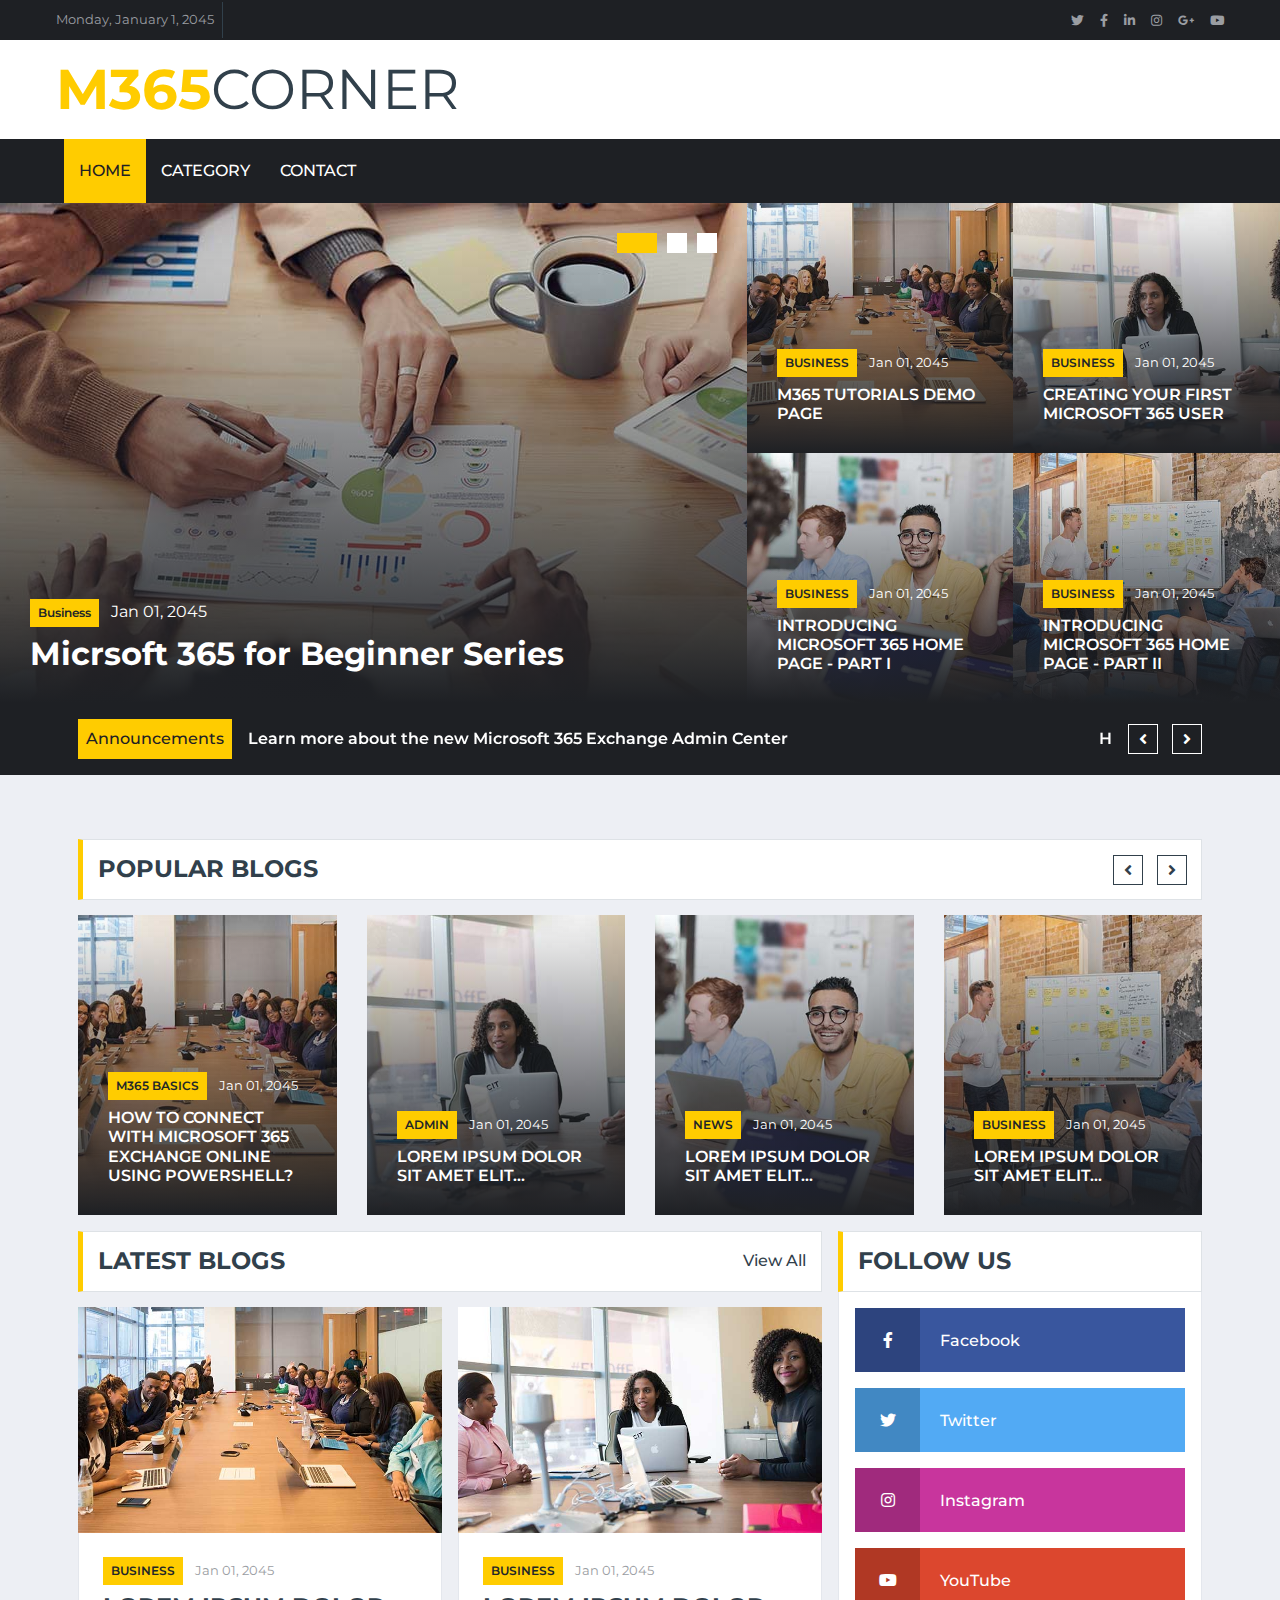
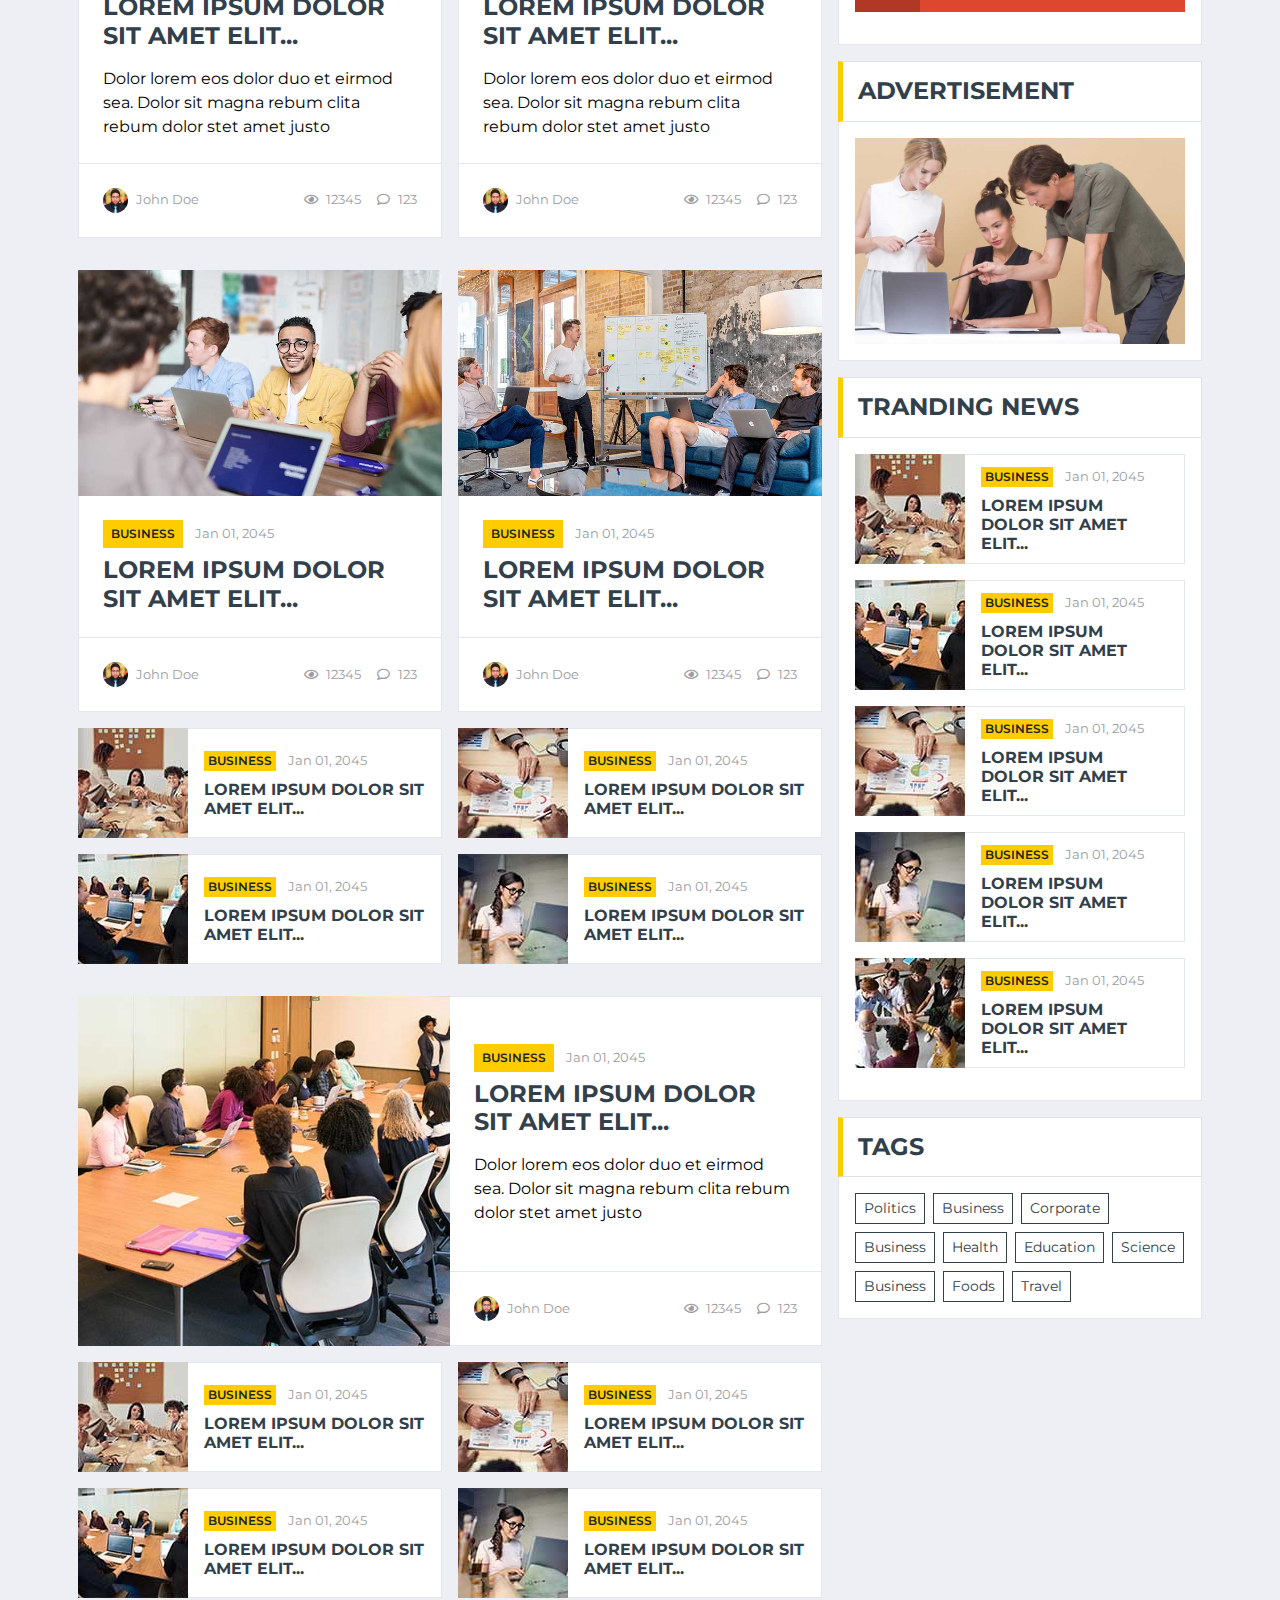
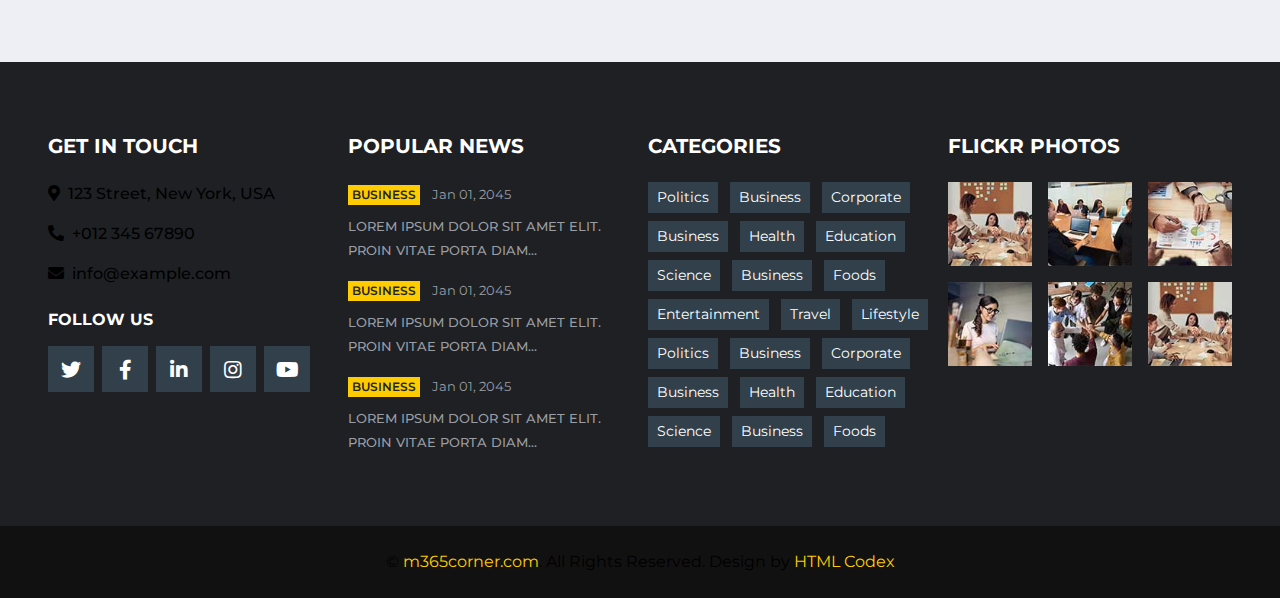
<file: index.html>
﻿<!DOCTYPE html>
<html lang="en">

<head>
    <meta charset="utf-8">
    <title>BizNews - Free News Website Template</title>
    <meta content="width=device-width, initial-scale=1.0" name="viewport">
    <meta content="Free HTML Templates" name="keywords">
    <meta content="Free HTML Templates" name="description">

    <!-- Favicon -->
    <link href="img/favicon.ico" rel="icon">

    <!-- Google Web Fonts -->
    <link rel="preconnect" href="https://fonts.gstatic.com">
    <link href="https://fonts.googleapis.com/css2?family=Montserrat:wght@400;500;600;700&display=swap" rel="stylesheet">  

    <!-- Font Awesome -->
    <link href="https://cdnjs.cloudflare.com/ajax/libs/font-awesome/5.15.0/css/all.min.css" rel="stylesheet">

    <!-- Libraries Stylesheet -->
    <link href="lib/owlcarousel/assets/owl.carousel.min.css" rel="stylesheet">

    <!-- Customized Bootstrap Stylesheet -->
    <link href="css/style.css" rel="stylesheet">
</head>

<body>
    <!-- Topbar Start -->
    <div class="container-fluid d-none d-lg-block">
        <div class="row align-items-center bg-dark px-lg-5">
            <div class="col-lg-9">
                <nav class="navbar navbar-expand-sm bg-dark p-0">
                    <ul class="navbar-nav ml-n2">
                        <li class="nav-item border-right border-secondary">
                            <a class="nav-link text-body small" href="#">Monday, January 1, 2045</a>
                        </li>
                        
                    </ul>
                </nav>
            </div>
            <div class="col-lg-3 text-right d-none d-md-block">
                <nav class="navbar navbar-expand-sm bg-dark p-0">
                    <ul class="navbar-nav ml-auto mr-n2">
                        <li class="nav-item">
                            <a class="nav-link text-body" href="#"><small class="fab fa-twitter"></small></a>
                        </li>
                        <li class="nav-item">
                            <a class="nav-link text-body" href="#"><small class="fab fa-facebook-f"></small></a>
                        </li>
                        <li class="nav-item">
                            <a class="nav-link text-body" href="#"><small class="fab fa-linkedin-in"></small></a>
                        </li>
                        <li class="nav-item">
                            <a class="nav-link text-body" href="#"><small class="fab fa-instagram"></small></a>
                        </li>
                        <li class="nav-item">
                            <a class="nav-link text-body" href="#"><small class="fab fa-google-plus-g"></small></a>
                        </li>
                        <li class="nav-item">
                            <a class="nav-link text-body" href="#"><small class="fab fa-youtube"></small></a>
                        </li>
                    </ul>
                </nav>
            </div>
        </div>
        <div class="row align-items-center bg-white py-3 px-lg-5">
            <div class="col-lg-4">
                <a href="index.html" class="navbar-brand p-0 d-none d-lg-block">
                    <h1 class="m-0 display-4 text-uppercase text-primary">m365<span class="text-secondary font-weight-normal">Corner</span></h1>
                </a>
            </div>
            <div class="col-lg-8 text-center text-lg-right">
                
            </div>
        </div>
    </div>
    <!-- Topbar End -->


    <!-- Navbar Start -->
    <div class="container-fluid p-0">
        <nav class="navbar navbar-expand-lg bg-dark navbar-dark py-2 py-lg-0 px-lg-5">
            <a href="index.html" class="navbar-brand d-block d-lg-none">
                <h1 class="m-0 display-4 text-uppercase text-primary">m365<span class="text-white font-weight-normal">Corner</span></h1>
            </a>
            <button type="button" class="navbar-toggler" data-toggle="collapse" data-target="#navbarCollapse">
                <span class="navbar-toggler-icon"></span>
            </button>
            <div class="collapse navbar-collapse justify-content-between px-0 px-lg-3" id="navbarCollapse">
                <div class="navbar-nav mr-auto py-0">
                    <a href="index.html" class="nav-item nav-link active">Home</a>
                    <a href="category.html" class="nav-item nav-link">Category</a>
                    
                    
                    <a href="contact.html" class="nav-item nav-link">Contact</a>
                </div>
                <div class="input-group ml-auto d-none d-lg-flex" style="width: 100%; max-width: 300px;">
                    
                </div>
            </div>
        </nav>
    </div>
    <!-- Navbar End -->


    <!-- Main News Slider Start -->
    <div class="container-fluid">
        <div class="row">
            <div class="col-lg-7 px-0">
                <div class="owl-carousel main-carousel position-relative">
                    <div class="position-relative overflow-hidden" style="height: 500px;">
                        <img class="img-fluid h-100" src="img/news-800x500-1.jpg" style="object-fit: cover;">
                        <div class="overlay">
                            <div class="mb-2">
                                <a class="badge badge-primary font-weight-semi-bold p-2 mr-2"
                                    href="">Business</a>
                                <a class="text-white" href="">Jan 01, 2045</a>
                            </div>
                            <a class="h2 m-0 text-white font-weight-bold" href="microsoft-365-beginner-series-overview.html">Micrsoft 365 for Beginner Series</a>
                        </div>
                    </div>
                    <div class="position-relative overflow-hidden" style="height: 500px;">
                        <img class="img-fluid h-100" src="img/news-800x500-2.jpg" style="object-fit: cover;">
                        <div class="overlay">
                            <div class="mb-2">
                                <a class="badge badge-primary text-uppercase font-weight-semi-bold p-2 mr-2"
                                    href="">Business</a>
                                <a class="text-white" href="">Jan 01, 2045</a>
                            </div>
                            <a class="h2 m-0 text-white font-weight-bold" href="single.html">How to connect with Microsoft 365 Exchange Online Using PowerShell</a>
                        </div>
                    </div>
                    <div class="position-relative overflow-hidden" style="height: 500px;">
                        <img class="img-fluid h-100" src="img/news-800x500-3.jpg" style="object-fit: cover;">
                        <div class="overlay">
                            <div class="mb-2">
                                <a class="badge badge-primary text-uppercase font-weight-semi-bold p-2 mr-2"
                                    href="">Business</a>
                                <a class="text-white" href="">Jan 01, 2045</a>
                            </div>
                            <a class="h2 m-0 text-white font-weight-bold" href="single.html">Microsoft 365 Apps - A-Z Covered</a>
                        </div>
                    </div>
                </div>
            </div>
            <div class="col-lg-5 px-0">
                <div class="row mx-0">
                    <div class="col-md-6 px-0">
                        <div class="position-relative overflow-hidden" style="height: 250px;">
                            <img class="img-fluid w-100 h-100" src="img/news-700x435-1.jpg" style="object-fit: cover;">
                            <div class="overlay">
                                <div class="mb-2">
                                    <a class="badge badge-primary text-uppercase font-weight-semi-bold p-2 mr-2"
                                        href="">Business</a>
                                    <a class="text-white" href=""><small>Jan 01, 2045</small></a>
                                </div>
                                <a class="h6 m-0 text-white text-uppercase font-weight-semi-bold" href="for-m365-tutorials-site.html">M365 Tutorials Demo Page</a>
                            </div>
                        </div>
                    </div>
                    <div class="col-md-6 px-0">
                        <div class="position-relative overflow-hidden" style="height: 250px;">
                            <img class="img-fluid w-100 h-100" src="img/news-700x435-2.jpg" style="object-fit: cover;">
                            <div class="overlay">
                                <div class="mb-2">
                                    <a class="badge badge-primary text-uppercase font-weight-semi-bold p-2 mr-2"
                                        href="">Business</a>
                                    <a class="text-white" href=""><small>Jan 01, 2045</small></a>
                                </div>
                                <a class="h6 m-0 text-white text-uppercase font-weight-semi-bold" href="single.html">Creating your first Microsoft 365 User</a>
                            </div>
                        </div>
                    </div>
                    <div class="col-md-6 px-0">
                        <div class="position-relative overflow-hidden" style="height: 250px;">
                            <img class="img-fluid w-100 h-100" src="img/news-700x435-3.jpg" style="object-fit: cover;">
                            <div class="overlay">
                                <div class="mb-2">
                                    <a class="badge badge-primary text-uppercase font-weight-semi-bold p-2 mr-2"
                                        href="">Business</a>
                                    <a class="text-white" href=""><small>Jan 01, 2045</small></a>
                                </div>
                                <a class="h6 m-0 text-white text-uppercase font-weight-semi-bold" href="single.html">Introducing Microsoft 365 Home Page - Part I</a>
                            </div>
                        </div>
                    </div>
                    <div class="col-md-6 px-0">
                        <div class="position-relative overflow-hidden" style="height: 250px;">
                            <img class="img-fluid w-100 h-100" src="img/news-700x435-4.jpg" style="object-fit: cover;">
                            <div class="overlay">
                                <div class="mb-2">
                                    <a class="badge badge-primary text-uppercase font-weight-semi-bold p-2 mr-2"
                                        href="">Business</a>
                                    <a class="text-white" href=""><small>Jan 01, 2045</small></a>
                                </div>
                                <a class="h6 m-0 text-white text-uppercase font-weight-semi-bold" href="single.html">Introducing Microsoft 365 Home Page - Part II</a>
                            </div>
                        </div>
                    </div>
                </div>
            </div>
        </div>
    </div>
    <!-- Main News Slider End -->


    <!-- Breaking News Start -->
    <div class="container-fluid bg-dark py-3 mb-3">
        <div class="container">
            <div class="row align-items-center bg-dark">
                <div class="col-12">
                    <div class="d-flex justify-content-between">
                        <div class="bg-primary text-dark text-center font-weight-medium py-2" style="width: 170px;">Announcements</div>
                        <div class="owl-carousel tranding-carousel position-relative d-inline-flex align-items-center ml-3"
                            style="width: calc(100% - 170px); padding-right: 90px;">
                            <div class="text-truncate"><a class="text-white  font-weight-semi-bold" href="single.html">Learn more about the new Microsoft 365 Exchange Admin Center</a></div>
                            <div class="text-truncate"><a class="text-white font-weight-semi-bold" href="single.html">How to use PowerShell for Microsoft 365 management tasks?</a></div>
                        </div>
                    </div>
                </div>
            </div>
        </div>
    </div>
    <!-- Breaking News End -->


    <!-- Featured News Slider Start -->
    <div class="container-fluid pt-5 mb-3">
        <div class="container">
            <div class="section-title">
                <h4 class="m-0 text-uppercase font-weight-bold">Popular Blogs</h4>
            </div>
            <div class="owl-carousel news-carousel carousel-item-4 position-relative">
                <div class="position-relative overflow-hidden" style="height: 300px;">
                    <img class="img-fluid h-100" src="img/news-700x435-1.jpg" style="object-fit: cover;">
                    <div class="overlay">
                        <div class="mb-2">
                            <a class="badge badge-primary text-uppercase font-weight-semi-bold p-2 mr-2"
                                href="">m365 Basics</a>
                            <a class="text-white" href=""><small>Jan 01, 2045</small></a>
                        </div>
                        <a class="h6 m-0 text-white text-uppercase font-weight-semi-bold" href="single.html">How to connect with Microsoft 365 Exchange Online Using PowerShell?</a>
                    </div>
                </div>
                <div class="position-relative overflow-hidden" style="height: 300px;">
                    <img class="img-fluid h-100" src="img/news-700x435-2.jpg" style="object-fit: cover;">
                    <div class="overlay">
                        <div class="mb-2">
                            <a class="badge badge-primary text-uppercase font-weight-semi-bold p-2 mr-2"
                                href="">Admin</a>
                            <a class="text-white" href=""><small>Jan 01, 2045</small></a>
                        </div>
                        <a class="h6 m-0 text-white text-uppercase font-weight-semi-bold" href="single.html">Lorem ipsum dolor sit amet elit...</a>
                    </div>
                </div>
                <div class="position-relative overflow-hidden" style="height: 300px;">
                    <img class="img-fluid h-100" src="img/news-700x435-3.jpg" style="object-fit: cover;">
                    <div class="overlay">
                        <div class="mb-2">
                            <a class="badge badge-primary text-uppercase font-weight-semi-bold p-2 mr-2"
                                href="">News</a>
                            <a class="text-white" href=""><small>Jan 01, 2045</small></a>
                        </div>
                        <a class="h6 m-0 text-white text-uppercase font-weight-semi-bold" href="single.html">Lorem ipsum dolor sit amet elit...</a>
                    </div>
                </div>
                <div class="position-relative overflow-hidden" style="height: 300px;">
                    <img class="img-fluid h-100" src="img/news-700x435-4.jpg" style="object-fit: cover;">
                    <div class="overlay">
                        <div class="mb-2">
                            <a class="badge badge-primary text-uppercase font-weight-semi-bold p-2 mr-2"
                                href="">Business</a>
                            <a class="text-white" href=""><small>Jan 01, 2045</small></a>
                        </div>
                        <a class="h6 m-0 text-white text-uppercase font-weight-semi-bold" href="single.html">Lorem ipsum dolor sit amet elit...</a>
                    </div>
                </div>
                <div class="position-relative overflow-hidden" style="height: 300px;">
                    <img class="img-fluid h-100" src="img/news-700x435-5.jpg" style="object-fit: cover;">
                    <div class="overlay">
                        <div class="mb-2">
                            <a class="badge badge-primary text-uppercase font-weight-semi-bold p-2 mr-2"
                                href="">Business</a>
                            <a class="text-white" href=""><small>Jan 01, 2045</small></a>
                        </div>
                        <a class="h6 m-0 text-white text-uppercase font-weight-semi-bold" href="single.html">Lorem ipsum dolor sit amet elit...</a>
                    </div>
                </div>
            </div>
        </div>
    </div>
    <!-- Featured News Slider End -->


    <!-- News With Sidebar Start -->
    <div class="container-fluid">
        <div class="container">
            <div class="row">
                <div class="col-lg-8">
                    <div class="row">
                        <div class="col-12">
                            <div class="section-title">
                                <h4 class="m-0 text-uppercase font-weight-bold">Latest Blogs</h4>
                                <a class="text-secondary font-weight-medium text-decoration-none" href="">View All</a>
                            </div>
                        </div>
                        <div class="col-lg-6">
                            <div class="position-relative mb-3">
                                <img class="img-fluid w-100" src="img/news-700x435-1.jpg" style="object-fit: cover;">
                                <div class="bg-white border border-top-0 p-4">
                                    <div class="mb-2">
                                        <a class="badge badge-primary text-uppercase font-weight-semi-bold p-2 mr-2"
                                            href="">Business</a>
                                        <a class="text-body" href=""><small>Jan 01, 2045</small></a>
                                    </div>
                                    <a class="h4 d-block mb-3 text-secondary text-uppercase font-weight-bold" href="single.html">Lorem ipsum dolor sit amet elit...</a>
                                    <p class="m-0">Dolor lorem eos dolor duo et eirmod sea. Dolor sit magna
                                        rebum clita rebum dolor stet amet justo</p>
                                </div>
                                <div class="d-flex justify-content-between bg-white border border-top-0 p-4">
                                    <div class="d-flex align-items-center">
                                        <img class="rounded-circle mr-2" src="img/user.jpg" width="25" height="25" alt="">
                                        <small>John Doe</small>
                                    </div>
                                    <div class="d-flex align-items-center">
                                        <small class="ml-3"><i class="far fa-eye mr-2"></i>12345</small>
                                        <small class="ml-3"><i class="far fa-comment mr-2"></i>123</small>
                                    </div>
                                </div>
                            </div>
                        </div>
                        <div class="col-lg-6">
                            <div class="position-relative mb-3">
                                <img class="img-fluid w-100" src="img/news-700x435-2.jpg" style="object-fit: cover;">
                                <div class="bg-white border border-top-0 p-4">
                                    <div class="mb-2">
                                        <a class="badge badge-primary text-uppercase font-weight-semi-bold p-2 mr-2"
                                            href="">Business</a>
                                        <a class="text-body" href=""><small>Jan 01, 2045</small></a>
                                    </div>
                                    <a class="h4 d-block mb-3 text-secondary text-uppercase font-weight-bold" href="single.html">Lorem ipsum dolor sit amet elit...</a>
                                    <p class="m-0">Dolor lorem eos dolor duo et eirmod sea. Dolor sit magna
                                        rebum clita rebum dolor stet amet justo</p>
                                </div>
                                <div class="d-flex justify-content-between bg-white border border-top-0 p-4">
                                    <div class="d-flex align-items-center">
                                        <img class="rounded-circle mr-2" src="img/user.jpg" width="25" height="25" alt="">
                                        <small>John Doe</small>
                                    </div>
                                    <div class="d-flex align-items-center">
                                        <small class="ml-3"><i class="far fa-eye mr-2"></i>12345</small>
                                        <small class="ml-3"><i class="far fa-comment mr-2"></i>123</small>
                                    </div>
                                </div>
                            </div>
                        </div>
                        <div class="col-lg-12 mb-3">
                            
                        </div>
                        <div class="col-lg-6">
                            <div class="position-relative mb-3">
                                <img class="img-fluid w-100" src="img/news-700x435-3.jpg" style="object-fit: cover;">
                                <div class="bg-white border border-top-0 p-4">
                                    <div class="mb-2">
                                        <a class="badge badge-primary text-uppercase font-weight-semi-bold p-2 mr-2"
                                            href="">Business</a>
                                        <a class="text-body" href=""><small>Jan 01, 2045</small></a>
                                    </div>
                                    <a class="h4 d-block mb-0 text-secondary text-uppercase font-weight-bold" href="single.html">Lorem ipsum dolor sit amet elit...</a>
                                </div>
                                <div class="d-flex justify-content-between bg-white border border-top-0 p-4">
                                    <div class="d-flex align-items-center">
                                        <img class="rounded-circle mr-2" src="img/user.jpg" width="25" height="25" alt="">
                                        <small>John Doe</small>
                                    </div>
                                    <div class="d-flex align-items-center">
                                        <small class="ml-3"><i class="far fa-eye mr-2"></i>12345</small>
                                        <small class="ml-3"><i class="far fa-comment mr-2"></i>123</small>
                                    </div>
                                </div>
                            </div>
                        </div>
                        <div class="col-lg-6">
                            <div class="position-relative mb-3">
                                <img class="img-fluid w-100" src="img/news-700x435-4.jpg" style="object-fit: cover;">
                                <div class="bg-white border border-top-0 p-4">
                                    <div class="mb-2">
                                        <a class="badge badge-primary text-uppercase font-weight-semi-bold p-2 mr-2"
                                            href="">Business</a>
                                        <a class="text-body" href=""><small>Jan 01, 2045</small></a>
                                    </div>
                                    <a class="h4 d-block mb-0 text-secondary text-uppercase font-weight-bold" href="single.html">Lorem ipsum dolor sit amet elit...</a>
                                </div>
                                <div class="d-flex justify-content-between bg-white border border-top-0 p-4">
                                    <div class="d-flex align-items-center">
                                        <img class="rounded-circle mr-2" src="img/user.jpg" width="25" height="25" alt="">
                                        <small>John Doe</small>
                                    </div>
                                    <div class="d-flex align-items-center">
                                        <small class="ml-3"><i class="far fa-eye mr-2"></i>12345</small>
                                        <small class="ml-3"><i class="far fa-comment mr-2"></i>123</small>
                                    </div>
                                </div>
                            </div>
                        </div>
                        <div class="col-lg-6">
                            <div class="d-flex align-items-center bg-white mb-3" style="height: 110px;">
                                <img class="img-fluid" src="img/news-110x110-1.jpg" alt="">
                                <div class="w-100 h-100 px-3 d-flex flex-column justify-content-center border border-left-0">
                                    <div class="mb-2">
                                        <a class="badge badge-primary text-uppercase font-weight-semi-bold p-1 mr-2" href="single.html">Business</a>
                                        <a class="text-body" href=""><small>Jan 01, 2045</small></a>
                                    </div>
                                    <a class="h6 m-0 text-secondary text-uppercase font-weight-bold" href="single.html">Lorem ipsum dolor sit amet elit...</a>
                                </div>
                            </div>
                            <div class="d-flex align-items-center bg-white mb-3" style="height: 110px;">
                                <img class="img-fluid" src="img/news-110x110-2.jpg" alt="">
                                <div class="w-100 h-100 px-3 d-flex flex-column justify-content-center border border-left-0">
                                    <div class="mb-2">
                                        <a class="badge badge-primary text-uppercase font-weight-semi-bold p-1 mr-2" href="single.html">Business</a>
                                        <a class="text-body" href=""><small>Jan 01, 2045</small></a>
                                    </div>
                                    <a class="h6 m-0 text-secondary text-uppercase font-weight-bold" href="single.html">Lorem ipsum dolor sit amet elit...</a>
                                </div>
                            </div>
                        </div>
                        <div class="col-lg-6">
                            <div class="d-flex align-items-center bg-white mb-3" style="height: 110px;">
                                <img class="img-fluid" src="img/news-110x110-3.jpg" alt="">
                                <div class="w-100 h-100 px-3 d-flex flex-column justify-content-center border border-left-0">
                                    <div class="mb-2">
                                        <a class="badge badge-primary text-uppercase font-weight-semi-bold p-1 mr-2" href="">Business</a>
                                        <a class="text-body" href=""><small>Jan 01, 2045</small></a>
                                    </div>
                                    <a class="h6 m-0 text-secondary text-uppercase font-weight-bold" href="single.html">Lorem ipsum dolor sit amet elit...</a>
                                </div>
                            </div>
                            <div class="d-flex align-items-center bg-white mb-3" style="height: 110px;">
                                <img class="img-fluid" src="img/news-110x110-4.jpg" alt="">
                                <div class="w-100 h-100 px-3 d-flex flex-column justify-content-center border border-left-0">
                                    <div class="mb-2">
                                        <a class="badge badge-primary text-uppercase font-weight-semi-bold p-1 mr-2" href="">Business</a>
                                        <a class="text-body" href=""><small>Jan 01, 2045</small></a>
                                    </div>
                                    <a class="h6 m-0 text-secondary text-uppercase font-weight-bold" href="single.html">Lorem ipsum dolor sit amet elit...</a>
                                </div>
                            </div>
                        </div>
                        <div class="col-lg-12 mb-3">
                            
                        </div>
                        <div class="col-lg-12">
                            <div class="row news-lg mx-0 mb-3">
                                <div class="col-md-6 h-100 px-0">
                                    <img class="img-fluid h-100" src="img/news-700x435-5.jpg" style="object-fit: cover;">
                                </div>
                                <div class="col-md-6 d-flex flex-column border bg-white h-100 px-0">
                                    <div class="mt-auto p-4">
                                        <div class="mb-2">
                                            <a class="badge badge-primary text-uppercase font-weight-semi-bold p-2 mr-2"
                                                href="">Business</a>
                                            <a class="text-body" href="single.html"><small>Jan 01, 2045</small></a>
                                        </div>
                                        <a class="h4 d-block mb-3 text-secondary text-uppercase font-weight-bold" href="single.html">Lorem ipsum dolor sit amet elit...</a>
                                        <p class="m-0">Dolor lorem eos dolor duo et eirmod sea. Dolor sit magna
                                            rebum clita rebum dolor stet amet justo</p>
                                    </div>
                                    <div class="d-flex justify-content-between bg-white border-top mt-auto p-4">
                                        <div class="d-flex align-items-center">
                                            <img class="rounded-circle mr-2" src="img/user.jpg" width="25" height="25" alt="">
                                            <small>John Doe</small>
                                        </div>
                                        <div class="d-flex align-items-center">
                                            <small class="ml-3"><i class="far fa-eye mr-2"></i>12345</small>
                                            <small class="ml-3"><i class="far fa-comment mr-2"></i>123</small>
                                        </div>
                                    </div>
                                </div>
                            </div>
                        </div>
                        <div class="col-lg-6">
                            <div class="d-flex align-items-center bg-white mb-3" style="height: 110px;">
                                <img class="img-fluid" src="img/news-110x110-1.jpg" alt="">
                                <div class="w-100 h-100 px-3 d-flex flex-column justify-content-center border border-left-0">
                                    <div class="mb-2">
                                        <a class="badge badge-primary text-uppercase font-weight-semi-bold p-1 mr-2" href="single.html">Business</a>
                                        <a class="text-body" href=""><small>Jan 01, 2045</small></a>
                                    </div>
                                    <a class="h6 m-0 text-secondary text-uppercase font-weight-bold" href="single.html">Lorem ipsum dolor sit amet elit...</a>
                                </div>
                            </div>
                            <div class="d-flex align-items-center bg-white mb-3" style="height: 110px;">
                                <img class="img-fluid" src="img/news-110x110-2.jpg" alt="">
                                <div class="w-100 h-100 px-3 d-flex flex-column justify-content-center border border-left-0">
                                    <div class="mb-2">
                                        <a class="badge badge-primary text-uppercase font-weight-semi-bold p-1 mr-2" href="">Business</a>
                                        <a class="text-body" href="single.html"><small>Jan 01, 2045</small></a>
                                    </div>
                                    <a class="h6 m-0 text-secondary text-uppercase font-weight-bold" href="single.html">Lorem ipsum dolor sit amet elit...</a>
                                </div>
                            </div>
                        </div>
                        <div class="col-lg-6">
                            <div class="d-flex align-items-center bg-white mb-3" style="height: 110px;">
                                <img class="img-fluid" src="img/news-110x110-3.jpg" alt="">
                                <div class="w-100 h-100 px-3 d-flex flex-column justify-content-center border border-left-0">
                                    <div class="mb-2">
                                        <a class="badge badge-primary text-uppercase font-weight-semi-bold p-1 mr-2" href="">Business</a>
                                        <a class="text-body" href="single.html"><small>Jan 01, 2045</small></a>
                                    </div>
                                    <a class="h6 m-0 text-secondary text-uppercase font-weight-bold" href="single.html">Lorem ipsum dolor sit amet elit...</a>
                                </div>
                            </div>
                            <div class="d-flex align-items-center bg-white mb-3" style="height: 110px;">
                                <img class="img-fluid" src="img/news-110x110-4.jpg" alt="">
                                <div class="w-100 h-100 px-3 d-flex flex-column justify-content-center border border-left-0">
                                    <div class="mb-2">
                                        <a class="badge badge-primary text-uppercase font-weight-semi-bold p-1 mr-2" href="">Business</a>
                                        <a class="text-body" href="single.html"><small>Jan 01, 2045</small></a>
                                    </div>
                                    <a class="h6 m-0 text-secondary text-uppercase font-weight-bold" href="single.html">Lorem ipsum dolor sit amet elit...</a>
                                </div>
                            </div>
                        </div>
                    </div>
                </div>
                
                <div class="col-lg-4">
                    <!-- Social Follow Start -->
                    <div class="mb-3">
                        <div class="section-title mb-0">
                            <h4 class="m-0 text-uppercase font-weight-bold">Follow Us</h4>
                        </div>
                        <div class="bg-white border border-top-0 p-3">
                            <a href="" class="d-block w-100 text-white text-decoration-none mb-3" style="background: #39569E;">
                                <i class="fab fa-facebook-f text-center py-4 mr-3" style="width: 65px; background: rgba(0, 0, 0, .2);"></i>
                                <span class="font-weight-medium">Facebook</span>
                            </a>
                            <a href="" class="d-block w-100 text-white text-decoration-none mb-3" style="background: #52AAF4;">
                                <i class="fab fa-twitter text-center py-4 mr-3" style="width: 65px; background: rgba(0, 0, 0, .2);"></i>
                                <span class="font-weight-medium">Twitter</span>
                            </a>
                            
                            <a href="" class="d-block w-100 text-white text-decoration-none mb-3" style="background: #C8359D;">
                                <i class="fab fa-instagram text-center py-4 mr-3" style="width: 65px; background: rgba(0, 0, 0, .2);"></i>
                                <span class="font-weight-medium">Instagram</span>
                            </a>
                            <a href="" class="d-block w-100 text-white text-decoration-none mb-3" style="background: #DC472E;">
                                <i class="fab fa-youtube text-center py-4 mr-3" style="width: 65px; background: rgba(0, 0, 0, .2);"></i>
                                <span class="font-weight-medium">YouTube</span>
                            </a>
                            
                        </div>
                    </div>
                    <!-- Social Follow End -->

                    <!-- Ads Start -->
                    <div class="mb-3">
                        <div class="section-title mb-0">
                            <h4 class="m-0 text-uppercase font-weight-bold">Advertisement</h4>
                        </div>
                        <div class="bg-white text-center border border-top-0 p-3">
                            <a href=""><img class="img-fluid" src="img/news-800x500-2.jpg" alt=""></a>
                        </div>
                    </div>
                    <!-- Ads End -->

                    <!-- Popular News Start -->
                    <div class="mb-3">
                        <div class="section-title mb-0">
                            <h4 class="m-0 text-uppercase font-weight-bold">Tranding News</h4>
                        </div>
                        <div class="bg-white border border-top-0 p-3">
                            <div class="d-flex align-items-center bg-white mb-3" style="height: 110px;">
                                <img class="img-fluid" src="img/news-110x110-1.jpg" alt="">
                                <div class="w-100 h-100 px-3 d-flex flex-column justify-content-center border border-left-0">
                                    <div class="mb-2">
                                        <a class="badge badge-primary text-uppercase font-weight-semi-bold p-1 mr-2" href="">Business</a>
                                        <a class="text-body" href=""><small>Jan 01, 2045</small></a>
                                    </div>
                                    <a class="h6 m-0 text-secondary text-uppercase font-weight-bold" href="single.html">Lorem ipsum dolor sit amet elit...</a>
                                </div>
                            </div>
                            <div class="d-flex align-items-center bg-white mb-3" style="height: 110px;">
                                <img class="img-fluid" src="img/news-110x110-2.jpg" alt="">
                                <div class="w-100 h-100 px-3 d-flex flex-column justify-content-center border border-left-0">
                                    <div class="mb-2">
                                        <a class="badge badge-primary text-uppercase font-weight-semi-bold p-1 mr-2" href="">Business</a>
                                        <a class="text-body" href=""><small>Jan 01, 2045</small></a>
                                    </div>
                                    <a class="h6 m-0 text-secondary text-uppercase font-weight-bold" href="single.html">Lorem ipsum dolor sit amet elit...</a>
                                </div>
                            </div>
                            <div class="d-flex align-items-center bg-white mb-3" style="height: 110px;">
                                <img class="img-fluid" src="img/news-110x110-3.jpg" alt="">
                                <div class="w-100 h-100 px-3 d-flex flex-column justify-content-center border border-left-0">
                                    <div class="mb-2">
                                        <a class="badge badge-primary text-uppercase font-weight-semi-bold p-1 mr-2" href="">Business</a>
                                        <a class="text-body" href=""><small>Jan 01, 2045</small></a>
                                    </div>
                                    <a class="h6 m-0 text-secondary text-uppercase font-weight-bold" href="single.html">Lorem ipsum dolor sit amet elit...</a>
                                </div>
                            </div>
                            <div class="d-flex align-items-center bg-white mb-3" style="height: 110px;">
                                <img class="img-fluid" src="img/news-110x110-4.jpg" alt="">
                                <div class="w-100 h-100 px-3 d-flex flex-column justify-content-center border border-left-0">
                                    <div class="mb-2">
                                        <a class="badge badge-primary text-uppercase font-weight-semi-bold p-1 mr-2" href="">Business</a>
                                        <a class="text-body" href=""><small>Jan 01, 2045</small></a>
                                    </div>
                                    <a class="h6 m-0 text-secondary text-uppercase font-weight-bold" href="single.html">Lorem ipsum dolor sit amet elit...</a>
                                </div>
                            </div>
                            <div class="d-flex align-items-center bg-white mb-3" style="height: 110px;">
                                <img class="img-fluid" src="img/news-110x110-5.jpg" alt="">
                                <div class="w-100 h-100 px-3 d-flex flex-column justify-content-center border border-left-0">
                                    <div class="mb-2">
                                        <a class="badge badge-primary text-uppercase font-weight-semi-bold p-1 mr-2" href="">Business</a>
                                        <a class="text-body" href=""><small>Jan 01, 2045</small></a>
                                    </div>
                                    <a class="h6 m-0 text-secondary text-uppercase font-weight-bold" href="single.html">Lorem ipsum dolor sit amet elit...</a>
                                </div>
                            </div>
                        </div>
                    </div>
                    <!-- Popular News End -->

                    

                    <!-- Tags Start -->
                    <div class="mb-3">
                        <div class="section-title mb-0">
                            <h4 class="m-0 text-uppercase font-weight-bold">Tags</h4>
                        </div>
                        <div class="bg-white border border-top-0 p-3">
                            <div class="d-flex flex-wrap m-n1">
                                <a href="" class="btn btn-sm btn-outline-secondary m-1">Politics</a>
                                <a href="" class="btn btn-sm btn-outline-secondary m-1">Business</a>
                                <a href="" class="btn btn-sm btn-outline-secondary m-1">Corporate</a>
                                <a href="" class="btn btn-sm btn-outline-secondary m-1">Business</a>
                                <a href="" class="btn btn-sm btn-outline-secondary m-1">Health</a>
                                <a href="" class="btn btn-sm btn-outline-secondary m-1">Education</a>
                                <a href="" class="btn btn-sm btn-outline-secondary m-1">Science</a>
                                <a href="" class="btn btn-sm btn-outline-secondary m-1">Business</a>
                                <a href="" class="btn btn-sm btn-outline-secondary m-1">Foods</a>
                                <a href="" class="btn btn-sm btn-outline-secondary m-1">Travel</a>
                            </div>
                        </div>
                    </div>
                    <!-- Tags End -->
                </div>
            </div>
        </div>
    </div>
    <!-- News With Sidebar End -->


    <!-- Footer Start -->
    <div class="container-fluid bg-dark pt-5 px-sm-3 px-md-5 mt-5">
        <div class="row py-4">
            <div class="col-lg-3 col-md-6 mb-5">
                <h5 class="mb-4 text-white text-uppercase font-weight-bold">Get In Touch</h5>
                <p class="font-weight-medium"><i class="fa fa-map-marker-alt mr-2"></i>123 Street, New York, USA</p>
                <p class="font-weight-medium"><i class="fa fa-phone-alt mr-2"></i>+012 345 67890</p>
                <p class="font-weight-medium"><i class="fa fa-envelope mr-2"></i>info@example.com</p>
                <h6 class="mt-4 mb-3 text-white text-uppercase font-weight-bold">Follow Us</h6>
                <div class="d-flex justify-content-start">
                    <a class="btn btn-lg btn-secondary btn-lg-square mr-2" href="#"><i class="fab fa-twitter"></i></a>
                    <a class="btn btn-lg btn-secondary btn-lg-square mr-2" href="#"><i class="fab fa-facebook-f"></i></a>
                    <a class="btn btn-lg btn-secondary btn-lg-square mr-2" href="#"><i class="fab fa-linkedin-in"></i></a>
                    <a class="btn btn-lg btn-secondary btn-lg-square mr-2" href="#"><i class="fab fa-instagram"></i></a>
                    <a class="btn btn-lg btn-secondary btn-lg-square" href="#"><i class="fab fa-youtube"></i></a>
                </div>
            </div>
            <div class="col-lg-3 col-md-6 mb-5">
                <h5 class="mb-4 text-white text-uppercase font-weight-bold">Popular News</h5>
                <div class="mb-3">
                    <div class="mb-2">
                        <a class="badge badge-primary text-uppercase font-weight-semi-bold p-1 mr-2" href="">Business</a>
                        <a class="text-body" href=""><small>Jan 01, 2045</small></a>
                    </div>
                    <a class="small text-body text-uppercase font-weight-medium" href="single.html">Lorem ipsum dolor sit amet elit. Proin vitae porta diam...</a>
                </div>
                <div class="mb-3">
                    <div class="mb-2">
                        <a class="badge badge-primary text-uppercase font-weight-semi-bold p-1 mr-2" href="">Business</a>
                        <a class="text-body" href=""><small>Jan 01, 2045</small></a>
                    </div>
                    <a class="small text-body text-uppercase font-weight-medium" href="single.html">Lorem ipsum dolor sit amet elit. Proin vitae porta diam...</a>
                </div>
                <div class="">
                    <div class="mb-2">
                        <a class="badge badge-primary text-uppercase font-weight-semi-bold p-1 mr-2" href="">Business</a>
                        <a class="text-body" href=""><small>Jan 01, 2045</small></a>
                    </div>
                    <a class="small text-body text-uppercase font-weight-medium" href="single.html">Lorem ipsum dolor sit amet elit. Proin vitae porta diam...</a>
                </div>
            </div>
            <div class="col-lg-3 col-md-6 mb-5">
                <h5 class="mb-4 text-white text-uppercase font-weight-bold">Categories</h5>
                <div class="m-n1">
                    <a href="" class="btn btn-sm btn-secondary m-1">Politics</a>
                    <a href="" class="btn btn-sm btn-secondary m-1">Business</a>
                    <a href="" class="btn btn-sm btn-secondary m-1">Corporate</a>
                    <a href="" class="btn btn-sm btn-secondary m-1">Business</a>
                    <a href="" class="btn btn-sm btn-secondary m-1">Health</a>
                    <a href="" class="btn btn-sm btn-secondary m-1">Education</a>
                    <a href="" class="btn btn-sm btn-secondary m-1">Science</a>
                    <a href="" class="btn btn-sm btn-secondary m-1">Business</a>
                    <a href="" class="btn btn-sm btn-secondary m-1">Foods</a>
                    <a href="" class="btn btn-sm btn-secondary m-1">Entertainment</a>
                    <a href="" class="btn btn-sm btn-secondary m-1">Travel</a>
                    <a href="" class="btn btn-sm btn-secondary m-1">Lifestyle</a>
                    <a href="" class="btn btn-sm btn-secondary m-1">Politics</a>
                    <a href="" class="btn btn-sm btn-secondary m-1">Business</a>
                    <a href="" class="btn btn-sm btn-secondary m-1">Corporate</a>
                    <a href="" class="btn btn-sm btn-secondary m-1">Business</a>
                    <a href="" class="btn btn-sm btn-secondary m-1">Health</a>
                    <a href="" class="btn btn-sm btn-secondary m-1">Education</a>
                    <a href="" class="btn btn-sm btn-secondary m-1">Science</a>
                    <a href="" class="btn btn-sm btn-secondary m-1">Business</a>
                    <a href="" class="btn btn-sm btn-secondary m-1">Foods</a>
                </div>
            </div>
            <div class="col-lg-3 col-md-6 mb-5">
                <h5 class="mb-4 text-white text-uppercase font-weight-bold">Flickr Photos</h5>
                <div class="row">
                    <div class="col-4 mb-3">
                        <a href=""><img class="w-100" src="img/news-110x110-1.jpg" alt=""></a>
                    </div>
                    <div class="col-4 mb-3">
                        <a href=""><img class="w-100" src="img/news-110x110-2.jpg" alt=""></a>
                    </div>
                    <div class="col-4 mb-3">
                        <a href=""><img class="w-100" src="img/news-110x110-3.jpg" alt=""></a>
                    </div>
                    <div class="col-4 mb-3">
                        <a href=""><img class="w-100" src="img/news-110x110-4.jpg" alt=""></a>
                    </div>
                    <div class="col-4 mb-3">
                        <a href=""><img class="w-100" src="img/news-110x110-5.jpg" alt=""></a>
                    </div>
                    <div class="col-4 mb-3">
                        <a href=""><img class="w-100" src="img/news-110x110-1.jpg" alt=""></a>
                    </div>
                </div>
            </div>
        </div>
    </div>
    <div class="container-fluid py-4 px-sm-3 px-md-5" style="background: #111111;">
        <p class="m-0 text-center">&copy; <a href="#">m365corner.com</a>. All Rights Reserved. 
		
		<!--/*** This template is free as long as you keep the footer author’s credit link/attribution link/backlink. If you'd like to use the template without the footer author’s credit link/attribution link/backlink, you can purchase the Credit Removal License from "https://htmlcodex.com/credit-removal". Thank you for your support. ***/-->
		Design by <a href="https://htmlcodex.com">HTML Codex</a></p>
    </div>
    <!-- Footer End -->


    <!-- Back to Top -->
    <a href="#" class="btn btn-primary btn-square back-to-top"><i class="fa fa-arrow-up"></i></a>


    <!-- JavaScript Libraries -->
    <script src="https://code.jquery.com/jquery-3.4.1.min.js"></script>
    <script src="https://stackpath.bootstrapcdn.com/bootstrap/4.4.1/js/bootstrap.bundle.min.js"></script>
    <script src="lib/easing/easing.min.js"></script>
    <script src="lib/owlcarousel/owl.carousel.min.js"></script>

    <!-- Template Javascript -->
    <script src="js/main.js"></script>
</body>

</html>
</file>
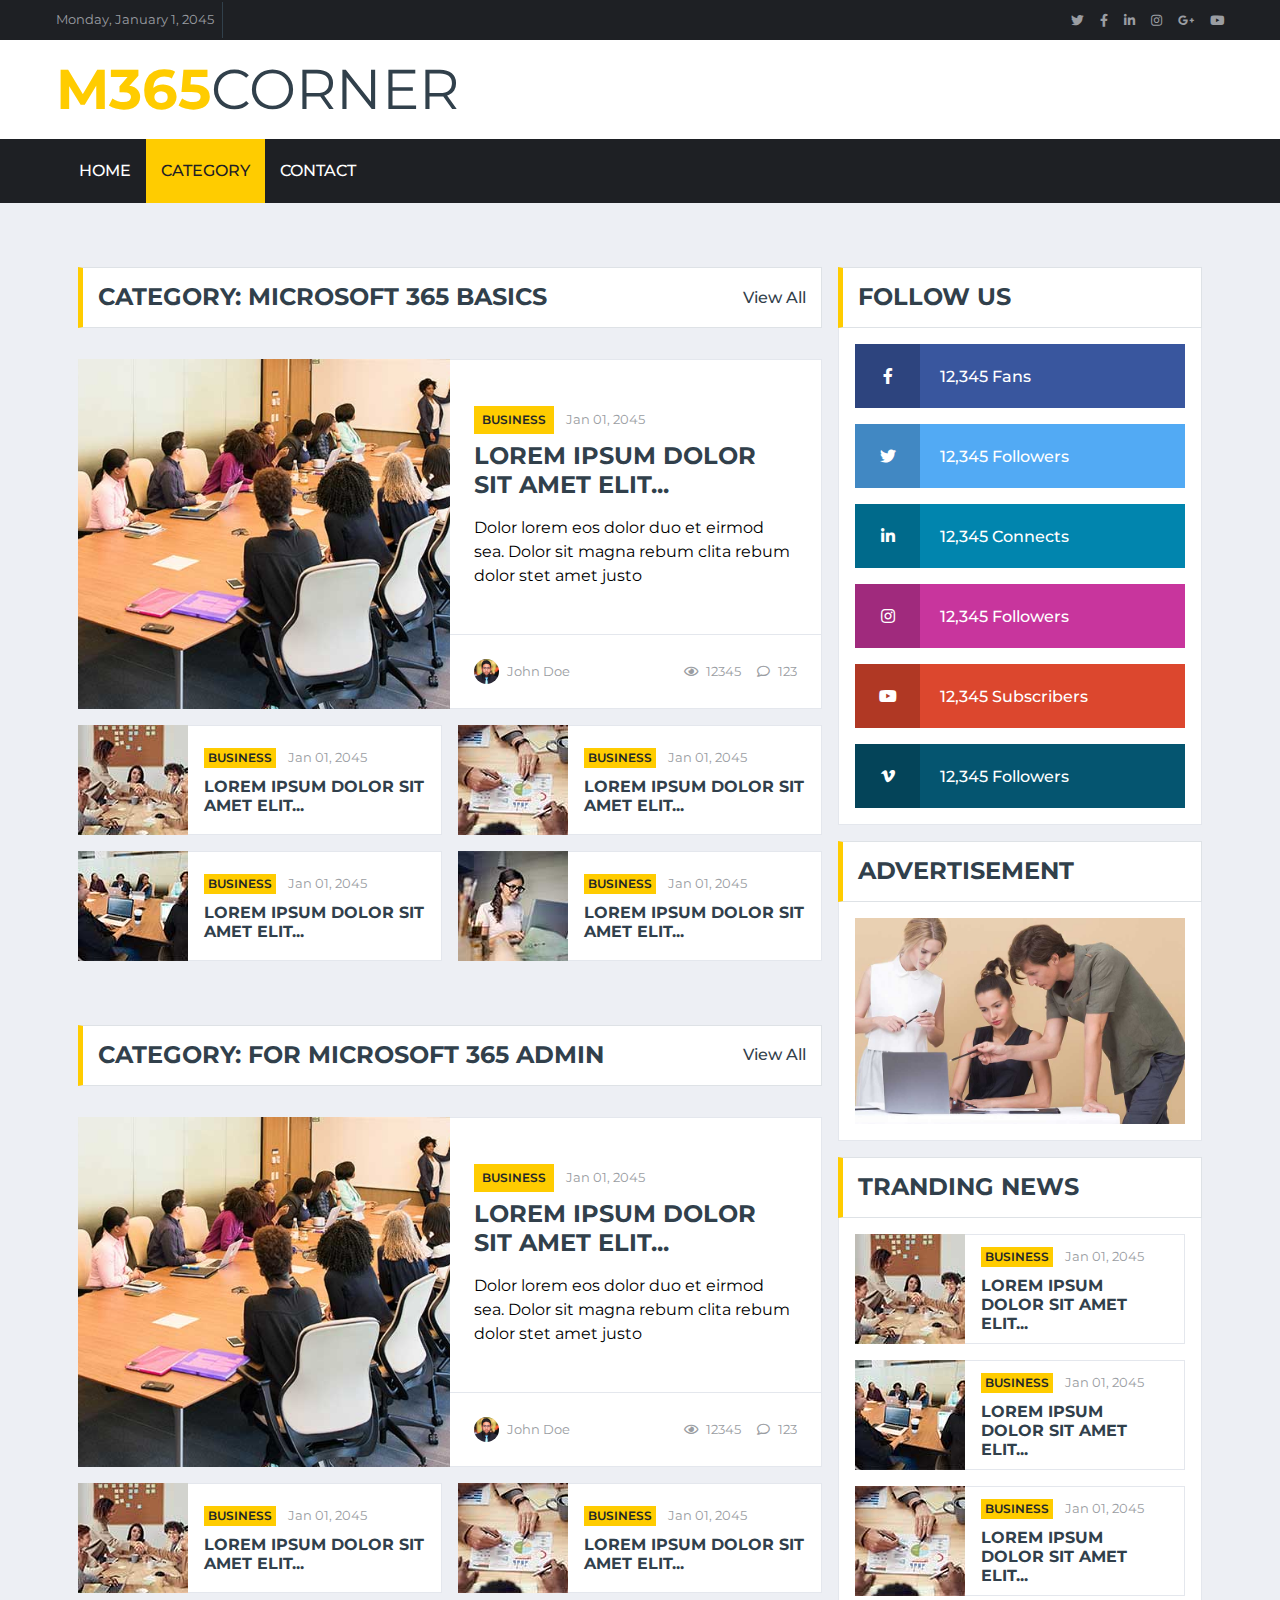
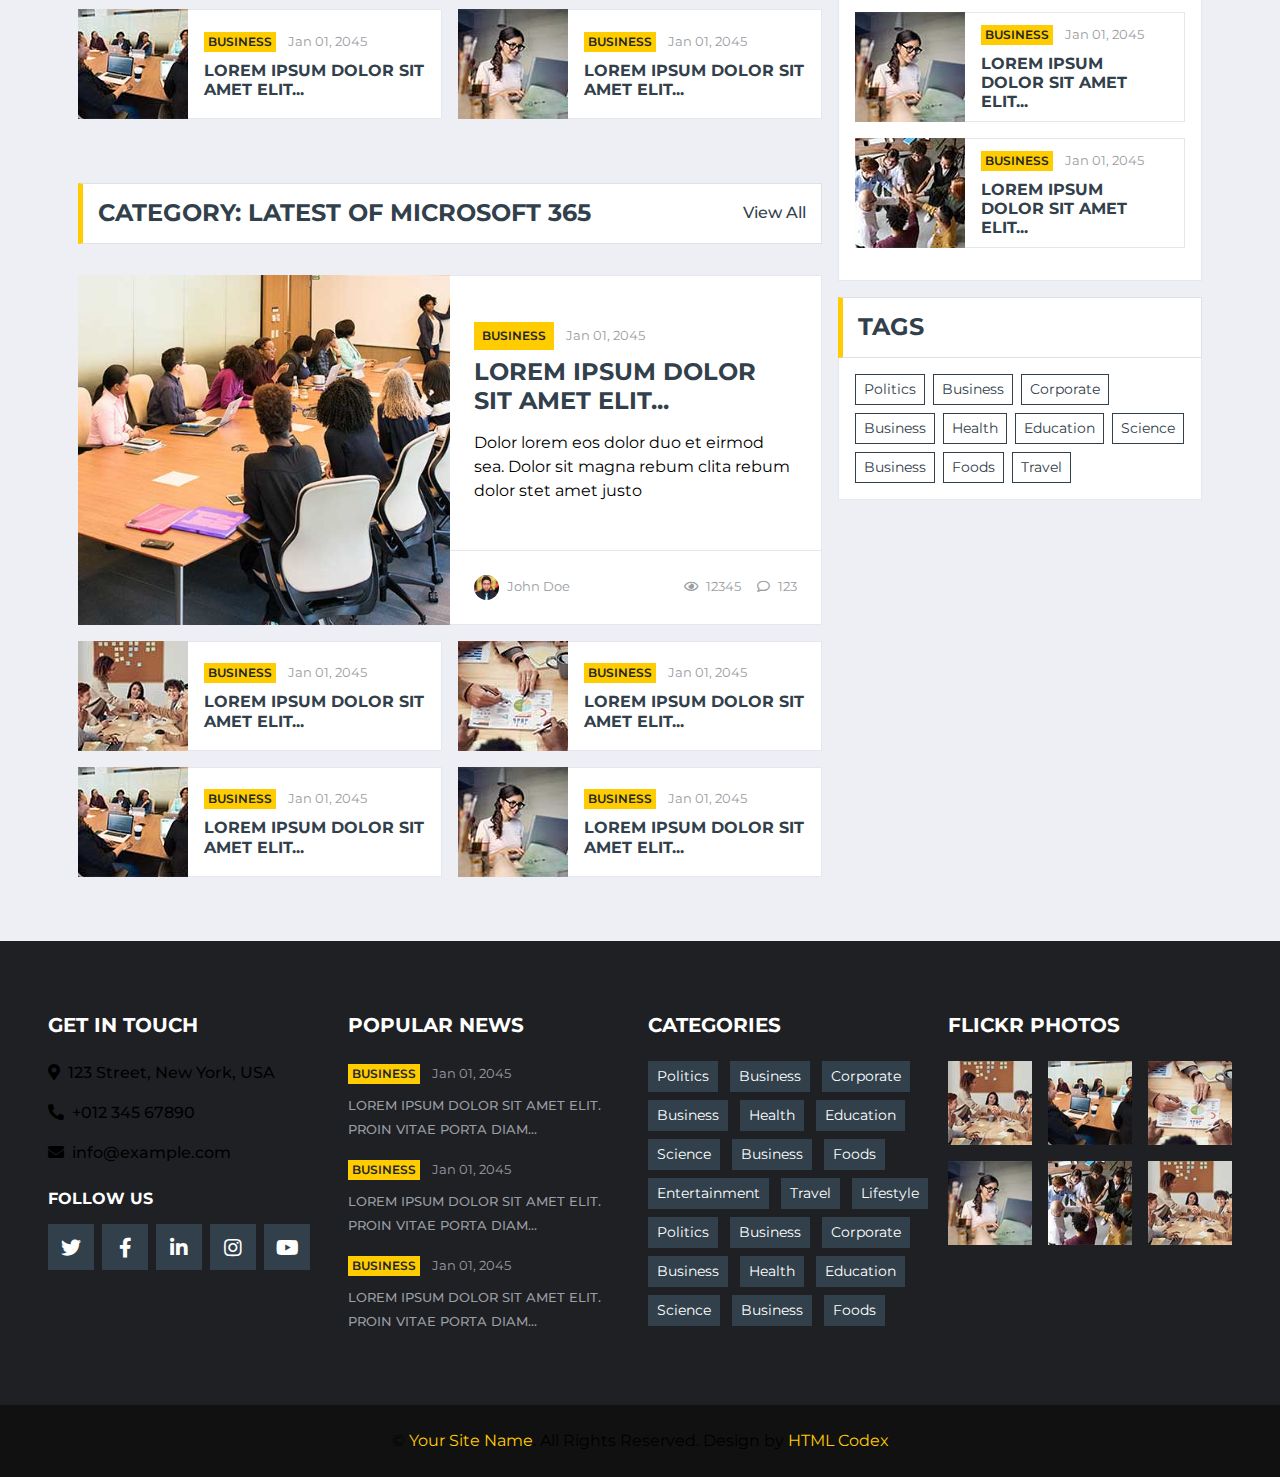
<file: category.html>
﻿<!DOCTYPE html>
<html lang="en">

<head>
    <meta charset="utf-8">
    <title>BizNews - Free News Website Template</title>
    <meta content="width=device-width, initial-scale=1.0" name="viewport">
    <meta content="Free HTML Templates" name="keywords">
    <meta content="Free HTML Templates" name="description">

    <!-- Favicon -->
    <link href="img/favicon.ico" rel="icon">

    <!-- Google Web Fonts -->
    <link rel="preconnect" href="https://fonts.gstatic.com">
    <link href="https://fonts.googleapis.com/css2?family=Montserrat:wght@400;500;600;700&display=swap" rel="stylesheet">  

    <!-- Font Awesome -->
    <link href="https://cdnjs.cloudflare.com/ajax/libs/font-awesome/5.15.0/css/all.min.css" rel="stylesheet">

    <!-- Libraries Stylesheet -->
    <link href="lib/owlcarousel/assets/owl.carousel.min.css" rel="stylesheet">

    <!-- Customized Bootstrap Stylesheet -->
    <link href="css/style.css" rel="stylesheet">
</head>

<body>
    <!-- Topbar Start -->
    <div class="container-fluid d-none d-lg-block">
        <div class="row align-items-center bg-dark px-lg-5">
            <div class="col-lg-9">
                <nav class="navbar navbar-expand-sm bg-dark p-0">
                    <ul class="navbar-nav ml-n2">
                        <li class="nav-item border-right border-secondary">
                            <a class="nav-link text-body small" href="#">Monday, January 1, 2045</a>
                        </li>
                        
                    </ul>
                </nav>
            </div>
            <div class="col-lg-3 text-right d-none d-md-block">
                <nav class="navbar navbar-expand-sm bg-dark p-0">
                    <ul class="navbar-nav ml-auto mr-n2">
                        <li class="nav-item">
                            <a class="nav-link text-body" href="#"><small class="fab fa-twitter"></small></a>
                        </li>
                        <li class="nav-item">
                            <a class="nav-link text-body" href="#"><small class="fab fa-facebook-f"></small></a>
                        </li>
                        <li class="nav-item">
                            <a class="nav-link text-body" href="#"><small class="fab fa-linkedin-in"></small></a>
                        </li>
                        <li class="nav-item">
                            <a class="nav-link text-body" href="#"><small class="fab fa-instagram"></small></a>
                        </li>
                        <li class="nav-item">
                            <a class="nav-link text-body" href="#"><small class="fab fa-google-plus-g"></small></a>
                        </li>
                        <li class="nav-item">
                            <a class="nav-link text-body" href="#"><small class="fab fa-youtube"></small></a>
                        </li>
                    </ul>
                </nav>
            </div>
        </div>
        <div class="row align-items-center bg-white py-3 px-lg-5">
            <div class="col-lg-4">
                <a href="index.html" class="navbar-brand p-0 d-none d-lg-block">
                    <h1 class="m-0 display-4 text-uppercase text-primary">m365<span class="text-secondary font-weight-normal">Corner</span></h1>
                </a>
            </div>
            <div class="col-lg-8 text-center text-lg-right">
                
            </div>
        </div>
    </div>
    <!-- Topbar End -->


    <!-- Navbar Start -->
    <div class="container-fluid p-0">
        <nav class="navbar navbar-expand-lg bg-dark navbar-dark py-2 py-lg-0 px-lg-5">
            <a href="index.html" class="navbar-brand d-block d-lg-none">
                <h1 class="m-0 display-4 text-uppercase text-primary">Biz<span class="text-white font-weight-normal">News</span></h1>
            </a>
            <button type="button" class="navbar-toggler" data-toggle="collapse" data-target="#navbarCollapse">
                <span class="navbar-toggler-icon"></span>
            </button>
            <div class="collapse navbar-collapse justify-content-between px-0 px-lg-3" id="navbarCollapse">
                <div class="navbar-nav mr-auto py-0">
                    <a href="index.html" class="nav-item nav-link">Home</a>
                    <a href="category.html" class="nav-item nav-link active">Category</a>
                    <a href="contact.html" class="nav-item nav-link">Contact</a>
                </div>
                <div class="input-group ml-auto d-none d-lg-flex" style="width: 100%; max-width: 300px;">
                    
                </div>
            </div>
        </nav>
    </div>
    <!-- Navbar End -->


    <!-- News With Sidebar Start -->
    <div class="container-fluid mt-5 pt-3">
        <div class="container">
            <div class="row">
                <div class="col-lg-8">
                    <div class="row">
                        <div class="col-12">
                            <div class="section-title">
                                <h4 class="m-0 text-uppercase font-weight-bold">Category: Microsoft 365 Basics</h4>
                                <a class="text-secondary font-weight-medium text-decoration-none" href="">View All</a>
                            </div>
                        </div>
                        <div class="col-lg-12 mb-3">

                        </div>
                        <div class="col-lg-12">
                            <div class="row news-lg mx-0 mb-3">
                                <div class="col-md-6 h-100 px-0">
                                    <img class="img-fluid h-100" src="img/news-700x435-5.jpg" style="object-fit: cover;">
                                </div>
                                <div class="col-md-6 d-flex flex-column border bg-white h-100 px-0">
                                    <div class="mt-auto p-4">
                                        <div class="mb-2">
                                            <a class="badge badge-primary text-uppercase font-weight-semi-bold p-2 mr-2"
                                               href="">Business</a>
                                            <a class="text-body" href=""><small>Jan 01, 2045</small></a>
                                        </div>
                                        <a class="h4 d-block mb-3 text-secondary text-uppercase font-weight-bold" href="">Lorem ipsum dolor sit amet elit...</a>
                                        <p class="m-0">
                                            Dolor lorem eos dolor duo et eirmod sea. Dolor sit magna
                                            rebum clita rebum dolor stet amet justo
                                        </p>
                                    </div>
                                    <div class="d-flex justify-content-between bg-white border-top mt-auto p-4">
                                        <div class="d-flex align-items-center">
                                            <img class="rounded-circle mr-2" src="img/user.jpg" width="25" height="25" alt="">
                                            <small>John Doe</small>
                                        </div>
                                        <div class="d-flex align-items-center">
                                            <small class="ml-3"><i class="far fa-eye mr-2"></i>12345</small>
                                            <small class="ml-3"><i class="far fa-comment mr-2"></i>123</small>
                                        </div>
                                    </div>
                                </div>
                            </div>
                        </div>
                        <div class="col-lg-6">
                            <div class="d-flex align-items-center bg-white mb-3" style="height: 110px;">
                                <img class="img-fluid" src="img/news-110x110-1.jpg" alt="">
                                <div class="w-100 h-100 px-3 d-flex flex-column justify-content-center border border-left-0">
                                    <div class="mb-2">
                                        <a class="badge badge-primary text-uppercase font-weight-semi-bold p-1 mr-2" href="">Business</a>
                                        <a class="text-body" href=""><small>Jan 01, 2045</small></a>
                                    </div>
                                    <a class="h6 m-0 text-secondary text-uppercase font-weight-bold" href="">Lorem ipsum dolor sit amet elit...</a>
                                </div>
                            </div>
                            <div class="d-flex align-items-center bg-white mb-3" style="height: 110px;">
                                <img class="img-fluid" src="img/news-110x110-2.jpg" alt="">
                                <div class="w-100 h-100 px-3 d-flex flex-column justify-content-center border border-left-0">
                                    <div class="mb-2">
                                        <a class="badge badge-primary text-uppercase font-weight-semi-bold p-1 mr-2" href="">Business</a>
                                        <a class="text-body" href=""><small>Jan 01, 2045</small></a>
                                    </div>
                                    <a class="h6 m-0 text-secondary text-uppercase font-weight-bold" href="">Lorem ipsum dolor sit amet elit...</a>
                                </div>
                            </div>
                        </div>
                        <div class="col-lg-6">
                            <div class="d-flex align-items-center bg-white mb-3" style="height: 110px;">
                                <img class="img-fluid" src="img/news-110x110-3.jpg" alt="">
                                <div class="w-100 h-100 px-3 d-flex flex-column justify-content-center border border-left-0">
                                    <div class="mb-2">
                                        <a class="badge badge-primary text-uppercase font-weight-semi-bold p-1 mr-2" href="">Business</a>
                                        <a class="text-body" href=""><small>Jan 01, 2045</small></a>
                                    </div>
                                    <a class="h6 m-0 text-secondary text-uppercase font-weight-bold" href="">Lorem ipsum dolor sit amet elit...</a>
                                </div>
                            </div>
                            <div class="d-flex align-items-center bg-white mb-3" style="height: 110px;">
                                <img class="img-fluid" src="img/news-110x110-4.jpg" alt="">
                                <div class="w-100 h-100 px-3 d-flex flex-column justify-content-center border border-left-0">
                                    <div class="mb-2">
                                        <a class="badge badge-primary text-uppercase font-weight-semi-bold p-1 mr-2" href="">Business</a>
                                        <a class="text-body" href=""><small>Jan 01, 2045</small></a>
                                    </div>
                                    <a class="h6 m-0 text-secondary text-uppercase font-weight-bold" href="">Lorem ipsum dolor sit amet elit...</a>
                                </div>
                            </div>
                        </div>
                    </div>
                    <br /><br />
                    <div class="row">
                        <div class="col-12">
                            <div class="section-title">
                                <h4 class="m-0 text-uppercase font-weight-bold">Category: For Microsoft 365 Admin</h4>
                                <a class="text-secondary font-weight-medium text-decoration-none" href="">View All</a>
                            </div>
                        </div>
                        <div class="col-lg-12 mb-3">

                        </div>
                        <div class="col-lg-12">
                            <div class="row news-lg mx-0 mb-3">
                                <div class="col-md-6 h-100 px-0">
                                    <img class="img-fluid h-100" src="img/news-700x435-5.jpg" style="object-fit: cover;">
                                </div>
                                <div class="col-md-6 d-flex flex-column border bg-white h-100 px-0">
                                    <div class="mt-auto p-4">
                                        <div class="mb-2">
                                            <a class="badge badge-primary text-uppercase font-weight-semi-bold p-2 mr-2"
                                               href="">Business</a>
                                            <a class="text-body" href=""><small>Jan 01, 2045</small></a>
                                        </div>
                                        <a class="h4 d-block mb-3 text-secondary text-uppercase font-weight-bold" href="">Lorem ipsum dolor sit amet elit...</a>
                                        <p class="m-0">
                                            Dolor lorem eos dolor duo et eirmod sea. Dolor sit magna
                                            rebum clita rebum dolor stet amet justo
                                        </p>
                                    </div>
                                    <div class="d-flex justify-content-between bg-white border-top mt-auto p-4">
                                        <div class="d-flex align-items-center">
                                            <img class="rounded-circle mr-2" src="img/user.jpg" width="25" height="25" alt="">
                                            <small>John Doe</small>
                                        </div>
                                        <div class="d-flex align-items-center">
                                            <small class="ml-3"><i class="far fa-eye mr-2"></i>12345</small>
                                            <small class="ml-3"><i class="far fa-comment mr-2"></i>123</small>
                                        </div>
                                    </div>
                                </div>
                            </div>
                        </div>
                        <div class="col-lg-6">
                            <div class="d-flex align-items-center bg-white mb-3" style="height: 110px;">
                                <img class="img-fluid" src="img/news-110x110-1.jpg" alt="">
                                <div class="w-100 h-100 px-3 d-flex flex-column justify-content-center border border-left-0">
                                    <div class="mb-2">
                                        <a class="badge badge-primary text-uppercase font-weight-semi-bold p-1 mr-2" href="">Business</a>
                                        <a class="text-body" href=""><small>Jan 01, 2045</small></a>
                                    </div>
                                    <a class="h6 m-0 text-secondary text-uppercase font-weight-bold" href="">Lorem ipsum dolor sit amet elit...</a>
                                </div>
                            </div>
                            <div class="d-flex align-items-center bg-white mb-3" style="height: 110px;">
                                <img class="img-fluid" src="img/news-110x110-2.jpg" alt="">
                                <div class="w-100 h-100 px-3 d-flex flex-column justify-content-center border border-left-0">
                                    <div class="mb-2">
                                        <a class="badge badge-primary text-uppercase font-weight-semi-bold p-1 mr-2" href="">Business</a>
                                        <a class="text-body" href=""><small>Jan 01, 2045</small></a>
                                    </div>
                                    <a class="h6 m-0 text-secondary text-uppercase font-weight-bold" href="">Lorem ipsum dolor sit amet elit...</a>
                                </div>
                            </div>
                        </div>
                        <div class="col-lg-6">
                            <div class="d-flex align-items-center bg-white mb-3" style="height: 110px;">
                                <img class="img-fluid" src="img/news-110x110-3.jpg" alt="">
                                <div class="w-100 h-100 px-3 d-flex flex-column justify-content-center border border-left-0">
                                    <div class="mb-2">
                                        <a class="badge badge-primary text-uppercase font-weight-semi-bold p-1 mr-2" href="">Business</a>
                                        <a class="text-body" href=""><small>Jan 01, 2045</small></a>
                                    </div>
                                    <a class="h6 m-0 text-secondary text-uppercase font-weight-bold" href="">Lorem ipsum dolor sit amet elit...</a>
                                </div>
                            </div>
                            <div class="d-flex align-items-center bg-white mb-3" style="height: 110px;">
                                <img class="img-fluid" src="img/news-110x110-4.jpg" alt="">
                                <div class="w-100 h-100 px-3 d-flex flex-column justify-content-center border border-left-0">
                                    <div class="mb-2">
                                        <a class="badge badge-primary text-uppercase font-weight-semi-bold p-1 mr-2" href="">Business</a>
                                        <a class="text-body" href=""><small>Jan 01, 2045</small></a>
                                    </div>
                                    <a class="h6 m-0 text-secondary text-uppercase font-weight-bold" href="">Lorem ipsum dolor sit amet elit...</a>
                                </div>
                            </div>
                        </div>
                    </div>
                    <br /><br />
                    <div class="row">
                        <div class="col-12">
                            <div class="section-title">
                                <h4 class="m-0 text-uppercase font-weight-bold">Category: Latest of Microsoft 365</h4>
                                <a class="text-secondary font-weight-medium text-decoration-none" href="">View All</a>
                            </div>
                        </div>
                        <div class="col-lg-12 mb-3">

                        </div>
                        <div class="col-lg-12">
                            <div class="row news-lg mx-0 mb-3">
                                <div class="col-md-6 h-100 px-0">
                                    <img class="img-fluid h-100" src="img/news-700x435-5.jpg" style="object-fit: cover;">
                                </div>
                                <div class="col-md-6 d-flex flex-column border bg-white h-100 px-0">
                                    <div class="mt-auto p-4">
                                        <div class="mb-2">
                                            <a class="badge badge-primary text-uppercase font-weight-semi-bold p-2 mr-2"
                                               href="">Business</a>
                                            <a class="text-body" href=""><small>Jan 01, 2045</small></a>
                                        </div>
                                        <a class="h4 d-block mb-3 text-secondary text-uppercase font-weight-bold" href="">Lorem ipsum dolor sit amet elit...</a>
                                        <p class="m-0">
                                            Dolor lorem eos dolor duo et eirmod sea. Dolor sit magna
                                            rebum clita rebum dolor stet amet justo
                                        </p>
                                    </div>
                                    <div class="d-flex justify-content-between bg-white border-top mt-auto p-4">
                                        <div class="d-flex align-items-center">
                                            <img class="rounded-circle mr-2" src="img/user.jpg" width="25" height="25" alt="">
                                            <small>John Doe</small>
                                        </div>
                                        <div class="d-flex align-items-center">
                                            <small class="ml-3"><i class="far fa-eye mr-2"></i>12345</small>
                                            <small class="ml-3"><i class="far fa-comment mr-2"></i>123</small>
                                        </div>
                                    </div>
                                </div>
                            </div>
                        </div>
                        <div class="col-lg-6">
                            <div class="d-flex align-items-center bg-white mb-3" style="height: 110px;">
                                <img class="img-fluid" src="img/news-110x110-1.jpg" alt="">
                                <div class="w-100 h-100 px-3 d-flex flex-column justify-content-center border border-left-0">
                                    <div class="mb-2">
                                        <a class="badge badge-primary text-uppercase font-weight-semi-bold p-1 mr-2" href="">Business</a>
                                        <a class="text-body" href=""><small>Jan 01, 2045</small></a>
                                    </div>
                                    <a class="h6 m-0 text-secondary text-uppercase font-weight-bold" href="">Lorem ipsum dolor sit amet elit...</a>
                                </div>
                            </div>
                            <div class="d-flex align-items-center bg-white mb-3" style="height: 110px;">
                                <img class="img-fluid" src="img/news-110x110-2.jpg" alt="">
                                <div class="w-100 h-100 px-3 d-flex flex-column justify-content-center border border-left-0">
                                    <div class="mb-2">
                                        <a class="badge badge-primary text-uppercase font-weight-semi-bold p-1 mr-2" href="">Business</a>
                                        <a class="text-body" href=""><small>Jan 01, 2045</small></a>
                                    </div>
                                    <a class="h6 m-0 text-secondary text-uppercase font-weight-bold" href="">Lorem ipsum dolor sit amet elit...</a>
                                </div>
                            </div>
                        </div>
                        <div class="col-lg-6">
                            <div class="d-flex align-items-center bg-white mb-3" style="height: 110px;">
                                <img class="img-fluid" src="img/news-110x110-3.jpg" alt="">
                                <div class="w-100 h-100 px-3 d-flex flex-column justify-content-center border border-left-0">
                                    <div class="mb-2">
                                        <a class="badge badge-primary text-uppercase font-weight-semi-bold p-1 mr-2" href="">Business</a>
                                        <a class="text-body" href=""><small>Jan 01, 2045</small></a>
                                    </div>
                                    <a class="h6 m-0 text-secondary text-uppercase font-weight-bold" href="">Lorem ipsum dolor sit amet elit...</a>
                                </div>
                            </div>
                            <div class="d-flex align-items-center bg-white mb-3" style="height: 110px;">
                                <img class="img-fluid" src="img/news-110x110-4.jpg" alt="">
                                <div class="w-100 h-100 px-3 d-flex flex-column justify-content-center border border-left-0">
                                    <div class="mb-2">
                                        <a class="badge badge-primary text-uppercase font-weight-semi-bold p-1 mr-2" href="">Business</a>
                                        <a class="text-body" href=""><small>Jan 01, 2045</small></a>
                                    </div>
                                    <a class="h6 m-0 text-secondary text-uppercase font-weight-bold" href="">Lorem ipsum dolor sit amet elit...</a>
                                </div>
                            </div>
                        </div>
                    </div>
                </div>
                
                <div class="col-lg-4">
                    <!-- Social Follow Start -->
                    <div class="mb-3">
                        <div class="section-title mb-0">
                            <h4 class="m-0 text-uppercase font-weight-bold">Follow Us</h4>
                        </div>
                        <div class="bg-white border border-top-0 p-3">
                            <a href="" class="d-block w-100 text-white text-decoration-none mb-3" style="background: #39569E;">
                                <i class="fab fa-facebook-f text-center py-4 mr-3" style="width: 65px; background: rgba(0, 0, 0, .2);"></i>
                                <span class="font-weight-medium">12,345 Fans</span>
                            </a>
                            <a href="" class="d-block w-100 text-white text-decoration-none mb-3" style="background: #52AAF4;">
                                <i class="fab fa-twitter text-center py-4 mr-3" style="width: 65px; background: rgba(0, 0, 0, .2);"></i>
                                <span class="font-weight-medium">12,345 Followers</span>
                            </a>
                            <a href="" class="d-block w-100 text-white text-decoration-none mb-3" style="background: #0185AE;">
                                <i class="fab fa-linkedin-in text-center py-4 mr-3" style="width: 65px; background: rgba(0, 0, 0, .2);"></i>
                                <span class="font-weight-medium">12,345 Connects</span>
                            </a>
                            <a href="" class="d-block w-100 text-white text-decoration-none mb-3" style="background: #C8359D;">
                                <i class="fab fa-instagram text-center py-4 mr-3" style="width: 65px; background: rgba(0, 0, 0, .2);"></i>
                                <span class="font-weight-medium">12,345 Followers</span>
                            </a>
                            <a href="" class="d-block w-100 text-white text-decoration-none mb-3" style="background: #DC472E;">
                                <i class="fab fa-youtube text-center py-4 mr-3" style="width: 65px; background: rgba(0, 0, 0, .2);"></i>
                                <span class="font-weight-medium">12,345 Subscribers</span>
                            </a>
                            <a href="" class="d-block w-100 text-white text-decoration-none" style="background: #055570;">
                                <i class="fab fa-vimeo-v text-center py-4 mr-3" style="width: 65px; background: rgba(0, 0, 0, .2);"></i>
                                <span class="font-weight-medium">12,345 Followers</span>
                            </a>
                        </div>
                    </div>
                    <!-- Social Follow End -->

                    <!-- Ads Start -->
                    <div class="mb-3">
                        <div class="section-title mb-0">
                            <h4 class="m-0 text-uppercase font-weight-bold">Advertisement</h4>
                        </div>
                        <div class="bg-white text-center border border-top-0 p-3">
                            <a href=""><img class="img-fluid" src="img/news-800x500-2.jpg" alt=""></a>
                        </div>
                    </div>
                    <!-- Ads End -->

                    <!-- Popular News Start -->
                    <div class="mb-3">
                        <div class="section-title mb-0">
                            <h4 class="m-0 text-uppercase font-weight-bold">Tranding News</h4>
                        </div>
                        <div class="bg-white border border-top-0 p-3">
                            <div class="d-flex align-items-center bg-white mb-3" style="height: 110px;">
                                <img class="img-fluid" src="img/news-110x110-1.jpg" alt="">
                                <div class="w-100 h-100 px-3 d-flex flex-column justify-content-center border border-left-0">
                                    <div class="mb-2">
                                        <a class="badge badge-primary text-uppercase font-weight-semi-bold p-1 mr-2" href="">Business</a>
                                        <a class="text-body" href=""><small>Jan 01, 2045</small></a>
                                    </div>
                                    <a class="h6 m-0 text-secondary text-uppercase font-weight-bold" href="">Lorem ipsum dolor sit amet elit...</a>
                                </div>
                            </div>
                            <div class="d-flex align-items-center bg-white mb-3" style="height: 110px;">
                                <img class="img-fluid" src="img/news-110x110-2.jpg" alt="">
                                <div class="w-100 h-100 px-3 d-flex flex-column justify-content-center border border-left-0">
                                    <div class="mb-2">
                                        <a class="badge badge-primary text-uppercase font-weight-semi-bold p-1 mr-2" href="">Business</a>
                                        <a class="text-body" href=""><small>Jan 01, 2045</small></a>
                                    </div>
                                    <a class="h6 m-0 text-secondary text-uppercase font-weight-bold" href="">Lorem ipsum dolor sit amet elit...</a>
                                </div>
                            </div>
                            <div class="d-flex align-items-center bg-white mb-3" style="height: 110px;">
                                <img class="img-fluid" src="img/news-110x110-3.jpg" alt="">
                                <div class="w-100 h-100 px-3 d-flex flex-column justify-content-center border border-left-0">
                                    <div class="mb-2">
                                        <a class="badge badge-primary text-uppercase font-weight-semi-bold p-1 mr-2" href="">Business</a>
                                        <a class="text-body" href=""><small>Jan 01, 2045</small></a>
                                    </div>
                                    <a class="h6 m-0 text-secondary text-uppercase font-weight-bold" href="">Lorem ipsum dolor sit amet elit...</a>
                                </div>
                            </div>
                            <div class="d-flex align-items-center bg-white mb-3" style="height: 110px;">
                                <img class="img-fluid" src="img/news-110x110-4.jpg" alt="">
                                <div class="w-100 h-100 px-3 d-flex flex-column justify-content-center border border-left-0">
                                    <div class="mb-2">
                                        <a class="badge badge-primary text-uppercase font-weight-semi-bold p-1 mr-2" href="">Business</a>
                                        <a class="text-body" href=""><small>Jan 01, 2045</small></a>
                                    </div>
                                    <a class="h6 m-0 text-secondary text-uppercase font-weight-bold" href="">Lorem ipsum dolor sit amet elit...</a>
                                </div>
                            </div>
                            <div class="d-flex align-items-center bg-white mb-3" style="height: 110px;">
                                <img class="img-fluid" src="img/news-110x110-5.jpg" alt="">
                                <div class="w-100 h-100 px-3 d-flex flex-column justify-content-center border border-left-0">
                                    <div class="mb-2">
                                        <a class="badge badge-primary text-uppercase font-weight-semi-bold p-1 mr-2" href="">Business</a>
                                        <a class="text-body" href=""><small>Jan 01, 2045</small></a>
                                    </div>
                                    <a class="h6 m-0 text-secondary text-uppercase font-weight-bold" href="">Lorem ipsum dolor sit amet elit...</a>
                                </div>
                            </div>
                        </div>
                    </div>
                    <!-- Popular News End -->

                    

                    <!-- Tags Start -->
                    <div class="mb-3">
                        <div class="section-title mb-0">
                            <h4 class="m-0 text-uppercase font-weight-bold">Tags</h4>
                        </div>
                        <div class="bg-white border border-top-0 p-3">
                            <div class="d-flex flex-wrap m-n1">
                                <a href="" class="btn btn-sm btn-outline-secondary m-1">Politics</a>
                                <a href="" class="btn btn-sm btn-outline-secondary m-1">Business</a>
                                <a href="" class="btn btn-sm btn-outline-secondary m-1">Corporate</a>
                                <a href="" class="btn btn-sm btn-outline-secondary m-1">Business</a>
                                <a href="" class="btn btn-sm btn-outline-secondary m-1">Health</a>
                                <a href="" class="btn btn-sm btn-outline-secondary m-1">Education</a>
                                <a href="" class="btn btn-sm btn-outline-secondary m-1">Science</a>
                                <a href="" class="btn btn-sm btn-outline-secondary m-1">Business</a>
                                <a href="" class="btn btn-sm btn-outline-secondary m-1">Foods</a>
                                <a href="" class="btn btn-sm btn-outline-secondary m-1">Travel</a>
                            </div>
                        </div>
                    </div>
                    <!-- Tags End -->
                </div>
            </div>
        </div>
    </div>
    <!-- News With Sidebar End -->


    <!-- Footer Start -->
    <div class="container-fluid bg-dark pt-5 px-sm-3 px-md-5 mt-5">
        <div class="row py-4">
            <div class="col-lg-3 col-md-6 mb-5">
                <h5 class="mb-4 text-white text-uppercase font-weight-bold">Get In Touch</h5>
                <p class="font-weight-medium"><i class="fa fa-map-marker-alt mr-2"></i>123 Street, New York, USA</p>
                <p class="font-weight-medium"><i class="fa fa-phone-alt mr-2"></i>+012 345 67890</p>
                <p class="font-weight-medium"><i class="fa fa-envelope mr-2"></i>info@example.com</p>
                <h6 class="mt-4 mb-3 text-white text-uppercase font-weight-bold">Follow Us</h6>
                <div class="d-flex justify-content-start">
                    <a class="btn btn-lg btn-secondary btn-lg-square mr-2" href="#"><i class="fab fa-twitter"></i></a>
                    <a class="btn btn-lg btn-secondary btn-lg-square mr-2" href="#"><i class="fab fa-facebook-f"></i></a>
                    <a class="btn btn-lg btn-secondary btn-lg-square mr-2" href="#"><i class="fab fa-linkedin-in"></i></a>
                    <a class="btn btn-lg btn-secondary btn-lg-square mr-2" href="#"><i class="fab fa-instagram"></i></a>
                    <a class="btn btn-lg btn-secondary btn-lg-square" href="#"><i class="fab fa-youtube"></i></a>
                </div>
            </div>
            <div class="col-lg-3 col-md-6 mb-5">
                <h5 class="mb-4 text-white text-uppercase font-weight-bold">Popular News</h5>
                <div class="mb-3">
                    <div class="mb-2">
                        <a class="badge badge-primary text-uppercase font-weight-semi-bold p-1 mr-2" href="">Business</a>
                        <a class="text-body" href=""><small>Jan 01, 2045</small></a>
                    </div>
                    <a class="small text-body text-uppercase font-weight-medium" href="">Lorem ipsum dolor sit amet elit. Proin vitae porta diam...</a>
                </div>
                <div class="mb-3">
                    <div class="mb-2">
                        <a class="badge badge-primary text-uppercase font-weight-semi-bold p-1 mr-2" href="">Business</a>
                        <a class="text-body" href=""><small>Jan 01, 2045</small></a>
                    </div>
                    <a class="small text-body text-uppercase font-weight-medium" href="">Lorem ipsum dolor sit amet elit. Proin vitae porta diam...</a>
                </div>
                <div class="">
                    <div class="mb-2">
                        <a class="badge badge-primary text-uppercase font-weight-semi-bold p-1 mr-2" href="">Business</a>
                        <a class="text-body" href=""><small>Jan 01, 2045</small></a>
                    </div>
                    <a class="small text-body text-uppercase font-weight-medium" href="">Lorem ipsum dolor sit amet elit. Proin vitae porta diam...</a>
                </div>
            </div>
            <div class="col-lg-3 col-md-6 mb-5">
                <h5 class="mb-4 text-white text-uppercase font-weight-bold">Categories</h5>
                <div class="m-n1">
                    <a href="" class="btn btn-sm btn-secondary m-1">Politics</a>
                    <a href="" class="btn btn-sm btn-secondary m-1">Business</a>
                    <a href="" class="btn btn-sm btn-secondary m-1">Corporate</a>
                    <a href="" class="btn btn-sm btn-secondary m-1">Business</a>
                    <a href="" class="btn btn-sm btn-secondary m-1">Health</a>
                    <a href="" class="btn btn-sm btn-secondary m-1">Education</a>
                    <a href="" class="btn btn-sm btn-secondary m-1">Science</a>
                    <a href="" class="btn btn-sm btn-secondary m-1">Business</a>
                    <a href="" class="btn btn-sm btn-secondary m-1">Foods</a>
                    <a href="" class="btn btn-sm btn-secondary m-1">Entertainment</a>
                    <a href="" class="btn btn-sm btn-secondary m-1">Travel</a>
                    <a href="" class="btn btn-sm btn-secondary m-1">Lifestyle</a>
                    <a href="" class="btn btn-sm btn-secondary m-1">Politics</a>
                    <a href="" class="btn btn-sm btn-secondary m-1">Business</a>
                    <a href="" class="btn btn-sm btn-secondary m-1">Corporate</a>
                    <a href="" class="btn btn-sm btn-secondary m-1">Business</a>
                    <a href="" class="btn btn-sm btn-secondary m-1">Health</a>
                    <a href="" class="btn btn-sm btn-secondary m-1">Education</a>
                    <a href="" class="btn btn-sm btn-secondary m-1">Science</a>
                    <a href="" class="btn btn-sm btn-secondary m-1">Business</a>
                    <a href="" class="btn btn-sm btn-secondary m-1">Foods</a>
                </div>
            </div>
            <div class="col-lg-3 col-md-6 mb-5">
                <h5 class="mb-4 text-white text-uppercase font-weight-bold">Flickr Photos</h5>
                <div class="row">
                    <div class="col-4 mb-3">
                        <a href=""><img class="w-100" src="img/news-110x110-1.jpg" alt=""></a>
                    </div>
                    <div class="col-4 mb-3">
                        <a href=""><img class="w-100" src="img/news-110x110-2.jpg" alt=""></a>
                    </div>
                    <div class="col-4 mb-3">
                        <a href=""><img class="w-100" src="img/news-110x110-3.jpg" alt=""></a>
                    </div>
                    <div class="col-4 mb-3">
                        <a href=""><img class="w-100" src="img/news-110x110-4.jpg" alt=""></a>
                    </div>
                    <div class="col-4 mb-3">
                        <a href=""><img class="w-100" src="img/news-110x110-5.jpg" alt=""></a>
                    </div>
                    <div class="col-4 mb-3">
                        <a href=""><img class="w-100" src="img/news-110x110-1.jpg" alt=""></a>
                    </div>
                </div>
            </div>
        </div>
    </div>
    <div class="container-fluid py-4 px-sm-3 px-md-5" style="background: #111111;">
        <p class="m-0 text-center">&copy; <a href="#">Your Site Name</a>. All Rights Reserved. 
		
		<!--/*** This template is free as long as you keep the footer author’s credit link/attribution link/backlink. If you'd like to use the template without the footer author’s credit link/attribution link/backlink, you can purchase the Credit Removal License from "https://htmlcodex.com/credit-removal". Thank you for your support. ***/-->
		Design by <a href="https://htmlcodex.com">HTML Codex</a></p>
    </div>
    <!-- Footer End -->


    <!-- Back to Top -->
    <a href="#" class="btn btn-primary btn-square back-to-top"><i class="fa fa-arrow-up"></i></a>


    <!-- JavaScript Libraries -->
    <script src="https://code.jquery.com/jquery-3.4.1.min.js"></script>
    <script src="https://stackpath.bootstrapcdn.com/bootstrap/4.4.1/js/bootstrap.bundle.min.js"></script>
    <script src="lib/easing/easing.min.js"></script>
    <script src="lib/owlcarousel/owl.carousel.min.js"></script>

    <!-- Template Javascript -->
    <script src="js/main.js"></script>
</body>

</html>
</file>
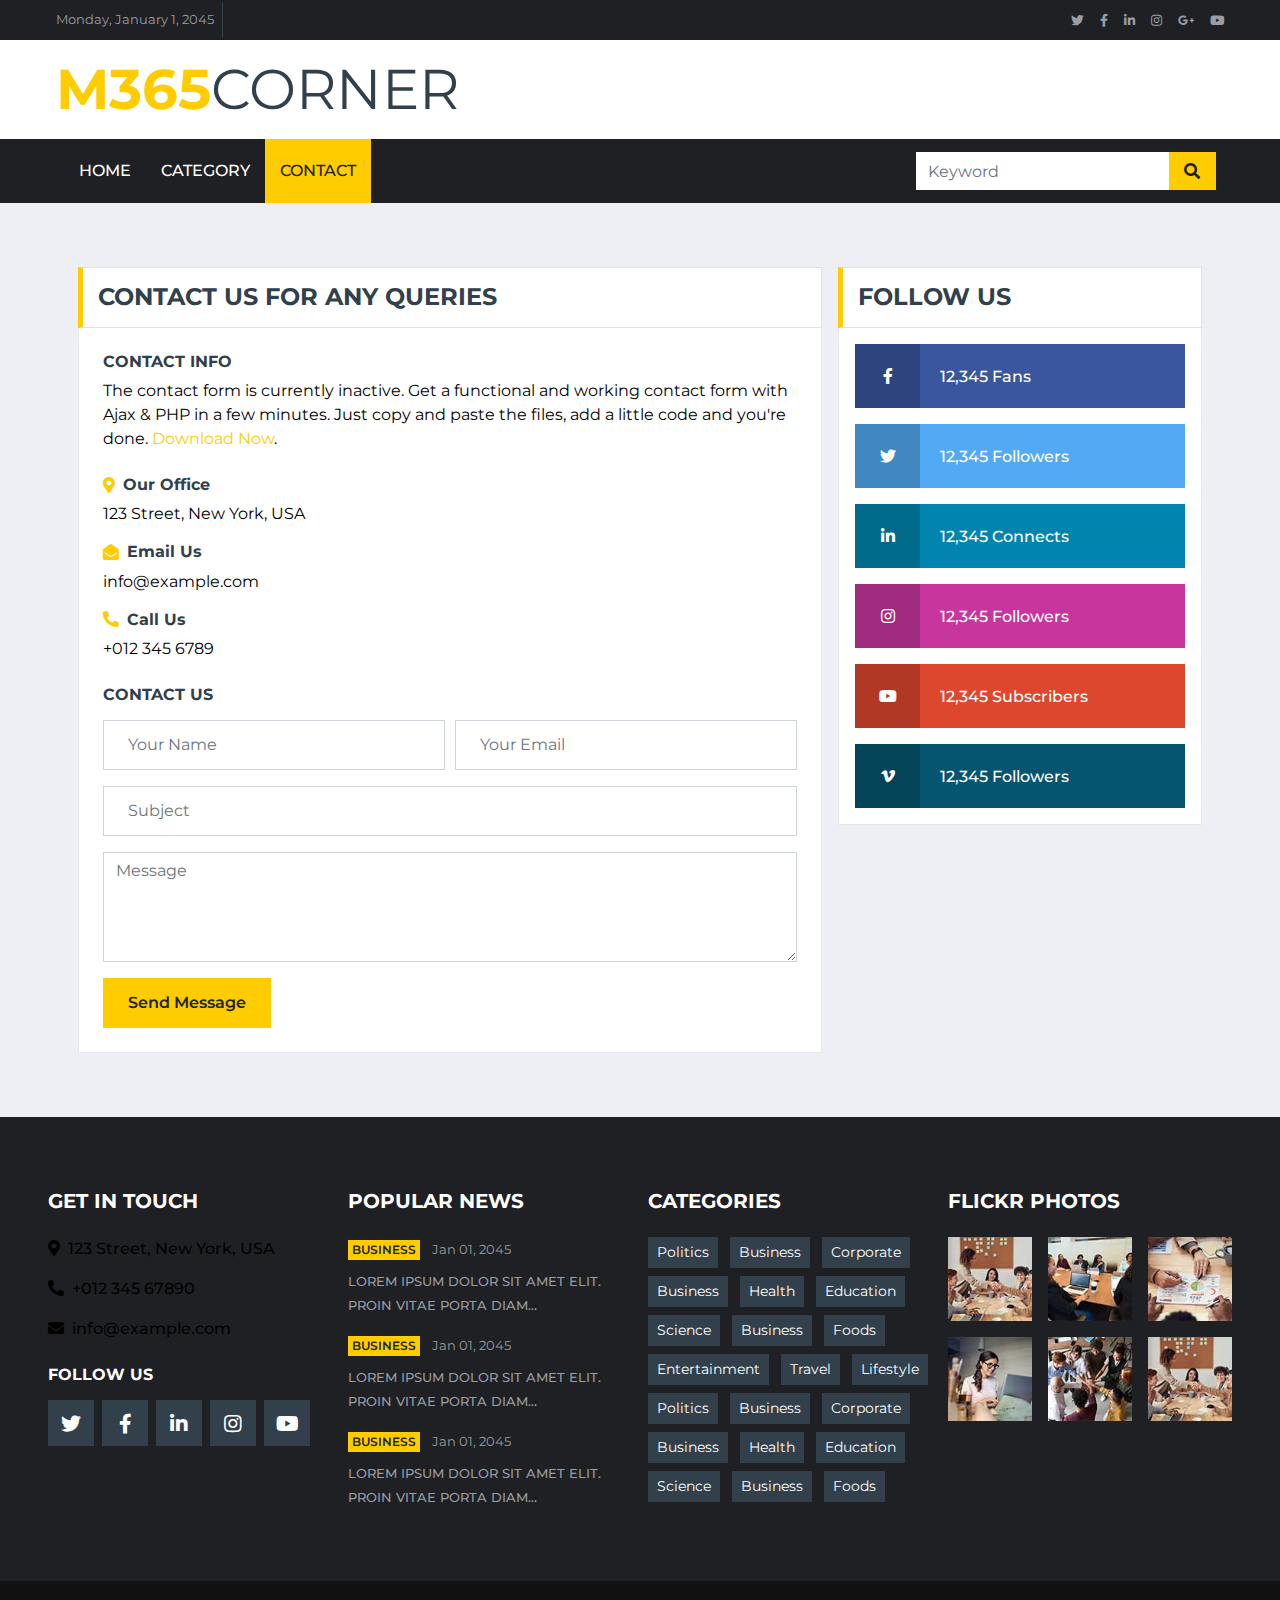
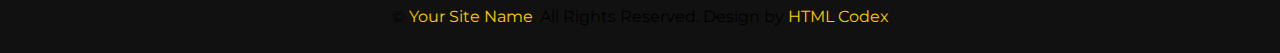
<file: contact.html>
﻿<!DOCTYPE html>
<html lang="en">

<head>
    <meta charset="utf-8">
    <title>BizNews - Free News Website Template</title>
    <meta content="width=device-width, initial-scale=1.0" name="viewport">
    <meta content="Free HTML Templates" name="keywords">
    <meta content="Free HTML Templates" name="description">

    <!-- Favicon -->
    <link href="img/favicon.ico" rel="icon">

    <!-- Google Web Fonts -->
    <link rel="preconnect" href="https://fonts.gstatic.com">
    <link href="https://fonts.googleapis.com/css2?family=Montserrat:wght@400;500;600;700&display=swap" rel="stylesheet">  

    <!-- Font Awesome -->
    <link href="https://cdnjs.cloudflare.com/ajax/libs/font-awesome/5.15.0/css/all.min.css" rel="stylesheet">

    <!-- Libraries Stylesheet -->
    <link href="lib/owlcarousel/assets/owl.carousel.min.css" rel="stylesheet">

    <!-- Customized Bootstrap Stylesheet -->
    <link href="css/style.css" rel="stylesheet">
</head>

<body>
    <!-- Topbar Start -->
    <div class="container-fluid d-none d-lg-block">
        <div class="row align-items-center bg-dark px-lg-5">
            <div class="col-lg-9">
                <nav class="navbar navbar-expand-sm bg-dark p-0">
                    <ul class="navbar-nav ml-n2">
                        <li class="nav-item border-right border-secondary">
                            <a class="nav-link text-body small" href="#">Monday, January 1, 2045</a>
                        </li>
                        
                    </ul>
                </nav>
            </div>
            <div class="col-lg-3 text-right d-none d-md-block">
                <nav class="navbar navbar-expand-sm bg-dark p-0">
                    <ul class="navbar-nav ml-auto mr-n2">
                        <li class="nav-item">
                            <a class="nav-link text-body" href="#"><small class="fab fa-twitter"></small></a>
                        </li>
                        <li class="nav-item">
                            <a class="nav-link text-body" href="#"><small class="fab fa-facebook-f"></small></a>
                        </li>
                        <li class="nav-item">
                            <a class="nav-link text-body" href="#"><small class="fab fa-linkedin-in"></small></a>
                        </li>
                        <li class="nav-item">
                            <a class="nav-link text-body" href="#"><small class="fab fa-instagram"></small></a>
                        </li>
                        <li class="nav-item">
                            <a class="nav-link text-body" href="#"><small class="fab fa-google-plus-g"></small></a>
                        </li>
                        <li class="nav-item">
                            <a class="nav-link text-body" href="#"><small class="fab fa-youtube"></small></a>
                        </li>
                    </ul>
                </nav>
            </div>
        </div>
        <div class="row align-items-center bg-white py-3 px-lg-5">
            <div class="col-lg-4">
                <a href="index.html" class="navbar-brand p-0 d-none d-lg-block">
                    <h1 class="m-0 display-4 text-uppercase text-primary">m365<span class="text-secondary font-weight-normal">Corner</span></h1>
                </a>
            </div>
            <div class="col-lg-8 text-center text-lg-right">
                
            </div>
        </div>
    </div>
    <!-- Topbar End -->


    <!-- Navbar Start -->
    <div class="container-fluid p-0">
        <nav class="navbar navbar-expand-lg bg-dark navbar-dark py-2 py-lg-0 px-lg-5">
            <a href="index.html" class="navbar-brand d-block d-lg-none">
                <h1 class="m-0 display-4 text-uppercase text-primary">Biz<span class="text-white font-weight-normal">News</span></h1>
            </a>
            <button type="button" class="navbar-toggler" data-toggle="collapse" data-target="#navbarCollapse">
                <span class="navbar-toggler-icon"></span>
            </button>
            <div class="collapse navbar-collapse justify-content-between px-0 px-lg-3" id="navbarCollapse">
                <div class="navbar-nav mr-auto py-0">
                    <a href="index.html" class="nav-item nav-link">Home</a>
                    <a href="category.html" class="nav-item nav-link">Category</a>
                    
                    <a href="contact.html" class="nav-item nav-link active">Contact</a>
                </div>
                <div class="input-group ml-auto d-none d-lg-flex" style="width: 100%; max-width: 300px;">
                    <input type="text" class="form-control border-0" placeholder="Keyword">
                    <div class="input-group-append">
                        <button class="input-group-text bg-primary text-dark border-0 px-3"><i
                                class="fa fa-search"></i></button>
                    </div>
                </div>
            </div>
        </nav>
    </div>
    <!-- Navbar End -->


    <!-- Contact Start -->
    <div class="container-fluid mt-5 pt-3">
        <div class="container">
            <div class="row">
                <div class="col-lg-8">
                    <div class="section-title mb-0">
                        <h4 class="m-0 text-uppercase font-weight-bold">Contact Us For Any Queries</h4>
                    </div>
                    <div class="bg-white border border-top-0 p-4 mb-3">
                        <div class="mb-4">
                            <h6 class="text-uppercase font-weight-bold">Contact Info</h6>
                            <p class="mb-4">The contact form is currently inactive. Get a functional and working contact form with Ajax & PHP in a few minutes. Just copy and paste the files, add a little code and you're done. <a href="https://htmlcodex.com/contact-form">Download Now</a>.</p>
							<div class="mb-3">
                                <div class="d-flex align-items-center mb-2">
                                    <i class="fa fa-map-marker-alt text-primary mr-2"></i>
                                    <h6 class="font-weight-bold mb-0">Our Office</h6>
                                </div>
                                <p class="m-0">123 Street, New York, USA</p>
                            </div>
                            <div class="mb-3">
                                <div class="d-flex align-items-center mb-2">
                                    <i class="fa fa-envelope-open text-primary mr-2"></i>
                                    <h6 class="font-weight-bold mb-0">Email Us</h6>
                                </div>
                                <p class="m-0">info@example.com</p>
                            </div>
                            <div class="mb-3">
                                <div class="d-flex align-items-center mb-2">
                                    <i class="fa fa-phone-alt text-primary mr-2"></i>
                                    <h6 class="font-weight-bold mb-0">Call Us</h6>
                                </div>
                                <p class="m-0">+012 345 6789</p>
                            </div>
                        </div>
                        <h6 class="text-uppercase font-weight-bold mb-3">Contact Us</h6>
                        <form>
                            <div class="form-row">
                                <div class="col-md-6">
                                    <div class="form-group">
                                        <input type="text" class="form-control p-4" placeholder="Your Name" required="required"/>
                                    </div>
                                </div>
                                <div class="col-md-6">
                                    <div class="form-group">
                                        <input type="email" class="form-control p-4" placeholder="Your Email" required="required"/>
                                    </div>
                                </div>
                            </div>
                            <div class="form-group">
                                <input type="text" class="form-control p-4" placeholder="Subject" required="required"/>
                            </div>
                            <div class="form-group">
                                <textarea class="form-control" rows="4" placeholder="Message" required="required"></textarea>
                            </div>
                            <div>
                                <button class="btn btn-primary font-weight-semi-bold px-4" style="height: 50px;"
                                    type="submit">Send Message</button>
                            </div>
                        </form>
                    </div>
                </div>
                <div class="col-lg-4">
                    <!-- Social Follow Start -->
                    <div class="mb-3">
                        <div class="section-title mb-0">
                            <h4 class="m-0 text-uppercase font-weight-bold">Follow Us</h4>
                        </div>
                        <div class="bg-white border border-top-0 p-3">
                            <a href="" class="d-block w-100 text-white text-decoration-none mb-3" style="background: #39569E;">
                                <i class="fab fa-facebook-f text-center py-4 mr-3" style="width: 65px; background: rgba(0, 0, 0, .2);"></i>
                                <span class="font-weight-medium">12,345 Fans</span>
                            </a>
                            <a href="" class="d-block w-100 text-white text-decoration-none mb-3" style="background: #52AAF4;">
                                <i class="fab fa-twitter text-center py-4 mr-3" style="width: 65px; background: rgba(0, 0, 0, .2);"></i>
                                <span class="font-weight-medium">12,345 Followers</span>
                            </a>
                            <a href="" class="d-block w-100 text-white text-decoration-none mb-3" style="background: #0185AE;">
                                <i class="fab fa-linkedin-in text-center py-4 mr-3" style="width: 65px; background: rgba(0, 0, 0, .2);"></i>
                                <span class="font-weight-medium">12,345 Connects</span>
                            </a>
                            <a href="" class="d-block w-100 text-white text-decoration-none mb-3" style="background: #C8359D;">
                                <i class="fab fa-instagram text-center py-4 mr-3" style="width: 65px; background: rgba(0, 0, 0, .2);"></i>
                                <span class="font-weight-medium">12,345 Followers</span>
                            </a>
                            <a href="" class="d-block w-100 text-white text-decoration-none mb-3" style="background: #DC472E;">
                                <i class="fab fa-youtube text-center py-4 mr-3" style="width: 65px; background: rgba(0, 0, 0, .2);"></i>
                                <span class="font-weight-medium">12,345 Subscribers</span>
                            </a>
                            <a href="" class="d-block w-100 text-white text-decoration-none" style="background: #055570;">
                                <i class="fab fa-vimeo-v text-center py-4 mr-3" style="width: 65px; background: rgba(0, 0, 0, .2);"></i>
                                <span class="font-weight-medium">12,345 Followers</span>
                            </a>
                        </div>
                    </div>
                    <!-- Social Follow End -->

                    
                </div>
            </div>
        </div>
    </div>
    <!-- Contact End -->

    <!-- Footer Start -->
    <div class="container-fluid bg-dark pt-5 px-sm-3 px-md-5 mt-5">
        <div class="row py-4">
            <div class="col-lg-3 col-md-6 mb-5">
                <h5 class="mb-4 text-white text-uppercase font-weight-bold">Get In Touch</h5>
                <p class="font-weight-medium"><i class="fa fa-map-marker-alt mr-2"></i>123 Street, New York, USA</p>
                <p class="font-weight-medium"><i class="fa fa-phone-alt mr-2"></i>+012 345 67890</p>
                <p class="font-weight-medium"><i class="fa fa-envelope mr-2"></i>info@example.com</p>
                <h6 class="mt-4 mb-3 text-white text-uppercase font-weight-bold">Follow Us</h6>
                <div class="d-flex justify-content-start">
                    <a class="btn btn-lg btn-secondary btn-lg-square mr-2" href="#"><i class="fab fa-twitter"></i></a>
                    <a class="btn btn-lg btn-secondary btn-lg-square mr-2" href="#"><i class="fab fa-facebook-f"></i></a>
                    <a class="btn btn-lg btn-secondary btn-lg-square mr-2" href="#"><i class="fab fa-linkedin-in"></i></a>
                    <a class="btn btn-lg btn-secondary btn-lg-square mr-2" href="#"><i class="fab fa-instagram"></i></a>
                    <a class="btn btn-lg btn-secondary btn-lg-square" href="#"><i class="fab fa-youtube"></i></a>
                </div>
            </div>
            <div class="col-lg-3 col-md-6 mb-5">
                <h5 class="mb-4 text-white text-uppercase font-weight-bold">Popular News</h5>
                <div class="mb-3">
                    <div class="mb-2">
                        <a class="badge badge-primary text-uppercase font-weight-semi-bold p-1 mr-2" href="">Business</a>
                        <a class="text-body" href=""><small>Jan 01, 2045</small></a>
                    </div>
                    <a class="small text-body text-uppercase font-weight-medium" href="">Lorem ipsum dolor sit amet elit. Proin vitae porta diam...</a>
                </div>
                <div class="mb-3">
                    <div class="mb-2">
                        <a class="badge badge-primary text-uppercase font-weight-semi-bold p-1 mr-2" href="">Business</a>
                        <a class="text-body" href=""><small>Jan 01, 2045</small></a>
                    </div>
                    <a class="small text-body text-uppercase font-weight-medium" href="">Lorem ipsum dolor sit amet elit. Proin vitae porta diam...</a>
                </div>
                <div class="">
                    <div class="mb-2">
                        <a class="badge badge-primary text-uppercase font-weight-semi-bold p-1 mr-2" href="">Business</a>
                        <a class="text-body" href=""><small>Jan 01, 2045</small></a>
                    </div>
                    <a class="small text-body text-uppercase font-weight-medium" href="">Lorem ipsum dolor sit amet elit. Proin vitae porta diam...</a>
                </div>
            </div>
            <div class="col-lg-3 col-md-6 mb-5">
                <h5 class="mb-4 text-white text-uppercase font-weight-bold">Categories</h5>
                <div class="m-n1">
                    <a href="" class="btn btn-sm btn-secondary m-1">Politics</a>
                    <a href="" class="btn btn-sm btn-secondary m-1">Business</a>
                    <a href="" class="btn btn-sm btn-secondary m-1">Corporate</a>
                    <a href="" class="btn btn-sm btn-secondary m-1">Business</a>
                    <a href="" class="btn btn-sm btn-secondary m-1">Health</a>
                    <a href="" class="btn btn-sm btn-secondary m-1">Education</a>
                    <a href="" class="btn btn-sm btn-secondary m-1">Science</a>
                    <a href="" class="btn btn-sm btn-secondary m-1">Business</a>
                    <a href="" class="btn btn-sm btn-secondary m-1">Foods</a>
                    <a href="" class="btn btn-sm btn-secondary m-1">Entertainment</a>
                    <a href="" class="btn btn-sm btn-secondary m-1">Travel</a>
                    <a href="" class="btn btn-sm btn-secondary m-1">Lifestyle</a>
                    <a href="" class="btn btn-sm btn-secondary m-1">Politics</a>
                    <a href="" class="btn btn-sm btn-secondary m-1">Business</a>
                    <a href="" class="btn btn-sm btn-secondary m-1">Corporate</a>
                    <a href="" class="btn btn-sm btn-secondary m-1">Business</a>
                    <a href="" class="btn btn-sm btn-secondary m-1">Health</a>
                    <a href="" class="btn btn-sm btn-secondary m-1">Education</a>
                    <a href="" class="btn btn-sm btn-secondary m-1">Science</a>
                    <a href="" class="btn btn-sm btn-secondary m-1">Business</a>
                    <a href="" class="btn btn-sm btn-secondary m-1">Foods</a>
                </div>
            </div>
            <div class="col-lg-3 col-md-6 mb-5">
                <h5 class="mb-4 text-white text-uppercase font-weight-bold">Flickr Photos</h5>
                <div class="row">
                    <div class="col-4 mb-3">
                        <a href=""><img class="w-100" src="img/news-110x110-1.jpg" alt=""></a>
                    </div>
                    <div class="col-4 mb-3">
                        <a href=""><img class="w-100" src="img/news-110x110-2.jpg" alt=""></a>
                    </div>
                    <div class="col-4 mb-3">
                        <a href=""><img class="w-100" src="img/news-110x110-3.jpg" alt=""></a>
                    </div>
                    <div class="col-4 mb-3">
                        <a href=""><img class="w-100" src="img/news-110x110-4.jpg" alt=""></a>
                    </div>
                    <div class="col-4 mb-3">
                        <a href=""><img class="w-100" src="img/news-110x110-5.jpg" alt=""></a>
                    </div>
                    <div class="col-4 mb-3">
                        <a href=""><img class="w-100" src="img/news-110x110-1.jpg" alt=""></a>
                    </div>
                </div>
            </div>
        </div>
    </div>
    <div class="container-fluid py-4 px-sm-3 px-md-5" style="background: #111111;">
        <p class="m-0 text-center">&copy; <a href="#">Your Site Name</a>. All Rights Reserved. 
		
		<!--/*** This template is free as long as you keep the footer author’s credit link/attribution link/backlink. If you'd like to use the template without the footer author’s credit link/attribution link/backlink, you can purchase the Credit Removal License from "https://htmlcodex.com/credit-removal". Thank you for your support. ***/-->
		Design by <a href="https://htmlcodex.com">HTML Codex</a></p>
    </div>
    <!-- Footer End -->


    <!-- Back to Top -->
    <a href="#" class="btn btn-primary btn-square back-to-top"><i class="fa fa-arrow-up"></i></a>


    <!-- JavaScript Libraries -->
    <script src="https://code.jquery.com/jquery-3.4.1.min.js"></script>
    <script src="https://stackpath.bootstrapcdn.com/bootstrap/4.4.1/js/bootstrap.bundle.min.js"></script>
    <script src="lib/easing/easing.min.js"></script>
    <script src="lib/owlcarousel/owl.carousel.min.js"></script>

    <!-- Template Javascript -->
    <script src="js/main.js"></script>
</body>

</html>
</file>
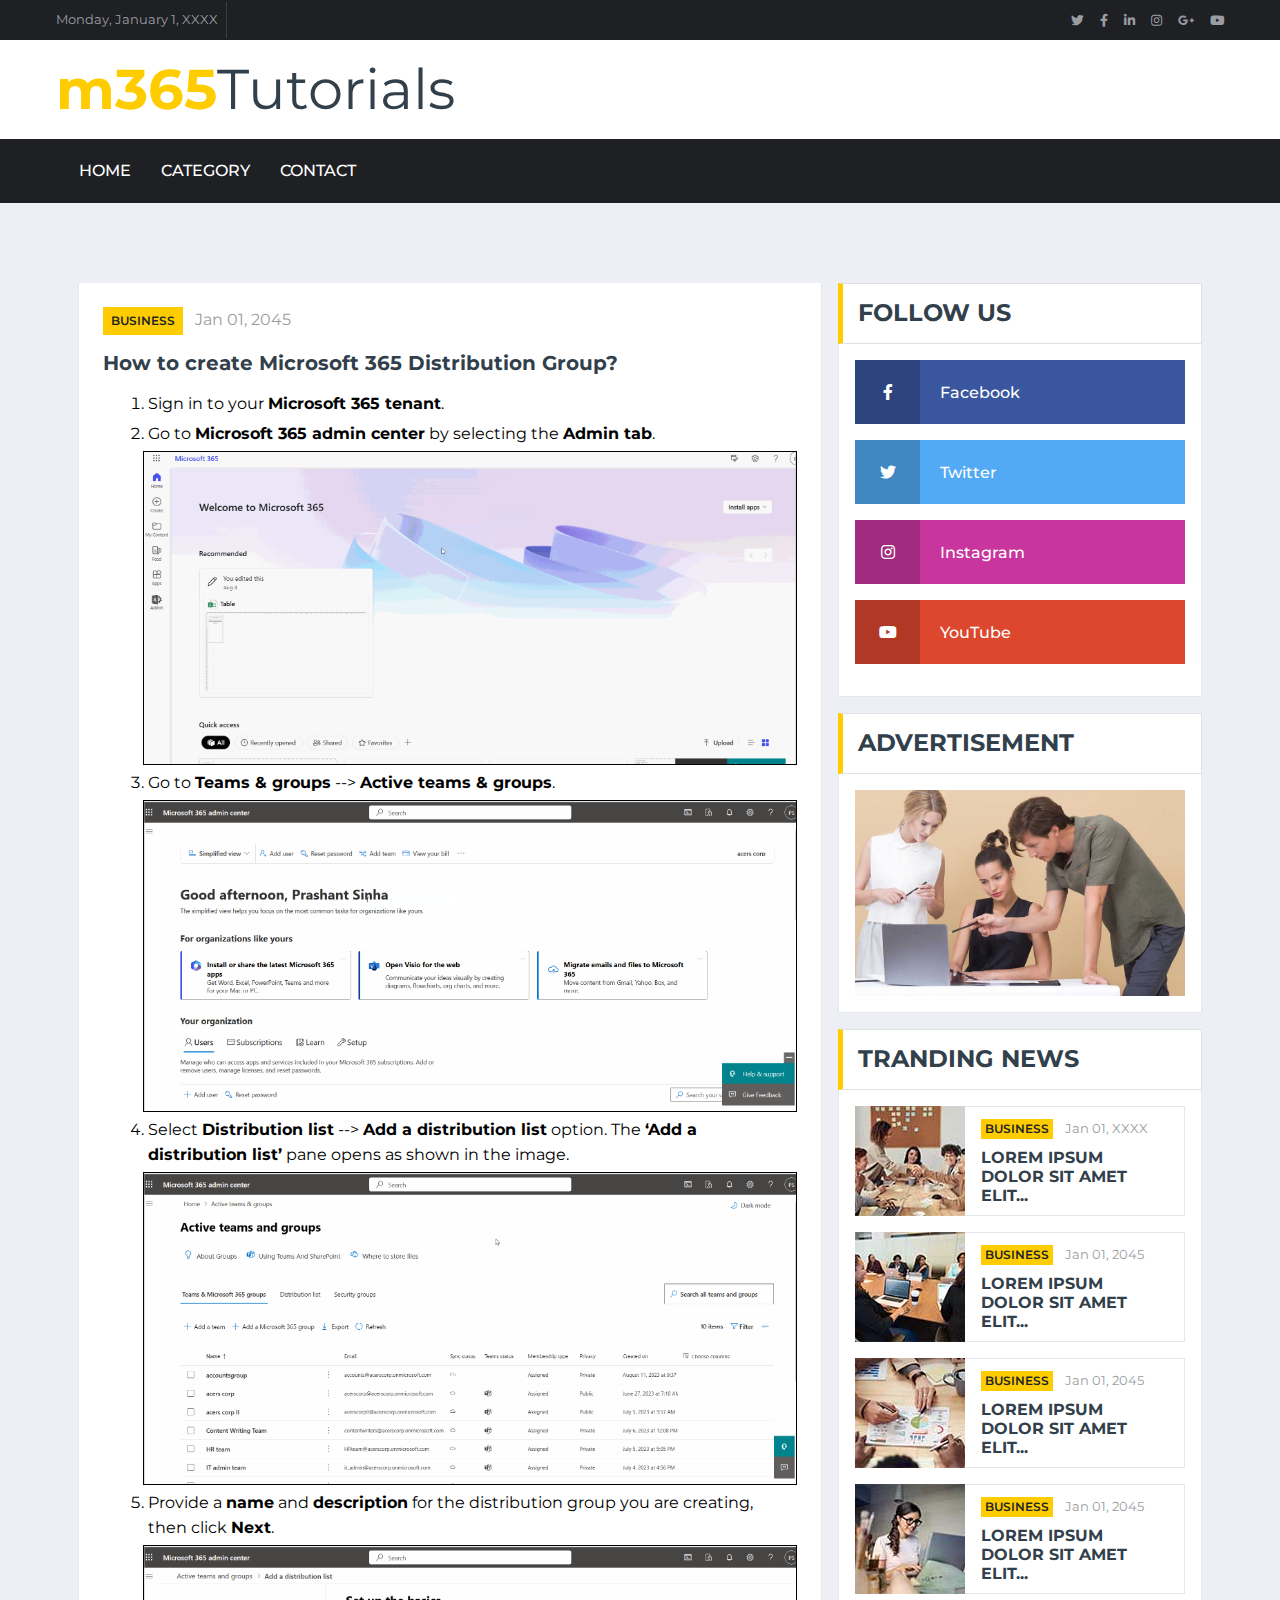
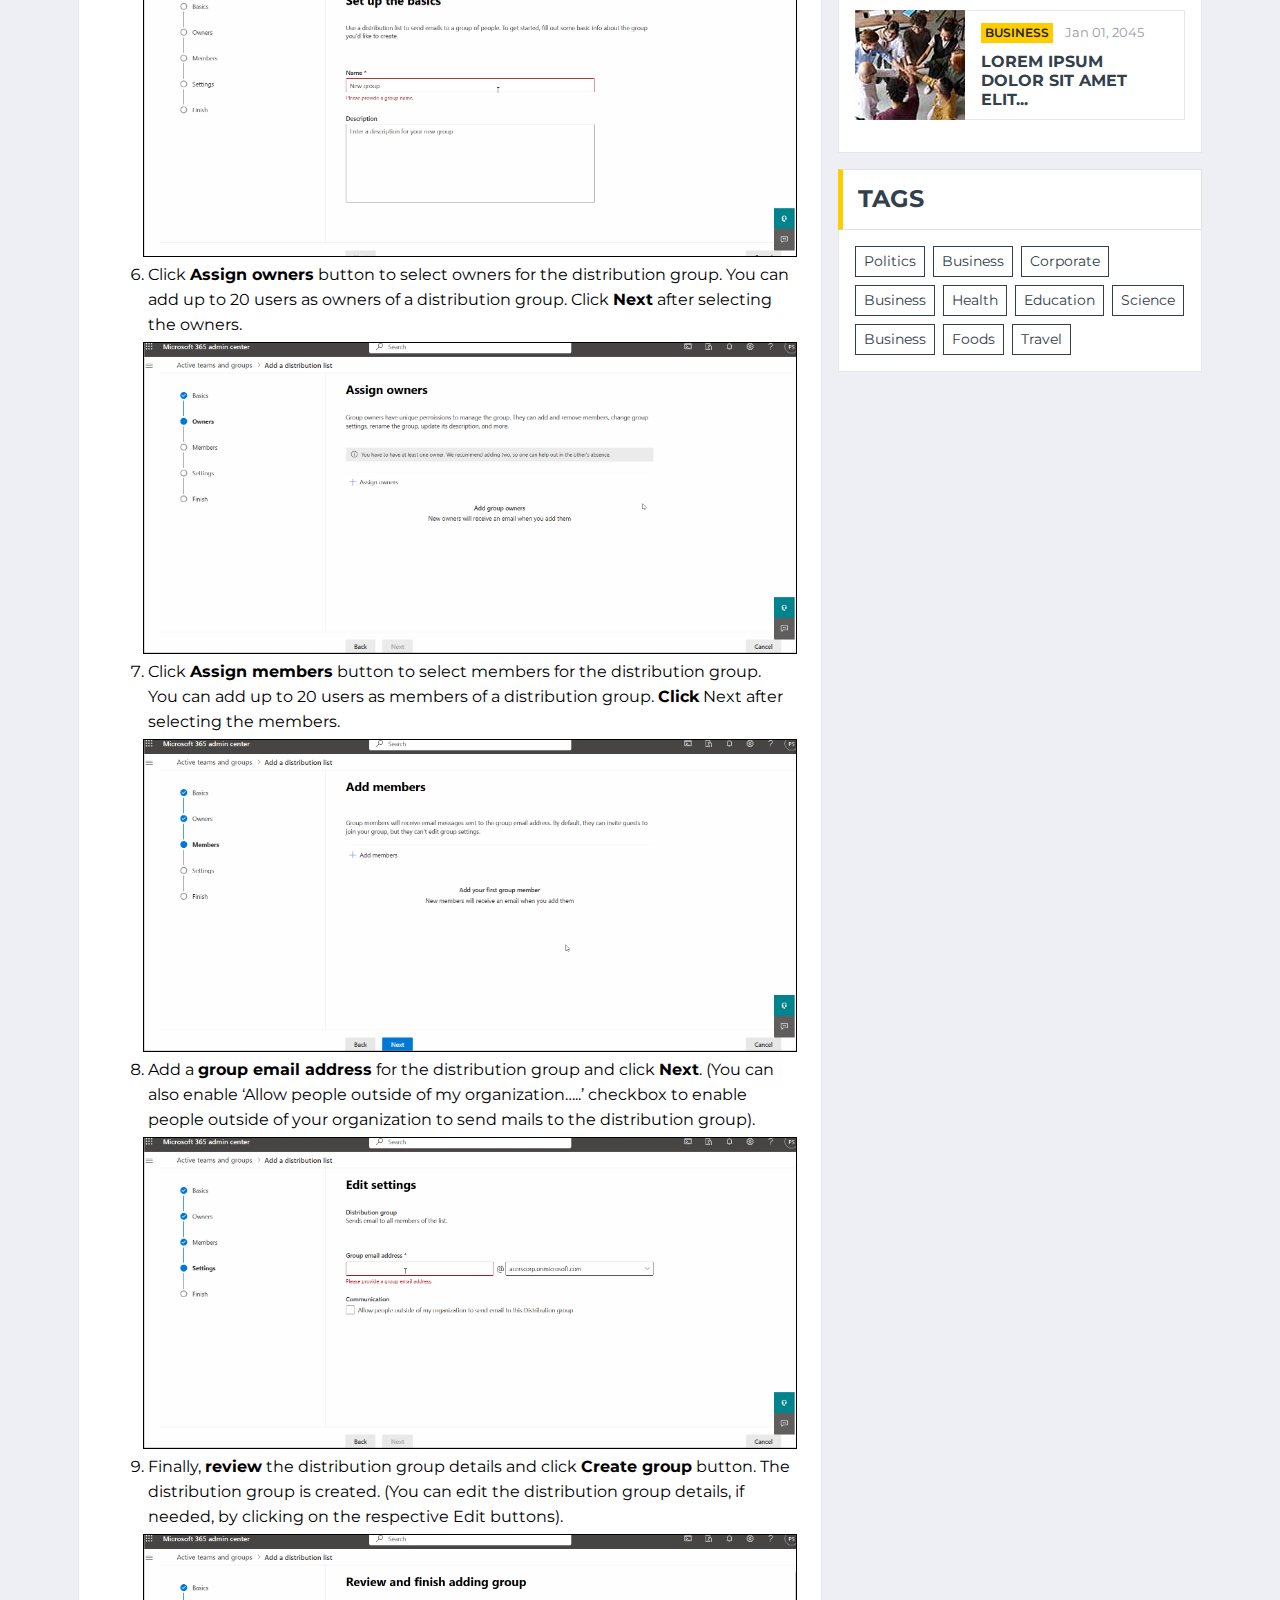
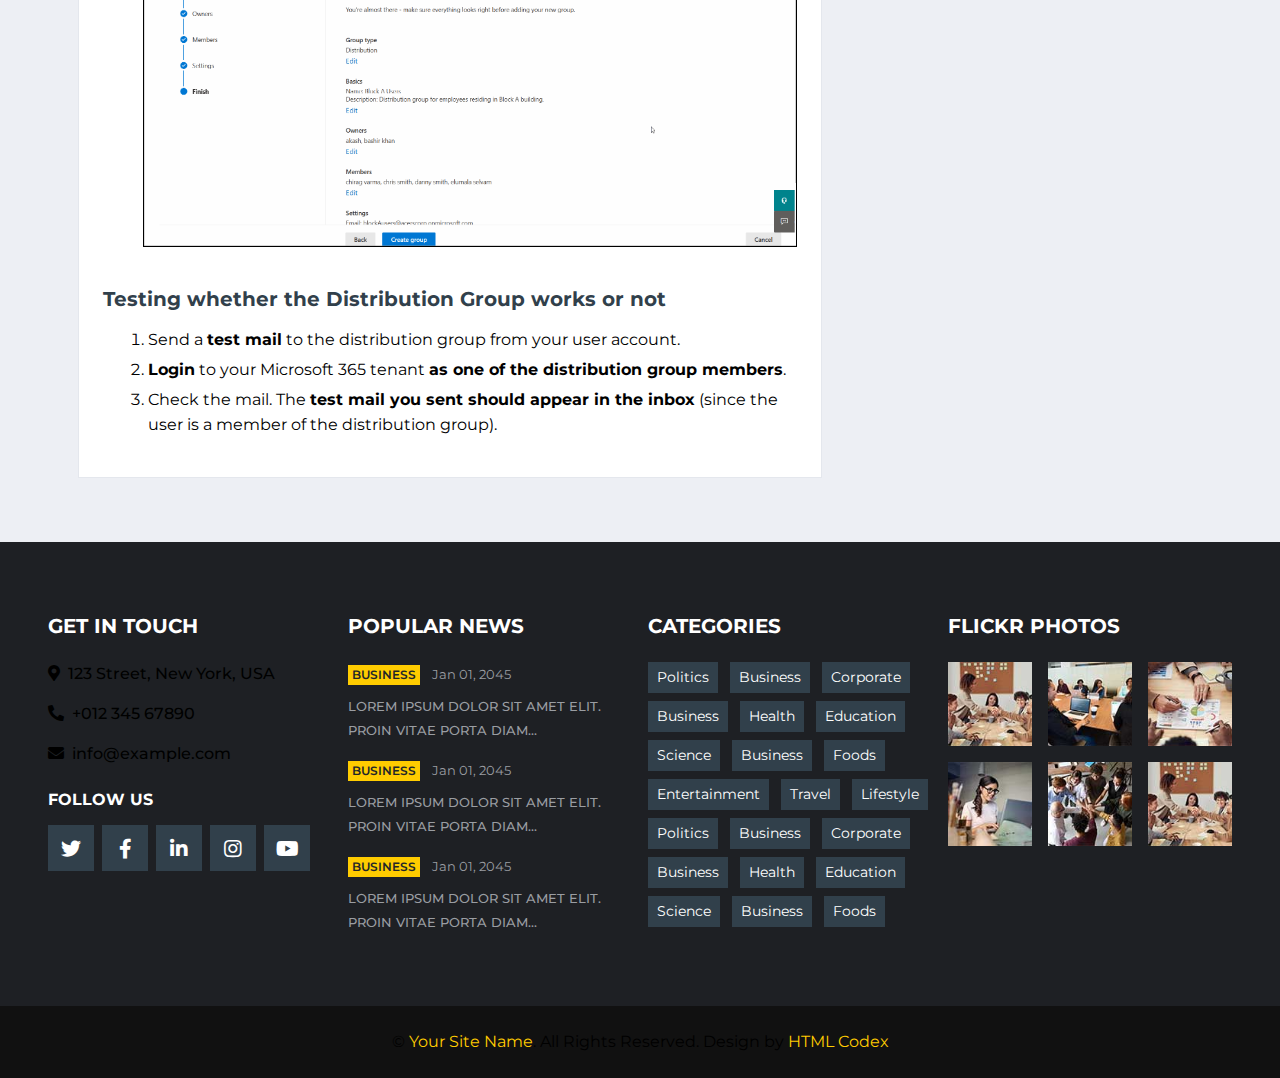
<file: for-m365-tutorials-site.html>
﻿<!DOCTYPE html>
<html lang="en">

<head>
    <meta charset="utf-8">
    <title>M365 tutorials -- how to create a distribution group?</title>
    <meta content="width=device-width, initial-scale=1.0" name="viewport">
    <meta content="Free HTML Templates" name="keywords">
    <meta content="Free HTML Templates" name="description">

    <!-- Favicon -->
    <link href="img/favicon.ico" rel="icon">

    <!-- Google Web Fonts -->
    <link rel="preconnect" href="https://fonts.gstatic.com">
    <link href="https://fonts.googleapis.com/css2?family=Montserrat:wght@400;500;600;700&display=swap" rel="stylesheet">  

    <!-- Font Awesome -->
    <link href="https://cdnjs.cloudflare.com/ajax/libs/font-awesome/5.15.0/css/all.min.css" rel="stylesheet">

    <!-- Libraries Stylesheet -->
    <link href="lib/owlcarousel/assets/owl.carousel.min.css" rel="stylesheet">

    <!-- Customized Bootstrap Stylesheet -->
    <link href="css/style.css" rel="stylesheet">
    <style>
        thead td{
            border:2px solid black;
            text-align:center;
        }
        thead{
            font-weight:900;
        }

        td {
            border: 1px solid black;
            text-align: center;
        }
        ol li{
            margin:5px;
            line-height:25px;
        }
    </style>
</head>

<body>
    <!-- Topbar Start -->
    <div class="container-fluid d-none d-lg-block">
        <div class="row align-items-center bg-dark px-lg-5">
            <div class="col-lg-9">
                <nav class="navbar navbar-expand-sm bg-dark p-0">
                    <ul class="navbar-nav ml-n2">
                        <li class="nav-item border-right border-secondary">
                            <a class="nav-link text-body small" href="#">Monday, January 1, XXXX</a>
                        </li>
                        
                    </ul>
                </nav>
            </div>
            <div class="col-lg-3 text-right d-none d-md-block">
                <nav class="navbar navbar-expand-sm bg-dark p-0">
                    <ul class="navbar-nav ml-auto mr-n2">
                        <li class="nav-item">
                            <a class="nav-link text-body" href="#"><small class="fab fa-twitter"></small></a>
                        </li>
                        <li class="nav-item">
                            <a class="nav-link text-body" href="#"><small class="fab fa-facebook-f"></small></a>
                        </li>
                        <li class="nav-item">
                            <a class="nav-link text-body" href="#"><small class="fab fa-linkedin-in"></small></a>
                        </li>
                        <li class="nav-item">
                            <a class="nav-link text-body" href="#"><small class="fab fa-instagram"></small></a>
                        </li>
                        <li class="nav-item">
                            <a class="nav-link text-body" href="#"><small class="fab fa-google-plus-g"></small></a>
                        </li>
                        <li class="nav-item">
                            <a class="nav-link text-body" href="#"><small class="fab fa-youtube"></small></a>
                        </li>
                    </ul>
                </nav>
            </div>
        </div>
        <div class="row align-items-center bg-white py-3 px-lg-5">
            <div class="col-lg-4">
                <a href="index.html" class="navbar-brand p-0 d-none d-lg-block">
                    <h1 class="m-0 display-4  text-primary">m365<span class="text-secondary font-weight-normal">Tutorials</span></h1>
                </a>
            </div>
            <div class="col-lg-8 text-center text-lg-right">
                
            </div>
        </div>
    </div>
    <!-- Topbar End -->


    <!-- Navbar Start -->
    <div class="container-fluid p-0">
        <nav class="navbar navbar-expand-lg bg-dark navbar-dark py-2 py-lg-0 px-lg-5">
            <a href="index.html" class="navbar-brand d-block d-lg-none">
                <h1 class="m-0 display-4 text-primary">m365<span class="text-white font-weight-normal">Tutorials</span></h1>
            </a>
            <button type="button" class="navbar-toggler" data-toggle="collapse" data-target="#navbarCollapse">
                <span class="navbar-toggler-icon"></span>
            </button>
            <div class="collapse navbar-collapse justify-content-between px-0 px-lg-3" id="navbarCollapse">
                <div class="navbar-nav mr-auto py-0">
                    <a href="index.html" class="nav-item nav-link">Home</a>
                    <a href="category.html" class="nav-item nav-link">Category</a>
                    
                    <a href="contact.html" class="nav-item nav-link">Contact</a>
                </div>
                <div class="input-group ml-auto d-none d-lg-flex" style="width: 100%; max-width: 300px;">
                    
                </div>
            </div>
        </nav>
    </div>
    <!-- Navbar End -->


    <!-- Breaking News Start -->
    <div class="container-fluid mt-5 mb-3 pt-3">
        
    </div>
    <!-- Breaking News End -->


    <!-- News With Sidebar Start -->
    <div class="container-fluid">
        <div class="container">
            <div class="row">
                <div class="col-lg-8">
                    <!-- News Detail Start -->
                    <div class="position-relative mb-3">

                        <div class="bg-white border border-top-0 p-4">
                            <div class="mb-3">
                                <a class="badge badge-primary text-uppercase font-weight-semi-bold p-2 mr-2"
                                   href="">Business</a>
                                <a class="text-body" href="">Jan 01, 2045</a>
                            </div>
                            
                            <h5 class="mb-3 text-secondary font-weight-bold">
                                How to create Microsoft 365 Distribution Group?
                            </h5>
                            <ol>
                                <li>Sign in to your <b>Microsoft 365 tenant</b>. </li>
                                <li>Go to <b>Microsoft 365 admin center</b> by selecting the <b>Admin tab</b>. </li>
                                <img class="img-fluid" src="img/exchange/access-microsoft-admin-center.gif" style="border:1px solid black;" alt="">
                                <li>Go to <b>Teams & groups</b> --> <b>Active teams & groups</b>.</li>
                                <img class="img-fluid" src="img/exchange/accessing-distribution-groups.gif" style="border:1px solid black;" alt="">
                                <li>Select <b>Distribution list</b> --> <b>Add a distribution list</b> option. The <b>‘Add a distribution list’</b> pane opens as shown in the image. </li>
                                <img class="img-fluid" src="img/exchange/adding-distribution-group.gif" style="border:1px solid black;" alt="">
                                <li>Provide a <b>name</b> and <b>description</b> for the distribution group you are creating, then click <b>Next</b>. </li>
                                <img class="img-fluid" src="img/exchange/distribution-group-basic-details.gif" style="border:1px solid black;" alt="">
                                <li>Click <b>Assign owners</b> button to select owners for the distribution group. You can add up to 20 users as owners of a distribution group. Click <b>Next</b> after selecting the owners.</li>
                                <img class="img-fluid" src="img/exchange/adding-distribution-group-owners.gif" style="border:1px solid black;" alt="">
                                <li>Click <b>Assign members</b> button to select members for the distribution group. You can add up to 20 users as members of a distribution group. <b>Click</b> Next after selecting the members.  </li>
                                <img class="img-fluid" src="img/exchange/adding-distribution-group-members.gif" style="border:1px solid black;" alt="">
                                <li>Add a <b>group email address</b> for the distribution group and click <b>Next</b>. (You can also enable ‘Allow people outside of my organization…..’ checkbox to enable people outside of your organization to send mails to the distribution group). </li>
                                <img class="img-fluid" src="img/exchange/adding-distribution-group-mail-address.gif" style="border:1px solid black;" alt="">

                                <li>Finally, <b>review</b> the distribution group details and click <b>Create group</b> button. The distribution group is created. (You can edit the distribution group details, if needed, by clicking on the respective Edit buttons).  </li>

                                <img class="img-fluid" src="img/exchange/review-distribution-group-details.gif" style="border:1px solid black;" alt="">
                                

                            </ol>
                            <br/>
                            <h5 class="mb-3 text-secondary font-weight-bold">

                                Testing whether the Distribution Group works or not

                            </h5>
                            <ol>
                                <li>Send a <b>test mail</b> to the distribution group from your user account.  </li>
                                <li><b>Login</b> to your Microsoft 365 tenant <b>as one of the distribution group members</b>.   </li>
                                <li>Check the mail. The <b>test mail you sent should appear in the inbox</b> (since the user is a member of the distribution group).</li>
                            </ol>
</div>

                        
                        
                    </div>
                    <!-- News Detail End -->

                    

                    
                </div>

                <div class="col-lg-4">
                    <!-- Social Follow Start -->
                    <div class="mb-3">
                        <div class="section-title mb-0">
                            <h4 class="m-0 text-uppercase font-weight-bold">Follow Us</h4>
                        </div>
                        <div class="bg-white border border-top-0 p-3">
                            <a href="" class="d-block w-100 text-white text-decoration-none mb-3" style="background: #39569E;">
                                <i class="fab fa-facebook-f text-center py-4 mr-3" style="width: 65px; background: rgba(0, 0, 0, .2);"></i>
                                <span class="font-weight-medium">Facebook</span>
                            </a>
                            <a href="" class="d-block w-100 text-white text-decoration-none mb-3" style="background: #52AAF4;">
                                <i class="fab fa-twitter text-center py-4 mr-3" style="width: 65px; background: rgba(0, 0, 0, .2);"></i>
                                <span class="font-weight-medium">Twitter</span>
                            </a>
                            
                            <a href="" class="d-block w-100 text-white text-decoration-none mb-3" style="background: #C8359D;">
                                <i class="fab fa-instagram text-center py-4 mr-3" style="width: 65px; background: rgba(0, 0, 0, .2);"></i>
                                <span class="font-weight-medium">Instagram</span>
                            </a>
                            <a href="" class="d-block w-100 text-white text-decoration-none mb-3" style="background: #DC472E;">
                                <i class="fab fa-youtube text-center py-4 mr-3" style="width: 65px; background: rgba(0, 0, 0, .2);"></i>
                                <span class="font-weight-medium">YouTube</span>
                            </a>
                            
                        </div>
                    </div>
                    <!-- Social Follow End -->

                    <!-- Ads Start -->
                    <div class="mb-3">
                        <div class="section-title mb-0">
                            <h4 class="m-0 text-uppercase font-weight-bold">Advertisement</h4>
                        </div>
                        <div class="bg-white text-center border border-top-0 p-3">
                            <a href=""><img class="img-fluid" src="img/news-800x500-2.jpg" alt=""></a>
                        </div>
                    </div>
                    <!-- Ads End -->

                    <!-- Popular News Start -->
                    <div class="mb-3">
                        <div class="section-title mb-0">
                            <h4 class="m-0 text-uppercase font-weight-bold">Tranding News</h4>
                        </div>
                        <div class="bg-white border border-top-0 p-3">
                            <div class="d-flex align-items-center bg-white mb-3" style="height: 110px;">
                                <img class="img-fluid" src="img/news-110x110-1.jpg" alt="">
                                <div class="w-100 h-100 px-3 d-flex flex-column justify-content-center border border-left-0">
                                    <div class="mb-2">
                                        <a class="badge badge-primary text-uppercase font-weight-semi-bold p-1 mr-2" href="">Business</a>
                                        <a class="text-body" href=""><small>Jan 01, XXXX</small></a>
                                    </div>
                                    <a class="h6 m-0 text-secondary text-uppercase font-weight-bold" href="">Lorem ipsum dolor sit amet elit...</a>
                                </div>
                            </div>
                            <div class="d-flex align-items-center bg-white mb-3" style="height: 110px;">
                                <img class="img-fluid" src="img/news-110x110-2.jpg" alt="">
                                <div class="w-100 h-100 px-3 d-flex flex-column justify-content-center border border-left-0">
                                    <div class="mb-2">
                                        <a class="badge badge-primary text-uppercase font-weight-semi-bold p-1 mr-2" href="">Business</a>
                                        <a class="text-body" href=""><small>Jan 01, 2045</small></a>
                                    </div>
                                    <a class="h6 m-0 text-secondary text-uppercase font-weight-bold" href="">Lorem ipsum dolor sit amet elit...</a>
                                </div>
                            </div>
                            <div class="d-flex align-items-center bg-white mb-3" style="height: 110px;">
                                <img class="img-fluid" src="img/news-110x110-3.jpg" alt="">
                                <div class="w-100 h-100 px-3 d-flex flex-column justify-content-center border border-left-0">
                                    <div class="mb-2">
                                        <a class="badge badge-primary text-uppercase font-weight-semi-bold p-1 mr-2" href="">Business</a>
                                        <a class="text-body" href=""><small>Jan 01, 2045</small></a>
                                    </div>
                                    <a class="h6 m-0 text-secondary text-uppercase font-weight-bold" href="">Lorem ipsum dolor sit amet elit...</a>
                                </div>
                            </div>
                            <div class="d-flex align-items-center bg-white mb-3" style="height: 110px;">
                                <img class="img-fluid" src="img/news-110x110-4.jpg" alt="">
                                <div class="w-100 h-100 px-3 d-flex flex-column justify-content-center border border-left-0">
                                    <div class="mb-2">
                                        <a class="badge badge-primary text-uppercase font-weight-semi-bold p-1 mr-2" href="">Business</a>
                                        <a class="text-body" href=""><small>Jan 01, 2045</small></a>
                                    </div>
                                    <a class="h6 m-0 text-secondary text-uppercase font-weight-bold" href="">Lorem ipsum dolor sit amet elit...</a>
                                </div>
                            </div>
                            <div class="d-flex align-items-center bg-white mb-3" style="height: 110px;">
                                <img class="img-fluid" src="img/news-110x110-5.jpg" alt="">
                                <div class="w-100 h-100 px-3 d-flex flex-column justify-content-center border border-left-0">
                                    <div class="mb-2">
                                        <a class="badge badge-primary text-uppercase font-weight-semi-bold p-1 mr-2" href="">Business</a>
                                        <a class="text-body" href=""><small>Jan 01, 2045</small></a>
                                    </div>
                                    <a class="h6 m-0 text-secondary text-uppercase font-weight-bold" href="">Lorem ipsum dolor sit amet elit...</a>
                                </div>
                            </div>
                        </div>
                    </div>
                    <!-- Popular News End -->

                    

                    <!-- Tags Start -->
                    <div class="mb-3">
                        <div class="section-title mb-0">
                            <h4 class="m-0 text-uppercase font-weight-bold">Tags</h4>
                        </div>
                        <div class="bg-white border border-top-0 p-3">
                            <div class="d-flex flex-wrap m-n1">
                                <a href="" class="btn btn-sm btn-outline-secondary m-1">Politics</a>
                                <a href="" class="btn btn-sm btn-outline-secondary m-1">Business</a>
                                <a href="" class="btn btn-sm btn-outline-secondary m-1">Corporate</a>
                                <a href="" class="btn btn-sm btn-outline-secondary m-1">Business</a>
                                <a href="" class="btn btn-sm btn-outline-secondary m-1">Health</a>
                                <a href="" class="btn btn-sm btn-outline-secondary m-1">Education</a>
                                <a href="" class="btn btn-sm btn-outline-secondary m-1">Science</a>
                                <a href="" class="btn btn-sm btn-outline-secondary m-1">Business</a>
                                <a href="" class="btn btn-sm btn-outline-secondary m-1">Foods</a>
                                <a href="" class="btn btn-sm btn-outline-secondary m-1">Travel</a>
                            </div>
                        </div>
                    </div>
                    <!-- Tags End -->
                </div>
            </div>
        </div>
    </div>
    <!-- News With Sidebar End -->


    <!-- Footer Start -->
    <div class="container-fluid bg-dark pt-5 px-sm-3 px-md-5 mt-5">
        <div class="row py-4">
            <div class="col-lg-3 col-md-6 mb-5">
                <h5 class="mb-4 text-white text-uppercase font-weight-bold">Get In Touch</h5>
                <p class="font-weight-medium"><i class="fa fa-map-marker-alt mr-2"></i>123 Street, New York, USA</p>
                <p class="font-weight-medium"><i class="fa fa-phone-alt mr-2"></i>+012 345 67890</p>
                <p class="font-weight-medium"><i class="fa fa-envelope mr-2"></i>info@example.com</p>
                <h6 class="mt-4 mb-3 text-white text-uppercase font-weight-bold">Follow Us</h6>
                <div class="d-flex justify-content-start">
                    <a class="btn btn-lg btn-secondary btn-lg-square mr-2" href="#"><i class="fab fa-twitter"></i></a>
                    <a class="btn btn-lg btn-secondary btn-lg-square mr-2" href="#"><i class="fab fa-facebook-f"></i></a>
                    <a class="btn btn-lg btn-secondary btn-lg-square mr-2" href="#"><i class="fab fa-linkedin-in"></i></a>
                    <a class="btn btn-lg btn-secondary btn-lg-square mr-2" href="#"><i class="fab fa-instagram"></i></a>
                    <a class="btn btn-lg btn-secondary btn-lg-square" href="#"><i class="fab fa-youtube"></i></a>
                </div>
            </div>
            <div class="col-lg-3 col-md-6 mb-5">
                <h5 class="mb-4 text-white text-uppercase font-weight-bold">Popular News</h5>
                <div class="mb-3">
                    <div class="mb-2">
                        <a class="badge badge-primary text-uppercase font-weight-semi-bold p-1 mr-2" href="">Business</a>
                        <a class="text-body" href=""><small>Jan 01, 2045</small></a>
                    </div>
                    <a class="small text-body text-uppercase font-weight-medium" href="">Lorem ipsum dolor sit amet elit. Proin vitae porta diam...</a>
                </div>
                <div class="mb-3">
                    <div class="mb-2">
                        <a class="badge badge-primary text-uppercase font-weight-semi-bold p-1 mr-2" href="">Business</a>
                        <a class="text-body" href=""><small>Jan 01, 2045</small></a>
                    </div>
                    <a class="small text-body text-uppercase font-weight-medium" href="">Lorem ipsum dolor sit amet elit. Proin vitae porta diam...</a>
                </div>
                <div class="">
                    <div class="mb-2">
                        <a class="badge badge-primary text-uppercase font-weight-semi-bold p-1 mr-2" href="">Business</a>
                        <a class="text-body" href=""><small>Jan 01, 2045</small></a>
                    </div>
                    <a class="small text-body text-uppercase font-weight-medium" href="">Lorem ipsum dolor sit amet elit. Proin vitae porta diam...</a>
                </div>
            </div>
            <div class="col-lg-3 col-md-6 mb-5">
                <h5 class="mb-4 text-white text-uppercase font-weight-bold">Categories</h5>
                <div class="m-n1">
                    <a href="" class="btn btn-sm btn-secondary m-1">Politics</a>
                    <a href="" class="btn btn-sm btn-secondary m-1">Business</a>
                    <a href="" class="btn btn-sm btn-secondary m-1">Corporate</a>
                    <a href="" class="btn btn-sm btn-secondary m-1">Business</a>
                    <a href="" class="btn btn-sm btn-secondary m-1">Health</a>
                    <a href="" class="btn btn-sm btn-secondary m-1">Education</a>
                    <a href="" class="btn btn-sm btn-secondary m-1">Science</a>
                    <a href="" class="btn btn-sm btn-secondary m-1">Business</a>
                    <a href="" class="btn btn-sm btn-secondary m-1">Foods</a>
                    <a href="" class="btn btn-sm btn-secondary m-1">Entertainment</a>
                    <a href="" class="btn btn-sm btn-secondary m-1">Travel</a>
                    <a href="" class="btn btn-sm btn-secondary m-1">Lifestyle</a>
                    <a href="" class="btn btn-sm btn-secondary m-1">Politics</a>
                    <a href="" class="btn btn-sm btn-secondary m-1">Business</a>
                    <a href="" class="btn btn-sm btn-secondary m-1">Corporate</a>
                    <a href="" class="btn btn-sm btn-secondary m-1">Business</a>
                    <a href="" class="btn btn-sm btn-secondary m-1">Health</a>
                    <a href="" class="btn btn-sm btn-secondary m-1">Education</a>
                    <a href="" class="btn btn-sm btn-secondary m-1">Science</a>
                    <a href="" class="btn btn-sm btn-secondary m-1">Business</a>
                    <a href="" class="btn btn-sm btn-secondary m-1">Foods</a>
                </div>
            </div>
            <div class="col-lg-3 col-md-6 mb-5">
                <h5 class="mb-4 text-white text-uppercase font-weight-bold">Flickr Photos</h5>
                <div class="row">
                    <div class="col-4 mb-3">
                        <a href=""><img class="w-100" src="img/news-110x110-1.jpg" alt=""></a>
                    </div>
                    <div class="col-4 mb-3">
                        <a href=""><img class="w-100" src="img/news-110x110-2.jpg" alt=""></a>
                    </div>
                    <div class="col-4 mb-3">
                        <a href=""><img class="w-100" src="img/news-110x110-3.jpg" alt=""></a>
                    </div>
                    <div class="col-4 mb-3">
                        <a href=""><img class="w-100" src="img/news-110x110-4.jpg" alt=""></a>
                    </div>
                    <div class="col-4 mb-3">
                        <a href=""><img class="w-100" src="img/news-110x110-5.jpg" alt=""></a>
                    </div>
                    <div class="col-4 mb-3">
                        <a href=""><img class="w-100" src="img/news-110x110-1.jpg" alt=""></a>
                    </div>
                </div>
            </div>
        </div>
    </div>
    <div class="container-fluid py-4 px-sm-3 px-md-5" style="background: #111111;">
        <p class="m-0 text-center">&copy; <a href="#">Your Site Name</a>. All Rights Reserved. 
		
		<!--/*** This template is free as long as you keep the footer author’s credit link/attribution link/backlink. If you'd like to use the template without the footer author’s credit link/attribution link/backlink, you can purchase the Credit Removal License from "https://htmlcodex.com/credit-removal". Thank you for your support. ***/-->
		Design by <a href="https://htmlcodex.com">HTML Codex</a></p>
    </div>
    <!-- Footer End -->


    <!-- Back to Top -->
    <a href="#" class="btn btn-primary btn-square back-to-top"><i class="fa fa-arrow-up"></i></a>


    <!-- JavaScript Libraries -->
    <script src="https://code.jquery.com/jquery-3.4.1.min.js"></script>
    <script src="https://stackpath.bootstrapcdn.com/bootstrap/4.4.1/js/bootstrap.bundle.min.js"></script>
    <script src="lib/easing/easing.min.js"></script>
    <script src="lib/owlcarousel/owl.carousel.min.js"></script>

    <!-- Template Javascript -->
    <script src="js/main.js"></script>
</body>

</html>
</file>
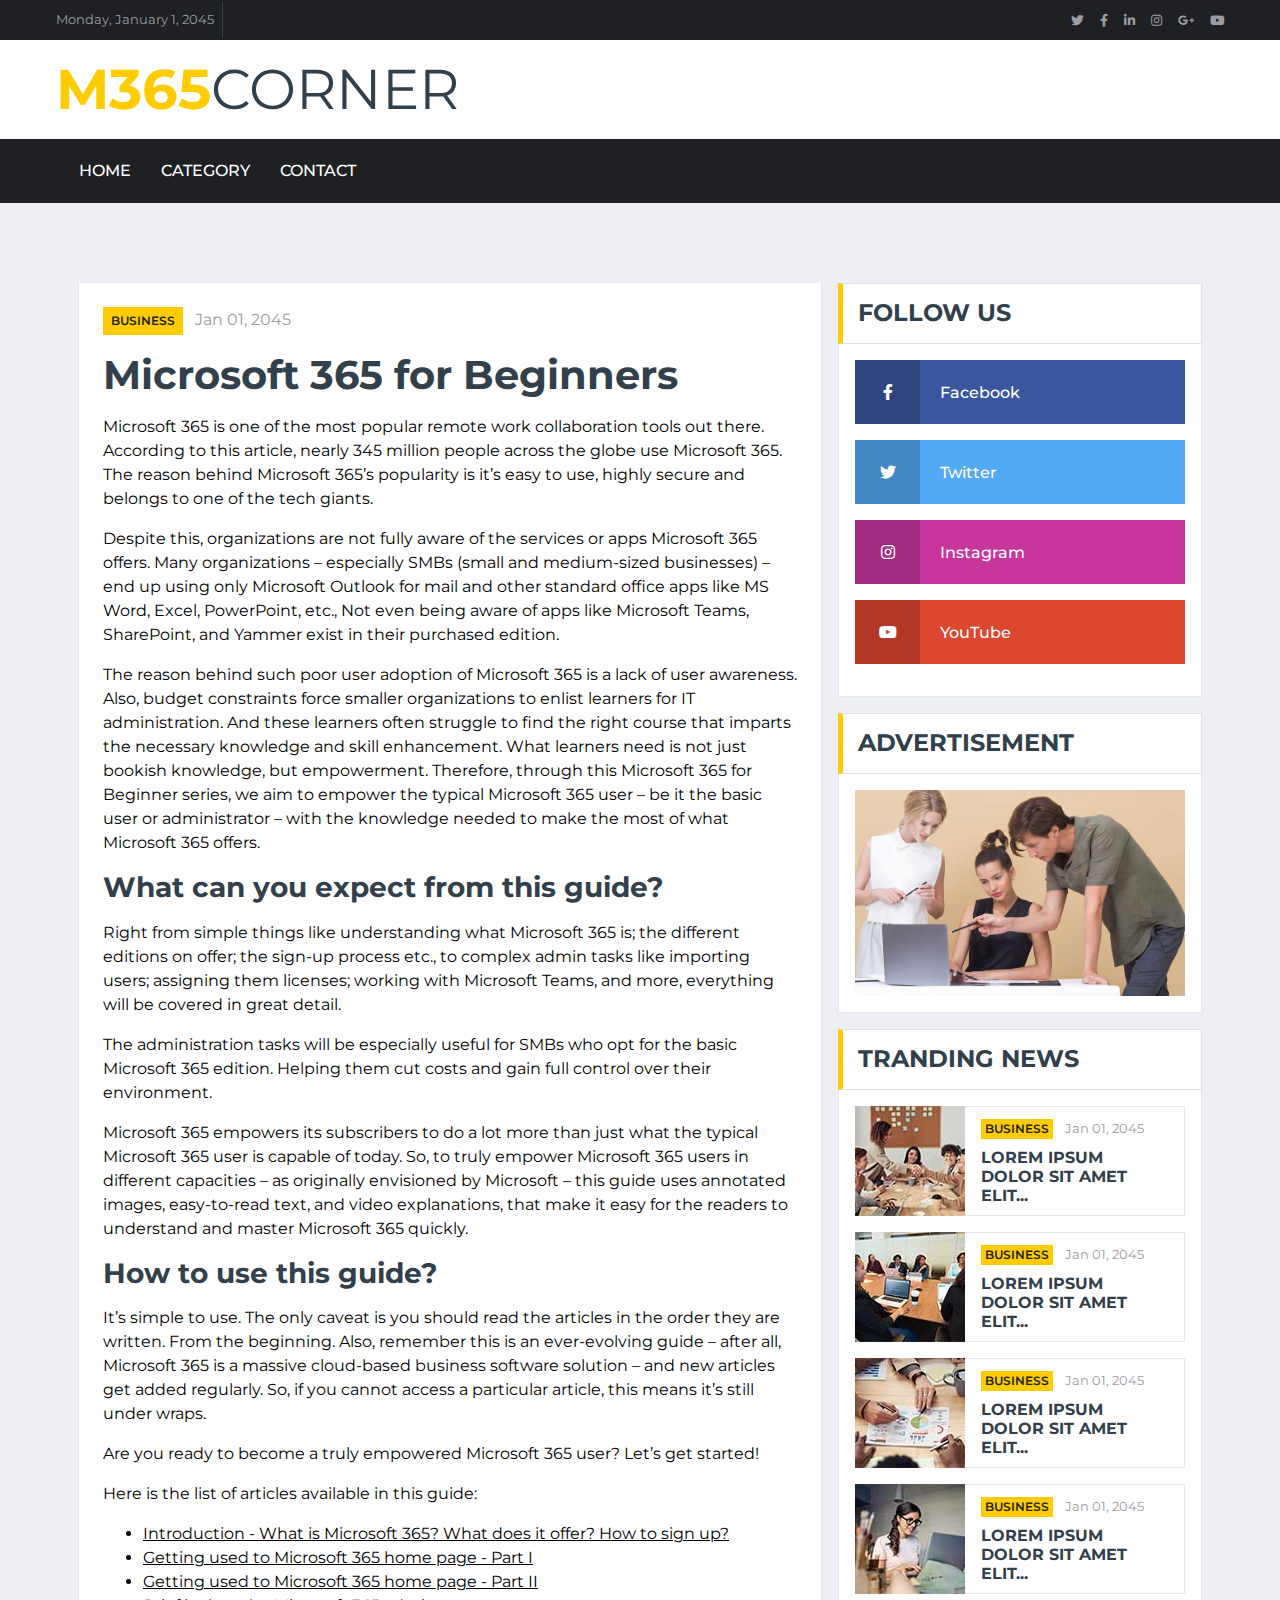
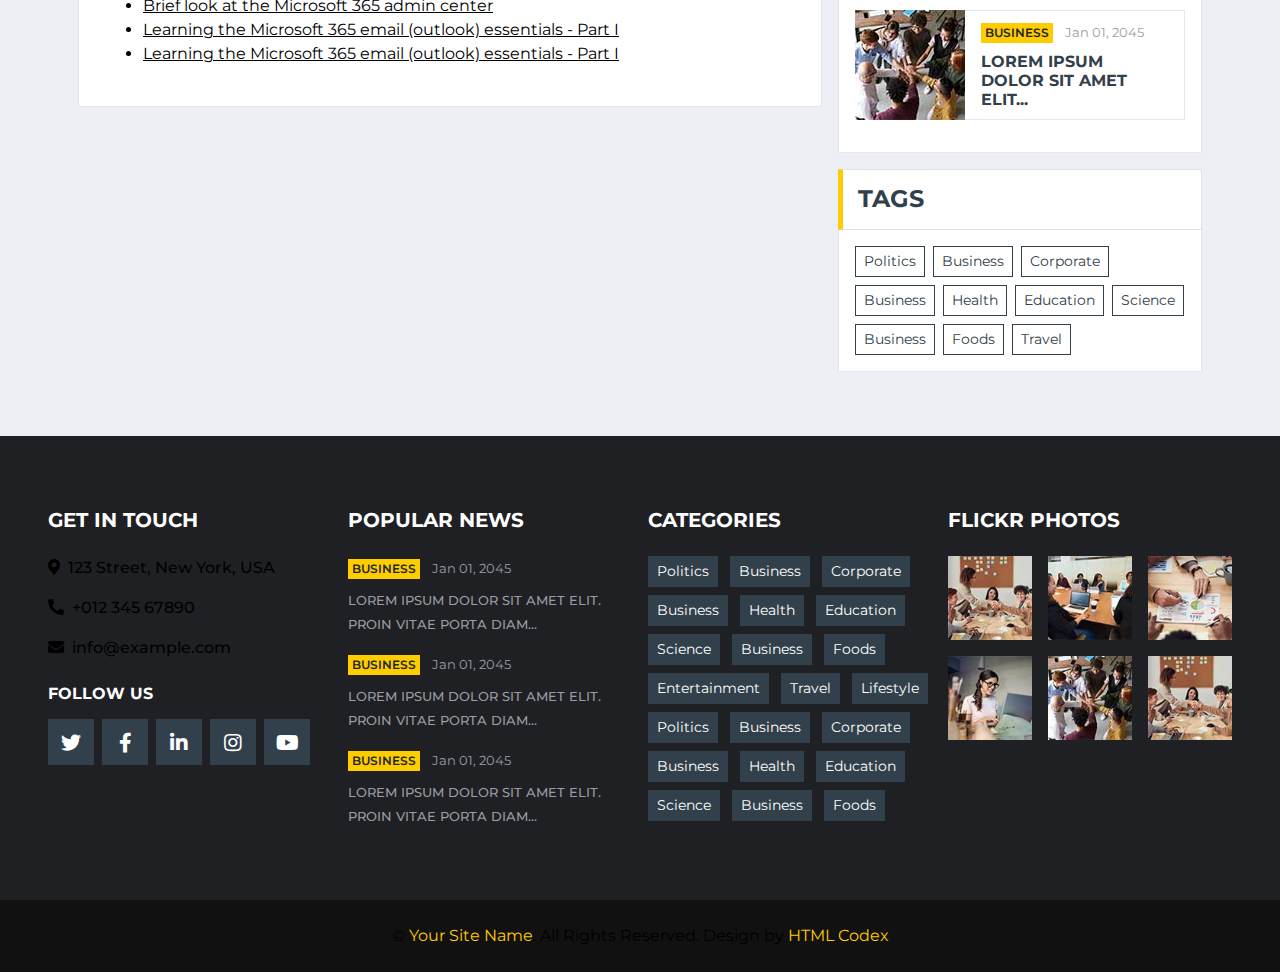
<file: microsoft-365-beginner-series-overview.html>
﻿<!DOCTYPE html>
<html lang="en">

<head>
    <meta charset="utf-8">
    <title>M365 Corner - Beginner Series</title>
    <meta content="width=device-width, initial-scale=1.0" name="viewport">
    <meta content="Free HTML Templates" name="keywords">
    <meta content="Free HTML Templates" name="description">

    <!-- Favicon -->
    <link href="img/favicon.ico" rel="icon">

    <!-- Google Web Fonts -->
    <link rel="preconnect" href="https://fonts.gstatic.com">
    <link href="https://fonts.googleapis.com/css2?family=Montserrat:wght@400;500;600;700&display=swap" rel="stylesheet">  

    <!-- Font Awesome -->
    <link href="https://cdnjs.cloudflare.com/ajax/libs/font-awesome/5.15.0/css/all.min.css" rel="stylesheet">

    <!-- Libraries Stylesheet -->
    <link href="lib/owlcarousel/assets/owl.carousel.min.css" rel="stylesheet">

    <!-- Customized Bootstrap Stylesheet -->
    <link href="css/style.css" rel="stylesheet">
</head>

<body>
    <!-- Topbar Start -->
    <div class="container-fluid d-none d-lg-block">
        <div class="row align-items-center bg-dark px-lg-5">
            <div class="col-lg-9">
                <nav class="navbar navbar-expand-sm bg-dark p-0">
                    <ul class="navbar-nav ml-n2">
                        <li class="nav-item border-right border-secondary">
                            <a class="nav-link text-body small" href="#">Monday, January 1, 2045</a>
                        </li>
                        
                    </ul>
                </nav>
            </div>
            <div class="col-lg-3 text-right d-none d-md-block">
                <nav class="navbar navbar-expand-sm bg-dark p-0">
                    <ul class="navbar-nav ml-auto mr-n2">
                        <li class="nav-item">
                            <a class="nav-link text-body" href="#"><small class="fab fa-twitter"></small></a>
                        </li>
                        <li class="nav-item">
                            <a class="nav-link text-body" href="#"><small class="fab fa-facebook-f"></small></a>
                        </li>
                        <li class="nav-item">
                            <a class="nav-link text-body" href="#"><small class="fab fa-linkedin-in"></small></a>
                        </li>
                        <li class="nav-item">
                            <a class="nav-link text-body" href="#"><small class="fab fa-instagram"></small></a>
                        </li>
                        <li class="nav-item">
                            <a class="nav-link text-body" href="#"><small class="fab fa-google-plus-g"></small></a>
                        </li>
                        <li class="nav-item">
                            <a class="nav-link text-body" href="#"><small class="fab fa-youtube"></small></a>
                        </li>
                    </ul>
                </nav>
            </div>
        </div>
        <div class="row align-items-center bg-white py-3 px-lg-5">
            <div class="col-lg-4">
                <a href="index.html" class="navbar-brand p-0 d-none d-lg-block">
                    <h1 class="m-0 display-4 text-uppercase text-primary">m365<span class="text-secondary font-weight-normal">Corner</span></h1>
                </a>
            </div>
            <div class="col-lg-8 text-center text-lg-right">
                
            </div>
        </div>
    </div>
    <!-- Topbar End -->


    <!-- Navbar Start -->
    <div class="container-fluid p-0">
        <nav class="navbar navbar-expand-lg bg-dark navbar-dark py-2 py-lg-0 px-lg-5">
            <a href="index.html" class="navbar-brand d-block d-lg-none">
                <h1 class="m-0 display-4 text-uppercase text-primary">m365<span class="text-white font-weight-normal">Corner</span></h1>
            </a>
            <button type="button" class="navbar-toggler" data-toggle="collapse" data-target="#navbarCollapse">
                <span class="navbar-toggler-icon"></span>
            </button>
            <div class="collapse navbar-collapse justify-content-between px-0 px-lg-3" id="navbarCollapse">
                <div class="navbar-nav mr-auto py-0">
                    <a href="index.html" class="nav-item nav-link">Home</a>
                    <a href="category.html" class="nav-item nav-link">Category</a>
                    
                    <a href="contact.html" class="nav-item nav-link">Contact</a>
                </div>
                <div class="input-group ml-auto d-none d-lg-flex" style="width: 100%; max-width: 300px;">
                    
                </div>
            </div>
        </nav>
    </div>
    <!-- Navbar End -->


    <!-- Breaking News Start -->
    <div class="container-fluid mt-5 mb-3 pt-3">
        
    </div>
    <!-- Breaking News End -->


    <!-- News With Sidebar Start -->
    <div class="container-fluid">
        <div class="container">
            <div class="row">
                <div class="col-lg-8">
                    <!-- News Detail Start -->
                    <div class="position-relative mb-3">
          
                        <div class="bg-white border border-top-0 p-4">
                            <div class="mb-3">
                                <a class="badge badge-primary text-uppercase font-weight-semi-bold p-2 mr-2"
                                    href="">Business</a>
                                <a class="text-body" href="">Jan 01, 2045</a>
                            </div>
                            <h1 class="mb-3 text-secondary font-weight-bold">Microsoft 365 for Beginners</h1>
                            <p>Microsoft 365 is one of the most popular remote work collaboration tools out there. According to this article, nearly 345 million people across the globe use Microsoft 365. The reason behind Microsoft 365’s popularity is it’s easy to use, highly secure and belongs to one of the tech giants. </p>
                            <p>Despite this, organizations are not fully aware of the services or apps Microsoft 365 offers. Many organizations – especially SMBs (small and medium-sized businesses) – end up using only Microsoft Outlook for mail and other standard office apps like MS Word, Excel, PowerPoint, etc., Not even being aware of apps like Microsoft Teams, SharePoint, and Yammer exist in their purchased edition. </p>
                            <p>The reason behind such poor user adoption of Microsoft 365 is a lack of user awareness. Also, budget constraints force smaller organizations to enlist learners for IT administration. And these learners often struggle to find the right course that imparts the necessary knowledge and skill enhancement. What learners need is not just bookish knowledge, but empowerment. Therefore, through this Microsoft 365 for Beginner series, we aim to empower the typical Microsoft 365 user – be it the basic user or administrator – with the knowledge needed to make the most of what Microsoft 365 offers. </p>
                            
                            <h3 class=" font-weight-bold mb-3">What can you expect from this guide? </h3>
                            
                            <p>Right from simple things like understanding what Microsoft 365 is; the different editions on offer; the sign-up process etc., to complex admin tasks like importing users; assigning them licenses; working with Microsoft Teams, and more, everything will be covered in great detail. </p>
                            <p>The administration tasks will be especially useful for SMBs who opt for the basic Microsoft 365 edition. Helping them cut costs and gain full control over their environment.</p>
                            <p>Microsoft 365 empowers its subscribers to do a lot more than just what the typical Microsoft 365 user is capable of today. So, to truly empower Microsoft 365 users in different capacities – as originally envisioned by Microsoft – this guide uses annotated images, easy-to-read text, and video explanations, that make it easy for the readers to understand and master Microsoft 365 quickly. </p>
                            <h3 class=" font-weight-bold mb-3">How to use this guide? </h3>
                            
                            <p>It’s simple to use. The only caveat is you should read the articles in the order they are written. From the beginning. Also, remember this is an ever-evolving guide – after all, Microsoft 365 is a massive cloud-based business software solution – and new articles get added regularly. So, if you cannot access a particular article, this means it’s still under wraps. </p>
                        
                            <p>Are you ready to become a truly empowered Microsoft 365 user? Let’s get started! </p>
                            <p>Here is the list of articles available in this guide: </p>
                            <ul>
                                
                                <li><a href="microsoft-365-beginner-series-sign-up-process.html" style="color:black;text-decoration:underline;">Introduction - What is Microsoft 365? What does it offer? How to sign up?</a> </li>
                                <li><a href="#" style="color:black;text-decoration:underline;">Getting used to Microsoft 365 home page - Part I</a> </li>
                                <li><a href="#" style="color:black;text-decoration:underline;">Getting used to Microsoft 365 home page - Part II </a></li>
                                <li><a href="#" style="color:black;text-decoration:underline;">Brief look at the Microsoft 365 admin center </a></li>
                                <li><a href="#" style="color:black;text-decoration:underline;">Learning the Microsoft 365 email (outlook) essentials - Part I </a></li>
                                <li><a href="#" style="color:black;text-decoration:underline;">Learning the Microsoft 365 email (outlook) essentials - Part I </a></li>

                            </ul>





                        </div>
                        
                    </div>
                    <!-- News Detail End -->

                    

                    
                </div>

                <div class="col-lg-4">
                    <!-- Social Follow Start -->
                    <div class="mb-3">
                        <div class="section-title mb-0">
                            <h4 class="m-0 text-uppercase font-weight-bold">Follow Us</h4>
                        </div>
                        <div class="bg-white border border-top-0 p-3">
                            <a href="" class="d-block w-100 text-white text-decoration-none mb-3" style="background: #39569E;">
                                <i class="fab fa-facebook-f text-center py-4 mr-3" style="width: 65px; background: rgba(0, 0, 0, .2);"></i>
                                <span class="font-weight-medium">Facebook</span>
                            </a>
                            <a href="" class="d-block w-100 text-white text-decoration-none mb-3" style="background: #52AAF4;">
                                <i class="fab fa-twitter text-center py-4 mr-3" style="width: 65px; background: rgba(0, 0, 0, .2);"></i>
                                <span class="font-weight-medium">Twitter</span>
                            </a>
                            
                            <a href="" class="d-block w-100 text-white text-decoration-none mb-3" style="background: #C8359D;">
                                <i class="fab fa-instagram text-center py-4 mr-3" style="width: 65px; background: rgba(0, 0, 0, .2);"></i>
                                <span class="font-weight-medium">Instagram</span>
                            </a>
                            <a href="" class="d-block w-100 text-white text-decoration-none mb-3" style="background: #DC472E;">
                                <i class="fab fa-youtube text-center py-4 mr-3" style="width: 65px; background: rgba(0, 0, 0, .2);"></i>
                                <span class="font-weight-medium">YouTube</span>
                            </a>
                            
                        </div>
                    </div>
                    <!-- Social Follow End -->

                    <!-- Ads Start -->
                    <div class="mb-3">
                        <div class="section-title mb-0">
                            <h4 class="m-0 text-uppercase font-weight-bold">Advertisement</h4>
                        </div>
                        <div class="bg-white text-center border border-top-0 p-3">
                            <a href=""><img class="img-fluid" src="img/news-800x500-2.jpg" alt=""></a>
                        </div>
                    </div>
                    <!-- Ads End -->

                    <!-- Popular News Start -->
                    <div class="mb-3">
                        <div class="section-title mb-0">
                            <h4 class="m-0 text-uppercase font-weight-bold">Tranding News</h4>
                        </div>
                        <div class="bg-white border border-top-0 p-3">
                            <div class="d-flex align-items-center bg-white mb-3" style="height: 110px;">
                                <img class="img-fluid" src="img/news-110x110-1.jpg" alt="">
                                <div class="w-100 h-100 px-3 d-flex flex-column justify-content-center border border-left-0">
                                    <div class="mb-2">
                                        <a class="badge badge-primary text-uppercase font-weight-semi-bold p-1 mr-2" href="">Business</a>
                                        <a class="text-body" href=""><small>Jan 01, 2045</small></a>
                                    </div>
                                    <a class="h6 m-0 text-secondary text-uppercase font-weight-bold" href="">Lorem ipsum dolor sit amet elit...</a>
                                </div>
                            </div>
                            <div class="d-flex align-items-center bg-white mb-3" style="height: 110px;">
                                <img class="img-fluid" src="img/news-110x110-2.jpg" alt="">
                                <div class="w-100 h-100 px-3 d-flex flex-column justify-content-center border border-left-0">
                                    <div class="mb-2">
                                        <a class="badge badge-primary text-uppercase font-weight-semi-bold p-1 mr-2" href="">Business</a>
                                        <a class="text-body" href=""><small>Jan 01, 2045</small></a>
                                    </div>
                                    <a class="h6 m-0 text-secondary text-uppercase font-weight-bold" href="">Lorem ipsum dolor sit amet elit...</a>
                                </div>
                            </div>
                            <div class="d-flex align-items-center bg-white mb-3" style="height: 110px;">
                                <img class="img-fluid" src="img/news-110x110-3.jpg" alt="">
                                <div class="w-100 h-100 px-3 d-flex flex-column justify-content-center border border-left-0">
                                    <div class="mb-2">
                                        <a class="badge badge-primary text-uppercase font-weight-semi-bold p-1 mr-2" href="">Business</a>
                                        <a class="text-body" href=""><small>Jan 01, 2045</small></a>
                                    </div>
                                    <a class="h6 m-0 text-secondary text-uppercase font-weight-bold" href="">Lorem ipsum dolor sit amet elit...</a>
                                </div>
                            </div>
                            <div class="d-flex align-items-center bg-white mb-3" style="height: 110px;">
                                <img class="img-fluid" src="img/news-110x110-4.jpg" alt="">
                                <div class="w-100 h-100 px-3 d-flex flex-column justify-content-center border border-left-0">
                                    <div class="mb-2">
                                        <a class="badge badge-primary text-uppercase font-weight-semi-bold p-1 mr-2" href="">Business</a>
                                        <a class="text-body" href=""><small>Jan 01, 2045</small></a>
                                    </div>
                                    <a class="h6 m-0 text-secondary text-uppercase font-weight-bold" href="">Lorem ipsum dolor sit amet elit...</a>
                                </div>
                            </div>
                            <div class="d-flex align-items-center bg-white mb-3" style="height: 110px;">
                                <img class="img-fluid" src="img/news-110x110-5.jpg" alt="">
                                <div class="w-100 h-100 px-3 d-flex flex-column justify-content-center border border-left-0">
                                    <div class="mb-2">
                                        <a class="badge badge-primary text-uppercase font-weight-semi-bold p-1 mr-2" href="">Business</a>
                                        <a class="text-body" href=""><small>Jan 01, 2045</small></a>
                                    </div>
                                    <a class="h6 m-0 text-secondary text-uppercase font-weight-bold" href="">Lorem ipsum dolor sit amet elit...</a>
                                </div>
                            </div>
                        </div>
                    </div>
                    <!-- Popular News End -->

                    

                    <!-- Tags Start -->
                    <div class="mb-3">
                        <div class="section-title mb-0">
                            <h4 class="m-0 text-uppercase font-weight-bold">Tags</h4>
                        </div>
                        <div class="bg-white border border-top-0 p-3">
                            <div class="d-flex flex-wrap m-n1">
                                <a href="" class="btn btn-sm btn-outline-secondary m-1">Politics</a>
                                <a href="" class="btn btn-sm btn-outline-secondary m-1">Business</a>
                                <a href="" class="btn btn-sm btn-outline-secondary m-1">Corporate</a>
                                <a href="" class="btn btn-sm btn-outline-secondary m-1">Business</a>
                                <a href="" class="btn btn-sm btn-outline-secondary m-1">Health</a>
                                <a href="" class="btn btn-sm btn-outline-secondary m-1">Education</a>
                                <a href="" class="btn btn-sm btn-outline-secondary m-1">Science</a>
                                <a href="" class="btn btn-sm btn-outline-secondary m-1">Business</a>
                                <a href="" class="btn btn-sm btn-outline-secondary m-1">Foods</a>
                                <a href="" class="btn btn-sm btn-outline-secondary m-1">Travel</a>
                            </div>
                        </div>
                    </div>
                    <!-- Tags End -->
                </div>
            </div>
        </div>
    </div>
    <!-- News With Sidebar End -->


    <!-- Footer Start -->
    <div class="container-fluid bg-dark pt-5 px-sm-3 px-md-5 mt-5">
        <div class="row py-4">
            <div class="col-lg-3 col-md-6 mb-5">
                <h5 class="mb-4 text-white text-uppercase font-weight-bold">Get In Touch</h5>
                <p class="font-weight-medium"><i class="fa fa-map-marker-alt mr-2"></i>123 Street, New York, USA</p>
                <p class="font-weight-medium"><i class="fa fa-phone-alt mr-2"></i>+012 345 67890</p>
                <p class="font-weight-medium"><i class="fa fa-envelope mr-2"></i>info@example.com</p>
                <h6 class="mt-4 mb-3 text-white text-uppercase font-weight-bold">Follow Us</h6>
                <div class="d-flex justify-content-start">
                    <a class="btn btn-lg btn-secondary btn-lg-square mr-2" href="#"><i class="fab fa-twitter"></i></a>
                    <a class="btn btn-lg btn-secondary btn-lg-square mr-2" href="#"><i class="fab fa-facebook-f"></i></a>
                    <a class="btn btn-lg btn-secondary btn-lg-square mr-2" href="#"><i class="fab fa-linkedin-in"></i></a>
                    <a class="btn btn-lg btn-secondary btn-lg-square mr-2" href="#"><i class="fab fa-instagram"></i></a>
                    <a class="btn btn-lg btn-secondary btn-lg-square" href="#"><i class="fab fa-youtube"></i></a>
                </div>
            </div>
            <div class="col-lg-3 col-md-6 mb-5">
                <h5 class="mb-4 text-white text-uppercase font-weight-bold">Popular News</h5>
                <div class="mb-3">
                    <div class="mb-2">
                        <a class="badge badge-primary text-uppercase font-weight-semi-bold p-1 mr-2" href="">Business</a>
                        <a class="text-body" href=""><small>Jan 01, 2045</small></a>
                    </div>
                    <a class="small text-body text-uppercase font-weight-medium" href="">Lorem ipsum dolor sit amet elit. Proin vitae porta diam...</a>
                </div>
                <div class="mb-3">
                    <div class="mb-2">
                        <a class="badge badge-primary text-uppercase font-weight-semi-bold p-1 mr-2" href="">Business</a>
                        <a class="text-body" href=""><small>Jan 01, 2045</small></a>
                    </div>
                    <a class="small text-body text-uppercase font-weight-medium" href="">Lorem ipsum dolor sit amet elit. Proin vitae porta diam...</a>
                </div>
                <div class="">
                    <div class="mb-2">
                        <a class="badge badge-primary text-uppercase font-weight-semi-bold p-1 mr-2" href="">Business</a>
                        <a class="text-body" href=""><small>Jan 01, 2045</small></a>
                    </div>
                    <a class="small text-body text-uppercase font-weight-medium" href="">Lorem ipsum dolor sit amet elit. Proin vitae porta diam...</a>
                </div>
            </div>
            <div class="col-lg-3 col-md-6 mb-5">
                <h5 class="mb-4 text-white text-uppercase font-weight-bold">Categories</h5>
                <div class="m-n1">
                    <a href="" class="btn btn-sm btn-secondary m-1">Politics</a>
                    <a href="" class="btn btn-sm btn-secondary m-1">Business</a>
                    <a href="" class="btn btn-sm btn-secondary m-1">Corporate</a>
                    <a href="" class="btn btn-sm btn-secondary m-1">Business</a>
                    <a href="" class="btn btn-sm btn-secondary m-1">Health</a>
                    <a href="" class="btn btn-sm btn-secondary m-1">Education</a>
                    <a href="" class="btn btn-sm btn-secondary m-1">Science</a>
                    <a href="" class="btn btn-sm btn-secondary m-1">Business</a>
                    <a href="" class="btn btn-sm btn-secondary m-1">Foods</a>
                    <a href="" class="btn btn-sm btn-secondary m-1">Entertainment</a>
                    <a href="" class="btn btn-sm btn-secondary m-1">Travel</a>
                    <a href="" class="btn btn-sm btn-secondary m-1">Lifestyle</a>
                    <a href="" class="btn btn-sm btn-secondary m-1">Politics</a>
                    <a href="" class="btn btn-sm btn-secondary m-1">Business</a>
                    <a href="" class="btn btn-sm btn-secondary m-1">Corporate</a>
                    <a href="" class="btn btn-sm btn-secondary m-1">Business</a>
                    <a href="" class="btn btn-sm btn-secondary m-1">Health</a>
                    <a href="" class="btn btn-sm btn-secondary m-1">Education</a>
                    <a href="" class="btn btn-sm btn-secondary m-1">Science</a>
                    <a href="" class="btn btn-sm btn-secondary m-1">Business</a>
                    <a href="" class="btn btn-sm btn-secondary m-1">Foods</a>
                </div>
            </div>
            <div class="col-lg-3 col-md-6 mb-5">
                <h5 class="mb-4 text-white text-uppercase font-weight-bold">Flickr Photos</h5>
                <div class="row">
                    <div class="col-4 mb-3">
                        <a href=""><img class="w-100" src="img/news-110x110-1.jpg" alt=""></a>
                    </div>
                    <div class="col-4 mb-3">
                        <a href=""><img class="w-100" src="img/news-110x110-2.jpg" alt=""></a>
                    </div>
                    <div class="col-4 mb-3">
                        <a href=""><img class="w-100" src="img/news-110x110-3.jpg" alt=""></a>
                    </div>
                    <div class="col-4 mb-3">
                        <a href=""><img class="w-100" src="img/news-110x110-4.jpg" alt=""></a>
                    </div>
                    <div class="col-4 mb-3">
                        <a href=""><img class="w-100" src="img/news-110x110-5.jpg" alt=""></a>
                    </div>
                    <div class="col-4 mb-3">
                        <a href=""><img class="w-100" src="img/news-110x110-1.jpg" alt=""></a>
                    </div>
                </div>
            </div>
        </div>
    </div>
    <div class="container-fluid py-4 px-sm-3 px-md-5" style="background: #111111;">
        <p class="m-0 text-center">&copy; <a href="#">Your Site Name</a>. All Rights Reserved. 
		
		<!--/*** This template is free as long as you keep the footer author’s credit link/attribution link/backlink. If you'd like to use the template without the footer author’s credit link/attribution link/backlink, you can purchase the Credit Removal License from "https://htmlcodex.com/credit-removal". Thank you for your support. ***/-->
		Design by <a href="https://htmlcodex.com">HTML Codex</a></p>
    </div>
    <!-- Footer End -->


    <!-- Back to Top -->
    <a href="#" class="btn btn-primary btn-square back-to-top"><i class="fa fa-arrow-up"></i></a>


    <!-- JavaScript Libraries -->
    <script src="https://code.jquery.com/jquery-3.4.1.min.js"></script>
    <script src="https://stackpath.bootstrapcdn.com/bootstrap/4.4.1/js/bootstrap.bundle.min.js"></script>
    <script src="lib/easing/easing.min.js"></script>
    <script src="lib/owlcarousel/owl.carousel.min.js"></script>

    <!-- Template Javascript -->
    <script src="js/main.js"></script>
</body>

</html>
</file>
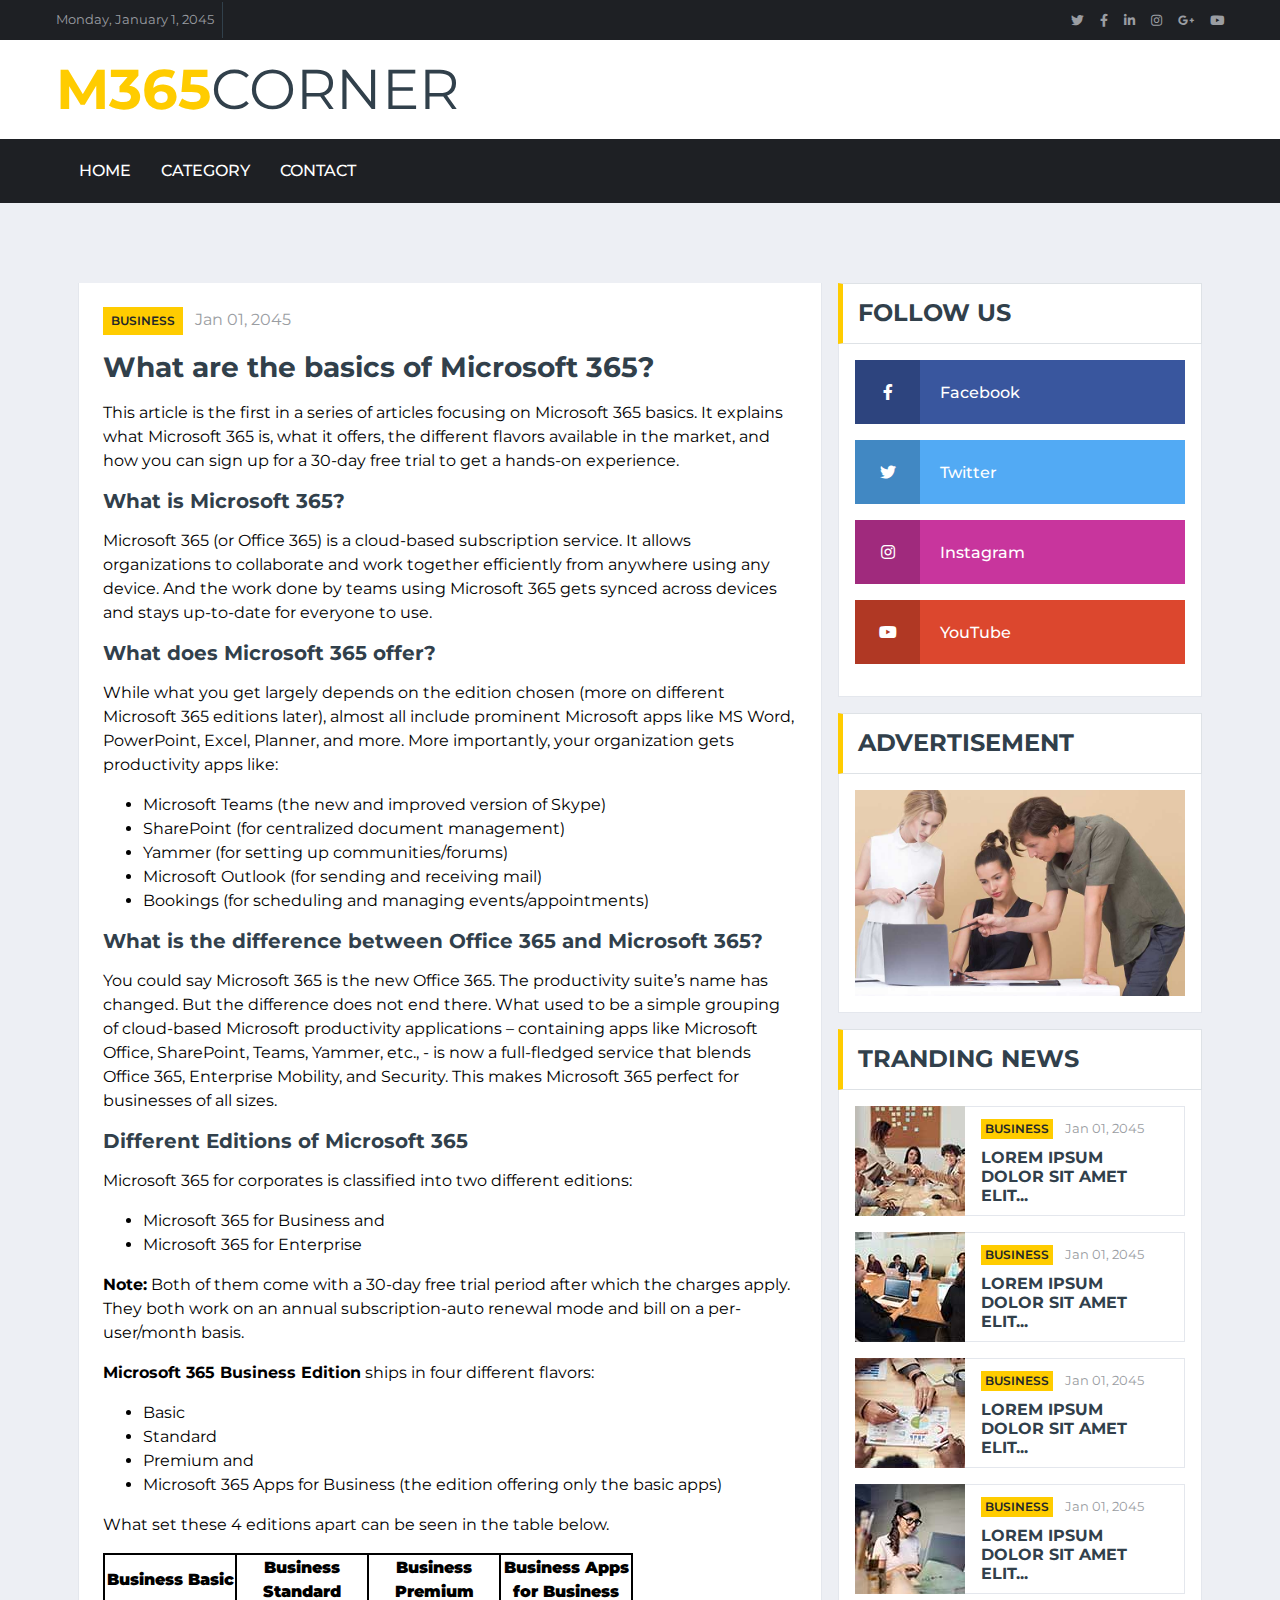
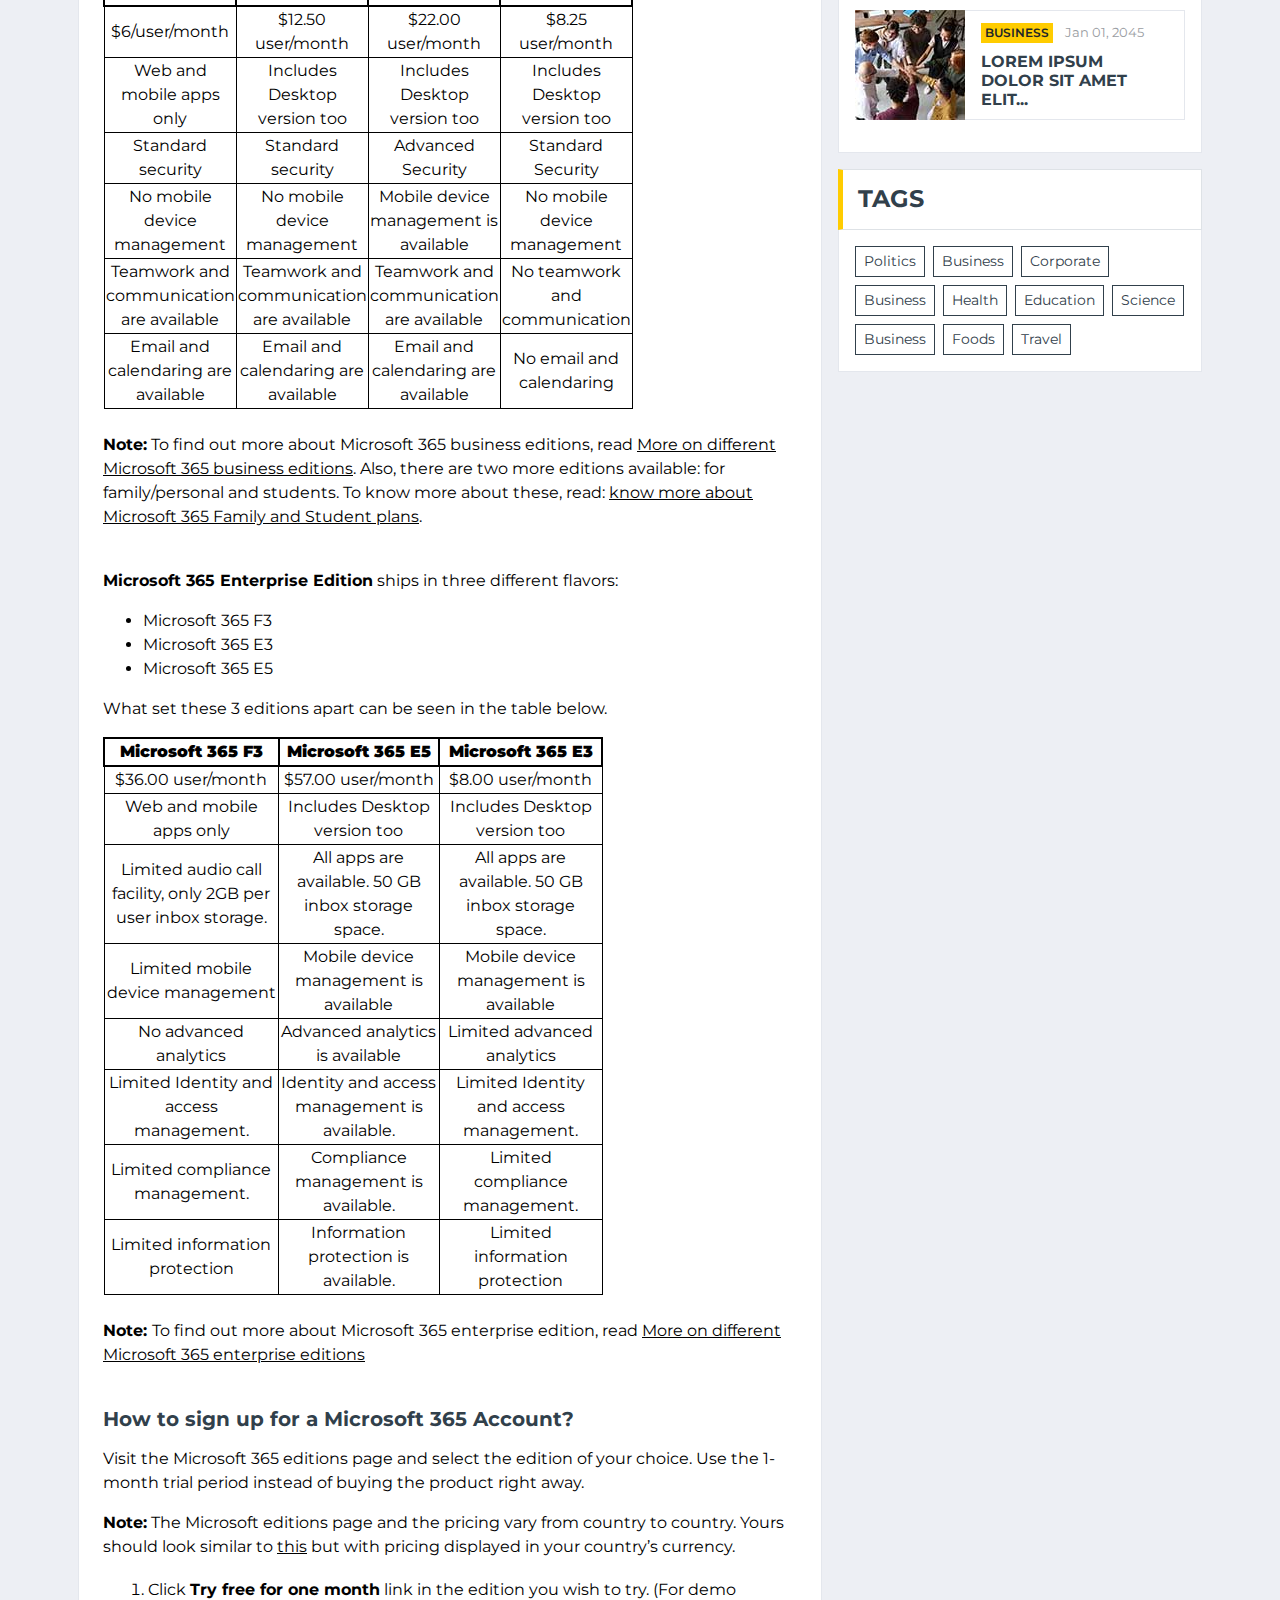
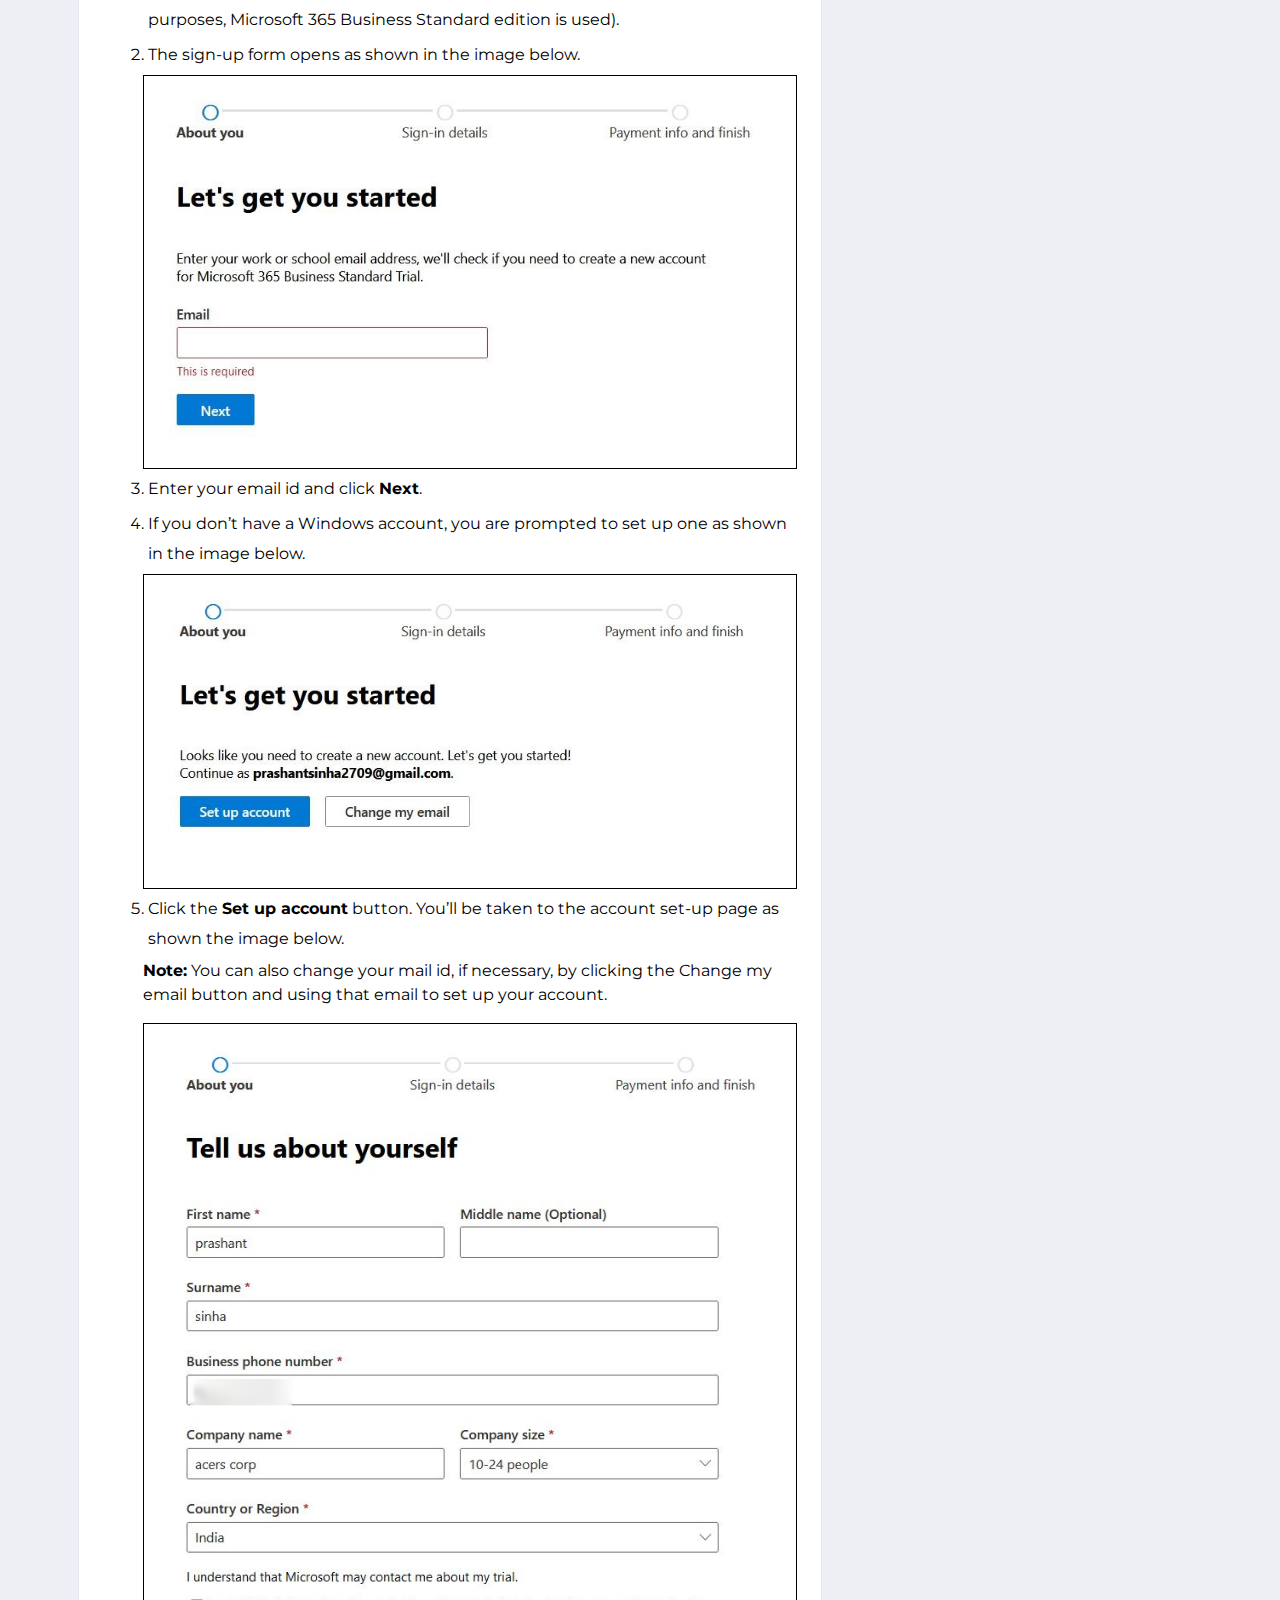
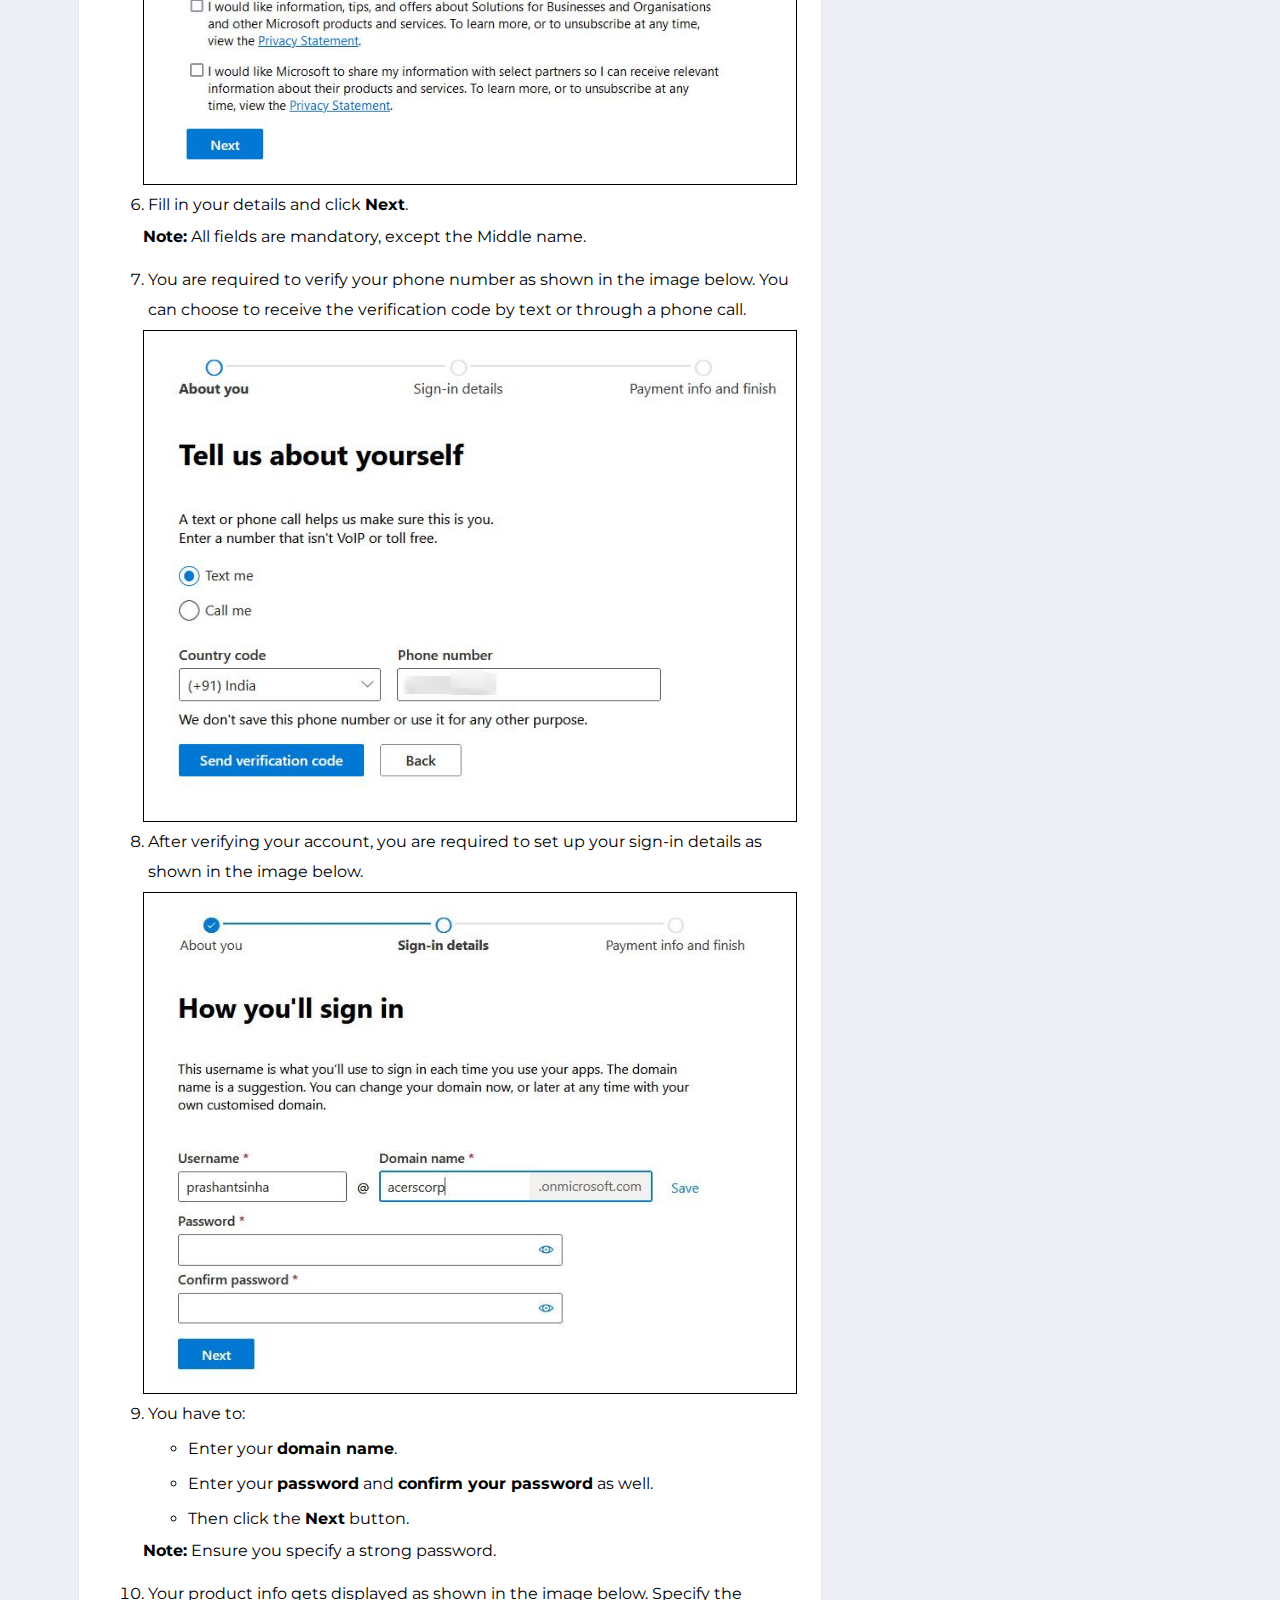
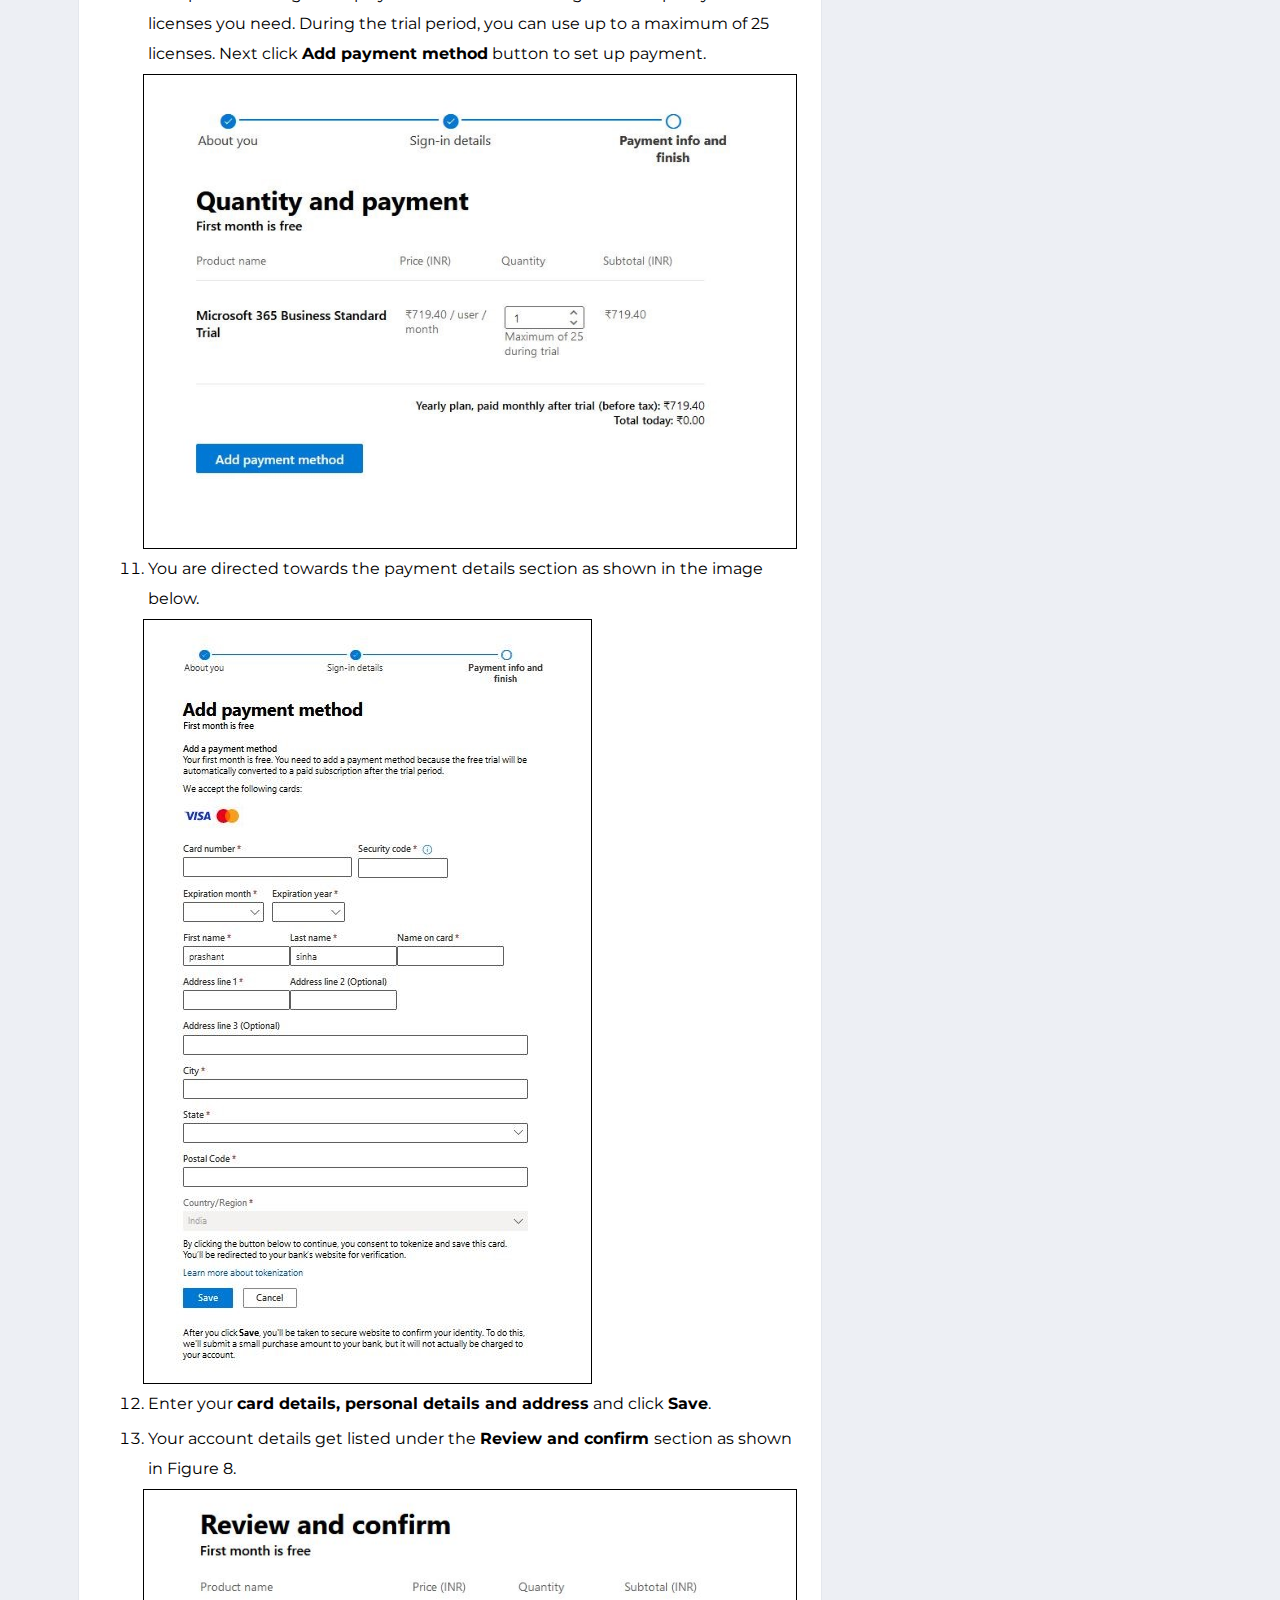
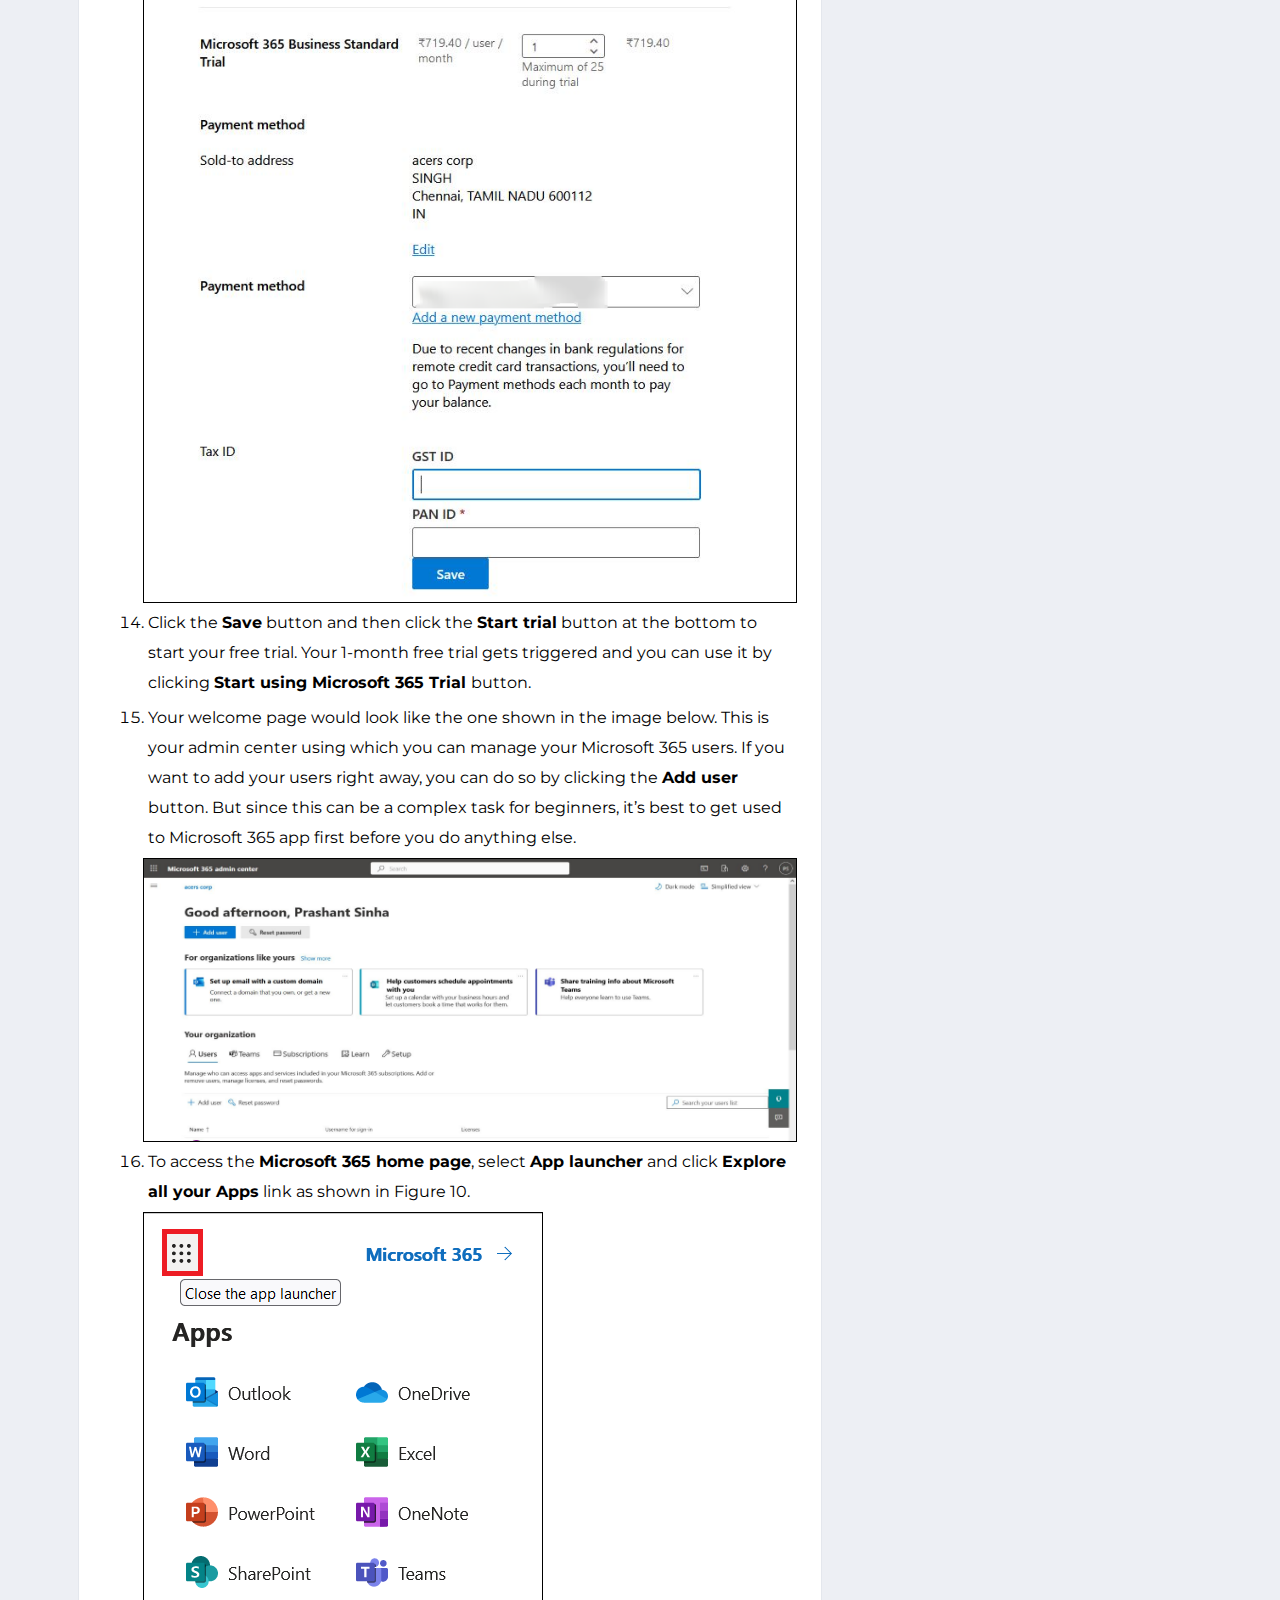
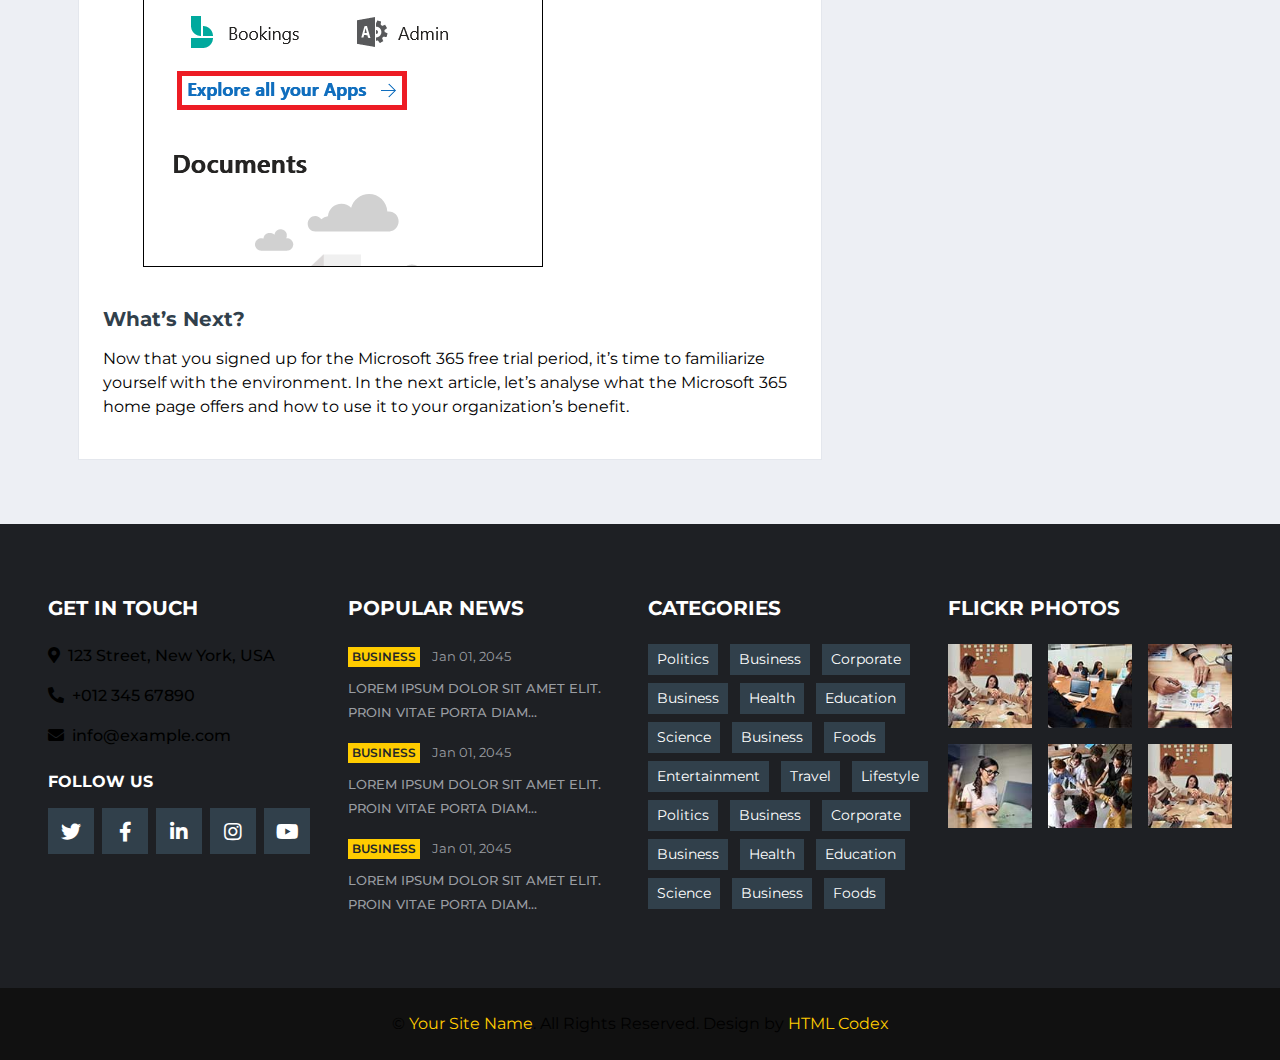
<file: microsoft-365-beginner-series-sign-up-process.html>
﻿<!DOCTYPE html>
<html lang="en">

<head>
    <meta charset="utf-8">
    <title>M365 Corner - Beginner Series</title>
    <meta content="width=device-width, initial-scale=1.0" name="viewport">
    <meta content="Free HTML Templates" name="keywords">
    <meta content="Free HTML Templates" name="description">

    <!-- Favicon -->
    <link href="img/favicon.ico" rel="icon">

    <!-- Google Web Fonts -->
    <link rel="preconnect" href="https://fonts.gstatic.com">
    <link href="https://fonts.googleapis.com/css2?family=Montserrat:wght@400;500;600;700&display=swap" rel="stylesheet">  

    <!-- Font Awesome -->
    <link href="https://cdnjs.cloudflare.com/ajax/libs/font-awesome/5.15.0/css/all.min.css" rel="stylesheet">

    <!-- Libraries Stylesheet -->
    <link href="lib/owlcarousel/assets/owl.carousel.min.css" rel="stylesheet">

    <!-- Customized Bootstrap Stylesheet -->
    <link href="css/style.css" rel="stylesheet">
    <style>
        thead td{
            border:2px solid black;
            text-align:center;
        }
        thead{
            font-weight:900;
        }

        td {
            border: 1px solid black;
            text-align: center;
        }
        ol li{
            margin:5px;
            line-height:30px;
        }
    </style>
</head>

<body>
    <!-- Topbar Start -->
    <div class="container-fluid d-none d-lg-block">
        <div class="row align-items-center bg-dark px-lg-5">
            <div class="col-lg-9">
                <nav class="navbar navbar-expand-sm bg-dark p-0">
                    <ul class="navbar-nav ml-n2">
                        <li class="nav-item border-right border-secondary">
                            <a class="nav-link text-body small" href="#">Monday, January 1, 2045</a>
                        </li>
                        
                    </ul>
                </nav>
            </div>
            <div class="col-lg-3 text-right d-none d-md-block">
                <nav class="navbar navbar-expand-sm bg-dark p-0">
                    <ul class="navbar-nav ml-auto mr-n2">
                        <li class="nav-item">
                            <a class="nav-link text-body" href="#"><small class="fab fa-twitter"></small></a>
                        </li>
                        <li class="nav-item">
                            <a class="nav-link text-body" href="#"><small class="fab fa-facebook-f"></small></a>
                        </li>
                        <li class="nav-item">
                            <a class="nav-link text-body" href="#"><small class="fab fa-linkedin-in"></small></a>
                        </li>
                        <li class="nav-item">
                            <a class="nav-link text-body" href="#"><small class="fab fa-instagram"></small></a>
                        </li>
                        <li class="nav-item">
                            <a class="nav-link text-body" href="#"><small class="fab fa-google-plus-g"></small></a>
                        </li>
                        <li class="nav-item">
                            <a class="nav-link text-body" href="#"><small class="fab fa-youtube"></small></a>
                        </li>
                    </ul>
                </nav>
            </div>
        </div>
        <div class="row align-items-center bg-white py-3 px-lg-5">
            <div class="col-lg-4">
                <a href="index.html" class="navbar-brand p-0 d-none d-lg-block">
                    <h1 class="m-0 display-4 text-uppercase text-primary">m365<span class="text-secondary font-weight-normal">Corner</span></h1>
                </a>
            </div>
            <div class="col-lg-8 text-center text-lg-right">
                
            </div>
        </div>
    </div>
    <!-- Topbar End -->


    <!-- Navbar Start -->
    <div class="container-fluid p-0">
        <nav class="navbar navbar-expand-lg bg-dark navbar-dark py-2 py-lg-0 px-lg-5">
            <a href="index.html" class="navbar-brand d-block d-lg-none">
                <h1 class="m-0 display-4 text-uppercase text-primary">m365<span class="text-white font-weight-normal">Corner</span></h1>
            </a>
            <button type="button" class="navbar-toggler" data-toggle="collapse" data-target="#navbarCollapse">
                <span class="navbar-toggler-icon"></span>
            </button>
            <div class="collapse navbar-collapse justify-content-between px-0 px-lg-3" id="navbarCollapse">
                <div class="navbar-nav mr-auto py-0">
                    <a href="index.html" class="nav-item nav-link">Home</a>
                    <a href="category.html" class="nav-item nav-link">Category</a>
                    
                    <a href="contact.html" class="nav-item nav-link">Contact</a>
                </div>
                <div class="input-group ml-auto d-none d-lg-flex" style="width: 100%; max-width: 300px;">
                    
                </div>
            </div>
        </nav>
    </div>
    <!-- Navbar End -->


    <!-- Breaking News Start -->
    <div class="container-fluid mt-5 mb-3 pt-3">
        
    </div>
    <!-- Breaking News End -->


    <!-- News With Sidebar Start -->
    <div class="container-fluid">
        <div class="container">
            <div class="row">
                <div class="col-lg-8">
                    <!-- News Detail Start -->
                    <div class="position-relative mb-3">

                        <div class="bg-white border border-top-0 p-4">
                            <div class="mb-3">
                                <a class="badge badge-primary text-uppercase font-weight-semi-bold p-2 mr-2"
                                   href="">Business</a>
                                <a class="text-body" href="">Jan 01, 2045</a>
                            </div>
                            <h3 class="mb-3 text-secondary font-weight-bold">What are the basics of Microsoft 365?  </h3>
                            <p>This article is the first in a series of articles focusing on Microsoft 365 basics. It explains what Microsoft 365 is, what it offers, the different flavors available in the market, and how you can sign up for a 30-day free trial to get a hands-on experience.    </p>

                            <h5 class=" font-weight-bold mb-3">What is Microsoft 365?  </h5>

                            <p>Microsoft 365 (or Office 365) is a cloud-based subscription service. It allows organizations to collaborate and work together efficiently from anywhere using any device. And the work done by teams using Microsoft 365 gets synced across devices and stays up-to-date for everyone to use. </p>


                            <h5 class=" font-weight-bold mb-3">What does Microsoft 365 offer? </h5>

                            <p>While what you get largely depends on the edition chosen (more on different Microsoft 365 editions later), almost all include prominent Microsoft apps like MS Word, PowerPoint, Excel, Planner, and more. More importantly, your organization gets productivity apps like: </p>
                            <ul>
                                <li>Microsoft Teams (the new and improved version of Skype)</li>
                                <li>SharePoint (for centralized document management)</li>
                                <li>Yammer (for setting up communities/forums)</li>
                                <li>Microsoft Outlook (for sending and receiving mail)</li>
                                <li>Bookings (for scheduling and managing events/appointments)</li>

                            </ul>

                            <h5 class=" font-weight-bold mb-3">What is the difference between Office 365 and Microsoft 365? </h5>

                            <p>You could say Microsoft 365 is the new Office 365. The productivity suite’s name has changed. But the difference does not end there. What used to be a simple grouping of cloud-based Microsoft productivity applications – containing apps like Microsoft Office, SharePoint, Teams, Yammer, etc., - is now a full-fledged service that blends Office 365, Enterprise Mobility, and Security. This makes Microsoft 365 perfect for businesses of all sizes.  </p>

                            <h5 class=" font-weight-bold mb-3">Different Editions of Microsoft 365 </h5>

                            <p>Microsoft 365 for corporates is classified into two different editions:  </p>
                            <ul>
                                <li>Microsoft 365 for Business and</li>
                                <li>Microsoft 365 for Enterprise</li>
                            </ul>
                            <p><b>Note:</b> Both of them come with a 30-day free trial period after which the charges apply. They both work on an annual subscription-auto renewal mode and bill on a per-user/month basis. </p>

                            <p><b>Microsoft 365 Business Edition</b> ships in four different flavors:</p>
                            <ul>
                                <li>Basic</li>
                                <li>Standard</li>
                                <li>Premium and</li>
                                <li>Microsoft 365 Apps for Business (the edition offering only the basic apps)</li>
                            </ul>
                            <p>What set these 4 editions apart can be seen in the table below.</p>

                            <table style="border:1px solid black;color:black;">
                                <thead>
                                    <tr>
                                        <td>Business Basic</td>
                                        <td>Business Standard</td>
                                        <td>Business Premium</td>
                                        <td>Business Apps for Business</td>
                                    </tr>
                                </thead>
                                <tbody>
                                    <tr>
                                        <td>$6/user/month</td>
                                        <td>$12.50 user/month</td>
                                        <td>$22.00 user/month</td>
                                        <td>$8.25 user/month</td>
                                    </tr>
                                    <tr>
                                        <td>Web and mobile apps only </td>
                                        <td>Includes Desktop version too</td>
                                        <td>Includes Desktop version too</td>
                                        <td>Includes Desktop version too</td>
                                    </tr>
                                    <tr>
                                        <td>Standard security </td>
                                        <td>Standard security </td>
                                        <td>Advanced Security </td>
                                        <td>Standard Security</td>
                                    </tr>
                                    <tr>
                                        <td>No mobile device management</td>
                                        <td>No mobile device management</td>
                                        <td>Mobile device management is available</td>
                                        <td>No mobile device management</td>
                                    </tr>
                                    <tr>
                                        <td>Teamwork and communication are available</td>
                                        <td>Teamwork and communication are available</td>
                                        <td>Teamwork and communication are available</td>
                                        <td>No teamwork and communication</td>
                                    </tr>
                                    <tr>
                                        <td>Email and calendaring are available</td>
                                        <td>Email and calendaring are available</td>
                                        <td>Email and calendaring are available</td>
                                        <td>No email and calendaring</td>
                                    </tr>
                                </tbody>
                            </table>
                            <br />
                            <p><b>Note:</b> To find out more about Microsoft 365 business editions, read <a href="https://www.microsoft.com/en-us/microsoft-365/business/compare-all-microsoft-365-business-products" style="color:black;text-decoration:underline;">More on different Microsoft 365 business editions</a>.  Also, there are two more editions available: for family/personal and students. To know more about these, read: <a href="https://www.microsoft.com/en-us/microsoft-365/buy/compare-all-microsoft-365-products" style="color:black;text-decoration:underline;">know more about Microsoft 365 Family and Student plans</a>. </p>

                            <br />

                            <p><b>Microsoft 365 Enterprise Edition</b> ships in three different flavors:</p>
                            <ul>
                                <li>Microsoft 365 F3</li>
                                <li>Microsoft 365 E3</li>
                                <li>Microsoft 365 E5</li>

                            </ul>

                            <p>What set these 3 editions apart can be seen in the table below.</p>
                            <table style="border:1px solid black;color:black;">
                                <thead>
                                    <tr>
                                        <td>Microsoft 365 F3</td>
                                        <td>Microsoft 365 E5</td>
                                        <td>Microsoft 365 E3</td>

                                    </tr>
                                </thead>
                                <tbody>
                                    <tr>
                                        <td>$36.00 user/month</td>
                                        <td>$57.00 user/month</td>
                                        <td>$8.00 user/month</td>

                                    </tr>
                                    <tr>
                                        <td>Web and mobile apps only  </td>
                                        <td>Includes Desktop version too</td>
                                        <td>Includes Desktop version too</td>

                                    </tr>
                                    <tr>
                                        <td>Limited audio call facility, only 2GB per user inbox storage.  </td>
                                        <td>All apps are available. 50 GB inbox storage space.  </td>
                                        <td>All apps are available. 50 GB inbox storage space. </td>

                                    </tr>
                                    <tr>
                                        <td>Limited mobile device management</td>
                                        <td>Mobile device management is available</td>
                                        <td>Mobile device management is available</td>

                                    </tr>
                                    <tr>
                                        <td>No advanced analytics</td>
                                        <td>Advanced analytics is available</td>
                                        <td>Limited advanced analytics</td>

                                    </tr>
                                    <tr>
                                        <td>Limited Identity and access management.</td>
                                        <td>Identity and access management is available. </td>
                                        <td>Limited Identity and access management.</td>

                                    </tr>
                                    <tr>
                                        <td>Limited compliance management.</td>
                                        <td>Compliance management is available. </td>
                                        <td>Limited compliance management.</td>

                                    </tr>
                                    <tr>
                                        <td>Limited information protection</td>
                                        <td>Information protection is available. </td>
                                        <td>Limited information protection</td>

                                    </tr>
                                </tbody>
                            </table>
                            <br />
                            <p><b>Note: </b>To find out more about Microsoft 365 enterprise edition, read <a href="https://www.microsoft.com/en-us/microsoft-365/compare-microsoft-365-enterprise-plans" style="color:black;text-decoration:underline;">More on different Microsoft 365 enterprise editions</a></p>
                            <br />
                            <h5 class="mb-3 text-secondary font-weight-bold">
                                How to sign up for a Microsoft 365 Account?
                            </h5>
                            <p>Visit the Microsoft 365 editions page and select the edition of your choice. Use the 1-month trial period instead of buying the product right away. </p>
                            <p><b>Note:</b> The Microsoft editions page and the pricing vary from country to country. Yours should look similar to <a href="https://www.microsoft.com/en-in/microsoft-365/business/compare-all-microsoft-365-business-products" style="color:black;text-decoration:underline;">this</a> but with pricing displayed in your country’s currency. </p>
                            <ol>
                                <li>Click <b>Try free for one month</b> link in the edition you wish to try. (For demo purposes, Microsoft 365 Business Standard edition is used).</li>
                                <li>The sign-up form opens as shown in the image below.</li>
                                <img class="img-fluid" src="img/microsoft-365-sign-up-1.jpg" style="border:1px solid black;" alt="">
                                <li>Enter your email id and click <b>Next</b>.</li>
                                <li>If you don’t have a Windows account, you are prompted to set up one as shown in the image below. </li>
                                <img class="img-fluid" src="img/microsoft-365-sign-up-2.jpg" style="border:1px solid black;" alt="">
                                <li>Click the <b>Set up account</b> button. You’ll be taken to the account set-up page as shown the image below.</li>
                                <p><b>Note:</b> You can also change your mail id, if necessary, by clicking the Change my email button and using that email to set up your account. </p>
                                <img class="img-fluid" src="img/microsoft-365-sign-up-3.png" style="border:1px solid black;" alt="">
                                <li>Fill in your details and click <b>Next</b>.</li>
                                <p><b>Note:</b> All fields are mandatory, except the Middle name.</p>
                                <li>You are required to verify your phone number as shown in the image below. You can choose to receive the verification code by text or through a phone call. </li>
                                <img class="img-fluid" src="img/microsoft-365-sign-up-4.png" style="border:1px solid black;" alt="">
                                <li>After verifying your account, you are required to set up your sign-in details as shown in the image below.</li>
                                <img class="img-fluid" src="img/microsoft-365-sign-up-5.jpg" style="border:1px solid black;" alt="">
                                <li>You have to:</li>
                                <ul>
                                    <li>Enter your <b>domain name</b>.</li>
                                    <li>Enter your <b>password</b> and <b>confirm your password</b> as well.</li>
                                    <li>Then click the <b>Next</b> button.</li>
                                </ul>
                                <p><b>Note:</b> Ensure you specify a strong password.  </p>
                                <li>Your product info gets displayed as shown in the image below. Specify the licenses you need. During the trial period, you can use up to a maximum of 25 licenses. Next click <b>Add payment method</b> button to set up payment. </li>

                                <img class="img-fluid" src="img/microsoft-365-sign-up-6.jpg" style="border:1px solid black;" alt="">
                                <li>You are directed towards the payment details section as shown in the image below.</li>
                                <img class="img-fluid" src="img/microsoft-365-sign-up-7.jpg" style="border:1px solid black;" alt="">
                                <li>Enter your <b>card details, personal details and address</b> and click <b>Save</b>. </li>
                                <li>Your account details get listed under the <b>Review and confirm </b> section as shown in Figure 8.</li>
                                <img class="img-fluid" src="img/microsoft-365-sign-up-8.png" style="border:1px solid black;" alt="">
                                <li>Click the <b>Save</b> button and then click the <b>Start trial</b> button at the bottom to start your free trial. Your 1-month free trial gets triggered and you can use it by clicking <b>Start using Microsoft 365 <edition you purchased> Trial </b>button. </li>
                                <li>Your welcome page would look like the one shown in the image below. This is your admin center using which you can manage your Microsoft 365 users. If you want to add your users right away, you can do so by clicking the <b>Add user</b> button. But since this can be a complex task for beginners, it’s best to get used to Microsoft 365 app first before you do anything else.</li>
                                <img class="img-fluid" src="img/microsoft-365-sign-up-9.png" style="border:1px solid black;" alt="">
                                <li>To access the <b>Microsoft 365 home page</b>, select <b>App launcher</b> and click <b>Explore all your Apps</b> link as shown in Figure 10. </li>
                                <img class="img-fluid" src="img/microsoft-365-sign-up-10.png" style="border:1px solid black;" alt="">

                            </ol>
                            <br/>
                            <h5 class="mb-3 text-secondary font-weight-bold">

                                What’s Next?

                            </h5>
                            <p>Now that you signed up for the Microsoft 365 free trial period, it’s time to familiarize yourself with the environment. In the next article, let’s analyse what the Microsoft 365 home page offers and how to use it to your organization’s benefit. </p>
                        </div>

                        
                        
                    </div>
                    <!-- News Detail End -->

                    

                    
                </div>

                <div class="col-lg-4">
                    <!-- Social Follow Start -->
                    <div class="mb-3">
                        <div class="section-title mb-0">
                            <h4 class="m-0 text-uppercase font-weight-bold">Follow Us</h4>
                        </div>
                        <div class="bg-white border border-top-0 p-3">
                            <a href="" class="d-block w-100 text-white text-decoration-none mb-3" style="background: #39569E;">
                                <i class="fab fa-facebook-f text-center py-4 mr-3" style="width: 65px; background: rgba(0, 0, 0, .2);"></i>
                                <span class="font-weight-medium">Facebook</span>
                            </a>
                            <a href="" class="d-block w-100 text-white text-decoration-none mb-3" style="background: #52AAF4;">
                                <i class="fab fa-twitter text-center py-4 mr-3" style="width: 65px; background: rgba(0, 0, 0, .2);"></i>
                                <span class="font-weight-medium">Twitter</span>
                            </a>
                            
                            <a href="" class="d-block w-100 text-white text-decoration-none mb-3" style="background: #C8359D;">
                                <i class="fab fa-instagram text-center py-4 mr-3" style="width: 65px; background: rgba(0, 0, 0, .2);"></i>
                                <span class="font-weight-medium">Instagram</span>
                            </a>
                            <a href="" class="d-block w-100 text-white text-decoration-none mb-3" style="background: #DC472E;">
                                <i class="fab fa-youtube text-center py-4 mr-3" style="width: 65px; background: rgba(0, 0, 0, .2);"></i>
                                <span class="font-weight-medium">YouTube</span>
                            </a>
                            
                        </div>
                    </div>
                    <!-- Social Follow End -->

                    <!-- Ads Start -->
                    <div class="mb-3">
                        <div class="section-title mb-0">
                            <h4 class="m-0 text-uppercase font-weight-bold">Advertisement</h4>
                        </div>
                        <div class="bg-white text-center border border-top-0 p-3">
                            <a href=""><img class="img-fluid" src="img/news-800x500-2.jpg" alt=""></a>
                        </div>
                    </div>
                    <!-- Ads End -->

                    <!-- Popular News Start -->
                    <div class="mb-3">
                        <div class="section-title mb-0">
                            <h4 class="m-0 text-uppercase font-weight-bold">Tranding News</h4>
                        </div>
                        <div class="bg-white border border-top-0 p-3">
                            <div class="d-flex align-items-center bg-white mb-3" style="height: 110px;">
                                <img class="img-fluid" src="img/news-110x110-1.jpg" alt="">
                                <div class="w-100 h-100 px-3 d-flex flex-column justify-content-center border border-left-0">
                                    <div class="mb-2">
                                        <a class="badge badge-primary text-uppercase font-weight-semi-bold p-1 mr-2" href="">Business</a>
                                        <a class="text-body" href=""><small>Jan 01, 2045</small></a>
                                    </div>
                                    <a class="h6 m-0 text-secondary text-uppercase font-weight-bold" href="">Lorem ipsum dolor sit amet elit...</a>
                                </div>
                            </div>
                            <div class="d-flex align-items-center bg-white mb-3" style="height: 110px;">
                                <img class="img-fluid" src="img/news-110x110-2.jpg" alt="">
                                <div class="w-100 h-100 px-3 d-flex flex-column justify-content-center border border-left-0">
                                    <div class="mb-2">
                                        <a class="badge badge-primary text-uppercase font-weight-semi-bold p-1 mr-2" href="">Business</a>
                                        <a class="text-body" href=""><small>Jan 01, 2045</small></a>
                                    </div>
                                    <a class="h6 m-0 text-secondary text-uppercase font-weight-bold" href="">Lorem ipsum dolor sit amet elit...</a>
                                </div>
                            </div>
                            <div class="d-flex align-items-center bg-white mb-3" style="height: 110px;">
                                <img class="img-fluid" src="img/news-110x110-3.jpg" alt="">
                                <div class="w-100 h-100 px-3 d-flex flex-column justify-content-center border border-left-0">
                                    <div class="mb-2">
                                        <a class="badge badge-primary text-uppercase font-weight-semi-bold p-1 mr-2" href="">Business</a>
                                        <a class="text-body" href=""><small>Jan 01, 2045</small></a>
                                    </div>
                                    <a class="h6 m-0 text-secondary text-uppercase font-weight-bold" href="">Lorem ipsum dolor sit amet elit...</a>
                                </div>
                            </div>
                            <div class="d-flex align-items-center bg-white mb-3" style="height: 110px;">
                                <img class="img-fluid" src="img/news-110x110-4.jpg" alt="">
                                <div class="w-100 h-100 px-3 d-flex flex-column justify-content-center border border-left-0">
                                    <div class="mb-2">
                                        <a class="badge badge-primary text-uppercase font-weight-semi-bold p-1 mr-2" href="">Business</a>
                                        <a class="text-body" href=""><small>Jan 01, 2045</small></a>
                                    </div>
                                    <a class="h6 m-0 text-secondary text-uppercase font-weight-bold" href="">Lorem ipsum dolor sit amet elit...</a>
                                </div>
                            </div>
                            <div class="d-flex align-items-center bg-white mb-3" style="height: 110px;">
                                <img class="img-fluid" src="img/news-110x110-5.jpg" alt="">
                                <div class="w-100 h-100 px-3 d-flex flex-column justify-content-center border border-left-0">
                                    <div class="mb-2">
                                        <a class="badge badge-primary text-uppercase font-weight-semi-bold p-1 mr-2" href="">Business</a>
                                        <a class="text-body" href=""><small>Jan 01, 2045</small></a>
                                    </div>
                                    <a class="h6 m-0 text-secondary text-uppercase font-weight-bold" href="">Lorem ipsum dolor sit amet elit...</a>
                                </div>
                            </div>
                        </div>
                    </div>
                    <!-- Popular News End -->

                    

                    <!-- Tags Start -->
                    <div class="mb-3">
                        <div class="section-title mb-0">
                            <h4 class="m-0 text-uppercase font-weight-bold">Tags</h4>
                        </div>
                        <div class="bg-white border border-top-0 p-3">
                            <div class="d-flex flex-wrap m-n1">
                                <a href="" class="btn btn-sm btn-outline-secondary m-1">Politics</a>
                                <a href="" class="btn btn-sm btn-outline-secondary m-1">Business</a>
                                <a href="" class="btn btn-sm btn-outline-secondary m-1">Corporate</a>
                                <a href="" class="btn btn-sm btn-outline-secondary m-1">Business</a>
                                <a href="" class="btn btn-sm btn-outline-secondary m-1">Health</a>
                                <a href="" class="btn btn-sm btn-outline-secondary m-1">Education</a>
                                <a href="" class="btn btn-sm btn-outline-secondary m-1">Science</a>
                                <a href="" class="btn btn-sm btn-outline-secondary m-1">Business</a>
                                <a href="" class="btn btn-sm btn-outline-secondary m-1">Foods</a>
                                <a href="" class="btn btn-sm btn-outline-secondary m-1">Travel</a>
                            </div>
                        </div>
                    </div>
                    <!-- Tags End -->
                </div>
            </div>
        </div>
    </div>
    <!-- News With Sidebar End -->


    <!-- Footer Start -->
    <div class="container-fluid bg-dark pt-5 px-sm-3 px-md-5 mt-5">
        <div class="row py-4">
            <div class="col-lg-3 col-md-6 mb-5">
                <h5 class="mb-4 text-white text-uppercase font-weight-bold">Get In Touch</h5>
                <p class="font-weight-medium"><i class="fa fa-map-marker-alt mr-2"></i>123 Street, New York, USA</p>
                <p class="font-weight-medium"><i class="fa fa-phone-alt mr-2"></i>+012 345 67890</p>
                <p class="font-weight-medium"><i class="fa fa-envelope mr-2"></i>info@example.com</p>
                <h6 class="mt-4 mb-3 text-white text-uppercase font-weight-bold">Follow Us</h6>
                <div class="d-flex justify-content-start">
                    <a class="btn btn-lg btn-secondary btn-lg-square mr-2" href="#"><i class="fab fa-twitter"></i></a>
                    <a class="btn btn-lg btn-secondary btn-lg-square mr-2" href="#"><i class="fab fa-facebook-f"></i></a>
                    <a class="btn btn-lg btn-secondary btn-lg-square mr-2" href="#"><i class="fab fa-linkedin-in"></i></a>
                    <a class="btn btn-lg btn-secondary btn-lg-square mr-2" href="#"><i class="fab fa-instagram"></i></a>
                    <a class="btn btn-lg btn-secondary btn-lg-square" href="#"><i class="fab fa-youtube"></i></a>
                </div>
            </div>
            <div class="col-lg-3 col-md-6 mb-5">
                <h5 class="mb-4 text-white text-uppercase font-weight-bold">Popular News</h5>
                <div class="mb-3">
                    <div class="mb-2">
                        <a class="badge badge-primary text-uppercase font-weight-semi-bold p-1 mr-2" href="">Business</a>
                        <a class="text-body" href=""><small>Jan 01, 2045</small></a>
                    </div>
                    <a class="small text-body text-uppercase font-weight-medium" href="">Lorem ipsum dolor sit amet elit. Proin vitae porta diam...</a>
                </div>
                <div class="mb-3">
                    <div class="mb-2">
                        <a class="badge badge-primary text-uppercase font-weight-semi-bold p-1 mr-2" href="">Business</a>
                        <a class="text-body" href=""><small>Jan 01, 2045</small></a>
                    </div>
                    <a class="small text-body text-uppercase font-weight-medium" href="">Lorem ipsum dolor sit amet elit. Proin vitae porta diam...</a>
                </div>
                <div class="">
                    <div class="mb-2">
                        <a class="badge badge-primary text-uppercase font-weight-semi-bold p-1 mr-2" href="">Business</a>
                        <a class="text-body" href=""><small>Jan 01, 2045</small></a>
                    </div>
                    <a class="small text-body text-uppercase font-weight-medium" href="">Lorem ipsum dolor sit amet elit. Proin vitae porta diam...</a>
                </div>
            </div>
            <div class="col-lg-3 col-md-6 mb-5">
                <h5 class="mb-4 text-white text-uppercase font-weight-bold">Categories</h5>
                <div class="m-n1">
                    <a href="" class="btn btn-sm btn-secondary m-1">Politics</a>
                    <a href="" class="btn btn-sm btn-secondary m-1">Business</a>
                    <a href="" class="btn btn-sm btn-secondary m-1">Corporate</a>
                    <a href="" class="btn btn-sm btn-secondary m-1">Business</a>
                    <a href="" class="btn btn-sm btn-secondary m-1">Health</a>
                    <a href="" class="btn btn-sm btn-secondary m-1">Education</a>
                    <a href="" class="btn btn-sm btn-secondary m-1">Science</a>
                    <a href="" class="btn btn-sm btn-secondary m-1">Business</a>
                    <a href="" class="btn btn-sm btn-secondary m-1">Foods</a>
                    <a href="" class="btn btn-sm btn-secondary m-1">Entertainment</a>
                    <a href="" class="btn btn-sm btn-secondary m-1">Travel</a>
                    <a href="" class="btn btn-sm btn-secondary m-1">Lifestyle</a>
                    <a href="" class="btn btn-sm btn-secondary m-1">Politics</a>
                    <a href="" class="btn btn-sm btn-secondary m-1">Business</a>
                    <a href="" class="btn btn-sm btn-secondary m-1">Corporate</a>
                    <a href="" class="btn btn-sm btn-secondary m-1">Business</a>
                    <a href="" class="btn btn-sm btn-secondary m-1">Health</a>
                    <a href="" class="btn btn-sm btn-secondary m-1">Education</a>
                    <a href="" class="btn btn-sm btn-secondary m-1">Science</a>
                    <a href="" class="btn btn-sm btn-secondary m-1">Business</a>
                    <a href="" class="btn btn-sm btn-secondary m-1">Foods</a>
                </div>
            </div>
            <div class="col-lg-3 col-md-6 mb-5">
                <h5 class="mb-4 text-white text-uppercase font-weight-bold">Flickr Photos</h5>
                <div class="row">
                    <div class="col-4 mb-3">
                        <a href=""><img class="w-100" src="img/news-110x110-1.jpg" alt=""></a>
                    </div>
                    <div class="col-4 mb-3">
                        <a href=""><img class="w-100" src="img/news-110x110-2.jpg" alt=""></a>
                    </div>
                    <div class="col-4 mb-3">
                        <a href=""><img class="w-100" src="img/news-110x110-3.jpg" alt=""></a>
                    </div>
                    <div class="col-4 mb-3">
                        <a href=""><img class="w-100" src="img/news-110x110-4.jpg" alt=""></a>
                    </div>
                    <div class="col-4 mb-3">
                        <a href=""><img class="w-100" src="img/news-110x110-5.jpg" alt=""></a>
                    </div>
                    <div class="col-4 mb-3">
                        <a href=""><img class="w-100" src="img/news-110x110-1.jpg" alt=""></a>
                    </div>
                </div>
            </div>
        </div>
    </div>
    <div class="container-fluid py-4 px-sm-3 px-md-5" style="background: #111111;">
        <p class="m-0 text-center">&copy; <a href="#">Your Site Name</a>. All Rights Reserved. 
		
		<!--/*** This template is free as long as you keep the footer author’s credit link/attribution link/backlink. If you'd like to use the template without the footer author’s credit link/attribution link/backlink, you can purchase the Credit Removal License from "https://htmlcodex.com/credit-removal". Thank you for your support. ***/-->
		Design by <a href="https://htmlcodex.com">HTML Codex</a></p>
    </div>
    <!-- Footer End -->


    <!-- Back to Top -->
    <a href="#" class="btn btn-primary btn-square back-to-top"><i class="fa fa-arrow-up"></i></a>


    <!-- JavaScript Libraries -->
    <script src="https://code.jquery.com/jquery-3.4.1.min.js"></script>
    <script src="https://stackpath.bootstrapcdn.com/bootstrap/4.4.1/js/bootstrap.bundle.min.js"></script>
    <script src="lib/easing/easing.min.js"></script>
    <script src="lib/owlcarousel/owl.carousel.min.js"></script>

    <!-- Template Javascript -->
    <script src="js/main.js"></script>
</body>

</html>
</file>
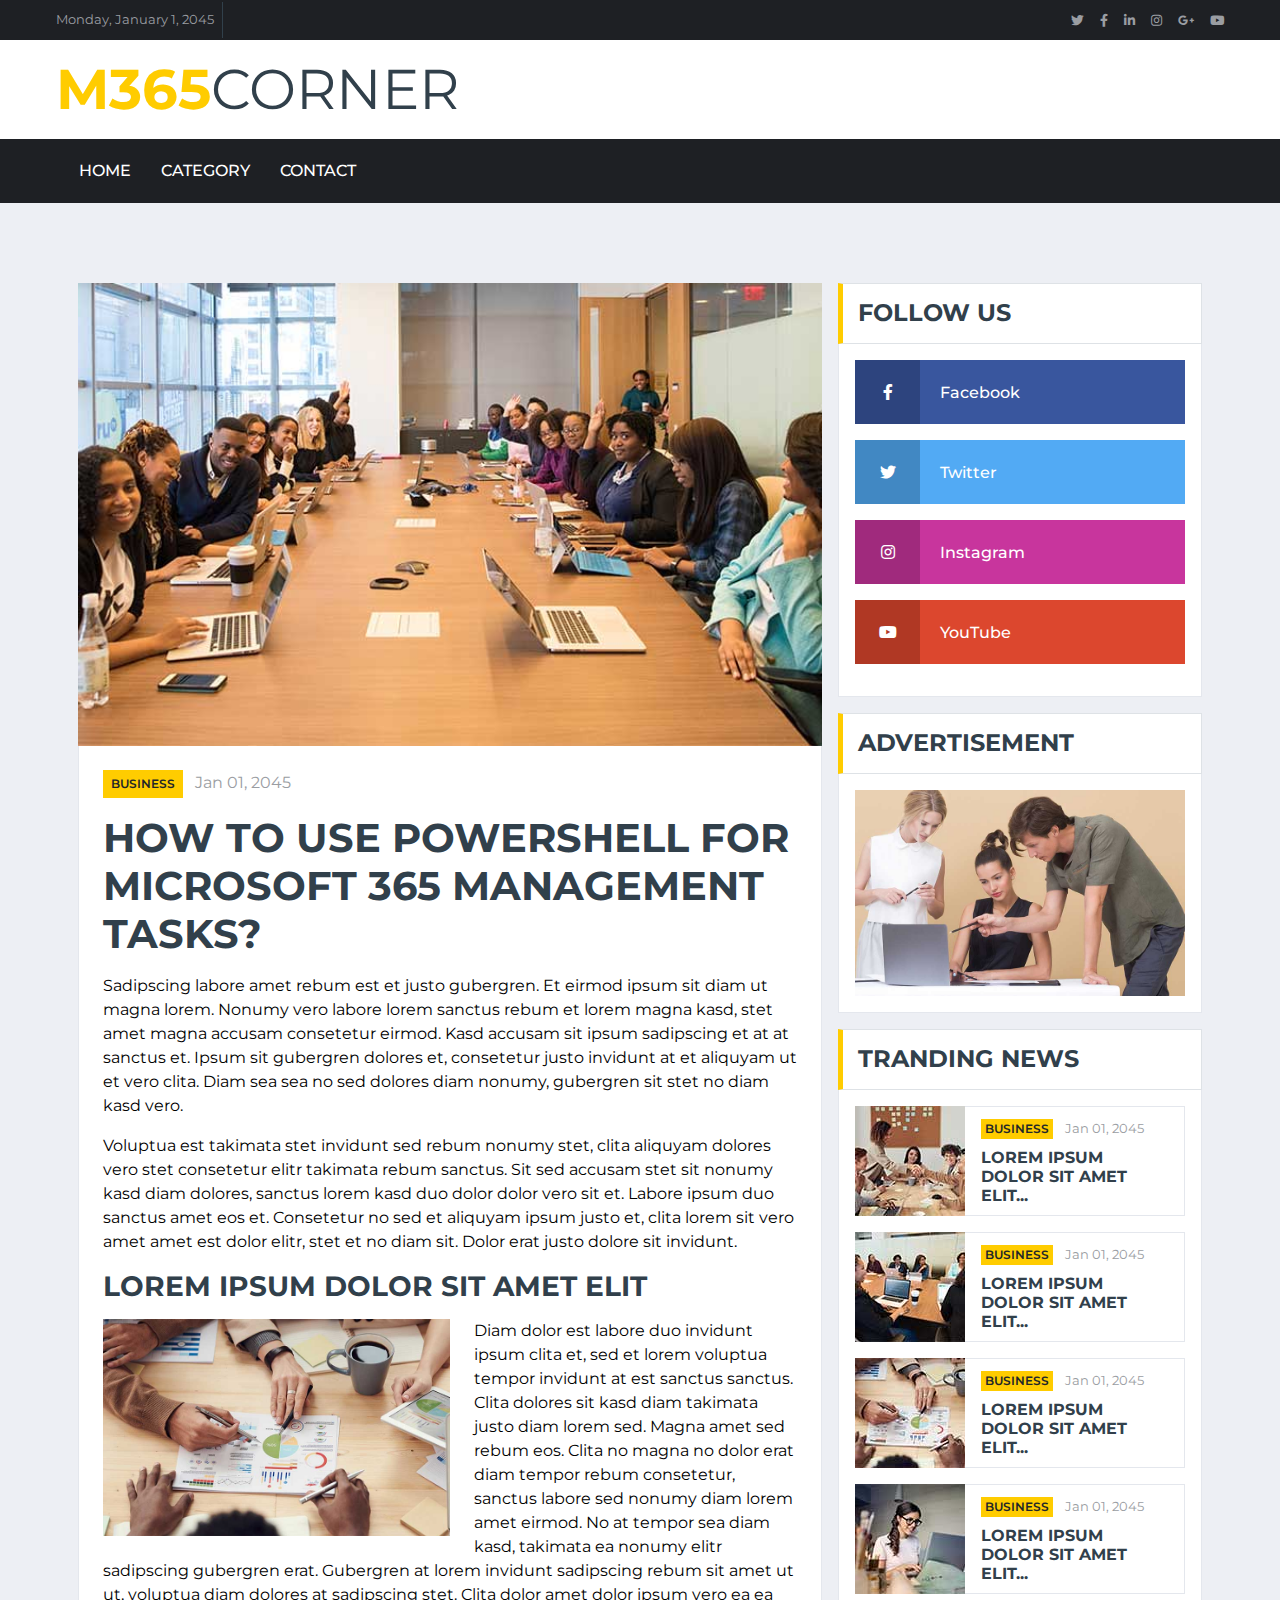
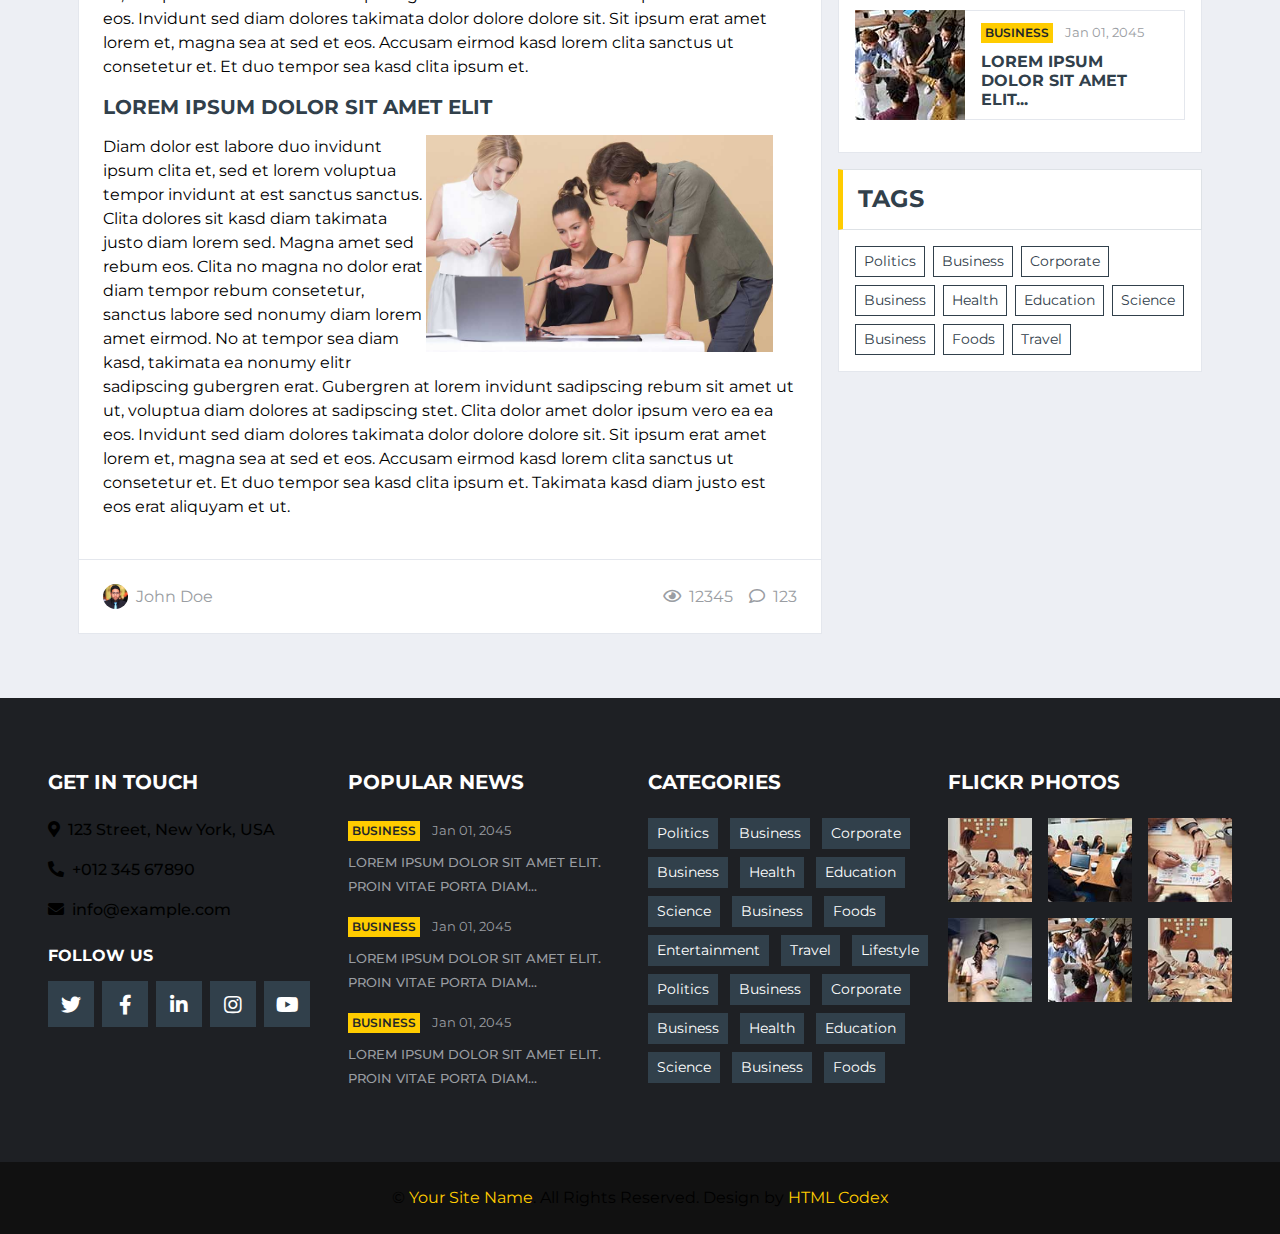
<file: single.html>
﻿<!DOCTYPE html>
<html lang="en">

<head>
    <meta charset="utf-8">
    <title>BizNews - Free News Website Template</title>
    <meta content="width=device-width, initial-scale=1.0" name="viewport">
    <meta content="Free HTML Templates" name="keywords">
    <meta content="Free HTML Templates" name="description">

    <!-- Favicon -->
    <link href="img/favicon.ico" rel="icon">

    <!-- Google Web Fonts -->
    <link rel="preconnect" href="https://fonts.gstatic.com">
    <link href="https://fonts.googleapis.com/css2?family=Montserrat:wght@400;500;600;700&display=swap" rel="stylesheet">  

    <!-- Font Awesome -->
    <link href="https://cdnjs.cloudflare.com/ajax/libs/font-awesome/5.15.0/css/all.min.css" rel="stylesheet">

    <!-- Libraries Stylesheet -->
    <link href="lib/owlcarousel/assets/owl.carousel.min.css" rel="stylesheet">

    <!-- Customized Bootstrap Stylesheet -->
    <link href="css/style.css" rel="stylesheet">
</head>

<body>
    <!-- Topbar Start -->
    <div class="container-fluid d-none d-lg-block">
        <div class="row align-items-center bg-dark px-lg-5">
            <div class="col-lg-9">
                <nav class="navbar navbar-expand-sm bg-dark p-0">
                    <ul class="navbar-nav ml-n2">
                        <li class="nav-item border-right border-secondary">
                            <a class="nav-link text-body small" href="#">Monday, January 1, 2045</a>
                        </li>
                        
                    </ul>
                </nav>
            </div>
            <div class="col-lg-3 text-right d-none d-md-block">
                <nav class="navbar navbar-expand-sm bg-dark p-0">
                    <ul class="navbar-nav ml-auto mr-n2">
                        <li class="nav-item">
                            <a class="nav-link text-body" href="#"><small class="fab fa-twitter"></small></a>
                        </li>
                        <li class="nav-item">
                            <a class="nav-link text-body" href="#"><small class="fab fa-facebook-f"></small></a>
                        </li>
                        <li class="nav-item">
                            <a class="nav-link text-body" href="#"><small class="fab fa-linkedin-in"></small></a>
                        </li>
                        <li class="nav-item">
                            <a class="nav-link text-body" href="#"><small class="fab fa-instagram"></small></a>
                        </li>
                        <li class="nav-item">
                            <a class="nav-link text-body" href="#"><small class="fab fa-google-plus-g"></small></a>
                        </li>
                        <li class="nav-item">
                            <a class="nav-link text-body" href="#"><small class="fab fa-youtube"></small></a>
                        </li>
                    </ul>
                </nav>
            </div>
        </div>
        <div class="row align-items-center bg-white py-3 px-lg-5">
            <div class="col-lg-4">
                <a href="index.html" class="navbar-brand p-0 d-none d-lg-block">
                    <h1 class="m-0 display-4 text-uppercase text-primary">m365<span class="text-secondary font-weight-normal">Corner</span></h1>
                </a>
            </div>
            <div class="col-lg-8 text-center text-lg-right">
                
            </div>
        </div>
    </div>
    <!-- Topbar End -->


    <!-- Navbar Start -->
    <div class="container-fluid p-0">
        <nav class="navbar navbar-expand-lg bg-dark navbar-dark py-2 py-lg-0 px-lg-5">
            <a href="index.html" class="navbar-brand d-block d-lg-none">
                <h1 class="m-0 display-4 text-uppercase text-primary">m365<span class="text-white font-weight-normal">Corner</span></h1>
            </a>
            <button type="button" class="navbar-toggler" data-toggle="collapse" data-target="#navbarCollapse">
                <span class="navbar-toggler-icon"></span>
            </button>
            <div class="collapse navbar-collapse justify-content-between px-0 px-lg-3" id="navbarCollapse">
                <div class="navbar-nav mr-auto py-0">
                    <a href="index.html" class="nav-item nav-link">Home</a>
                    <a href="category.html" class="nav-item nav-link">Category</a>
                    
                    <a href="contact.html" class="nav-item nav-link">Contact</a>
                </div>
                <div class="input-group ml-auto d-none d-lg-flex" style="width: 100%; max-width: 300px;">
                    
                </div>
            </div>
        </nav>
    </div>
    <!-- Navbar End -->


    <!-- Breaking News Start -->
    <div class="container-fluid mt-5 mb-3 pt-3">
        
    </div>
    <!-- Breaking News End -->


    <!-- News With Sidebar Start -->
    <div class="container-fluid">
        <div class="container">
            <div class="row">
                <div class="col-lg-8">
                    <!-- News Detail Start -->
                    <div class="position-relative mb-3">
                        <img class="img-fluid w-100" src="img/news-700x435-1.jpg" style="object-fit: cover;">
                        <div class="bg-white border border-top-0 p-4">
                            <div class="mb-3">
                                <a class="badge badge-primary text-uppercase font-weight-semi-bold p-2 mr-2"
                                    href="">Business</a>
                                <a class="text-body" href="">Jan 01, 2045</a>
                            </div>
                            <h1 class="mb-3 text-secondary text-uppercase font-weight-bold">How to use PowerShell for Microsoft 365 management tasks?</h1>
                            <p>Sadipscing labore amet rebum est et justo gubergren. Et eirmod ipsum sit diam ut
                                magna lorem. Nonumy vero labore lorem sanctus rebum et lorem magna kasd, stet
                                amet magna accusam consetetur eirmod. Kasd accusam sit ipsum sadipscing et at at
                                sanctus et. Ipsum sit gubergren dolores et, consetetur justo invidunt at et
                                aliquyam ut et vero clita. Diam sea sea no sed dolores diam nonumy, gubergren
                                sit stet no diam kasd vero.</p>
                            <p>Voluptua est takimata stet invidunt sed rebum nonumy stet, clita aliquyam dolores
                                vero stet consetetur elitr takimata rebum sanctus. Sit sed accusam stet sit
                                nonumy kasd diam dolores, sanctus lorem kasd duo dolor dolor vero sit et. Labore
                                ipsum duo sanctus amet eos et. Consetetur no sed et aliquyam ipsum justo et,
                                clita lorem sit vero amet amet est dolor elitr, stet et no diam sit. Dolor erat
                                justo dolore sit invidunt.</p>
                            <h3 class="text-uppercase font-weight-bold mb-3">Lorem ipsum dolor sit amet elit</h3>
                            <img class="img-fluid w-50 float-left mr-4 mb-2" src="img/news-800x500-1.jpg">
                            <p>Diam dolor est labore duo invidunt ipsum clita et, sed et lorem voluptua tempor
                                invidunt at est sanctus sanctus. Clita dolores sit kasd diam takimata justo diam
                                lorem sed. Magna amet sed rebum eos. Clita no magna no dolor erat diam tempor
                                rebum consetetur, sanctus labore sed nonumy diam lorem amet eirmod. No at tempor
                                sea diam kasd, takimata ea nonumy elitr sadipscing gubergren erat. Gubergren at
                                lorem invidunt sadipscing rebum sit amet ut ut, voluptua diam dolores at
                                sadipscing stet. Clita dolor amet dolor ipsum vero ea ea eos. Invidunt sed diam
                                dolores takimata dolor dolore dolore sit. Sit ipsum erat amet lorem et, magna
                                sea at sed et eos. Accusam eirmod kasd lorem clita sanctus ut consetetur et. Et
                                duo tempor sea kasd clita ipsum et.</p>
                            <h5 class="text-uppercase font-weight-bold mb-3">Lorem ipsum dolor sit amet elit</h5>
                            <img class="img-fluid w-50 float-right mr-4 mb-2" src="img/news-800x500-2.jpg">
                            <p>Diam dolor est labore duo invidunt ipsum clita et, sed et lorem voluptua tempor
                                invidunt at est sanctus sanctus. Clita dolores sit kasd diam takimata justo diam
                                lorem sed. Magna amet sed rebum eos. Clita no magna no dolor erat diam tempor
                                rebum consetetur, sanctus labore sed nonumy diam lorem amet eirmod. No at tempor
                                sea diam kasd, takimata ea nonumy elitr sadipscing gubergren erat. Gubergren at
                                lorem invidunt sadipscing rebum sit amet ut ut, voluptua diam dolores at
                                sadipscing stet. Clita dolor amet dolor ipsum vero ea ea eos. Invidunt sed diam
                                dolores takimata dolor dolore dolore sit. Sit ipsum erat amet lorem et, magna
                                sea at sed et eos. Accusam eirmod kasd lorem clita sanctus ut consetetur et. Et
                                duo tempor sea kasd clita ipsum et. Takimata kasd diam justo est eos erat
                                aliquyam et ut.</p>
                        </div>
                        <div class="d-flex justify-content-between bg-white border border-top-0 p-4">
                            <div class="d-flex align-items-center">
                                <img class="rounded-circle mr-2" src="img/user.jpg" width="25" height="25" alt="">
                                <span>John Doe</span>
                            </div>
                            <div class="d-flex align-items-center">
                                <span class="ml-3"><i class="far fa-eye mr-2"></i>12345</span>
                                <span class="ml-3"><i class="far fa-comment mr-2"></i>123</span>
                            </div>
                        </div>
                    </div>
                    <!-- News Detail End -->

                    

                    
                </div>

                <div class="col-lg-4">
                    <!-- Social Follow Start -->
                    <div class="mb-3">
                        <div class="section-title mb-0">
                            <h4 class="m-0 text-uppercase font-weight-bold">Follow Us</h4>
                        </div>
                        <div class="bg-white border border-top-0 p-3">
                            <a href="" class="d-block w-100 text-white text-decoration-none mb-3" style="background: #39569E;">
                                <i class="fab fa-facebook-f text-center py-4 mr-3" style="width: 65px; background: rgba(0, 0, 0, .2);"></i>
                                <span class="font-weight-medium">Facebook</span>
                            </a>
                            <a href="" class="d-block w-100 text-white text-decoration-none mb-3" style="background: #52AAF4;">
                                <i class="fab fa-twitter text-center py-4 mr-3" style="width: 65px; background: rgba(0, 0, 0, .2);"></i>
                                <span class="font-weight-medium">Twitter</span>
                            </a>
                            
                            <a href="" class="d-block w-100 text-white text-decoration-none mb-3" style="background: #C8359D;">
                                <i class="fab fa-instagram text-center py-4 mr-3" style="width: 65px; background: rgba(0, 0, 0, .2);"></i>
                                <span class="font-weight-medium">Instagram</span>
                            </a>
                            <a href="" class="d-block w-100 text-white text-decoration-none mb-3" style="background: #DC472E;">
                                <i class="fab fa-youtube text-center py-4 mr-3" style="width: 65px; background: rgba(0, 0, 0, .2);"></i>
                                <span class="font-weight-medium">YouTube</span>
                            </a>
                            
                        </div>
                    </div>
                    <!-- Social Follow End -->

                    <!-- Ads Start -->
                    <div class="mb-3">
                        <div class="section-title mb-0">
                            <h4 class="m-0 text-uppercase font-weight-bold">Advertisement</h4>
                        </div>
                        <div class="bg-white text-center border border-top-0 p-3">
                            <a href=""><img class="img-fluid" src="img/news-800x500-2.jpg" alt=""></a>
                        </div>
                    </div>
                    <!-- Ads End -->

                    <!-- Popular News Start -->
                    <div class="mb-3">
                        <div class="section-title mb-0">
                            <h4 class="m-0 text-uppercase font-weight-bold">Tranding News</h4>
                        </div>
                        <div class="bg-white border border-top-0 p-3">
                            <div class="d-flex align-items-center bg-white mb-3" style="height: 110px;">
                                <img class="img-fluid" src="img/news-110x110-1.jpg" alt="">
                                <div class="w-100 h-100 px-3 d-flex flex-column justify-content-center border border-left-0">
                                    <div class="mb-2">
                                        <a class="badge badge-primary text-uppercase font-weight-semi-bold p-1 mr-2" href="">Business</a>
                                        <a class="text-body" href=""><small>Jan 01, 2045</small></a>
                                    </div>
                                    <a class="h6 m-0 text-secondary text-uppercase font-weight-bold" href="">Lorem ipsum dolor sit amet elit...</a>
                                </div>
                            </div>
                            <div class="d-flex align-items-center bg-white mb-3" style="height: 110px;">
                                <img class="img-fluid" src="img/news-110x110-2.jpg" alt="">
                                <div class="w-100 h-100 px-3 d-flex flex-column justify-content-center border border-left-0">
                                    <div class="mb-2">
                                        <a class="badge badge-primary text-uppercase font-weight-semi-bold p-1 mr-2" href="">Business</a>
                                        <a class="text-body" href=""><small>Jan 01, 2045</small></a>
                                    </div>
                                    <a class="h6 m-0 text-secondary text-uppercase font-weight-bold" href="">Lorem ipsum dolor sit amet elit...</a>
                                </div>
                            </div>
                            <div class="d-flex align-items-center bg-white mb-3" style="height: 110px;">
                                <img class="img-fluid" src="img/news-110x110-3.jpg" alt="">
                                <div class="w-100 h-100 px-3 d-flex flex-column justify-content-center border border-left-0">
                                    <div class="mb-2">
                                        <a class="badge badge-primary text-uppercase font-weight-semi-bold p-1 mr-2" href="">Business</a>
                                        <a class="text-body" href=""><small>Jan 01, 2045</small></a>
                                    </div>
                                    <a class="h6 m-0 text-secondary text-uppercase font-weight-bold" href="">Lorem ipsum dolor sit amet elit...</a>
                                </div>
                            </div>
                            <div class="d-flex align-items-center bg-white mb-3" style="height: 110px;">
                                <img class="img-fluid" src="img/news-110x110-4.jpg" alt="">
                                <div class="w-100 h-100 px-3 d-flex flex-column justify-content-center border border-left-0">
                                    <div class="mb-2">
                                        <a class="badge badge-primary text-uppercase font-weight-semi-bold p-1 mr-2" href="">Business</a>
                                        <a class="text-body" href=""><small>Jan 01, 2045</small></a>
                                    </div>
                                    <a class="h6 m-0 text-secondary text-uppercase font-weight-bold" href="">Lorem ipsum dolor sit amet elit...</a>
                                </div>
                            </div>
                            <div class="d-flex align-items-center bg-white mb-3" style="height: 110px;">
                                <img class="img-fluid" src="img/news-110x110-5.jpg" alt="">
                                <div class="w-100 h-100 px-3 d-flex flex-column justify-content-center border border-left-0">
                                    <div class="mb-2">
                                        <a class="badge badge-primary text-uppercase font-weight-semi-bold p-1 mr-2" href="">Business</a>
                                        <a class="text-body" href=""><small>Jan 01, 2045</small></a>
                                    </div>
                                    <a class="h6 m-0 text-secondary text-uppercase font-weight-bold" href="">Lorem ipsum dolor sit amet elit...</a>
                                </div>
                            </div>
                        </div>
                    </div>
                    <!-- Popular News End -->

                    

                    <!-- Tags Start -->
                    <div class="mb-3">
                        <div class="section-title mb-0">
                            <h4 class="m-0 text-uppercase font-weight-bold">Tags</h4>
                        </div>
                        <div class="bg-white border border-top-0 p-3">
                            <div class="d-flex flex-wrap m-n1">
                                <a href="" class="btn btn-sm btn-outline-secondary m-1">Politics</a>
                                <a href="" class="btn btn-sm btn-outline-secondary m-1">Business</a>
                                <a href="" class="btn btn-sm btn-outline-secondary m-1">Corporate</a>
                                <a href="" class="btn btn-sm btn-outline-secondary m-1">Business</a>
                                <a href="" class="btn btn-sm btn-outline-secondary m-1">Health</a>
                                <a href="" class="btn btn-sm btn-outline-secondary m-1">Education</a>
                                <a href="" class="btn btn-sm btn-outline-secondary m-1">Science</a>
                                <a href="" class="btn btn-sm btn-outline-secondary m-1">Business</a>
                                <a href="" class="btn btn-sm btn-outline-secondary m-1">Foods</a>
                                <a href="" class="btn btn-sm btn-outline-secondary m-1">Travel</a>
                            </div>
                        </div>
                    </div>
                    <!-- Tags End -->
                </div>
            </div>
        </div>
    </div>
    <!-- News With Sidebar End -->


    <!-- Footer Start -->
    <div class="container-fluid bg-dark pt-5 px-sm-3 px-md-5 mt-5">
        <div class="row py-4">
            <div class="col-lg-3 col-md-6 mb-5">
                <h5 class="mb-4 text-white text-uppercase font-weight-bold">Get In Touch</h5>
                <p class="font-weight-medium"><i class="fa fa-map-marker-alt mr-2"></i>123 Street, New York, USA</p>
                <p class="font-weight-medium"><i class="fa fa-phone-alt mr-2"></i>+012 345 67890</p>
                <p class="font-weight-medium"><i class="fa fa-envelope mr-2"></i>info@example.com</p>
                <h6 class="mt-4 mb-3 text-white text-uppercase font-weight-bold">Follow Us</h6>
                <div class="d-flex justify-content-start">
                    <a class="btn btn-lg btn-secondary btn-lg-square mr-2" href="#"><i class="fab fa-twitter"></i></a>
                    <a class="btn btn-lg btn-secondary btn-lg-square mr-2" href="#"><i class="fab fa-facebook-f"></i></a>
                    <a class="btn btn-lg btn-secondary btn-lg-square mr-2" href="#"><i class="fab fa-linkedin-in"></i></a>
                    <a class="btn btn-lg btn-secondary btn-lg-square mr-2" href="#"><i class="fab fa-instagram"></i></a>
                    <a class="btn btn-lg btn-secondary btn-lg-square" href="#"><i class="fab fa-youtube"></i></a>
                </div>
            </div>
            <div class="col-lg-3 col-md-6 mb-5">
                <h5 class="mb-4 text-white text-uppercase font-weight-bold">Popular News</h5>
                <div class="mb-3">
                    <div class="mb-2">
                        <a class="badge badge-primary text-uppercase font-weight-semi-bold p-1 mr-2" href="">Business</a>
                        <a class="text-body" href=""><small>Jan 01, 2045</small></a>
                    </div>
                    <a class="small text-body text-uppercase font-weight-medium" href="">Lorem ipsum dolor sit amet elit. Proin vitae porta diam...</a>
                </div>
                <div class="mb-3">
                    <div class="mb-2">
                        <a class="badge badge-primary text-uppercase font-weight-semi-bold p-1 mr-2" href="">Business</a>
                        <a class="text-body" href=""><small>Jan 01, 2045</small></a>
                    </div>
                    <a class="small text-body text-uppercase font-weight-medium" href="">Lorem ipsum dolor sit amet elit. Proin vitae porta diam...</a>
                </div>
                <div class="">
                    <div class="mb-2">
                        <a class="badge badge-primary text-uppercase font-weight-semi-bold p-1 mr-2" href="">Business</a>
                        <a class="text-body" href=""><small>Jan 01, 2045</small></a>
                    </div>
                    <a class="small text-body text-uppercase font-weight-medium" href="">Lorem ipsum dolor sit amet elit. Proin vitae porta diam...</a>
                </div>
            </div>
            <div class="col-lg-3 col-md-6 mb-5">
                <h5 class="mb-4 text-white text-uppercase font-weight-bold">Categories</h5>
                <div class="m-n1">
                    <a href="" class="btn btn-sm btn-secondary m-1">Politics</a>
                    <a href="" class="btn btn-sm btn-secondary m-1">Business</a>
                    <a href="" class="btn btn-sm btn-secondary m-1">Corporate</a>
                    <a href="" class="btn btn-sm btn-secondary m-1">Business</a>
                    <a href="" class="btn btn-sm btn-secondary m-1">Health</a>
                    <a href="" class="btn btn-sm btn-secondary m-1">Education</a>
                    <a href="" class="btn btn-sm btn-secondary m-1">Science</a>
                    <a href="" class="btn btn-sm btn-secondary m-1">Business</a>
                    <a href="" class="btn btn-sm btn-secondary m-1">Foods</a>
                    <a href="" class="btn btn-sm btn-secondary m-1">Entertainment</a>
                    <a href="" class="btn btn-sm btn-secondary m-1">Travel</a>
                    <a href="" class="btn btn-sm btn-secondary m-1">Lifestyle</a>
                    <a href="" class="btn btn-sm btn-secondary m-1">Politics</a>
                    <a href="" class="btn btn-sm btn-secondary m-1">Business</a>
                    <a href="" class="btn btn-sm btn-secondary m-1">Corporate</a>
                    <a href="" class="btn btn-sm btn-secondary m-1">Business</a>
                    <a href="" class="btn btn-sm btn-secondary m-1">Health</a>
                    <a href="" class="btn btn-sm btn-secondary m-1">Education</a>
                    <a href="" class="btn btn-sm btn-secondary m-1">Science</a>
                    <a href="" class="btn btn-sm btn-secondary m-1">Business</a>
                    <a href="" class="btn btn-sm btn-secondary m-1">Foods</a>
                </div>
            </div>
            <div class="col-lg-3 col-md-6 mb-5">
                <h5 class="mb-4 text-white text-uppercase font-weight-bold">Flickr Photos</h5>
                <div class="row">
                    <div class="col-4 mb-3">
                        <a href=""><img class="w-100" src="img/news-110x110-1.jpg" alt=""></a>
                    </div>
                    <div class="col-4 mb-3">
                        <a href=""><img class="w-100" src="img/news-110x110-2.jpg" alt=""></a>
                    </div>
                    <div class="col-4 mb-3">
                        <a href=""><img class="w-100" src="img/news-110x110-3.jpg" alt=""></a>
                    </div>
                    <div class="col-4 mb-3">
                        <a href=""><img class="w-100" src="img/news-110x110-4.jpg" alt=""></a>
                    </div>
                    <div class="col-4 mb-3">
                        <a href=""><img class="w-100" src="img/news-110x110-5.jpg" alt=""></a>
                    </div>
                    <div class="col-4 mb-3">
                        <a href=""><img class="w-100" src="img/news-110x110-1.jpg" alt=""></a>
                    </div>
                </div>
            </div>
        </div>
    </div>
    <div class="container-fluid py-4 px-sm-3 px-md-5" style="background: #111111;">
        <p class="m-0 text-center">&copy; <a href="#">Your Site Name</a>. All Rights Reserved. 
		
		<!--/*** This template is free as long as you keep the footer author’s credit link/attribution link/backlink. If you'd like to use the template without the footer author’s credit link/attribution link/backlink, you can purchase the Credit Removal License from "https://htmlcodex.com/credit-removal". Thank you for your support. ***/-->
		Design by <a href="https://htmlcodex.com">HTML Codex</a></p>
    </div>
    <!-- Footer End -->


    <!-- Back to Top -->
    <a href="#" class="btn btn-primary btn-square back-to-top"><i class="fa fa-arrow-up"></i></a>


    <!-- JavaScript Libraries -->
    <script src="https://code.jquery.com/jquery-3.4.1.min.js"></script>
    <script src="https://stackpath.bootstrapcdn.com/bootstrap/4.4.1/js/bootstrap.bundle.min.js"></script>
    <script src="lib/easing/easing.min.js"></script>
    <script src="lib/owlcarousel/owl.carousel.min.js"></script>

    <!-- Template Javascript -->
    <script src="js/main.js"></script>
</body>

</html>
</file>
<file: css/style.css>
/******* Bootstrap Theming ********/
/*!
 * Bootstrap v4.5.3 (https://getbootstrap.com/)
 * Copyright 2011-2020 The Bootstrap Authors
 * Copyright 2011-2020 Twitter, Inc.
 * Licensed under MIT (https://github.com/twbs/bootstrap/blob/main/LICENSE)
 */
:root {
  --blue: #007bff;
  --indigo: #6610f2;
  --purple: #6f42c1;
  --pink: #e83e8c;
  --red: #dc3545;
  --orange: #fd7e14;
  --yellow: #ffc107;
  --green: #28a745;
  --teal: #20c997;
  --cyan: #17a2b8;
  --white: #fff;
  --gray: #6c757d;
  --gray-dark: #343a40;
  --primary: #FFCC00;
  --secondary: #31404B;
  --success: #28a745;
  --info: #17a2b8;
  --warning: #ffc107;
  --danger: #dc3545;
  --light: #FFFFFF;
  --dark: #1E2024;
  --breakpoint-xs: 0;
  --breakpoint-sm: 576px;
  --breakpoint-md: 768px;
  --breakpoint-lg: 992px;
  --breakpoint-xl: 1200px;
  --font-family-sans-serif: "Montserrat", sans-serif;
  --font-family-monospace: SFMono-Regular, Menlo, Monaco, Consolas, "Liberation Mono", "Courier New", monospace;
}

*,
*::before,
*::after {
  box-sizing: border-box;
}

html {
  font-family: sans-serif;
  line-height: 1.15;
  -webkit-text-size-adjust: 100%;
  -webkit-tap-highlight-color: rgba(0, 0, 0, 0);
}

article, aside, figcaption, figure, footer, header, hgroup, main, nav, section {
  display: block;
}

body {
  margin: 0;
  font-family: "Montserrat", sans-serif;
  font-size: 1rem;
  font-weight: 400;
  line-height: 1.5;
  color: #9A9DA2;
  text-align: left;
  background-color: #EDEFF4;
}

[tabindex="-1"]:focus:not(:focus-visible) {
  outline: 0 !important;
}

hr {
  box-sizing: content-box;
  height: 0;
  overflow: visible;
}



h1, h2, h3, h4, h5, h6 {
  margin-top: 0;
  margin-bottom: 0.5rem;
  
}

p {
  margin-top: 0;
  margin-bottom: 1rem;
  color:black;
}

abbr[title],
abbr[data-original-title] {
  text-decoration: underline;
  text-decoration: underline dotted;
  cursor: help;
  border-bottom: 0;
  text-decoration-skip-ink: none;
}

address {
  margin-bottom: 1rem;
  font-style: normal;
  line-height: inherit;
}

ol,
ul,
dl {
  margin-top: 0;
  margin-bottom: 1rem;
  color:black;
}

ol ol,
ul ul,
ol ul,
ul ol {
  margin-bottom: 0;
}

dt {
  font-weight: 700;
}

dd {
  margin-bottom: .5rem;
  margin-left: 0;
}

blockquote {
  margin: 0 0 1rem;
}

b,
strong {
  font-weight: bolder;
}

small {
  font-size: 80%;
}

sub,
sup {
  position: relative;
  font-size: 75%;
  line-height: 0;
  vertical-align: baseline;
}

sub {
  bottom: -.25em;
}

sup {
  top: -.5em;
}

a {
  color: #FFCC00;
  text-decoration: none;
  background-color: transparent;
}

a:hover {
  color: #b38f00;
  text-decoration: underline;
}

a:not([href]):not([class]) {
  color: inherit;
  text-decoration: none;
}

a:not([href]):not([class]):hover {
  color: inherit;
  text-decoration: none;
}

pre,
code,
kbd,
samp {
  font-family: SFMono-Regular, Menlo, Monaco, Consolas, "Liberation Mono", "Courier New", monospace;
  font-size: 1em;
}

pre {
  margin-top: 0;
  margin-bottom: 1rem;
  overflow: auto;
  -ms-overflow-style: scrollbar;
}

figure {
  margin: 0 0 1rem;
}

img {
  vertical-align: middle;
  border-style: none;
}

svg {
  overflow: hidden;
  vertical-align: middle;
}

table {
  border-collapse: collapse;
  width:500px;
}

caption {
  padding-top: 0.75rem;
  padding-bottom: 0.75rem;
  color: #6c757d;
  text-align: left;
  caption-side: bottom;
}

th {
  text-align: inherit;
  text-align: -webkit-match-parent;
}

label {
  display: inline-block;
  margin-bottom: 0.5rem;
}

button {
  border-radius: 0;
}

button:focus {
  outline: 1px dotted;
  outline: 5px auto -webkit-focus-ring-color;
}

input,
button,
select,
optgroup,
textarea {
  margin: 0;
  font-family: inherit;
  font-size: inherit;
  line-height: inherit;
}

button,
input {
  overflow: visible;
}

button,
select {
  text-transform: none;
}

[role="button"] {
  cursor: pointer;
}

select {
  word-wrap: normal;
}

button,
[type="button"],
[type="reset"],
[type="submit"] {
  -webkit-appearance: button;
}

button:not(:disabled),
[type="button"]:not(:disabled),
[type="reset"]:not(:disabled),
[type="submit"]:not(:disabled) {
  cursor: pointer;
}

button::-moz-focus-inner,
[type="button"]::-moz-focus-inner,
[type="reset"]::-moz-focus-inner,
[type="submit"]::-moz-focus-inner {
  padding: 0;
  border-style: none;
}

input[type="radio"],
input[type="checkbox"] {
  box-sizing: border-box;
  padding: 0;
}

textarea {
  overflow: auto;
  resize: vertical;
}

fieldset {
  min-width: 0;
  padding: 0;
  margin: 0;
  border: 0;
}

legend {
  display: block;
  width: 100%;
  max-width: 100%;
  padding: 0;
  margin-bottom: .5rem;
  font-size: 1.5rem;
  line-height: inherit;
  color: inherit;
  white-space: normal;
}

@media (max-width: 1200px) {
  legend {
    font-size: calc(1.275rem + 0.3vw) ;
  }
}

progress {
  vertical-align: baseline;
}

[type="number"]::-webkit-inner-spin-button,
[type="number"]::-webkit-outer-spin-button {
  height: auto;
}

[type="search"] {
  outline-offset: -2px;
  -webkit-appearance: none;
}

[type="search"]::-webkit-search-decoration {
  -webkit-appearance: none;
}

::-webkit-file-upload-button {
  font: inherit;
  -webkit-appearance: button;
}

output {
  display: inline-block;
}

summary {
  display: list-item;
  cursor: pointer;
}

template {
  display: none;
}

[hidden] {
  display: none !important;
}

h1, h2, h3, h4, h5, h6,
.h1, .h2, .h3, .h4, .h5, .h6 {
  margin-bottom: 0.5rem;
  font-weight: 500;
  line-height: 1.2;
  color: #31404B;
}

h1, .h1 {
  font-size: 2.5rem;
}

@media (max-width: 1200px) {
  h1, .h1 {
    font-size: calc(1.375rem + 1.5vw) ;
  }
}

h2, .h2 {
  font-size: 2rem;
}

@media (max-width: 1200px) {
  h2, .h2 {
    font-size: calc(1.325rem + 0.9vw) ;
  }
}

h3, .h3 {
  font-size: 1.75rem;
}

@media (max-width: 1200px) {
  h3, .h3 {
    font-size: calc(1.3rem + 0.6vw) ;
  }
}

h4, .h4 {
  font-size: 1.5rem;
}

@media (max-width: 1200px) {
  h4, .h4 {
    font-size: calc(1.275rem + 0.3vw) ;
  }
}

h5, .h5 {
  font-size: 1.25rem;
}

h6, .h6 {
  font-size: 1rem;
}

.lead {
  font-size: 1.25rem;
  font-weight: 300;
}

.display-1 {
  font-size: 6rem;
  font-weight: 300;
  line-height: 1.2;
}

@media (max-width: 1200px) {
  .display-1 {
    font-size: calc(1.725rem + 5.7vw) ;
  }
}

.display-2 {
  font-size: 5.5rem;
  font-weight: 300;
  line-height: 1.2;
}

@media (max-width: 1200px) {
  .display-2 {
    font-size: calc(1.675rem + 5.1vw) ;
  }
}

.display-3 {
  font-size: 4.5rem;
  font-weight: 300;
  line-height: 1.2;
}

@media (max-width: 1200px) {
  .display-3 {
    font-size: calc(1.575rem + 3.9vw) ;
  }
}

.display-4 {
  font-size: 3.5rem;
  font-weight: 300;
  line-height: 1.2;
}

@media (max-width: 1200px) {
  .display-4 {
    font-size: calc(1.475rem + 2.7vw) ;
  }
}

hr {
  margin-top: 1rem;
  margin-bottom: 1rem;
  border: 0;
  border-top: 1px solid rgba(0, 0, 0, 0.1);
}

small,
.small {
  font-size: 80%;
  font-weight: 400;
}

mark,
.mark {
  padding: 0.2em;
  background-color: #fcf8e3;
}

.list-unstyled {
  padding-left: 0;
  list-style: none;
}

.list-inline {
  padding-left: 0;
  list-style: none;
}

.list-inline-item {
  display: inline-block;
}

.list-inline-item:not(:last-child) {
  margin-right: 0.5rem;
}

.initialism {
  font-size: 90%;
  text-transform: uppercase;
}

.blockquote {
  margin-bottom: 1rem;
  font-size: 1.25rem;
}

.blockquote-footer {
  display: block;
  font-size: 80%;
  color: #6c757d;
}

.blockquote-footer::before {
  content: "\2014\00A0";
}

.img-fluid {
  max-width: 100%;
  height: auto;
}

.img-thumbnail {
  padding: 0.25rem;
  background-color: #EDEFF4;
  border: 1px solid #dee2e6;
  max-width: 100%;
  height: auto;
}

.figure {
  display: inline-block;
}

.figure-img {
  margin-bottom: 0.5rem;
  line-height: 1;
}

.figure-caption {
  font-size: 90%;
  color: #6c757d;
}

code {
  font-size: 87.5%;
  color: #e83e8c;
  word-wrap: break-word;
}

a > code {
  color: inherit;
}

kbd {
  padding: 0.2rem 0.4rem;
  font-size: 87.5%;
  color: #fff;
  background-color: #212529;
}

kbd kbd {
  padding: 0;
  font-size: 100%;
  font-weight: 700;
}

pre {
  display: block;
  font-size: 87.5%;
  color: #212529;
}

pre code {
  font-size: inherit;
  color: inherit;
  word-break: normal;
}

.pre-scrollable {
  max-height: 340px;
  overflow-y: scroll;
}

.container,
.container-fluid,
.container-sm,
.container-md,
.container-lg,
.container-xl {
  width: 100%;
  padding-right: 0.5rem;
  padding-left: 0.5rem;
  margin-right: auto;
  margin-left: auto;
}

@media (min-width: 576px) {
  .container, .container-sm {
    max-width: 540px;
  }
}

@media (min-width: 768px) {
  .container, .container-sm, .container-md {
    max-width: 720px;
  }
}

@media (min-width: 992px) {
  .container, .container-sm, .container-md, .container-lg {
    max-width: 960px;
  }
}

@media (min-width: 1200px) {
  .container, .container-sm, .container-md, .container-lg, .container-xl {
    max-width: 1140px;
  }
}

.row {
  display: flex;
  flex-wrap: wrap;
  margin-right: -0.5rem;
  margin-left: -0.5rem;
}

.no-gutters {
  margin-right: 0;
  margin-left: 0;
}

.no-gutters > .col,
.no-gutters > [class*="col-"] {
  padding-right: 0;
  padding-left: 0;
}

.col-1, .col-2, .col-3, .col-4, .col-5, .col-6, .col-7, .col-8, .col-9, .col-10, .col-11, .col-12, .col,
.col-auto, .col-sm-1, .col-sm-2, .col-sm-3, .col-sm-4, .col-sm-5, .col-sm-6, .col-sm-7, .col-sm-8, .col-sm-9, .col-sm-10, .col-sm-11, .col-sm-12, .col-sm,
.col-sm-auto, .col-md-1, .col-md-2, .col-md-3, .col-md-4, .col-md-5, .col-md-6, .col-md-7, .col-md-8, .col-md-9, .col-md-10, .col-md-11, .col-md-12, .col-md,
.col-md-auto, .col-lg-1, .col-lg-2, .col-lg-3, .col-lg-4, .col-lg-5, .col-lg-6, .col-lg-7, .col-lg-8, .col-lg-9, .col-lg-10, .col-lg-11, .col-lg-12, .col-lg,
.col-lg-auto, .col-xl-1, .col-xl-2, .col-xl-3, .col-xl-4, .col-xl-5, .col-xl-6, .col-xl-7, .col-xl-8, .col-xl-9, .col-xl-10, .col-xl-11, .col-xl-12, .col-xl,
.col-xl-auto {
  position: relative;
  width: 100%;
  padding-right: 0.5rem;
  padding-left: 0.5rem;
}

.col {
  flex-basis: 0;
  flex-grow: 1;
  max-width: 100%;
}

.row-cols-1 > * {
  flex: 0 0 100%;
  max-width: 100%;
}

.row-cols-2 > * {
  flex: 0 0 50%;
  max-width: 50%;
}

.row-cols-3 > * {
  flex: 0 0 33.33333%;
  max-width: 33.33333%;
}

.row-cols-4 > * {
  flex: 0 0 25%;
  max-width: 25%;
}

.row-cols-5 > * {
  flex: 0 0 20%;
  max-width: 20%;
}

.row-cols-6 > * {
  flex: 0 0 16.66667%;
  max-width: 16.66667%;
}

.col-auto {
  flex: 0 0 auto;
  width: auto;
  max-width: 100%;
}

.col-1 {
  flex: 0 0 8.33333%;
  max-width: 8.33333%;
}

.col-2 {
  flex: 0 0 16.66667%;
  max-width: 16.66667%;
}

.col-3 {
  flex: 0 0 25%;
  max-width: 25%;
}

.col-4 {
  flex: 0 0 33.33333%;
  max-width: 33.33333%;
}

.col-5 {
  flex: 0 0 41.66667%;
  max-width: 41.66667%;
}

.col-6 {
  flex: 0 0 50%;
  max-width: 50%;
}

.col-7 {
  flex: 0 0 58.33333%;
  max-width: 58.33333%;
}

.col-8 {
  flex: 0 0 66.66667%;
  max-width: 66.66667%;
}

.col-9 {
  flex: 0 0 75%;
  max-width: 75%;
}

.col-10 {
  flex: 0 0 83.33333%;
  max-width: 83.33333%;
}

.col-11 {
  flex: 0 0 91.66667%;
  max-width: 91.66667%;
}

.col-12 {
  flex: 0 0 100%;
  max-width: 100%;
}

.order-first {
  order: -1;
}

.order-last {
  order: 13;
}

.order-0 {
  order: 0;
}

.order-1 {
  order: 1;
}

.order-2 {
  order: 2;
}

.order-3 {
  order: 3;
}

.order-4 {
  order: 4;
}

.order-5 {
  order: 5;
}

.order-6 {
  order: 6;
}

.order-7 {
  order: 7;
}

.order-8 {
  order: 8;
}

.order-9 {
  order: 9;
}

.order-10 {
  order: 10;
}

.order-11 {
  order: 11;
}

.order-12 {
  order: 12;
}

.offset-1 {
  margin-left: 8.33333%;
}

.offset-2 {
  margin-left: 16.66667%;
}

.offset-3 {
  margin-left: 25%;
}

.offset-4 {
  margin-left: 33.33333%;
}

.offset-5 {
  margin-left: 41.66667%;
}

.offset-6 {
  margin-left: 50%;
}

.offset-7 {
  margin-left: 58.33333%;
}

.offset-8 {
  margin-left: 66.66667%;
}

.offset-9 {
  margin-left: 75%;
}

.offset-10 {
  margin-left: 83.33333%;
}

.offset-11 {
  margin-left: 91.66667%;
}

@media (min-width: 576px) {
  .col-sm {
    flex-basis: 0;
    flex-grow: 1;
    max-width: 100%;
  }
  .row-cols-sm-1 > * {
    flex: 0 0 100%;
    max-width: 100%;
  }
  .row-cols-sm-2 > * {
    flex: 0 0 50%;
    max-width: 50%;
  }
  .row-cols-sm-3 > * {
    flex: 0 0 33.33333%;
    max-width: 33.33333%;
  }
  .row-cols-sm-4 > * {
    flex: 0 0 25%;
    max-width: 25%;
  }
  .row-cols-sm-5 > * {
    flex: 0 0 20%;
    max-width: 20%;
  }
  .row-cols-sm-6 > * {
    flex: 0 0 16.66667%;
    max-width: 16.66667%;
  }
  .col-sm-auto {
    flex: 0 0 auto;
    width: auto;
    max-width: 100%;
  }
  .col-sm-1 {
    flex: 0 0 8.33333%;
    max-width: 8.33333%;
  }
  .col-sm-2 {
    flex: 0 0 16.66667%;
    max-width: 16.66667%;
  }
  .col-sm-3 {
    flex: 0 0 25%;
    max-width: 25%;
  }
  .col-sm-4 {
    flex: 0 0 33.33333%;
    max-width: 33.33333%;
  }
  .col-sm-5 {
    flex: 0 0 41.66667%;
    max-width: 41.66667%;
  }
  .col-sm-6 {
    flex: 0 0 50%;
    max-width: 50%;
  }
  .col-sm-7 {
    flex: 0 0 58.33333%;
    max-width: 58.33333%;
  }
  .col-sm-8 {
    flex: 0 0 66.66667%;
    max-width: 66.66667%;
  }
  .col-sm-9 {
    flex: 0 0 75%;
    max-width: 75%;
  }
  .col-sm-10 {
    flex: 0 0 83.33333%;
    max-width: 83.33333%;
  }
  .col-sm-11 {
    flex: 0 0 91.66667%;
    max-width: 91.66667%;
  }
  .col-sm-12 {
    flex: 0 0 100%;
    max-width: 100%;
  }
  .order-sm-first {
    order: -1;
  }
  .order-sm-last {
    order: 13;
  }
  .order-sm-0 {
    order: 0;
  }
  .order-sm-1 {
    order: 1;
  }
  .order-sm-2 {
    order: 2;
  }
  .order-sm-3 {
    order: 3;
  }
  .order-sm-4 {
    order: 4;
  }
  .order-sm-5 {
    order: 5;
  }
  .order-sm-6 {
    order: 6;
  }
  .order-sm-7 {
    order: 7;
  }
  .order-sm-8 {
    order: 8;
  }
  .order-sm-9 {
    order: 9;
  }
  .order-sm-10 {
    order: 10;
  }
  .order-sm-11 {
    order: 11;
  }
  .order-sm-12 {
    order: 12;
  }
  .offset-sm-0 {
    margin-left: 0;
  }
  .offset-sm-1 {
    margin-left: 8.33333%;
  }
  .offset-sm-2 {
    margin-left: 16.66667%;
  }
  .offset-sm-3 {
    margin-left: 25%;
  }
  .offset-sm-4 {
    margin-left: 33.33333%;
  }
  .offset-sm-5 {
    margin-left: 41.66667%;
  }
  .offset-sm-6 {
    margin-left: 50%;
  }
  .offset-sm-7 {
    margin-left: 58.33333%;
  }
  .offset-sm-8 {
    margin-left: 66.66667%;
  }
  .offset-sm-9 {
    margin-left: 75%;
  }
  .offset-sm-10 {
    margin-left: 83.33333%;
  }
  .offset-sm-11 {
    margin-left: 91.66667%;
  }
}

@media (min-width: 768px) {
  .col-md {
    flex-basis: 0;
    flex-grow: 1;
    max-width: 100%;
  }
  .row-cols-md-1 > * {
    flex: 0 0 100%;
    max-width: 100%;
  }
  .row-cols-md-2 > * {
    flex: 0 0 50%;
    max-width: 50%;
  }
  .row-cols-md-3 > * {
    flex: 0 0 33.33333%;
    max-width: 33.33333%;
  }
  .row-cols-md-4 > * {
    flex: 0 0 25%;
    max-width: 25%;
  }
  .row-cols-md-5 > * {
    flex: 0 0 20%;
    max-width: 20%;
  }
  .row-cols-md-6 > * {
    flex: 0 0 16.66667%;
    max-width: 16.66667%;
  }
  .col-md-auto {
    flex: 0 0 auto;
    width: auto;
    max-width: 100%;
  }
  .col-md-1 {
    flex: 0 0 8.33333%;
    max-width: 8.33333%;
  }
  .col-md-2 {
    flex: 0 0 16.66667%;
    max-width: 16.66667%;
  }
  .col-md-3 {
    flex: 0 0 25%;
    max-width: 25%;
  }
  .col-md-4 {
    flex: 0 0 33.33333%;
    max-width: 33.33333%;
  }
  .col-md-5 {
    flex: 0 0 41.66667%;
    max-width: 41.66667%;
  }
  .col-md-6 {
    flex: 0 0 50%;
    max-width: 50%;
  }
  .col-md-7 {
    flex: 0 0 58.33333%;
    max-width: 58.33333%;
  }
  .col-md-8 {
    flex: 0 0 66.66667%;
    max-width: 66.66667%;
  }
  .col-md-9 {
    flex: 0 0 75%;
    max-width: 75%;
  }
  .col-md-10 {
    flex: 0 0 83.33333%;
    max-width: 83.33333%;
  }
  .col-md-11 {
    flex: 0 0 91.66667%;
    max-width: 91.66667%;
  }
  .col-md-12 {
    flex: 0 0 100%;
    max-width: 100%;
  }
  .order-md-first {
    order: -1;
  }
  .order-md-last {
    order: 13;
  }
  .order-md-0 {
    order: 0;
  }
  .order-md-1 {
    order: 1;
  }
  .order-md-2 {
    order: 2;
  }
  .order-md-3 {
    order: 3;
  }
  .order-md-4 {
    order: 4;
  }
  .order-md-5 {
    order: 5;
  }
  .order-md-6 {
    order: 6;
  }
  .order-md-7 {
    order: 7;
  }
  .order-md-8 {
    order: 8;
  }
  .order-md-9 {
    order: 9;
  }
  .order-md-10 {
    order: 10;
  }
  .order-md-11 {
    order: 11;
  }
  .order-md-12 {
    order: 12;
  }
  .offset-md-0 {
    margin-left: 0;
  }
  .offset-md-1 {
    margin-left: 8.33333%;
  }
  .offset-md-2 {
    margin-left: 16.66667%;
  }
  .offset-md-3 {
    margin-left: 25%;
  }
  .offset-md-4 {
    margin-left: 33.33333%;
  }
  .offset-md-5 {
    margin-left: 41.66667%;
  }
  .offset-md-6 {
    margin-left: 50%;
  }
  .offset-md-7 {
    margin-left: 58.33333%;
  }
  .offset-md-8 {
    margin-left: 66.66667%;
  }
  .offset-md-9 {
    margin-left: 75%;
  }
  .offset-md-10 {
    margin-left: 83.33333%;
  }
  .offset-md-11 {
    margin-left: 91.66667%;
  }
}

@media (min-width: 992px) {
  .col-lg {
    flex-basis: 0;
    flex-grow: 1;
    max-width: 100%;
  }
  .row-cols-lg-1 > * {
    flex: 0 0 100%;
    max-width: 100%;
  }
  .row-cols-lg-2 > * {
    flex: 0 0 50%;
    max-width: 50%;
  }
  .row-cols-lg-3 > * {
    flex: 0 0 33.33333%;
    max-width: 33.33333%;
  }
  .row-cols-lg-4 > * {
    flex: 0 0 25%;
    max-width: 25%;
  }
  .row-cols-lg-5 > * {
    flex: 0 0 20%;
    max-width: 20%;
  }
  .row-cols-lg-6 > * {
    flex: 0 0 16.66667%;
    max-width: 16.66667%;
  }
  .col-lg-auto {
    flex: 0 0 auto;
    width: auto;
    max-width: 100%;
  }
  .col-lg-1 {
    flex: 0 0 8.33333%;
    max-width: 8.33333%;
  }
  .col-lg-2 {
    flex: 0 0 16.66667%;
    max-width: 16.66667%;
  }
  .col-lg-3 {
    flex: 0 0 25%;
    max-width: 25%;
  }
  .col-lg-4 {
    flex: 0 0 33.33333%;
    max-width: 33.33333%;
  }
  .col-lg-5 {
    flex: 0 0 41.66667%;
    max-width: 41.66667%;
  }
  .col-lg-6 {
    flex: 0 0 50%;
    max-width: 50%;
  }
  .col-lg-7 {
    flex: 0 0 58.33333%;
    max-width: 58.33333%;
  }
  .col-lg-8 {
    flex: 0 0 66.66667%;
    max-width: 66.66667%;
  }
  .col-lg-9 {
    flex: 0 0 75%;
    max-width: 75%;
  }
  .col-lg-10 {
    flex: 0 0 83.33333%;
    max-width: 83.33333%;
  }
  .col-lg-11 {
    flex: 0 0 91.66667%;
    max-width: 91.66667%;
  }
  .col-lg-12 {
    flex: 0 0 100%;
    max-width: 100%;
  }
  .order-lg-first {
    order: -1;
  }
  .order-lg-last {
    order: 13;
  }
  .order-lg-0 {
    order: 0;
  }
  .order-lg-1 {
    order: 1;
  }
  .order-lg-2 {
    order: 2;
  }
  .order-lg-3 {
    order: 3;
  }
  .order-lg-4 {
    order: 4;
  }
  .order-lg-5 {
    order: 5;
  }
  .order-lg-6 {
    order: 6;
  }
  .order-lg-7 {
    order: 7;
  }
  .order-lg-8 {
    order: 8;
  }
  .order-lg-9 {
    order: 9;
  }
  .order-lg-10 {
    order: 10;
  }
  .order-lg-11 {
    order: 11;
  }
  .order-lg-12 {
    order: 12;
  }
  .offset-lg-0 {
    margin-left: 0;
  }
  .offset-lg-1 {
    margin-left: 8.33333%;
  }
  .offset-lg-2 {
    margin-left: 16.66667%;
  }
  .offset-lg-3 {
    margin-left: 25%;
  }
  .offset-lg-4 {
    margin-left: 33.33333%;
  }
  .offset-lg-5 {
    margin-left: 41.66667%;
  }
  .offset-lg-6 {
    margin-left: 50%;
  }
  .offset-lg-7 {
    margin-left: 58.33333%;
  }
  .offset-lg-8 {
    margin-left: 66.66667%;
  }
  .offset-lg-9 {
    margin-left: 75%;
  }
  .offset-lg-10 {
    margin-left: 83.33333%;
  }
  .offset-lg-11 {
    margin-left: 91.66667%;
  }
}

@media (min-width: 1200px) {
  .col-xl {
    flex-basis: 0;
    flex-grow: 1;
    max-width: 100%;
  }
  .row-cols-xl-1 > * {
    flex: 0 0 100%;
    max-width: 100%;
  }
  .row-cols-xl-2 > * {
    flex: 0 0 50%;
    max-width: 50%;
  }
  .row-cols-xl-3 > * {
    flex: 0 0 33.33333%;
    max-width: 33.33333%;
  }
  .row-cols-xl-4 > * {
    flex: 0 0 25%;
    max-width: 25%;
  }
  .row-cols-xl-5 > * {
    flex: 0 0 20%;
    max-width: 20%;
  }
  .row-cols-xl-6 > * {
    flex: 0 0 16.66667%;
    max-width: 16.66667%;
  }
  .col-xl-auto {
    flex: 0 0 auto;
    width: auto;
    max-width: 100%;
  }
  .col-xl-1 {
    flex: 0 0 8.33333%;
    max-width: 8.33333%;
  }
  .col-xl-2 {
    flex: 0 0 16.66667%;
    max-width: 16.66667%;
  }
  .col-xl-3 {
    flex: 0 0 25%;
    max-width: 25%;
  }
  .col-xl-4 {
    flex: 0 0 33.33333%;
    max-width: 33.33333%;
  }
  .col-xl-5 {
    flex: 0 0 41.66667%;
    max-width: 41.66667%;
  }
  .col-xl-6 {
    flex: 0 0 50%;
    max-width: 50%;
  }
  .col-xl-7 {
    flex: 0 0 58.33333%;
    max-width: 58.33333%;
  }
  .col-xl-8 {
    flex: 0 0 66.66667%;
    max-width: 66.66667%;
  }
  .col-xl-9 {
    flex: 0 0 75%;
    max-width: 75%;
  }
  .col-xl-10 {
    flex: 0 0 83.33333%;
    max-width: 83.33333%;
  }
  .col-xl-11 {
    flex: 0 0 91.66667%;
    max-width: 91.66667%;
  }
  .col-xl-12 {
    flex: 0 0 100%;
    max-width: 100%;
  }
  .order-xl-first {
    order: -1;
  }
  .order-xl-last {
    order: 13;
  }
  .order-xl-0 {
    order: 0;
  }
  .order-xl-1 {
    order: 1;
  }
  .order-xl-2 {
    order: 2;
  }
  .order-xl-3 {
    order: 3;
  }
  .order-xl-4 {
    order: 4;
  }
  .order-xl-5 {
    order: 5;
  }
  .order-xl-6 {
    order: 6;
  }
  .order-xl-7 {
    order: 7;
  }
  .order-xl-8 {
    order: 8;
  }
  .order-xl-9 {
    order: 9;
  }
  .order-xl-10 {
    order: 10;
  }
  .order-xl-11 {
    order: 11;
  }
  .order-xl-12 {
    order: 12;
  }
  .offset-xl-0 {
    margin-left: 0;
  }
  .offset-xl-1 {
    margin-left: 8.33333%;
  }
  .offset-xl-2 {
    margin-left: 16.66667%;
  }
  .offset-xl-3 {
    margin-left: 25%;
  }
  .offset-xl-4 {
    margin-left: 33.33333%;
  }
  .offset-xl-5 {
    margin-left: 41.66667%;
  }
  .offset-xl-6 {
    margin-left: 50%;
  }
  .offset-xl-7 {
    margin-left: 58.33333%;
  }
  .offset-xl-8 {
    margin-left: 66.66667%;
  }
  .offset-xl-9 {
    margin-left: 75%;
  }
  .offset-xl-10 {
    margin-left: 83.33333%;
  }
  .offset-xl-11 {
    margin-left: 91.66667%;
  }
}

.table {
  width: 100%;
  margin-bottom: 1rem;
  color: #9A9DA2;
}

.table th,
.table td {
  padding: 0.75rem;
  vertical-align: top;
  border-top: 1px solid #E4E7ED;
}

.table thead th {
  vertical-align: bottom;
  border-bottom: 2px solid #E4E7ED;
}

.table tbody + tbody {
  border-top: 2px solid #E4E7ED;
}

.table-sm th,
.table-sm td {
  padding: 0.3rem;
}

.table-bordered {
  border: 1px solid #E4E7ED;
}

.table-bordered th,
.table-bordered td {
  border: 1px solid #E4E7ED;
}

.table-bordered thead th,
.table-bordered thead td {
  border-bottom-width: 2px;
}

.table-borderless th,
.table-borderless td,
.table-borderless thead th,
.table-borderless tbody + tbody {
  border: 0;
}

.table-striped tbody tr:nth-of-type(odd) {
  background-color: rgba(0, 0, 0, 0.05);
}

.table-hover tbody tr:hover {
  color: #9A9DA2;
  background-color: rgba(0, 0, 0, 0.075);
}

.table-primary,
.table-primary > th,
.table-primary > td {
  background-color: #fff1b8;
}

.table-primary th,
.table-primary td,
.table-primary thead th,
.table-primary tbody + tbody {
  border-color: #ffe47a;
}

.table-hover .table-primary:hover {
  background-color: #ffec9f;
}

.table-hover .table-primary:hover > td,
.table-hover .table-primary:hover > th {
  background-color: #ffec9f;
}

.table-secondary,
.table-secondary > th,
.table-secondary > td {
  background-color: #c5cacd;
}

.table-secondary th,
.table-secondary td,
.table-secondary thead th,
.table-secondary tbody + tbody {
  border-color: #949ca1;
}

.table-hover .table-secondary:hover {
  background-color: #b7bdc1;
}

.table-hover .table-secondary:hover > td,
.table-hover .table-secondary:hover > th {
  background-color: #b7bdc1;
}

.table-success,
.table-success > th,
.table-success > td {
  background-color: #c3e6cb;
}

.table-success th,
.table-success td,
.table-success thead th,
.table-success tbody + tbody {
  border-color: #8fd19e;
}

.table-hover .table-success:hover {
  background-color: #b1dfbb;
}

.table-hover .table-success:hover > td,
.table-hover .table-success:hover > th {
  background-color: #b1dfbb;
}

.table-info,
.table-info > th,
.table-info > td {
  background-color: #bee5eb;
}

.table-info th,
.table-info td,
.table-info thead th,
.table-info tbody + tbody {
  border-color: #86cfda;
}

.table-hover .table-info:hover {
  background-color: #abdde5;
}

.table-hover .table-info:hover > td,
.table-hover .table-info:hover > th {
  background-color: #abdde5;
}

.table-warning,
.table-warning > th,
.table-warning > td {
  background-color: #ffeeba;
}

.table-warning th,
.table-warning td,
.table-warning thead th,
.table-warning tbody + tbody {
  border-color: #ffdf7e;
}

.table-hover .table-warning:hover {
  background-color: #ffe8a1;
}

.table-hover .table-warning:hover > td,
.table-hover .table-warning:hover > th {
  background-color: #ffe8a1;
}

.table-danger,
.table-danger > th,
.table-danger > td {
  background-color: #f5c6cb;
}

.table-danger th,
.table-danger td,
.table-danger thead th,
.table-danger tbody + tbody {
  border-color: #ed969e;
}

.table-hover .table-danger:hover {
  background-color: #f1b0b7;
}

.table-hover .table-danger:hover > td,
.table-hover .table-danger:hover > th {
  background-color: #f1b0b7;
}

.table-light,
.table-light > th,
.table-light > td {
  background-color: white;
}

.table-light th,
.table-light td,
.table-light thead th,
.table-light tbody + tbody {
  border-color: white;
}

.table-hover .table-light:hover {
  background-color: #f2f2f2;
}

.table-hover .table-light:hover > td,
.table-hover .table-light:hover > th {
  background-color: #f2f2f2;
}

.table-dark,
.table-dark > th,
.table-dark > td {
  background-color: #c0c1c2;
}

.table-dark th,
.table-dark td,
.table-dark thead th,
.table-dark tbody + tbody {
  border-color: #8a8b8d;
}

.table-hover .table-dark:hover {
  background-color: #b3b4b5;
}

.table-hover .table-dark:hover > td,
.table-hover .table-dark:hover > th {
  background-color: #b3b4b5;
}

.table-active,
.table-active > th,
.table-active > td {
  background-color: rgba(0, 0, 0, 0.075);
}

.table-hover .table-active:hover {
  background-color: rgba(0, 0, 0, 0.075);
}

.table-hover .table-active:hover > td,
.table-hover .table-active:hover > th {
  background-color: rgba(0, 0, 0, 0.075);
}

.table .thead-dark th {
  color: #fff;
  background-color: #343a40;
  border-color: #454d55;
}

.table .thead-light th {
  color: #495057;
  background-color: #e9ecef;
  border-color: #E4E7ED;
}

.table-dark {
  color: #fff;
  background-color: #343a40;
}

.table-dark th,
.table-dark td,
.table-dark thead th {
  border-color: #454d55;
}

.table-dark.table-bordered {
  border: 0;
}

.table-dark.table-striped tbody tr:nth-of-type(odd) {
  background-color: rgba(255, 255, 255, 0.05);
}

.table-dark.table-hover tbody tr:hover {
  color: #fff;
  background-color: rgba(255, 255, 255, 0.075);
}

@media (max-width: 575.98px) {
  .table-responsive-sm {
    display: block;
    width: 100%;
    overflow-x: auto;
    -webkit-overflow-scrolling: touch;
  }
  .table-responsive-sm > .table-bordered {
    border: 0;
  }
}

@media (max-width: 767.98px) {
  .table-responsive-md {
    display: block;
    width: 100%;
    overflow-x: auto;
    -webkit-overflow-scrolling: touch;
  }
  .table-responsive-md > .table-bordered {
    border: 0;
  }
}

@media (max-width: 991.98px) {
  .table-responsive-lg {
    display: block;
    width: 100%;
    overflow-x: auto;
    -webkit-overflow-scrolling: touch;
  }
  .table-responsive-lg > .table-bordered {
    border: 0;
  }
}

@media (max-width: 1199.98px) {
  .table-responsive-xl {
    display: block;
    width: 100%;
    overflow-x: auto;
    -webkit-overflow-scrolling: touch;
  }
  .table-responsive-xl > .table-bordered {
    border: 0;
  }
}

.table-responsive {
  display: block;
  width: 100%;
  overflow-x: auto;
  -webkit-overflow-scrolling: touch;
}

.table-responsive > .table-bordered {
  border: 0;
}

.form-control {
  display: block;
  width: 100%;
  height: calc(1.5em + 0.75rem + 2px);
  padding: 0.375rem 0.75rem;
  font-size: 1rem;
  font-weight: 400;
  line-height: 1.5;
  color: #495057;
  background-color: #fff;
  background-clip: padding-box;
  border: 1px solid #ced4da;
  border-radius: 0;
  transition: border-color 0.15s ease-in-out, box-shadow 0.15s ease-in-out;
}

@media (prefers-reduced-motion: reduce) {
  .form-control {
    transition: none;
  }
}

.form-control::-ms-expand {
  background-color: transparent;
  border: 0;
}

.form-control:-moz-focusring {
  color: transparent;
  text-shadow: 0 0 0 #495057;
}

.form-control:focus {
  color: #495057;
  background-color: #fff;
  border-color: #ffe680;
  outline: 0;
  box-shadow: 0 0 0 0.2rem rgba(255, 204, 0, 0.25);
}

.form-control::placeholder {
  color: #6c757d;
  opacity: 1;
}

.form-control:disabled, .form-control[readonly] {
  background-color: #e9ecef;
  opacity: 1;
}

input[type="date"].form-control,
input[type="time"].form-control,
input[type="datetime-local"].form-control,
input[type="month"].form-control {
  appearance: none;
}

select.form-control:focus::-ms-value {
  color: #495057;
  background-color: #fff;
}

.form-control-file,
.form-control-range {
  display: block;
  width: 100%;
}

.col-form-label {
  padding-top: calc(0.375rem + 1px);
  padding-bottom: calc(0.375rem + 1px);
  margin-bottom: 0;
  font-size: inherit;
  line-height: 1.5;
}

.col-form-label-lg {
  padding-top: calc(0.5rem + 1px);
  padding-bottom: calc(0.5rem + 1px);
  font-size: 1.25rem;
  line-height: 1.5;
}

.col-form-label-sm {
  padding-top: calc(0.25rem + 1px);
  padding-bottom: calc(0.25rem + 1px);
  font-size: 0.875rem;
  line-height: 1.5;
}

.form-control-plaintext {
  display: block;
  width: 100%;
  padding: 0.375rem 0;
  margin-bottom: 0;
  font-size: 1rem;
  line-height: 1.5;
  color: #9A9DA2;
  background-color: transparent;
  border: solid transparent;
  border-width: 1px 0;
}

.form-control-plaintext.form-control-sm, .form-control-plaintext.form-control-lg {
  padding-right: 0;
  padding-left: 0;
}

.form-control-sm {
  height: calc(1.5em + 0.5rem + 2px);
  padding: 0.25rem 0.5rem;
  font-size: 0.875rem;
  line-height: 1.5;
}

.form-control-lg {
  height: calc(1.5em + 1rem + 2px);
  padding: 0.5rem 1rem;
  font-size: 1.25rem;
  line-height: 1.5;
}

select.form-control[size], select.form-control[multiple] {
  height: auto;
}

textarea.form-control {
  height: auto;
}

.form-group {
  margin-bottom: 1rem;
}

.form-text {
  display: block;
  margin-top: 0.25rem;
}

.form-row {
  display: flex;
  flex-wrap: wrap;
  margin-right: -5px;
  margin-left: -5px;
}

.form-row > .col,
.form-row > [class*="col-"] {
  padding-right: 5px;
  padding-left: 5px;
}

.form-check {
  position: relative;
  display: block;
  padding-left: 1.25rem;
}

.form-check-input {
  position: absolute;
  margin-top: 0.3rem;
  margin-left: -1.25rem;
}

.form-check-input[disabled] ~ .form-check-label,
.form-check-input:disabled ~ .form-check-label {
  color: #6c757d;
}

.form-check-label {
  margin-bottom: 0;
}

.form-check-inline {
  display: inline-flex;
  align-items: center;
  padding-left: 0;
  margin-right: 0.75rem;
}

.form-check-inline .form-check-input {
  position: static;
  margin-top: 0;
  margin-right: 0.3125rem;
  margin-left: 0;
}

.valid-feedback {
  display: none;
  width: 100%;
  margin-top: 0.25rem;
  font-size: 80%;
  color: #28a745;
}

.valid-tooltip {
  position: absolute;
  top: 100%;
  left: 0;
  z-index: 5;
  display: none;
  max-width: 100%;
  padding: 0.25rem 0.5rem;
  margin-top: .1rem;
  font-size: 0.875rem;
  line-height: 1.5;
  color: #fff;
  background-color: rgba(40, 167, 69, 0.9);
}

.was-validated :valid ~ .valid-feedback,
.was-validated :valid ~ .valid-tooltip,
.is-valid ~ .valid-feedback,
.is-valid ~ .valid-tooltip {
  display: block;
}

.was-validated .form-control:valid, .form-control.is-valid {
  border-color: #28a745;
  padding-right: calc(1.5em + 0.75rem);
  background-image: url("data:image/svg+xml,%3csvg xmlns='http://www.w3.org/2000/svg' width='8' height='8' viewBox='0 0 8 8'%3e%3cpath fill='%2328a745' d='M2.3 6.73L.6 4.53c-.4-1.04.46-1.4 1.1-.8l1.1 1.4 3.4-3.8c.6-.63 1.6-.27 1.2.7l-4 4.6c-.43.5-.8.4-1.1.1z'/%3e%3c/svg%3e");
  background-repeat: no-repeat;
  background-position: right calc(0.375em + 0.1875rem) center;
  background-size: calc(0.75em + 0.375rem) calc(0.75em + 0.375rem);
}

.was-validated .form-control:valid:focus, .form-control.is-valid:focus {
  border-color: #28a745;
  box-shadow: 0 0 0 0.2rem rgba(40, 167, 69, 0.25);
}

.was-validated textarea.form-control:valid, textarea.form-control.is-valid {
  padding-right: calc(1.5em + 0.75rem);
  background-position: top calc(0.375em + 0.1875rem) right calc(0.375em + 0.1875rem);
}

.was-validated .custom-select:valid, .custom-select.is-valid {
  border-color: #28a745;
  padding-right: calc(0.75em + 2.3125rem);
  background: url("data:image/svg+xml,%3csvg xmlns='http://www.w3.org/2000/svg' width='4' height='5' viewBox='0 0 4 5'%3e%3cpath fill='%23343a40' d='M2 0L0 2h4zm0 5L0 3h4z'/%3e%3c/svg%3e") no-repeat right 0.75rem center/8px 10px, url("data:image/svg+xml,%3csvg xmlns='http://www.w3.org/2000/svg' width='8' height='8' viewBox='0 0 8 8'%3e%3cpath fill='%2328a745' d='M2.3 6.73L.6 4.53c-.4-1.04.46-1.4 1.1-.8l1.1 1.4 3.4-3.8c.6-.63 1.6-.27 1.2.7l-4 4.6c-.43.5-.8.4-1.1.1z'/%3e%3c/svg%3e") #fff no-repeat center right 1.75rem/calc(0.75em + 0.375rem) calc(0.75em + 0.375rem);
}

.was-validated .custom-select:valid:focus, .custom-select.is-valid:focus {
  border-color: #28a745;
  box-shadow: 0 0 0 0.2rem rgba(40, 167, 69, 0.25);
}

.was-validated .form-check-input:valid ~ .form-check-label, .form-check-input.is-valid ~ .form-check-label {
  color: #28a745;
}

.was-validated .form-check-input:valid ~ .valid-feedback,
.was-validated .form-check-input:valid ~ .valid-tooltip, .form-check-input.is-valid ~ .valid-feedback,
.form-check-input.is-valid ~ .valid-tooltip {
  display: block;
}

.was-validated .custom-control-input:valid ~ .custom-control-label, .custom-control-input.is-valid ~ .custom-control-label {
  color: #28a745;
}

.was-validated .custom-control-input:valid ~ .custom-control-label::before, .custom-control-input.is-valid ~ .custom-control-label::before {
  border-color: #28a745;
}

.was-validated .custom-control-input:valid:checked ~ .custom-control-label::before, .custom-control-input.is-valid:checked ~ .custom-control-label::before {
  border-color: #34ce57;
  background-color: #34ce57;
}

.was-validated .custom-control-input:valid:focus ~ .custom-control-label::before, .custom-control-input.is-valid:focus ~ .custom-control-label::before {
  box-shadow: 0 0 0 0.2rem rgba(40, 167, 69, 0.25);
}

.was-validated .custom-control-input:valid:focus:not(:checked) ~ .custom-control-label::before, .custom-control-input.is-valid:focus:not(:checked) ~ .custom-control-label::before {
  border-color: #28a745;
}

.was-validated .custom-file-input:valid ~ .custom-file-label, .custom-file-input.is-valid ~ .custom-file-label {
  border-color: #28a745;
}

.was-validated .custom-file-input:valid:focus ~ .custom-file-label, .custom-file-input.is-valid:focus ~ .custom-file-label {
  border-color: #28a745;
  box-shadow: 0 0 0 0.2rem rgba(40, 167, 69, 0.25);
}

.invalid-feedback {
  display: none;
  width: 100%;
  margin-top: 0.25rem;
  font-size: 80%;
  color: #dc3545;
}

.invalid-tooltip {
  position: absolute;
  top: 100%;
  left: 0;
  z-index: 5;
  display: none;
  max-width: 100%;
  padding: 0.25rem 0.5rem;
  margin-top: .1rem;
  font-size: 0.875rem;
  line-height: 1.5;
  color: #fff;
  background-color: rgba(220, 53, 69, 0.9);
}

.was-validated :invalid ~ .invalid-feedback,
.was-validated :invalid ~ .invalid-tooltip,
.is-invalid ~ .invalid-feedback,
.is-invalid ~ .invalid-tooltip {
  display: block;
}

.was-validated .form-control:invalid, .form-control.is-invalid {
  border-color: #dc3545;
  padding-right: calc(1.5em + 0.75rem);
  background-image: url("data:image/svg+xml,%3csvg xmlns='http://www.w3.org/2000/svg' width='12' height='12' fill='none' stroke='%23dc3545' viewBox='0 0 12 12'%3e%3ccircle cx='6' cy='6' r='4.5'/%3e%3cpath stroke-linejoin='round' d='M5.8 3.6h.4L6 6.5z'/%3e%3ccircle cx='6' cy='8.2' r='.6' fill='%23dc3545' stroke='none'/%3e%3c/svg%3e");
  background-repeat: no-repeat;
  background-position: right calc(0.375em + 0.1875rem) center;
  background-size: calc(0.75em + 0.375rem) calc(0.75em + 0.375rem);
}

.was-validated .form-control:invalid:focus, .form-control.is-invalid:focus {
  border-color: #dc3545;
  box-shadow: 0 0 0 0.2rem rgba(220, 53, 69, 0.25);
}

.was-validated textarea.form-control:invalid, textarea.form-control.is-invalid {
  padding-right: calc(1.5em + 0.75rem);
  background-position: top calc(0.375em + 0.1875rem) right calc(0.375em + 0.1875rem);
}

.was-validated .custom-select:invalid, .custom-select.is-invalid {
  border-color: #dc3545;
  padding-right: calc(0.75em + 2.3125rem);
  background: url("data:image/svg+xml,%3csvg xmlns='http://www.w3.org/2000/svg' width='4' height='5' viewBox='0 0 4 5'%3e%3cpath fill='%23343a40' d='M2 0L0 2h4zm0 5L0 3h4z'/%3e%3c/svg%3e") no-repeat right 0.75rem center/8px 10px, url("data:image/svg+xml,%3csvg xmlns='http://www.w3.org/2000/svg' width='12' height='12' fill='none' stroke='%23dc3545' viewBox='0 0 12 12'%3e%3ccircle cx='6' cy='6' r='4.5'/%3e%3cpath stroke-linejoin='round' d='M5.8 3.6h.4L6 6.5z'/%3e%3ccircle cx='6' cy='8.2' r='.6' fill='%23dc3545' stroke='none'/%3e%3c/svg%3e") #fff no-repeat center right 1.75rem/calc(0.75em + 0.375rem) calc(0.75em + 0.375rem);
}

.was-validated .custom-select:invalid:focus, .custom-select.is-invalid:focus {
  border-color: #dc3545;
  box-shadow: 0 0 0 0.2rem rgba(220, 53, 69, 0.25);
}

.was-validated .form-check-input:invalid ~ .form-check-label, .form-check-input.is-invalid ~ .form-check-label {
  color: #dc3545;
}

.was-validated .form-check-input:invalid ~ .invalid-feedback,
.was-validated .form-check-input:invalid ~ .invalid-tooltip, .form-check-input.is-invalid ~ .invalid-feedback,
.form-check-input.is-invalid ~ .invalid-tooltip {
  display: block;
}

.was-validated .custom-control-input:invalid ~ .custom-control-label, .custom-control-input.is-invalid ~ .custom-control-label {
  color: #dc3545;
}

.was-validated .custom-control-input:invalid ~ .custom-control-label::before, .custom-control-input.is-invalid ~ .custom-control-label::before {
  border-color: #dc3545;
}

.was-validated .custom-control-input:invalid:checked ~ .custom-control-label::before, .custom-control-input.is-invalid:checked ~ .custom-control-label::before {
  border-color: #e4606d;
  background-color: #e4606d;
}

.was-validated .custom-control-input:invalid:focus ~ .custom-control-label::before, .custom-control-input.is-invalid:focus ~ .custom-control-label::before {
  box-shadow: 0 0 0 0.2rem rgba(220, 53, 69, 0.25);
}

.was-validated .custom-control-input:invalid:focus:not(:checked) ~ .custom-control-label::before, .custom-control-input.is-invalid:focus:not(:checked) ~ .custom-control-label::before {
  border-color: #dc3545;
}

.was-validated .custom-file-input:invalid ~ .custom-file-label, .custom-file-input.is-invalid ~ .custom-file-label {
  border-color: #dc3545;
}

.was-validated .custom-file-input:invalid:focus ~ .custom-file-label, .custom-file-input.is-invalid:focus ~ .custom-file-label {
  border-color: #dc3545;
  box-shadow: 0 0 0 0.2rem rgba(220, 53, 69, 0.25);
}

.form-inline {
  display: flex;
  flex-flow: row wrap;
  align-items: center;
}

.form-inline .form-check {
  width: 100%;
}

@media (min-width: 576px) {
  .form-inline label {
    display: flex;
    align-items: center;
    justify-content: center;
    margin-bottom: 0;
  }
  .form-inline .form-group {
    display: flex;
    flex: 0 0 auto;
    flex-flow: row wrap;
    align-items: center;
    margin-bottom: 0;
  }
  .form-inline .form-control {
    display: inline-block;
    width: auto;
    vertical-align: middle;
  }
  .form-inline .form-control-plaintext {
    display: inline-block;
  }
  .form-inline .input-group,
  .form-inline .custom-select {
    width: auto;
  }
  .form-inline .form-check {
    display: flex;
    align-items: center;
    justify-content: center;
    width: auto;
    padding-left: 0;
  }
  .form-inline .form-check-input {
    position: relative;
    flex-shrink: 0;
    margin-top: 0;
    margin-right: 0.25rem;
    margin-left: 0;
  }
  .form-inline .custom-control {
    align-items: center;
    justify-content: center;
  }
  .form-inline .custom-control-label {
    margin-bottom: 0;
  }
}

.btn {
  display: inline-block;
  font-weight: 400;
  color: #9A9DA2;
  text-align: center;
  vertical-align: middle;
  user-select: none;
  background-color: transparent;
  border: 1px solid transparent;
  padding: 0.375rem 0.75rem;
  font-size: 1rem;
  line-height: 1.5;
  border-radius: 0;
  transition: color 0.15s ease-in-out, background-color 0.15s ease-in-out, border-color 0.15s ease-in-out, box-shadow 0.15s ease-in-out;
}

@media (prefers-reduced-motion: reduce) {
  .btn {
    transition: none;
  }
}

.btn:hover {
  color: #9A9DA2;
  text-decoration: none;
}

.btn:focus, .btn.focus {
  outline: 0;
  box-shadow: 0 0 0 0.2rem rgba(255, 204, 0, 0.25);
}

.btn.disabled, .btn:disabled {
  opacity: 0.65;
}

.btn:not(:disabled):not(.disabled) {
  cursor: pointer;
}

a.btn.disabled,
fieldset:disabled a.btn {
  pointer-events: none;
}

.btn-primary {
  color: #212529;
  background-color: #FFCC00;
  border-color: #FFCC00;
}

.btn-primary:hover {
  color: #212529;
  background-color: #d9ad00;
  border-color: #cca300;
}

.btn-primary:focus, .btn-primary.focus {
  color: #212529;
  background-color: #d9ad00;
  border-color: #cca300;
  box-shadow: 0 0 0 0.2rem rgba(222, 179, 6, 0.5);
}

.btn-primary.disabled, .btn-primary:disabled {
  color: #212529;
  background-color: #FFCC00;
  border-color: #FFCC00;
}

.btn-primary:not(:disabled):not(.disabled):active, .btn-primary:not(:disabled):not(.disabled).active,
.show > .btn-primary.dropdown-toggle {
  color: #212529;
  background-color: #cca300;
  border-color: #bf9900;
}

.btn-primary:not(:disabled):not(.disabled):active:focus, .btn-primary:not(:disabled):not(.disabled).active:focus,
.show > .btn-primary.dropdown-toggle:focus {
  box-shadow: 0 0 0 0.2rem rgba(222, 179, 6, 0.5);
}

.btn-secondary {
  color: #fff;
  background-color: #31404B;
  border-color: #31404B;
}

.btn-secondary:hover {
  color: #fff;
  background-color: #222c34;
  border-color: #1d262c;
}

.btn-secondary:focus, .btn-secondary.focus {
  color: #fff;
  background-color: #222c34;
  border-color: #1d262c;
  box-shadow: 0 0 0 0.2rem rgba(80, 93, 102, 0.5);
}

.btn-secondary.disabled, .btn-secondary:disabled {
  color: #fff;
  background-color: #31404B;
  border-color: #31404B;
}

.btn-secondary:not(:disabled):not(.disabled):active, .btn-secondary:not(:disabled):not(.disabled).active,
.show > .btn-secondary.dropdown-toggle {
  color: #fff;
  background-color: #1d262c;
  border-color: #181f24;
}

.btn-secondary:not(:disabled):not(.disabled):active:focus, .btn-secondary:not(:disabled):not(.disabled).active:focus,
.show > .btn-secondary.dropdown-toggle:focus {
  box-shadow: 0 0 0 0.2rem rgba(80, 93, 102, 0.5);
}

.btn-success {
  color: #fff;
  background-color: #28a745;
  border-color: #28a745;
}

.btn-success:hover {
  color: #fff;
  background-color: #218838;
  border-color: #1e7e34;
}

.btn-success:focus, .btn-success.focus {
  color: #fff;
  background-color: #218838;
  border-color: #1e7e34;
  box-shadow: 0 0 0 0.2rem rgba(72, 180, 97, 0.5);
}

.btn-success.disabled, .btn-success:disabled {
  color: #fff;
  background-color: #28a745;
  border-color: #28a745;
}

.btn-success:not(:disabled):not(.disabled):active, .btn-success:not(:disabled):not(.disabled).active,
.show > .btn-success.dropdown-toggle {
  color: #fff;
  background-color: #1e7e34;
  border-color: #1c7430;
}

.btn-success:not(:disabled):not(.disabled):active:focus, .btn-success:not(:disabled):not(.disabled).active:focus,
.show > .btn-success.dropdown-toggle:focus {
  box-shadow: 0 0 0 0.2rem rgba(72, 180, 97, 0.5);
}

.btn-info {
  color: #fff;
  background-color: #17a2b8;
  border-color: #17a2b8;
}

.btn-info:hover {
  color: #fff;
  background-color: #138496;
  border-color: #117a8b;
}

.btn-info:focus, .btn-info.focus {
  color: #fff;
  background-color: #138496;
  border-color: #117a8b;
  box-shadow: 0 0 0 0.2rem rgba(58, 176, 195, 0.5);
}

.btn-info.disabled, .btn-info:disabled {
  color: #fff;
  background-color: #17a2b8;
  border-color: #17a2b8;
}

.btn-info:not(:disabled):not(.disabled):active, .btn-info:not(:disabled):not(.disabled).active,
.show > .btn-info.dropdown-toggle {
  color: #fff;
  background-color: #117a8b;
  border-color: #10707f;
}

.btn-info:not(:disabled):not(.disabled):active:focus, .btn-info:not(:disabled):not(.disabled).active:focus,
.show > .btn-info.dropdown-toggle:focus {
  box-shadow: 0 0 0 0.2rem rgba(58, 176, 195, 0.5);
}

.btn-warning {
  color: #212529;
  background-color: #ffc107;
  border-color: #ffc107;
}

.btn-warning:hover {
  color: #212529;
  background-color: #e0a800;
  border-color: #d39e00;
}

.btn-warning:focus, .btn-warning.focus {
  color: #212529;
  background-color: #e0a800;
  border-color: #d39e00;
  box-shadow: 0 0 0 0.2rem rgba(222, 170, 12, 0.5);
}

.btn-warning.disabled, .btn-warning:disabled {
  color: #212529;
  background-color: #ffc107;
  border-color: #ffc107;
}

.btn-warning:not(:disabled):not(.disabled):active, .btn-warning:not(:disabled):not(.disabled).active,
.show > .btn-warning.dropdown-toggle {
  color: #212529;
  background-color: #d39e00;
  border-color: #c69500;
}

.btn-warning:not(:disabled):not(.disabled):active:focus, .btn-warning:not(:disabled):not(.disabled).active:focus,
.show > .btn-warning.dropdown-toggle:focus {
  box-shadow: 0 0 0 0.2rem rgba(222, 170, 12, 0.5);
}

.btn-danger {
  color: #fff;
  background-color: #dc3545;
  border-color: #dc3545;
}

.btn-danger:hover {
  color: #fff;
  background-color: #c82333;
  border-color: #bd2130;
}

.btn-danger:focus, .btn-danger.focus {
  color: #fff;
  background-color: #c82333;
  border-color: #bd2130;
  box-shadow: 0 0 0 0.2rem rgba(225, 83, 97, 0.5);
}

.btn-danger.disabled, .btn-danger:disabled {
  color: #fff;
  background-color: #dc3545;
  border-color: #dc3545;
}

.btn-danger:not(:disabled):not(.disabled):active, .btn-danger:not(:disabled):not(.disabled).active,
.show > .btn-danger.dropdown-toggle {
  color: #fff;
  background-color: #bd2130;
  border-color: #b21f2d;
}

.btn-danger:not(:disabled):not(.disabled):active:focus, .btn-danger:not(:disabled):not(.disabled).active:focus,
.show > .btn-danger.dropdown-toggle:focus {
  box-shadow: 0 0 0 0.2rem rgba(225, 83, 97, 0.5);
}

.btn-light {
  color: #212529;
  background-color: #FFFFFF;
  border-color: #FFFFFF;
}

.btn-light:hover {
  color: #212529;
  background-color: #ececec;
  border-color: #e6e6e6;
}

.btn-light:focus, .btn-light.focus {
  color: #212529;
  background-color: #ececec;
  border-color: #e6e6e6;
  box-shadow: 0 0 0 0.2rem rgba(222, 222, 223, 0.5);
}

.btn-light.disabled, .btn-light:disabled {
  color: #212529;
  background-color: #FFFFFF;
  border-color: #FFFFFF;
}

.btn-light:not(:disabled):not(.disabled):active, .btn-light:not(:disabled):not(.disabled).active,
.show > .btn-light.dropdown-toggle {
  color: #212529;
  background-color: #e6e6e6;
  border-color: #dfdfdf;
}

.btn-light:not(:disabled):not(.disabled):active:focus, .btn-light:not(:disabled):not(.disabled).active:focus,
.show > .btn-light.dropdown-toggle:focus {
  box-shadow: 0 0 0 0.2rem rgba(222, 222, 223, 0.5);
}

.btn-dark {
  color: #fff;
  background-color: #1E2024;
  border-color: #1E2024;
}

.btn-dark:hover {
  color: #fff;
  background-color: #0d0d0f;
  border-color: #070708;
}

.btn-dark:focus, .btn-dark.focus {
  color: #fff;
  background-color: #0d0d0f;
  border-color: #070708;
  box-shadow: 0 0 0 0.2rem rgba(64, 65, 69, 0.5);
}

.btn-dark.disabled, .btn-dark:disabled {
  color: #fff;
  background-color: #1E2024;
  border-color: #1E2024;
}

.btn-dark:not(:disabled):not(.disabled):active, .btn-dark:not(:disabled):not(.disabled).active,
.show > .btn-dark.dropdown-toggle {
  color: #fff;
  background-color: #070708;
  border-color: #010101;
}

.btn-dark:not(:disabled):not(.disabled):active:focus, .btn-dark:not(:disabled):not(.disabled).active:focus,
.show > .btn-dark.dropdown-toggle:focus {
  box-shadow: 0 0 0 0.2rem rgba(64, 65, 69, 0.5);
}

.btn-outline-primary {
  color: #FFCC00;
  border-color: #FFCC00;
}

.btn-outline-primary:hover {
  color: #212529;
  background-color: #FFCC00;
  border-color: #FFCC00;
}

.btn-outline-primary:focus, .btn-outline-primary.focus {
  box-shadow: 0 0 0 0.2rem rgba(255, 204, 0, 0.5);
}

.btn-outline-primary.disabled, .btn-outline-primary:disabled {
  color: #FFCC00;
  background-color: transparent;
}

.btn-outline-primary:not(:disabled):not(.disabled):active, .btn-outline-primary:not(:disabled):not(.disabled).active,
.show > .btn-outline-primary.dropdown-toggle {
  color: #212529;
  background-color: #FFCC00;
  border-color: #FFCC00;
}

.btn-outline-primary:not(:disabled):not(.disabled):active:focus, .btn-outline-primary:not(:disabled):not(.disabled).active:focus,
.show > .btn-outline-primary.dropdown-toggle:focus {
  box-shadow: 0 0 0 0.2rem rgba(255, 204, 0, 0.5);
}

.btn-outline-secondary {
  color: #31404B;
  border-color: #31404B;
}

.btn-outline-secondary:hover {
  color: #fff;
  background-color: #31404B;
  border-color: #31404B;
}

.btn-outline-secondary:focus, .btn-outline-secondary.focus {
  box-shadow: 0 0 0 0.2rem rgba(49, 64, 75, 0.5);
}

.btn-outline-secondary.disabled, .btn-outline-secondary:disabled {
  color: #31404B;
  background-color: transparent;
}

.btn-outline-secondary:not(:disabled):not(.disabled):active, .btn-outline-secondary:not(:disabled):not(.disabled).active,
.show > .btn-outline-secondary.dropdown-toggle {
  color: #fff;
  background-color: #31404B;
  border-color: #31404B;
}

.btn-outline-secondary:not(:disabled):not(.disabled):active:focus, .btn-outline-secondary:not(:disabled):not(.disabled).active:focus,
.show > .btn-outline-secondary.dropdown-toggle:focus {
  box-shadow: 0 0 0 0.2rem rgba(49, 64, 75, 0.5);
}

.btn-outline-success {
  color: #28a745;
  border-color: #28a745;
}

.btn-outline-success:hover {
  color: #fff;
  background-color: #28a745;
  border-color: #28a745;
}

.btn-outline-success:focus, .btn-outline-success.focus {
  box-shadow: 0 0 0 0.2rem rgba(40, 167, 69, 0.5);
}

.btn-outline-success.disabled, .btn-outline-success:disabled {
  color: #28a745;
  background-color: transparent;
}

.btn-outline-success:not(:disabled):not(.disabled):active, .btn-outline-success:not(:disabled):not(.disabled).active,
.show > .btn-outline-success.dropdown-toggle {
  color: #fff;
  background-color: #28a745;
  border-color: #28a745;
}

.btn-outline-success:not(:disabled):not(.disabled):active:focus, .btn-outline-success:not(:disabled):not(.disabled).active:focus,
.show > .btn-outline-success.dropdown-toggle:focus {
  box-shadow: 0 0 0 0.2rem rgba(40, 167, 69, 0.5);
}

.btn-outline-info {
  color: #17a2b8;
  border-color: #17a2b8;
}

.btn-outline-info:hover {
  color: #fff;
  background-color: #17a2b8;
  border-color: #17a2b8;
}

.btn-outline-info:focus, .btn-outline-info.focus {
  box-shadow: 0 0 0 0.2rem rgba(23, 162, 184, 0.5);
}

.btn-outline-info.disabled, .btn-outline-info:disabled {
  color: #17a2b8;
  background-color: transparent;
}

.btn-outline-info:not(:disabled):not(.disabled):active, .btn-outline-info:not(:disabled):not(.disabled).active,
.show > .btn-outline-info.dropdown-toggle {
  color: #fff;
  background-color: #17a2b8;
  border-color: #17a2b8;
}

.btn-outline-info:not(:disabled):not(.disabled):active:focus, .btn-outline-info:not(:disabled):not(.disabled).active:focus,
.show > .btn-outline-info.dropdown-toggle:focus {
  box-shadow: 0 0 0 0.2rem rgba(23, 162, 184, 0.5);
}

.btn-outline-warning {
  color: #ffc107;
  border-color: #ffc107;
}

.btn-outline-warning:hover {
  color: #212529;
  background-color: #ffc107;
  border-color: #ffc107;
}

.btn-outline-warning:focus, .btn-outline-warning.focus {
  box-shadow: 0 0 0 0.2rem rgba(255, 193, 7, 0.5);
}

.btn-outline-warning.disabled, .btn-outline-warning:disabled {
  color: #ffc107;
  background-color: transparent;
}

.btn-outline-warning:not(:disabled):not(.disabled):active, .btn-outline-warning:not(:disabled):not(.disabled).active,
.show > .btn-outline-warning.dropdown-toggle {
  color: #212529;
  background-color: #ffc107;
  border-color: #ffc107;
}

.btn-outline-warning:not(:disabled):not(.disabled):active:focus, .btn-outline-warning:not(:disabled):not(.disabled).active:focus,
.show > .btn-outline-warning.dropdown-toggle:focus {
  box-shadow: 0 0 0 0.2rem rgba(255, 193, 7, 0.5);
}

.btn-outline-danger {
  color: #dc3545;
  border-color: #dc3545;
}

.btn-outline-danger:hover {
  color: #fff;
  background-color: #dc3545;
  border-color: #dc3545;
}

.btn-outline-danger:focus, .btn-outline-danger.focus {
  box-shadow: 0 0 0 0.2rem rgba(220, 53, 69, 0.5);
}

.btn-outline-danger.disabled, .btn-outline-danger:disabled {
  color: #dc3545;
  background-color: transparent;
}

.btn-outline-danger:not(:disabled):not(.disabled):active, .btn-outline-danger:not(:disabled):not(.disabled).active,
.show > .btn-outline-danger.dropdown-toggle {
  color: #fff;
  background-color: #dc3545;
  border-color: #dc3545;
}

.btn-outline-danger:not(:disabled):not(.disabled):active:focus, .btn-outline-danger:not(:disabled):not(.disabled).active:focus,
.show > .btn-outline-danger.dropdown-toggle:focus {
  box-shadow: 0 0 0 0.2rem rgba(220, 53, 69, 0.5);
}

.btn-outline-light {
  color: #FFFFFF;
  border-color: #FFFFFF;
}

.btn-outline-light:hover {
  color: #212529;
  background-color: #FFFFFF;
  border-color: #FFFFFF;
}

.btn-outline-light:focus, .btn-outline-light.focus {
  box-shadow: 0 0 0 0.2rem rgba(255, 255, 255, 0.5);
}

.btn-outline-light.disabled, .btn-outline-light:disabled {
  color: #FFFFFF;
  background-color: transparent;
}

.btn-outline-light:not(:disabled):not(.disabled):active, .btn-outline-light:not(:disabled):not(.disabled).active,
.show > .btn-outline-light.dropdown-toggle {
  color: #212529;
  background-color: #FFFFFF;
  border-color: #FFFFFF;
}

.btn-outline-light:not(:disabled):not(.disabled):active:focus, .btn-outline-light:not(:disabled):not(.disabled).active:focus,
.show > .btn-outline-light.dropdown-toggle:focus {
  box-shadow: 0 0 0 0.2rem rgba(255, 255, 255, 0.5);
}

.btn-outline-dark {
  color: #1E2024;
  border-color: #1E2024;
}

.btn-outline-dark:hover {
  color: #fff;
  background-color: #1E2024;
  border-color: #1E2024;
}

.btn-outline-dark:focus, .btn-outline-dark.focus {
  box-shadow: 0 0 0 0.2rem rgba(30, 32, 36, 0.5);
}

.btn-outline-dark.disabled, .btn-outline-dark:disabled {
  color: #1E2024;
  background-color: transparent;
}

.btn-outline-dark:not(:disabled):not(.disabled):active, .btn-outline-dark:not(:disabled):not(.disabled).active,
.show > .btn-outline-dark.dropdown-toggle {
  color: #fff;
  background-color: #1E2024;
  border-color: #1E2024;
}

.btn-outline-dark:not(:disabled):not(.disabled):active:focus, .btn-outline-dark:not(:disabled):not(.disabled).active:focus,
.show > .btn-outline-dark.dropdown-toggle:focus {
  box-shadow: 0 0 0 0.2rem rgba(30, 32, 36, 0.5);
}

.btn-link {
  font-weight: 400;
  color: #FFCC00;
  text-decoration: none;
}

.btn-link:hover {
  color: #b38f00;
  text-decoration: underline;
}

.btn-link:focus, .btn-link.focus {
  text-decoration: underline;
}

.btn-link:disabled, .btn-link.disabled {
  color: #6c757d;
  pointer-events: none;
}

.btn-lg, .btn-group-lg > .btn {
  padding: 0.5rem 1rem;
  font-size: 1.25rem;
  line-height: 1.5;
  border-radius: 0;
}

.btn-sm, .btn-group-sm > .btn {
  padding: 0.25rem 0.5rem;
  font-size: 0.875rem;
  line-height: 1.5;
  border-radius: 0;
}

.btn-block {
  display: block;
  width: 100%;
}

.btn-block + .btn-block {
  margin-top: 0.5rem;
}

input[type="submit"].btn-block,
input[type="reset"].btn-block,
input[type="button"].btn-block {
  width: 100%;
}

.fade {
  transition: opacity 0.15s linear;
}

@media (prefers-reduced-motion: reduce) {
  .fade {
    transition: none;
  }
}

.fade:not(.show) {
  opacity: 0;
}

.collapse:not(.show) {
  display: none;
}

.collapsing {
  position: relative;
  height: 0;
  overflow: hidden;
  transition: height 0.35s ease;
}

@media (prefers-reduced-motion: reduce) {
  .collapsing {
    transition: none;
  }
}

.dropup,
.dropright,
.dropdown,
.dropleft {
  position: relative;
}

.dropdown-toggle {
  white-space: nowrap;
}

.dropdown-toggle::after {
  display: inline-block;
  margin-left: 0.255em;
  vertical-align: 0.255em;
  content: "";
  border-top: 0.3em solid;
  border-right: 0.3em solid transparent;
  border-bottom: 0;
  border-left: 0.3em solid transparent;
}

.dropdown-toggle:empty::after {
  margin-left: 0;
}

.dropdown-menu {
  position: absolute;
  top: 100%;
  left: 0;
  z-index: 1000;
  display: none;
  float: left;
  min-width: 10rem;
  padding: 0.5rem 0;
  margin: 0.125rem 0 0;
  font-size: 1rem;
  color: #9A9DA2;
  text-align: left;
  list-style: none;
  background-color: #fff;
  background-clip: padding-box;
  border: 1px solid rgba(0, 0, 0, 0.15);
}

.dropdown-menu-left {
  right: auto;
  left: 0;
}

.dropdown-menu-right {
  right: 0;
  left: auto;
}

@media (min-width: 576px) {
  .dropdown-menu-sm-left {
    right: auto;
    left: 0;
  }
  .dropdown-menu-sm-right {
    right: 0;
    left: auto;
  }
}

@media (min-width: 768px) {
  .dropdown-menu-md-left {
    right: auto;
    left: 0;
  }
  .dropdown-menu-md-right {
    right: 0;
    left: auto;
  }
}

@media (min-width: 992px) {
  .dropdown-menu-lg-left {
    right: auto;
    left: 0;
  }
  .dropdown-menu-lg-right {
    right: 0;
    left: auto;
  }
}

@media (min-width: 1200px) {
  .dropdown-menu-xl-left {
    right: auto;
    left: 0;
  }
  .dropdown-menu-xl-right {
    right: 0;
    left: auto;
  }
}

.dropup .dropdown-menu {
  top: auto;
  bottom: 100%;
  margin-top: 0;
  margin-bottom: 0.125rem;
}

.dropup .dropdown-toggle::after {
  display: inline-block;
  margin-left: 0.255em;
  vertical-align: 0.255em;
  content: "";
  border-top: 0;
  border-right: 0.3em solid transparent;
  border-bottom: 0.3em solid;
  border-left: 0.3em solid transparent;
}

.dropup .dropdown-toggle:empty::after {
  margin-left: 0;
}

.dropright .dropdown-menu {
  top: 0;
  right: auto;
  left: 100%;
  margin-top: 0;
  margin-left: 0.125rem;
}

.dropright .dropdown-toggle::after {
  display: inline-block;
  margin-left: 0.255em;
  vertical-align: 0.255em;
  content: "";
  border-top: 0.3em solid transparent;
  border-right: 0;
  border-bottom: 0.3em solid transparent;
  border-left: 0.3em solid;
}

.dropright .dropdown-toggle:empty::after {
  margin-left: 0;
}

.dropright .dropdown-toggle::after {
  vertical-align: 0;
}

.dropleft .dropdown-menu {
  top: 0;
  right: 100%;
  left: auto;
  margin-top: 0;
  margin-right: 0.125rem;
}

.dropleft .dropdown-toggle::after {
  display: inline-block;
  margin-left: 0.255em;
  vertical-align: 0.255em;
  content: "";
}

.dropleft .dropdown-toggle::after {
  display: none;
}

.dropleft .dropdown-toggle::before {
  display: inline-block;
  margin-right: 0.255em;
  vertical-align: 0.255em;
  content: "";
  border-top: 0.3em solid transparent;
  border-right: 0.3em solid;
  border-bottom: 0.3em solid transparent;
}

.dropleft .dropdown-toggle:empty::after {
  margin-left: 0;
}

.dropleft .dropdown-toggle::before {
  vertical-align: 0;
}

.dropdown-menu[x-placement^="top"], .dropdown-menu[x-placement^="right"], .dropdown-menu[x-placement^="bottom"], .dropdown-menu[x-placement^="left"] {
  right: auto;
  bottom: auto;
}

.dropdown-divider {
  height: 0;
  margin: 0.5rem 0;
  overflow: hidden;
  border-top: 1px solid #e9ecef;
}

.dropdown-item {
  display: block;
  width: 100%;
  padding: 0.25rem 1.5rem;
  clear: both;
  font-weight: 400;
  color: #212529;
  text-align: inherit;
  white-space: nowrap;
  background-color: transparent;
  border: 0;
}

.dropdown-item:hover, .dropdown-item:focus {
  color: #16181b;
  text-decoration: none;
  background-color: #f8f9fa;
}

.dropdown-item.active, .dropdown-item:active {
  color: #fff;
  text-decoration: none;
  background-color: #FFCC00;
}

.dropdown-item.disabled, .dropdown-item:disabled {
  color: #6c757d;
  pointer-events: none;
  background-color: transparent;
}

.dropdown-menu.show {
  display: block;
}

.dropdown-header {
  display: block;
  padding: 0.5rem 1.5rem;
  margin-bottom: 0;
  font-size: 0.875rem;
  color: #6c757d;
  white-space: nowrap;
}

.dropdown-item-text {
  display: block;
  padding: 0.25rem 1.5rem;
  color: #212529;
}

.btn-group,
.btn-group-vertical {
  position: relative;
  display: inline-flex;
  vertical-align: middle;
}

.btn-group > .btn,
.btn-group-vertical > .btn {
  position: relative;
  flex: 1 1 auto;
}

.btn-group > .btn:hover,
.btn-group-vertical > .btn:hover {
  z-index: 1;
}

.btn-group > .btn:focus, .btn-group > .btn:active, .btn-group > .btn.active,
.btn-group-vertical > .btn:focus,
.btn-group-vertical > .btn:active,
.btn-group-vertical > .btn.active {
  z-index: 1;
}

.btn-toolbar {
  display: flex;
  flex-wrap: wrap;
  justify-content: flex-start;
}

.btn-toolbar .input-group {
  width: auto;
}

.btn-group > .btn:not(:first-child),
.btn-group > .btn-group:not(:first-child) {
  margin-left: -1px;
}

.dropdown-toggle-split {
  padding-right: 0.5625rem;
  padding-left: 0.5625rem;
}

.dropdown-toggle-split::after,
.dropup .dropdown-toggle-split::after,
.dropright .dropdown-toggle-split::after {
  margin-left: 0;
}

.dropleft .dropdown-toggle-split::before {
  margin-right: 0;
}

.btn-sm + .dropdown-toggle-split, .btn-group-sm > .btn + .dropdown-toggle-split {
  padding-right: 0.375rem;
  padding-left: 0.375rem;
}

.btn-lg + .dropdown-toggle-split, .btn-group-lg > .btn + .dropdown-toggle-split {
  padding-right: 0.75rem;
  padding-left: 0.75rem;
}

.btn-group-vertical {
  flex-direction: column;
  align-items: flex-start;
  justify-content: center;
}

.btn-group-vertical > .btn,
.btn-group-vertical > .btn-group {
  width: 100%;
}

.btn-group-vertical > .btn:not(:first-child),
.btn-group-vertical > .btn-group:not(:first-child) {
  margin-top: -1px;
}

.btn-group-toggle > .btn,
.btn-group-toggle > .btn-group > .btn {
  margin-bottom: 0;
}

.btn-group-toggle > .btn input[type="radio"],
.btn-group-toggle > .btn input[type="checkbox"],
.btn-group-toggle > .btn-group > .btn input[type="radio"],
.btn-group-toggle > .btn-group > .btn input[type="checkbox"] {
  position: absolute;
  clip: rect(0, 0, 0, 0);
  pointer-events: none;
}

.input-group {
  position: relative;
  display: flex;
  flex-wrap: wrap;
  align-items: stretch;
  width: 100%;
}

.input-group > .form-control,
.input-group > .form-control-plaintext,
.input-group > .custom-select,
.input-group > .custom-file {
  position: relative;
  flex: 1 1 auto;
  width: 1%;
  min-width: 0;
  margin-bottom: 0;
}

.input-group > .form-control + .form-control,
.input-group > .form-control + .custom-select,
.input-group > .form-control + .custom-file,
.input-group > .form-control-plaintext + .form-control,
.input-group > .form-control-plaintext + .custom-select,
.input-group > .form-control-plaintext + .custom-file,
.input-group > .custom-select + .form-control,
.input-group > .custom-select + .custom-select,
.input-group > .custom-select + .custom-file,
.input-group > .custom-file + .form-control,
.input-group > .custom-file + .custom-select,
.input-group > .custom-file + .custom-file {
  margin-left: -1px;
}

.input-group > .form-control:focus,
.input-group > .custom-select:focus,
.input-group > .custom-file .custom-file-input:focus ~ .custom-file-label {
  z-index: 3;
}

.input-group > .custom-file .custom-file-input:focus {
  z-index: 4;
}

.input-group > .custom-file {
  display: flex;
  align-items: center;
}

.input-group-prepend,
.input-group-append {
  display: flex;
}

.input-group-prepend .btn,
.input-group-append .btn {
  position: relative;
  z-index: 2;
}

.input-group-prepend .btn:focus,
.input-group-append .btn:focus {
  z-index: 3;
}

.input-group-prepend .btn + .btn,
.input-group-prepend .btn + .input-group-text,
.input-group-prepend .input-group-text + .input-group-text,
.input-group-prepend .input-group-text + .btn,
.input-group-append .btn + .btn,
.input-group-append .btn + .input-group-text,
.input-group-append .input-group-text + .input-group-text,
.input-group-append .input-group-text + .btn {
  margin-left: -1px;
}

.input-group-prepend {
  margin-right: -1px;
}

.input-group-append {
  margin-left: -1px;
}

.input-group-text {
  display: flex;
  align-items: center;
  padding: 0.375rem 0.75rem;
  margin-bottom: 0;
  font-size: 1rem;
  font-weight: 400;
  line-height: 1.5;
  color: #495057;
  text-align: center;
  white-space: nowrap;
  background-color: #e9ecef;
  border: 1px solid #ced4da;
}

.input-group-text input[type="radio"],
.input-group-text input[type="checkbox"] {
  margin-top: 0;
}

.input-group-lg > .form-control:not(textarea),
.input-group-lg > .custom-select {
  height: calc(1.5em + 1rem + 2px);
}

.input-group-lg > .form-control,
.input-group-lg > .custom-select,
.input-group-lg > .input-group-prepend > .input-group-text,
.input-group-lg > .input-group-append > .input-group-text,
.input-group-lg > .input-group-prepend > .btn,
.input-group-lg > .input-group-append > .btn {
  padding: 0.5rem 1rem;
  font-size: 1.25rem;
  line-height: 1.5;
}

.input-group-sm > .form-control:not(textarea),
.input-group-sm > .custom-select {
  height: calc(1.5em + 0.5rem + 2px);
}

.input-group-sm > .form-control,
.input-group-sm > .custom-select,
.input-group-sm > .input-group-prepend > .input-group-text,
.input-group-sm > .input-group-append > .input-group-text,
.input-group-sm > .input-group-prepend > .btn,
.input-group-sm > .input-group-append > .btn {
  padding: 0.25rem 0.5rem;
  font-size: 0.875rem;
  line-height: 1.5;
}

.input-group-lg > .custom-select,
.input-group-sm > .custom-select {
  padding-right: 1.75rem;
}

.custom-control {
  position: relative;
  z-index: 1;
  display: block;
  min-height: 1.5rem;
  padding-left: 1.5rem;
  color-adjust: exact;
}

.custom-control-inline {
  display: inline-flex;
  margin-right: 1rem;
}

.custom-control-input {
  position: absolute;
  left: 0;
  z-index: -1;
  width: 1rem;
  height: 1.25rem;
  opacity: 0;
}

.custom-control-input:checked ~ .custom-control-label::before {
  color: #fff;
  border-color: #FFCC00;
  background-color: #FFCC00;
}

.custom-control-input:focus ~ .custom-control-label::before {
  box-shadow: 0 0 0 0.2rem rgba(255, 204, 0, 0.25);
}

.custom-control-input:focus:not(:checked) ~ .custom-control-label::before {
  border-color: #ffe680;
}

.custom-control-input:not(:disabled):active ~ .custom-control-label::before {
  color: #fff;
  background-color: #fff0b3;
  border-color: #fff0b3;
}

.custom-control-input[disabled] ~ .custom-control-label, .custom-control-input:disabled ~ .custom-control-label {
  color: #6c757d;
}

.custom-control-input[disabled] ~ .custom-control-label::before, .custom-control-input:disabled ~ .custom-control-label::before {
  background-color: #e9ecef;
}

.custom-control-label {
  position: relative;
  margin-bottom: 0;
  vertical-align: top;
}

.custom-control-label::before {
  position: absolute;
  top: 0.25rem;
  left: -1.5rem;
  display: block;
  width: 1rem;
  height: 1rem;
  pointer-events: none;
  content: "";
  background-color: #fff;
  border: #adb5bd solid 1px;
}

.custom-control-label::after {
  position: absolute;
  top: 0.25rem;
  left: -1.5rem;
  display: block;
  width: 1rem;
  height: 1rem;
  content: "";
  background: no-repeat 50% / 50% 50%;
}

.custom-checkbox .custom-control-input:checked ~ .custom-control-label::after {
  background-image: url("data:image/svg+xml,%3csvg xmlns='http://www.w3.org/2000/svg' width='8' height='8' viewBox='0 0 8 8'%3e%3cpath fill='%23fff' d='M6.564.75l-3.59 3.612-1.538-1.55L0 4.26l2.974 2.99L8 2.193z'/%3e%3c/svg%3e");
}

.custom-checkbox .custom-control-input:indeterminate ~ .custom-control-label::before {
  border-color: #FFCC00;
  background-color: #FFCC00;
}

.custom-checkbox .custom-control-input:indeterminate ~ .custom-control-label::after {
  background-image: url("data:image/svg+xml,%3csvg xmlns='http://www.w3.org/2000/svg' width='4' height='4' viewBox='0 0 4 4'%3e%3cpath stroke='%23fff' d='M0 2h4'/%3e%3c/svg%3e");
}

.custom-checkbox .custom-control-input:disabled:checked ~ .custom-control-label::before {
  background-color: rgba(255, 204, 0, 0.5);
}

.custom-checkbox .custom-control-input:disabled:indeterminate ~ .custom-control-label::before {
  background-color: rgba(255, 204, 0, 0.5);
}

.custom-radio .custom-control-label::before {
  border-radius: 50%;
}

.custom-radio .custom-control-input:checked ~ .custom-control-label::after {
  background-image: url("data:image/svg+xml,%3csvg xmlns='http://www.w3.org/2000/svg' width='12' height='12' viewBox='-4 -4 8 8'%3e%3ccircle r='3' fill='%23fff'/%3e%3c/svg%3e");
}

.custom-radio .custom-control-input:disabled:checked ~ .custom-control-label::before {
  background-color: rgba(255, 204, 0, 0.5);
}

.custom-switch {
  padding-left: 2.25rem;
}

.custom-switch .custom-control-label::before {
  left: -2.25rem;
  width: 1.75rem;
  pointer-events: all;
  border-radius: 0.5rem;
}

.custom-switch .custom-control-label::after {
  top: calc(0.25rem + 2px);
  left: calc(-2.25rem + 2px);
  width: calc(1rem - 4px);
  height: calc(1rem - 4px);
  background-color: #adb5bd;
  border-radius: 0.5rem;
  transition: transform 0.15s ease-in-out, background-color 0.15s ease-in-out, border-color 0.15s ease-in-out, box-shadow 0.15s ease-in-out;
}

@media (prefers-reduced-motion: reduce) {
  .custom-switch .custom-control-label::after {
    transition: none;
  }
}

.custom-switch .custom-control-input:checked ~ .custom-control-label::after {
  background-color: #fff;
  transform: translateX(0.75rem);
}

.custom-switch .custom-control-input:disabled:checked ~ .custom-control-label::before {
  background-color: rgba(255, 204, 0, 0.5);
}

.custom-select {
  display: inline-block;
  width: 100%;
  height: calc(1.5em + 0.75rem + 2px);
  padding: 0.375rem 1.75rem 0.375rem 0.75rem;
  font-size: 1rem;
  font-weight: 400;
  line-height: 1.5;
  color: #495057;
  vertical-align: middle;
  background: #fff url("data:image/svg+xml,%3csvg xmlns='http://www.w3.org/2000/svg' width='4' height='5' viewBox='0 0 4 5'%3e%3cpath fill='%23343a40' d='M2 0L0 2h4zm0 5L0 3h4z'/%3e%3c/svg%3e") no-repeat right 0.75rem center/8px 10px;
  border: 1px solid #ced4da;
  border-radius: 0;
  appearance: none;
}

.custom-select:focus {
  border-color: #ffe680;
  outline: 0;
  box-shadow: 0 0 0 0.2rem rgba(255, 204, 0, 0.25);
}

.custom-select:focus::-ms-value {
  color: #495057;
  background-color: #fff;
}

.custom-select[multiple], .custom-select[size]:not([size="1"]) {
  height: auto;
  padding-right: 0.75rem;
  background-image: none;
}

.custom-select:disabled {
  color: #6c757d;
  background-color: #e9ecef;
}

.custom-select::-ms-expand {
  display: none;
}

.custom-select:-moz-focusring {
  color: transparent;
  text-shadow: 0 0 0 #495057;
}

.custom-select-sm {
  height: calc(1.5em + 0.5rem + 2px);
  padding-top: 0.25rem;
  padding-bottom: 0.25rem;
  padding-left: 0.5rem;
  font-size: 0.875rem;
}

.custom-select-lg {
  height: calc(1.5em + 1rem + 2px);
  padding-top: 0.5rem;
  padding-bottom: 0.5rem;
  padding-left: 1rem;
  font-size: 1.25rem;
}

.custom-file {
  position: relative;
  display: inline-block;
  width: 100%;
  height: calc(1.5em + 0.75rem + 2px);
  margin-bottom: 0;
}

.custom-file-input {
  position: relative;
  z-index: 2;
  width: 100%;
  height: calc(1.5em + 0.75rem + 2px);
  margin: 0;
  opacity: 0;
}

.custom-file-input:focus ~ .custom-file-label {
  border-color: #ffe680;
  box-shadow: 0 0 0 0.2rem rgba(255, 204, 0, 0.25);
}

.custom-file-input[disabled] ~ .custom-file-label,
.custom-file-input:disabled ~ .custom-file-label {
  background-color: #e9ecef;
}

.custom-file-input:lang(en) ~ .custom-file-label::after {
  content: "Browse";
}

.custom-file-input ~ .custom-file-label[data-browse]::after {
  content: attr(data-browse);
}

.custom-file-label {
  position: absolute;
  top: 0;
  right: 0;
  left: 0;
  z-index: 1;
  height: calc(1.5em + 0.75rem + 2px);
  padding: 0.375rem 0.75rem;
  font-weight: 400;
  line-height: 1.5;
  color: #495057;
  background-color: #fff;
  border: 1px solid #ced4da;
}

.custom-file-label::after {
  position: absolute;
  top: 0;
  right: 0;
  bottom: 0;
  z-index: 3;
  display: block;
  height: calc(1.5em + 0.75rem);
  padding: 0.375rem 0.75rem;
  line-height: 1.5;
  color: #495057;
  content: "Browse";
  background-color: #e9ecef;
  border-left: inherit;
}

.custom-range {
  width: 100%;
  height: 1.4rem;
  padding: 0;
  background-color: transparent;
  appearance: none;
}

.custom-range:focus {
  outline: none;
}

.custom-range:focus::-webkit-slider-thumb {
  box-shadow: 0 0 0 1px #EDEFF4, 0 0 0 0.2rem rgba(255, 204, 0, 0.25);
}

.custom-range:focus::-moz-range-thumb {
  box-shadow: 0 0 0 1px #EDEFF4, 0 0 0 0.2rem rgba(255, 204, 0, 0.25);
}

.custom-range:focus::-ms-thumb {
  box-shadow: 0 0 0 1px #EDEFF4, 0 0 0 0.2rem rgba(255, 204, 0, 0.25);
}

.custom-range::-moz-focus-outer {
  border: 0;
}

.custom-range::-webkit-slider-thumb {
  width: 1rem;
  height: 1rem;
  margin-top: -0.25rem;
  background-color: #FFCC00;
  border: 0;
  transition: background-color 0.15s ease-in-out, border-color 0.15s ease-in-out, box-shadow 0.15s ease-in-out;
  appearance: none;
}

@media (prefers-reduced-motion: reduce) {
  .custom-range::-webkit-slider-thumb {
    transition: none;
  }
}

.custom-range::-webkit-slider-thumb:active {
  background-color: #fff0b3;
}

.custom-range::-webkit-slider-runnable-track {
  width: 100%;
  height: 0.5rem;
  color: transparent;
  cursor: pointer;
  background-color: #dee2e6;
  border-color: transparent;
}

.custom-range::-moz-range-thumb {
  width: 1rem;
  height: 1rem;
  background-color: #FFCC00;
  border: 0;
  transition: background-color 0.15s ease-in-out, border-color 0.15s ease-in-out, box-shadow 0.15s ease-in-out;
  appearance: none;
}

@media (prefers-reduced-motion: reduce) {
  .custom-range::-moz-range-thumb {
    transition: none;
  }
}

.custom-range::-moz-range-thumb:active {
  background-color: #fff0b3;
}

.custom-range::-moz-range-track {
  width: 100%;
  height: 0.5rem;
  color: transparent;
  cursor: pointer;
  background-color: #dee2e6;
  border-color: transparent;
}

.custom-range::-ms-thumb {
  width: 1rem;
  height: 1rem;
  margin-top: 0;
  margin-right: 0.2rem;
  margin-left: 0.2rem;
  background-color: #FFCC00;
  border: 0;
  transition: background-color 0.15s ease-in-out, border-color 0.15s ease-in-out, box-shadow 0.15s ease-in-out;
  appearance: none;
}

@media (prefers-reduced-motion: reduce) {
  .custom-range::-ms-thumb {
    transition: none;
  }
}

.custom-range::-ms-thumb:active {
  background-color: #fff0b3;
}

.custom-range::-ms-track {
  width: 100%;
  height: 0.5rem;
  color: transparent;
  cursor: pointer;
  background-color: transparent;
  border-color: transparent;
  border-width: 0.5rem;
}

.custom-range::-ms-fill-lower {
  background-color: #dee2e6;
}

.custom-range::-ms-fill-upper {
  margin-right: 15px;
  background-color: #dee2e6;
}

.custom-range:disabled::-webkit-slider-thumb {
  background-color: #adb5bd;
}

.custom-range:disabled::-webkit-slider-runnable-track {
  cursor: default;
}

.custom-range:disabled::-moz-range-thumb {
  background-color: #adb5bd;
}

.custom-range:disabled::-moz-range-track {
  cursor: default;
}

.custom-range:disabled::-ms-thumb {
  background-color: #adb5bd;
}

.custom-control-label::before,
.custom-file-label,
.custom-select {
  transition: background-color 0.15s ease-in-out, border-color 0.15s ease-in-out, box-shadow 0.15s ease-in-out;
}

@media (prefers-reduced-motion: reduce) {
  .custom-control-label::before,
  .custom-file-label,
  .custom-select {
    transition: none;
  }
}

.nav {
  display: flex;
  flex-wrap: wrap;
  padding-left: 0;
  margin-bottom: 0;
  list-style: none;
}

.nav-link {
  display: block;
  padding: 0.5rem 1rem;
}

.nav-link:hover, .nav-link:focus {
  text-decoration: none;
}

.nav-link.disabled {
  color: #6c757d;
  pointer-events: none;
  cursor: default;
}

.nav-tabs {
  border-bottom: 1px solid #dee2e6;
}

.nav-tabs .nav-item {
  margin-bottom: -1px;
}

.nav-tabs .nav-link {
  border: 1px solid transparent;
}

.nav-tabs .nav-link:hover, .nav-tabs .nav-link:focus {
  border-color: #e9ecef #e9ecef #dee2e6;
}

.nav-tabs .nav-link.disabled {
  color: #6c757d;
  background-color: transparent;
  border-color: transparent;
}

.nav-tabs .nav-link.active,
.nav-tabs .nav-item.show .nav-link {
  color: #495057;
  background-color: #EDEFF4;
  border-color: #dee2e6 #dee2e6 #EDEFF4;
}

.nav-tabs .dropdown-menu {
  margin-top: -1px;
}

.nav-pills .nav-link.active,
.nav-pills .show > .nav-link {
  color: #fff;
  background-color: #FFCC00;
}

.nav-fill > .nav-link,
.nav-fill .nav-item {
  flex: 1 1 auto;
  text-align: center;
}

.nav-justified > .nav-link,
.nav-justified .nav-item {
  flex-basis: 0;
  flex-grow: 1;
  text-align: center;
}

.tab-content > .tab-pane {
  display: none;
}

.tab-content > .active {
  display: block;
}

.navbar {
  position: relative;
  display: flex;
  flex-wrap: wrap;
  align-items: center;
  justify-content: space-between;
  padding: 0.5rem 1rem;
}

.navbar .container,
.navbar .container-fluid, .navbar .container-sm, .navbar .container-md, .navbar .container-lg, .navbar .container-xl {
  display: flex;
  flex-wrap: wrap;
  align-items: center;
  justify-content: space-between;
}

.navbar-brand {
  display: inline-block;
  padding-top: 0.3125rem;
  padding-bottom: 0.3125rem;
  margin-right: 1rem;
  font-size: 1.25rem;
  line-height: inherit;
  white-space: nowrap;
}

.navbar-brand:hover, .navbar-brand:focus {
  text-decoration: none;
}

.navbar-nav {
  display: flex;
  flex-direction: column;
  padding-left: 0;
  margin-bottom: 0;
  list-style: none;
}

.navbar-nav .nav-link {
  padding-right: 0;
  padding-left: 0;
}

.navbar-nav .dropdown-menu {
  position: static;
  float: none;
}

.navbar-text {
  display: inline-block;
  padding-top: 0.5rem;
  padding-bottom: 0.5rem;
}

.navbar-collapse {
  flex-basis: 100%;
  flex-grow: 1;
  align-items: center;
}

.navbar-toggler {
  padding: 0.25rem 0.75rem;
  font-size: 1.25rem;
  line-height: 1;
  background-color: transparent;
  border: 1px solid transparent;
}

.navbar-toggler:hover, .navbar-toggler:focus {
  text-decoration: none;
}

.navbar-toggler-icon {
  display: inline-block;
  width: 1.5em;
  height: 1.5em;
  vertical-align: middle;
  content: "";
  background: no-repeat center center;
  background-size: 100% 100%;
}

@media (max-width: 575.98px) {
  .navbar-expand-sm > .container,
  .navbar-expand-sm > .container-fluid, .navbar-expand-sm > .container-sm, .navbar-expand-sm > .container-md, .navbar-expand-sm > .container-lg, .navbar-expand-sm > .container-xl {
    padding-right: 0;
    padding-left: 0;
  }
}

@media (min-width: 576px) {
  .navbar-expand-sm {
    flex-flow: row nowrap;
    justify-content: flex-start;
  }
  .navbar-expand-sm .navbar-nav {
    flex-direction: row;
  }
  .navbar-expand-sm .navbar-nav .dropdown-menu {
    position: absolute;
  }
  .navbar-expand-sm .navbar-nav .nav-link {
    padding-right: 0.5rem;
    padding-left: 0.5rem;
  }
  .navbar-expand-sm > .container,
  .navbar-expand-sm > .container-fluid, .navbar-expand-sm > .container-sm, .navbar-expand-sm > .container-md, .navbar-expand-sm > .container-lg, .navbar-expand-sm > .container-xl {
    flex-wrap: nowrap;
  }
  .navbar-expand-sm .navbar-collapse {
    display: flex !important;
    flex-basis: auto;
  }
  .navbar-expand-sm .navbar-toggler {
    display: none;
  }
}

@media (max-width: 767.98px) {
  .navbar-expand-md > .container,
  .navbar-expand-md > .container-fluid, .navbar-expand-md > .container-sm, .navbar-expand-md > .container-md, .navbar-expand-md > .container-lg, .navbar-expand-md > .container-xl {
    padding-right: 0;
    padding-left: 0;
  }
}

@media (min-width: 768px) {
  .navbar-expand-md {
    flex-flow: row nowrap;
    justify-content: flex-start;
  }
  .navbar-expand-md .navbar-nav {
    flex-direction: row;
  }
  .navbar-expand-md .navbar-nav .dropdown-menu {
    position: absolute;
  }
  .navbar-expand-md .navbar-nav .nav-link {
    padding-right: 0.5rem;
    padding-left: 0.5rem;
  }
  .navbar-expand-md > .container,
  .navbar-expand-md > .container-fluid, .navbar-expand-md > .container-sm, .navbar-expand-md > .container-md, .navbar-expand-md > .container-lg, .navbar-expand-md > .container-xl {
    flex-wrap: nowrap;
  }
  .navbar-expand-md .navbar-collapse {
    display: flex !important;
    flex-basis: auto;
  }
  .navbar-expand-md .navbar-toggler {
    display: none;
  }
}

@media (max-width: 991.98px) {
  .navbar-expand-lg > .container,
  .navbar-expand-lg > .container-fluid, .navbar-expand-lg > .container-sm, .navbar-expand-lg > .container-md, .navbar-expand-lg > .container-lg, .navbar-expand-lg > .container-xl {
    padding-right: 0;
    padding-left: 0;
  }
}

@media (min-width: 992px) {
  .navbar-expand-lg {
    flex-flow: row nowrap;
    justify-content: flex-start;
  }
  .navbar-expand-lg .navbar-nav {
    flex-direction: row;
  }
  .navbar-expand-lg .navbar-nav .dropdown-menu {
    position: absolute;
  }
  .navbar-expand-lg .navbar-nav .nav-link {
    padding-right: 0.5rem;
    padding-left: 0.5rem;
  }
  .navbar-expand-lg > .container,
  .navbar-expand-lg > .container-fluid, .navbar-expand-lg > .container-sm, .navbar-expand-lg > .container-md, .navbar-expand-lg > .container-lg, .navbar-expand-lg > .container-xl {
    flex-wrap: nowrap;
  }
  .navbar-expand-lg .navbar-collapse {
    display: flex !important;
    flex-basis: auto;
  }
  .navbar-expand-lg .navbar-toggler {
    display: none;
  }
}

@media (max-width: 1199.98px) {
  .navbar-expand-xl > .container,
  .navbar-expand-xl > .container-fluid, .navbar-expand-xl > .container-sm, .navbar-expand-xl > .container-md, .navbar-expand-xl > .container-lg, .navbar-expand-xl > .container-xl {
    padding-right: 0;
    padding-left: 0;
  }
}

@media (min-width: 1200px) {
  .navbar-expand-xl {
    flex-flow: row nowrap;
    justify-content: flex-start;
  }
  .navbar-expand-xl .navbar-nav {
    flex-direction: row;
  }
  .navbar-expand-xl .navbar-nav .dropdown-menu {
    position: absolute;
  }
  .navbar-expand-xl .navbar-nav .nav-link {
    padding-right: 0.5rem;
    padding-left: 0.5rem;
  }
  .navbar-expand-xl > .container,
  .navbar-expand-xl > .container-fluid, .navbar-expand-xl > .container-sm, .navbar-expand-xl > .container-md, .navbar-expand-xl > .container-lg, .navbar-expand-xl > .container-xl {
    flex-wrap: nowrap;
  }
  .navbar-expand-xl .navbar-collapse {
    display: flex !important;
    flex-basis: auto;
  }
  .navbar-expand-xl .navbar-toggler {
    display: none;
  }
}

.navbar-expand {
  flex-flow: row nowrap;
  justify-content: flex-start;
}

.navbar-expand > .container,
.navbar-expand > .container-fluid, .navbar-expand > .container-sm, .navbar-expand > .container-md, .navbar-expand > .container-lg, .navbar-expand > .container-xl {
  padding-right: 0;
  padding-left: 0;
}

.navbar-expand .navbar-nav {
  flex-direction: row;
}

.navbar-expand .navbar-nav .dropdown-menu {
  position: absolute;
}

.navbar-expand .navbar-nav .nav-link {
  padding-right: 0.5rem;
  padding-left: 0.5rem;
}

.navbar-expand > .container,
.navbar-expand > .container-fluid, .navbar-expand > .container-sm, .navbar-expand > .container-md, .navbar-expand > .container-lg, .navbar-expand > .container-xl {
  flex-wrap: nowrap;
}

.navbar-expand .navbar-collapse {
  display: flex !important;
  flex-basis: auto;
}

.navbar-expand .navbar-toggler {
  display: none;
}

.navbar-light .navbar-brand {
  color: rgba(0, 0, 0, 0.9);
}

.navbar-light .navbar-brand:hover, .navbar-light .navbar-brand:focus {
  color: rgba(0, 0, 0, 0.9);
}

.navbar-light .navbar-nav .nav-link {
  color: rgba(0, 0, 0, 0.5);
}

.navbar-light .navbar-nav .nav-link:hover, .navbar-light .navbar-nav .nav-link:focus {
  color: rgba(0, 0, 0, 0.7);
}

.navbar-light .navbar-nav .nav-link.disabled {
  color: rgba(0, 0, 0, 0.3);
}

.navbar-light .navbar-nav .show > .nav-link,
.navbar-light .navbar-nav .active > .nav-link,
.navbar-light .navbar-nav .nav-link.show,
.navbar-light .navbar-nav .nav-link.active {
  color: rgba(0, 0, 0, 0.9);
}

.navbar-light .navbar-toggler {
  color: rgba(0, 0, 0, 0.5);
  border-color: rgba(0, 0, 0, 0.1);
}

.navbar-light .navbar-toggler-icon {
  background-image: url("data:image/svg+xml,%3csvg xmlns='http://www.w3.org/2000/svg' width='30' height='30' viewBox='0 0 30 30'%3e%3cpath stroke='rgba%280, 0, 0, 0.5%29' stroke-linecap='round' stroke-miterlimit='10' stroke-width='2' d='M4 7h22M4 15h22M4 23h22'/%3e%3c/svg%3e");
}

.navbar-light .navbar-text {
  color: rgba(0, 0, 0, 0.5);
}

.navbar-light .navbar-text a {
  color: rgba(0, 0, 0, 0.9);
}

.navbar-light .navbar-text a:hover, .navbar-light .navbar-text a:focus {
  color: rgba(0, 0, 0, 0.9);
}

.navbar-dark .navbar-brand {
  color: #fff;
}

.navbar-dark .navbar-brand:hover, .navbar-dark .navbar-brand:focus {
  color: #fff;
}

.navbar-dark .navbar-nav .nav-link {
  color: rgba(255, 255, 255, 0.5);
}

.navbar-dark .navbar-nav .nav-link:hover, .navbar-dark .navbar-nav .nav-link:focus {
  color: rgba(255, 255, 255, 0.75);
}

.navbar-dark .navbar-nav .nav-link.disabled {
  color: rgba(255, 255, 255, 0.25);
}

.navbar-dark .navbar-nav .show > .nav-link,
.navbar-dark .navbar-nav .active > .nav-link,
.navbar-dark .navbar-nav .nav-link.show,
.navbar-dark .navbar-nav .nav-link.active {
  color: #fff;
}

.navbar-dark .navbar-toggler {
  color: rgba(255, 255, 255, 0.5);
  border-color: rgba(255, 255, 255, 0.1);
}

.navbar-dark .navbar-toggler-icon {
  background-image: url("data:image/svg+xml,%3csvg xmlns='http://www.w3.org/2000/svg' width='30' height='30' viewBox='0 0 30 30'%3e%3cpath stroke='rgba%28255, 255, 255, 0.5%29' stroke-linecap='round' stroke-miterlimit='10' stroke-width='2' d='M4 7h22M4 15h22M4 23h22'/%3e%3c/svg%3e");
}

.navbar-dark .navbar-text {
  color: rgba(255, 255, 255, 0.5);
}

.navbar-dark .navbar-text a {
  color: #fff;
}

.navbar-dark .navbar-text a:hover, .navbar-dark .navbar-text a:focus {
  color: #fff;
}

.card {
  position: relative;
  display: flex;
  flex-direction: column;
  min-width: 0;
  word-wrap: break-word;
  background-color: #fff;
  background-clip: border-box;
  border: 1px solid rgba(0, 0, 0, 0.125);
}

.card > hr {
  margin-right: 0;
  margin-left: 0;
}

.card > .list-group {
  border-top: inherit;
  border-bottom: inherit;
}

.card > .list-group:first-child {
  border-top-width: 0;
}

.card > .list-group:last-child {
  border-bottom-width: 0;
}

.card > .card-header + .list-group,
.card > .list-group + .card-footer {
  border-top: 0;
}

.card-body {
  flex: 1 1 auto;
  min-height: 1px;
  padding: 1.25rem;
}

.card-title {
  margin-bottom: 0.75rem;
}

.card-subtitle {
  margin-top: -0.375rem;
  margin-bottom: 0;
}

.card-text:last-child {
  margin-bottom: 0;
}

.card-link:hover {
  text-decoration: none;
}

.card-link + .card-link {
  margin-left: 1.25rem;
}

.card-header {
  padding: 0.75rem 1.25rem;
  margin-bottom: 0;
  background-color: rgba(0, 0, 0, 0.03);
  border-bottom: 1px solid rgba(0, 0, 0, 0.125);
}

.card-footer {
  padding: 0.75rem 1.25rem;
  background-color: rgba(0, 0, 0, 0.03);
  border-top: 1px solid rgba(0, 0, 0, 0.125);
}

.card-header-tabs {
  margin-right: -0.625rem;
  margin-bottom: -0.75rem;
  margin-left: -0.625rem;
  border-bottom: 0;
}

.card-header-pills {
  margin-right: -0.625rem;
  margin-left: -0.625rem;
}

.card-img-overlay {
  position: absolute;
  top: 0;
  right: 0;
  bottom: 0;
  left: 0;
  padding: 1.25rem;
}

.card-img,
.card-img-top,
.card-img-bottom {
  flex-shrink: 0;
  width: 100%;
}

.card-deck .card {
  margin-bottom: 0.5rem;
}

@media (min-width: 576px) {
  .card-deck {
    display: flex;
    flex-flow: row wrap;
    margin-right: -0.5rem;
    margin-left: -0.5rem;
  }
  .card-deck .card {
    flex: 1 0 0%;
    margin-right: 0.5rem;
    margin-bottom: 0;
    margin-left: 0.5rem;
  }
}

.card-group > .card {
  margin-bottom: 0.5rem;
}

@media (min-width: 576px) {
  .card-group {
    display: flex;
    flex-flow: row wrap;
  }
  .card-group > .card {
    flex: 1 0 0%;
    margin-bottom: 0;
  }
  .card-group > .card + .card {
    margin-left: 0;
    border-left: 0;
  }
}

.card-columns .card {
  margin-bottom: 0.75rem;
}

@media (min-width: 576px) {
  .card-columns {
    column-count: 3;
    column-gap: 1.25rem;
    orphans: 1;
    widows: 1;
  }
  .card-columns .card {
    display: inline-block;
    width: 100%;
  }
}

.accordion {
  overflow-anchor: none;
}

.accordion > .card {
  overflow: hidden;
}

.accordion > .card:not(:last-of-type) {
  border-bottom: 0;
}

.accordion > .card > .card-header {
  margin-bottom: -1px;
}

.breadcrumb {
  display: flex;
  flex-wrap: wrap;
  padding: 0.75rem 1rem;
  margin-bottom: 1rem;
  list-style: none;
  background-color: #e9ecef;
}

.breadcrumb-item {
  display: flex;
}

.breadcrumb-item + .breadcrumb-item {
  padding-left: 0.5rem;
}

.breadcrumb-item + .breadcrumb-item::before {
  display: inline-block;
  padding-right: 0.5rem;
  color: #6c757d;
  content: "/";
}

.breadcrumb-item + .breadcrumb-item:hover::before {
  text-decoration: underline;
}

.breadcrumb-item + .breadcrumb-item:hover::before {
  text-decoration: none;
}

.breadcrumb-item.active {
  color: #6c757d;
}

.pagination {
  display: flex;
  padding-left: 0;
  list-style: none;
}

.page-link {
  position: relative;
  display: block;
  padding: 0.5rem 0.75rem;
  margin-left: -1px;
  line-height: 1.25;
  color: #FFCC00;
  background-color: #fff;
  border: 1px solid #dee2e6;
}

.page-link:hover {
  z-index: 2;
  color: #b38f00;
  text-decoration: none;
  background-color: #e9ecef;
  border-color: #dee2e6;
}

.page-link:focus {
  z-index: 3;
  outline: 0;
  box-shadow: 0 0 0 0.2rem rgba(255, 204, 0, 0.25);
}

.page-item:first-child .page-link {
  margin-left: 0;
}

.page-item.active .page-link {
  z-index: 3;
  color: #fff;
  background-color: #FFCC00;
  border-color: #FFCC00;
}

.page-item.disabled .page-link {
  color: #6c757d;
  pointer-events: none;
  cursor: auto;
  background-color: #fff;
  border-color: #dee2e6;
}

.pagination-lg .page-link {
  padding: 0.75rem 1.5rem;
  font-size: 1.25rem;
  line-height: 1.5;
}

.pagination-sm .page-link {
  padding: 0.25rem 0.5rem;
  font-size: 0.875rem;
  line-height: 1.5;
}

.badge {
  display: inline-block;
  padding: 0.25em 0.4em;
  font-size: 75%;
  font-weight: 700;
  line-height: 1;
  text-align: center;
  white-space: nowrap;
  vertical-align: baseline;
  transition: color 0.15s ease-in-out, background-color 0.15s ease-in-out, border-color 0.15s ease-in-out, box-shadow 0.15s ease-in-out;
}

@media (prefers-reduced-motion: reduce) {
  .badge {
    transition: none;
  }
}

a.badge:hover, a.badge:focus {
  text-decoration: none;
}

.badge:empty {
  display: none;
}

.btn .badge {
  position: relative;
  top: -1px;
}

.badge-pill {
  padding-right: 0.6em;
  padding-left: 0.6em;
}

.badge-primary {
  color: #212529;
  background-color: #FFCC00;
}

a.badge-primary:hover, a.badge-primary:focus {
  color: #212529;
  background-color: #cca300;
}

a.badge-primary:focus, a.badge-primary.focus {
  outline: 0;
  box-shadow: 0 0 0 0.2rem rgba(255, 204, 0, 0.5);
}

.badge-secondary {
  color: #fff;
  background-color: #31404B;
}

a.badge-secondary:hover, a.badge-secondary:focus {
  color: #fff;
  background-color: #1d262c;
}

a.badge-secondary:focus, a.badge-secondary.focus {
  outline: 0;
  box-shadow: 0 0 0 0.2rem rgba(49, 64, 75, 0.5);
}

.badge-success {
  color: #fff;
  background-color: #28a745;
}

a.badge-success:hover, a.badge-success:focus {
  color: #fff;
  background-color: #1e7e34;
}

a.badge-success:focus, a.badge-success.focus {
  outline: 0;
  box-shadow: 0 0 0 0.2rem rgba(40, 167, 69, 0.5);
}

.badge-info {
  color: #fff;
  background-color: #17a2b8;
}

a.badge-info:hover, a.badge-info:focus {
  color: #fff;
  background-color: #117a8b;
}

a.badge-info:focus, a.badge-info.focus {
  outline: 0;
  box-shadow: 0 0 0 0.2rem rgba(23, 162, 184, 0.5);
}

.badge-warning {
  color: #212529;
  background-color: #ffc107;
}

a.badge-warning:hover, a.badge-warning:focus {
  color: #212529;
  background-color: #d39e00;
}

a.badge-warning:focus, a.badge-warning.focus {
  outline: 0;
  box-shadow: 0 0 0 0.2rem rgba(255, 193, 7, 0.5);
}

.badge-danger {
  color: #fff;
  background-color: #dc3545;
}

a.badge-danger:hover, a.badge-danger:focus {
  color: #fff;
  background-color: #bd2130;
}

a.badge-danger:focus, a.badge-danger.focus {
  outline: 0;
  box-shadow: 0 0 0 0.2rem rgba(220, 53, 69, 0.5);
}

.badge-light {
  color: #212529;
  background-color: #FFFFFF;
}

a.badge-light:hover, a.badge-light:focus {
  color: #212529;
  background-color: #e6e6e6;
}

a.badge-light:focus, a.badge-light.focus {
  outline: 0;
  box-shadow: 0 0 0 0.2rem rgba(255, 255, 255, 0.5);
}

.badge-dark {
  color: #fff;
  background-color: #1E2024;
}

a.badge-dark:hover, a.badge-dark:focus {
  color: #fff;
  background-color: #070708;
}

a.badge-dark:focus, a.badge-dark.focus {
  outline: 0;
  box-shadow: 0 0 0 0.2rem rgba(30, 32, 36, 0.5);
}

.jumbotron {
  padding: 2rem 1rem;
  margin-bottom: 2rem;
  background-color: #e9ecef;
}

@media (min-width: 576px) {
  .jumbotron {
    padding: 4rem 2rem;
  }
}

.jumbotron-fluid {
  padding-right: 0;
  padding-left: 0;
}

.alert {
  position: relative;
  padding: 0.75rem 1.25rem;
  margin-bottom: 1rem;
  border: 1px solid transparent;
}

.alert-heading {
  color: inherit;
}

.alert-link {
  font-weight: 700;
}

.alert-dismissible {
  padding-right: 4rem;
}

.alert-dismissible .close {
  position: absolute;
  top: 0;
  right: 0;
  z-index: 2;
  padding: 0.75rem 1.25rem;
  color: inherit;
}

.alert-primary {
  color: #856a00;
  background-color: #fff5cc;
  border-color: #fff1b8;
}

.alert-primary hr {
  border-top-color: #ffec9f;
}

.alert-primary .alert-link {
  color: #524100;
}

.alert-secondary {
  color: #192127;
  background-color: #d6d9db;
  border-color: #c5cacd;
}

.alert-secondary hr {
  border-top-color: #b7bdc1;
}

.alert-secondary .alert-link {
  color: #050708;
}

.alert-success {
  color: #155724;
  background-color: #d4edda;
  border-color: #c3e6cb;
}

.alert-success hr {
  border-top-color: #b1dfbb;
}

.alert-success .alert-link {
  color: #0b2e13;
}

.alert-info {
  color: #0c5460;
  background-color: #d1ecf1;
  border-color: #bee5eb;
}

.alert-info hr {
  border-top-color: #abdde5;
}

.alert-info .alert-link {
  color: #062c33;
}

.alert-warning {
  color: #856404;
  background-color: #fff3cd;
  border-color: #ffeeba;
}

.alert-warning hr {
  border-top-color: #ffe8a1;
}

.alert-warning .alert-link {
  color: #533f03;
}

.alert-danger {
  color: #721c24;
  background-color: #f8d7da;
  border-color: #f5c6cb;
}

.alert-danger hr {
  border-top-color: #f1b0b7;
}

.alert-danger .alert-link {
  color: #491217;
}

.alert-light {
  color: #858585;
  background-color: white;
  border-color: white;
}

.alert-light hr {
  border-top-color: #f2f2f2;
}

.alert-light .alert-link {
  color: #6c6c6c;
}

.alert-dark {
  color: #101113;
  background-color: #d2d2d3;
  border-color: #c0c1c2;
}

.alert-dark hr {
  border-top-color: #b3b4b5;
}

.alert-dark .alert-link {
  color: black;
}

@keyframes progress-bar-stripes {
  from {
    background-position: 1rem 0;
  }
  to {
    background-position: 0 0;
  }
}

.progress {
  display: flex;
  height: 1rem;
  overflow: hidden;
  line-height: 0;
  font-size: 0.75rem;
  background-color: #e9ecef;
}

.progress-bar {
  display: flex;
  flex-direction: column;
  justify-content: center;
  overflow: hidden;
  color: #fff;
  text-align: center;
  white-space: nowrap;
  background-color: #FFCC00;
  transition: width 0.6s ease;
}

@media (prefers-reduced-motion: reduce) {
  .progress-bar {
    transition: none;
  }
}

.progress-bar-striped {
  background-image: linear-gradient(45deg, rgba(255, 255, 255, 0.15) 25%, transparent 25%, transparent 50%, rgba(255, 255, 255, 0.15) 50%, rgba(255, 255, 255, 0.15) 75%, transparent 75%, transparent);
  background-size: 1rem 1rem;
}

.progress-bar-animated {
  animation: progress-bar-stripes 1s linear infinite;
}

@media (prefers-reduced-motion: reduce) {
  .progress-bar-animated {
    animation: none;
  }
}

.media {
  display: flex;
  align-items: flex-start;
}

.media-body {
  flex: 1;
}

.list-group {
  display: flex;
  flex-direction: column;
  padding-left: 0;
  margin-bottom: 0;
}

.list-group-item-action {
  width: 100%;
  color: #495057;
  text-align: inherit;
}

.list-group-item-action:hover, .list-group-item-action:focus {
  z-index: 1;
  color: #495057;
  text-decoration: none;
  background-color: #f8f9fa;
}

.list-group-item-action:active {
  color: #9A9DA2;
  background-color: #e9ecef;
}

.list-group-item {
  position: relative;
  display: block;
  padding: 0.75rem 1.25rem;
  background-color: #fff;
  border: 1px solid rgba(0, 0, 0, 0.125);
}

.list-group-item.disabled, .list-group-item:disabled {
  color: #6c757d;
  pointer-events: none;
  background-color: #fff;
}

.list-group-item.active {
  z-index: 2;
  color: #fff;
  background-color: #FFCC00;
  border-color: #FFCC00;
}

.list-group-item + .list-group-item {
  border-top-width: 0;
}

.list-group-item + .list-group-item.active {
  margin-top: -1px;
  border-top-width: 1px;
}

.list-group-horizontal {
  flex-direction: row;
}

.list-group-horizontal > .list-group-item.active {
  margin-top: 0;
}

.list-group-horizontal > .list-group-item + .list-group-item {
  border-top-width: 1px;
  border-left-width: 0;
}

.list-group-horizontal > .list-group-item + .list-group-item.active {
  margin-left: -1px;
  border-left-width: 1px;
}

@media (min-width: 576px) {
  .list-group-horizontal-sm {
    flex-direction: row;
  }
  .list-group-horizontal-sm > .list-group-item.active {
    margin-top: 0;
  }
  .list-group-horizontal-sm > .list-group-item + .list-group-item {
    border-top-width: 1px;
    border-left-width: 0;
  }
  .list-group-horizontal-sm > .list-group-item + .list-group-item.active {
    margin-left: -1px;
    border-left-width: 1px;
  }
}

@media (min-width: 768px) {
  .list-group-horizontal-md {
    flex-direction: row;
  }
  .list-group-horizontal-md > .list-group-item.active {
    margin-top: 0;
  }
  .list-group-horizontal-md > .list-group-item + .list-group-item {
    border-top-width: 1px;
    border-left-width: 0;
  }
  .list-group-horizontal-md > .list-group-item + .list-group-item.active {
    margin-left: -1px;
    border-left-width: 1px;
  }
}

@media (min-width: 992px) {
  .list-group-horizontal-lg {
    flex-direction: row;
  }
  .list-group-horizontal-lg > .list-group-item.active {
    margin-top: 0;
  }
  .list-group-horizontal-lg > .list-group-item + .list-group-item {
    border-top-width: 1px;
    border-left-width: 0;
  }
  .list-group-horizontal-lg > .list-group-item + .list-group-item.active {
    margin-left: -1px;
    border-left-width: 1px;
  }
}

@media (min-width: 1200px) {
  .list-group-horizontal-xl {
    flex-direction: row;
  }
  .list-group-horizontal-xl > .list-group-item.active {
    margin-top: 0;
  }
  .list-group-horizontal-xl > .list-group-item + .list-group-item {
    border-top-width: 1px;
    border-left-width: 0;
  }
  .list-group-horizontal-xl > .list-group-item + .list-group-item.active {
    margin-left: -1px;
    border-left-width: 1px;
  }
}

.list-group-flush > .list-group-item {
  border-width: 0 0 1px;
}

.list-group-flush > .list-group-item:last-child {
  border-bottom-width: 0;
}

.list-group-item-primary {
  color: #856a00;
  background-color: #fff1b8;
}

.list-group-item-primary.list-group-item-action:hover, .list-group-item-primary.list-group-item-action:focus {
  color: #856a00;
  background-color: #ffec9f;
}

.list-group-item-primary.list-group-item-action.active {
  color: #fff;
  background-color: #856a00;
  border-color: #856a00;
}

.list-group-item-secondary {
  color: #192127;
  background-color: #c5cacd;
}

.list-group-item-secondary.list-group-item-action:hover, .list-group-item-secondary.list-group-item-action:focus {
  color: #192127;
  background-color: #b7bdc1;
}

.list-group-item-secondary.list-group-item-action.active {
  color: #fff;
  background-color: #192127;
  border-color: #192127;
}

.list-group-item-success {
  color: #155724;
  background-color: #c3e6cb;
}

.list-group-item-success.list-group-item-action:hover, .list-group-item-success.list-group-item-action:focus {
  color: #155724;
  background-color: #b1dfbb;
}

.list-group-item-success.list-group-item-action.active {
  color: #fff;
  background-color: #155724;
  border-color: #155724;
}

.list-group-item-info {
  color: #0c5460;
  background-color: #bee5eb;
}

.list-group-item-info.list-group-item-action:hover, .list-group-item-info.list-group-item-action:focus {
  color: #0c5460;
  background-color: #abdde5;
}

.list-group-item-info.list-group-item-action.active {
  color: #fff;
  background-color: #0c5460;
  border-color: #0c5460;
}

.list-group-item-warning {
  color: #856404;
  background-color: #ffeeba;
}

.list-group-item-warning.list-group-item-action:hover, .list-group-item-warning.list-group-item-action:focus {
  color: #856404;
  background-color: #ffe8a1;
}

.list-group-item-warning.list-group-item-action.active {
  color: #fff;
  background-color: #856404;
  border-color: #856404;
}

.list-group-item-danger {
  color: #721c24;
  background-color: #f5c6cb;
}

.list-group-item-danger.list-group-item-action:hover, .list-group-item-danger.list-group-item-action:focus {
  color: #721c24;
  background-color: #f1b0b7;
}

.list-group-item-danger.list-group-item-action.active {
  color: #fff;
  background-color: #721c24;
  border-color: #721c24;
}

.list-group-item-light {
  color: #858585;
  background-color: white;
}

.list-group-item-light.list-group-item-action:hover, .list-group-item-light.list-group-item-action:focus {
  color: #858585;
  background-color: #f2f2f2;
}

.list-group-item-light.list-group-item-action.active {
  color: #fff;
  background-color: #858585;
  border-color: #858585;
}

.list-group-item-dark {
  color: #101113;
  background-color: #c0c1c2;
}

.list-group-item-dark.list-group-item-action:hover, .list-group-item-dark.list-group-item-action:focus {
  color: #101113;
  background-color: #b3b4b5;
}

.list-group-item-dark.list-group-item-action.active {
  color: #fff;
  background-color: #101113;
  border-color: #101113;
}

.close {
  float: right;
  font-size: 1.5rem;
  font-weight: 700;
  line-height: 1;
  color: #000;
  text-shadow: 0 1px 0 #fff;
  opacity: .5;
}

@media (max-width: 1200px) {
  .close {
    font-size: calc(1.275rem + 0.3vw) ;
  }
}

.close:hover {
  color: #000;
  text-decoration: none;
}

.close:not(:disabled):not(.disabled):hover, .close:not(:disabled):not(.disabled):focus {
  opacity: .75;
}

button.close {
  padding: 0;
  background-color: transparent;
  border: 0;
}

a.close.disabled {
  pointer-events: none;
}

.toast {
  flex-basis: 350px;
  max-width: 350px;
  font-size: 0.875rem;
  background-color: rgba(255, 255, 255, 0.85);
  background-clip: padding-box;
  border: 1px solid rgba(0, 0, 0, 0.1);
  box-shadow: 0 0.25rem 0.75rem rgba(0, 0, 0, 0.1);
  opacity: 0;
}

.toast:not(:last-child) {
  margin-bottom: 0.75rem;
}

.toast.showing {
  opacity: 1;
}

.toast.show {
  display: block;
  opacity: 1;
}

.toast.hide {
  display: none;
}

.toast-header {
  display: flex;
  align-items: center;
  padding: 0.25rem 0.75rem;
  color: #6c757d;
  background-color: rgba(255, 255, 255, 0.85);
  background-clip: padding-box;
  border-bottom: 1px solid rgba(0, 0, 0, 0.05);
}

.toast-body {
  padding: 0.75rem;
}

.modal-open {
  overflow: hidden;
}

.modal-open .modal {
  overflow-x: hidden;
  overflow-y: auto;
}

.modal {
  position: fixed;
  top: 0;
  left: 0;
  z-index: 1050;
  display: none;
  width: 100%;
  height: 100%;
  overflow: hidden;
  outline: 0;
}

.modal-dialog {
  position: relative;
  width: auto;
  margin: 0.5rem;
  pointer-events: none;
}

.modal.fade .modal-dialog {
  transition: transform 0.3s ease-out;
  transform: translate(0, -50px);
}

@media (prefers-reduced-motion: reduce) {
  .modal.fade .modal-dialog {
    transition: none;
  }
}

.modal.show .modal-dialog {
  transform: none;
}

.modal.modal-static .modal-dialog {
  transform: scale(1.02);
}

.modal-dialog-scrollable {
  display: flex;
  max-height: calc(100% - 1rem);
}

.modal-dialog-scrollable .modal-content {
  max-height: calc(100vh - 1rem);
  overflow: hidden;
}

.modal-dialog-scrollable .modal-header,
.modal-dialog-scrollable .modal-footer {
  flex-shrink: 0;
}

.modal-dialog-scrollable .modal-body {
  overflow-y: auto;
}

.modal-dialog-centered {
  display: flex;
  align-items: center;
  min-height: calc(100% - 1rem);
}

.modal-dialog-centered::before {
  display: block;
  height: calc(100vh - 1rem);
  height: min-content;
  content: "";
}

.modal-dialog-centered.modal-dialog-scrollable {
  flex-direction: column;
  justify-content: center;
  height: 100%;
}

.modal-dialog-centered.modal-dialog-scrollable .modal-content {
  max-height: none;
}

.modal-dialog-centered.modal-dialog-scrollable::before {
  content: none;
}

.modal-content {
  position: relative;
  display: flex;
  flex-direction: column;
  width: 100%;
  pointer-events: auto;
  background-color: #fff;
  background-clip: padding-box;
  border: 1px solid rgba(0, 0, 0, 0.2);
  outline: 0;
}

.modal-backdrop {
  position: fixed;
  top: 0;
  left: 0;
  z-index: 1040;
  width: 100vw;
  height: 100vh;
  background-color: #000;
}

.modal-backdrop.fade {
  opacity: 0;
}

.modal-backdrop.show {
  opacity: 0.5;
}

.modal-header {
  display: flex;
  align-items: flex-start;
  justify-content: space-between;
  padding: 1rem 1rem;
  border-bottom: 1px solid #E4E7ED;
}

.modal-header .close {
  padding: 1rem 1rem;
  margin: -1rem -1rem -1rem auto;
}

.modal-title {
  margin-bottom: 0;
  line-height: 1.5;
}

.modal-body {
  position: relative;
  flex: 1 1 auto;
  padding: 1rem;
}

.modal-footer {
  display: flex;
  flex-wrap: wrap;
  align-items: center;
  justify-content: flex-end;
  padding: 0.75rem;
  border-top: 1px solid #E4E7ED;
}

.modal-footer > * {
  margin: 0.25rem;
}

.modal-scrollbar-measure {
  position: absolute;
  top: -9999px;
  width: 50px;
  height: 50px;
  overflow: scroll;
}

@media (min-width: 576px) {
  .modal-dialog {
    max-width: 500px;
    margin: 1.75rem auto;
  }
  .modal-dialog-scrollable {
    max-height: calc(100% - 3.5rem);
  }
  .modal-dialog-scrollable .modal-content {
    max-height: calc(100vh - 3.5rem);
  }
  .modal-dialog-centered {
    min-height: calc(100% - 3.5rem);
  }
  .modal-dialog-centered::before {
    height: calc(100vh - 3.5rem);
    height: min-content;
  }
  .modal-sm {
    max-width: 300px;
  }
  table{
      width:500px;
  }
}

@media (min-width: 992px) {
  .modal-lg,
  .modal-xl {
    max-width: 800px;
  }
}

@media (min-width: 1200px) {
  .modal-xl {
    max-width: 1140px;
  }
}

.tooltip {
  position: absolute;
  z-index: 1070;
  display: block;
  margin: 0;
  font-family: "Montserrat", sans-serif;
  font-style: normal;
  font-weight: 400;
  line-height: 1.5;
  text-align: left;
  text-align: start;
  text-decoration: none;
  text-shadow: none;
  text-transform: none;
  letter-spacing: normal;
  word-break: normal;
  word-spacing: normal;
  white-space: normal;
  line-break: auto;
  font-size: 0.875rem;
  word-wrap: break-word;
  opacity: 0;
}

.tooltip.show {
  opacity: 0.9;
}

.tooltip .arrow {
  position: absolute;
  display: block;
  width: 0.8rem;
  height: 0.4rem;
}

.tooltip .arrow::before {
  position: absolute;
  content: "";
  border-color: transparent;
  border-style: solid;
}

.bs-tooltip-top, .bs-tooltip-auto[x-placement^="top"] {
  padding: 0.4rem 0;
}

.bs-tooltip-top .arrow, .bs-tooltip-auto[x-placement^="top"] .arrow {
  bottom: 0;
}

.bs-tooltip-top .arrow::before, .bs-tooltip-auto[x-placement^="top"] .arrow::before {
  top: 0;
  border-width: 0.4rem 0.4rem 0;
  border-top-color: #000;
}

.bs-tooltip-right, .bs-tooltip-auto[x-placement^="right"] {
  padding: 0 0.4rem;
}

.bs-tooltip-right .arrow, .bs-tooltip-auto[x-placement^="right"] .arrow {
  left: 0;
  width: 0.4rem;
  height: 0.8rem;
}

.bs-tooltip-right .arrow::before, .bs-tooltip-auto[x-placement^="right"] .arrow::before {
  right: 0;
  border-width: 0.4rem 0.4rem 0.4rem 0;
  border-right-color: #000;
}

.bs-tooltip-bottom, .bs-tooltip-auto[x-placement^="bottom"] {
  padding: 0.4rem 0;
}

.bs-tooltip-bottom .arrow, .bs-tooltip-auto[x-placement^="bottom"] .arrow {
  top: 0;
}

.bs-tooltip-bottom .arrow::before, .bs-tooltip-auto[x-placement^="bottom"] .arrow::before {
  bottom: 0;
  border-width: 0 0.4rem 0.4rem;
  border-bottom-color: #000;
}

.bs-tooltip-left, .bs-tooltip-auto[x-placement^="left"] {
  padding: 0 0.4rem;
}

.bs-tooltip-left .arrow, .bs-tooltip-auto[x-placement^="left"] .arrow {
  right: 0;
  width: 0.4rem;
  height: 0.8rem;
}

.bs-tooltip-left .arrow::before, .bs-tooltip-auto[x-placement^="left"] .arrow::before {
  left: 0;
  border-width: 0.4rem 0 0.4rem 0.4rem;
  border-left-color: #000;
}

.tooltip-inner {
  max-width: 200px;
  padding: 0.25rem 0.5rem;
  color: #fff;
  text-align: center;
  background-color: #000;
}

.popover {
  position: absolute;
  top: 0;
  left: 0;
  z-index: 1060;
  display: block;
  max-width: 276px;
  font-family: "Montserrat", sans-serif;
  font-style: normal;
  font-weight: 400;
  line-height: 1.5;
  text-align: left;
  text-align: start;
  text-decoration: none;
  text-shadow: none;
  text-transform: none;
  letter-spacing: normal;
  word-break: normal;
  word-spacing: normal;
  white-space: normal;
  line-break: auto;
  font-size: 0.875rem;
  word-wrap: break-word;
  background-color: #fff;
  background-clip: padding-box;
  border: 1px solid rgba(0, 0, 0, 0.2);
}

.popover .arrow {
  position: absolute;
  display: block;
  width: 1rem;
  height: 0.5rem;
  margin: 0 0.3rem;
}

.popover .arrow::before, .popover .arrow::after {
  position: absolute;
  display: block;
  content: "";
  border-color: transparent;
  border-style: solid;
}

.bs-popover-top, .bs-popover-auto[x-placement^="top"] {
  margin-bottom: 0.5rem;
}

.bs-popover-top > .arrow, .bs-popover-auto[x-placement^="top"] > .arrow {
  bottom: calc(-0.5rem - 1px);
}

.bs-popover-top > .arrow::before, .bs-popover-auto[x-placement^="top"] > .arrow::before {
  bottom: 0;
  border-width: 0.5rem 0.5rem 0;
  border-top-color: rgba(0, 0, 0, 0.25);
}

.bs-popover-top > .arrow::after, .bs-popover-auto[x-placement^="top"] > .arrow::after {
  bottom: 1px;
  border-width: 0.5rem 0.5rem 0;
  border-top-color: #fff;
}

.bs-popover-right, .bs-popover-auto[x-placement^="right"] {
  margin-left: 0.5rem;
}

.bs-popover-right > .arrow, .bs-popover-auto[x-placement^="right"] > .arrow {
  left: calc(-0.5rem - 1px);
  width: 0.5rem;
  height: 1rem;
  margin: 0.3rem 0;
}

.bs-popover-right > .arrow::before, .bs-popover-auto[x-placement^="right"] > .arrow::before {
  left: 0;
  border-width: 0.5rem 0.5rem 0.5rem 0;
  border-right-color: rgba(0, 0, 0, 0.25);
}

.bs-popover-right > .arrow::after, .bs-popover-auto[x-placement^="right"] > .arrow::after {
  left: 1px;
  border-width: 0.5rem 0.5rem 0.5rem 0;
  border-right-color: #fff;
}

.bs-popover-bottom, .bs-popover-auto[x-placement^="bottom"] {
  margin-top: 0.5rem;
}

.bs-popover-bottom > .arrow, .bs-popover-auto[x-placement^="bottom"] > .arrow {
  top: calc(-0.5rem - 1px);
}

.bs-popover-bottom > .arrow::before, .bs-popover-auto[x-placement^="bottom"] > .arrow::before {
  top: 0;
  border-width: 0 0.5rem 0.5rem 0.5rem;
  border-bottom-color: rgba(0, 0, 0, 0.25);
}

.bs-popover-bottom > .arrow::after, .bs-popover-auto[x-placement^="bottom"] > .arrow::after {
  top: 1px;
  border-width: 0 0.5rem 0.5rem 0.5rem;
  border-bottom-color: #fff;
}

.bs-popover-bottom .popover-header::before, .bs-popover-auto[x-placement^="bottom"] .popover-header::before {
  position: absolute;
  top: 0;
  left: 50%;
  display: block;
  width: 1rem;
  margin-left: -0.5rem;
  content: "";
  border-bottom: 1px solid #f7f7f7;
}

.bs-popover-left, .bs-popover-auto[x-placement^="left"] {
  margin-right: 0.5rem;
}

.bs-popover-left > .arrow, .bs-popover-auto[x-placement^="left"] > .arrow {
  right: calc(-0.5rem - 1px);
  width: 0.5rem;
  height: 1rem;
  margin: 0.3rem 0;
}

.bs-popover-left > .arrow::before, .bs-popover-auto[x-placement^="left"] > .arrow::before {
  right: 0;
  border-width: 0.5rem 0 0.5rem 0.5rem;
  border-left-color: rgba(0, 0, 0, 0.25);
}

.bs-popover-left > .arrow::after, .bs-popover-auto[x-placement^="left"] > .arrow::after {
  right: 1px;
  border-width: 0.5rem 0 0.5rem 0.5rem;
  border-left-color: #fff;
}

.popover-header {
  padding: 0.5rem 0.75rem;
  margin-bottom: 0;
  font-size: 1rem;
  color: #31404B;
  background-color: #f7f7f7;
  border-bottom: 1px solid #ebebeb;
}

.popover-header:empty {
  display: none;
}

.popover-body {
  padding: 0.5rem 0.75rem;
  color: #9A9DA2;
}

.carousel {
  position: relative;
}

.carousel.pointer-event {
  touch-action: pan-y;
}

.carousel-inner {
  position: relative;
  width: 100%;
  overflow: hidden;
}

.carousel-inner::after {
  display: block;
  clear: both;
  content: "";
}

.carousel-item {
  position: relative;
  display: none;
  float: left;
  width: 100%;
  margin-right: -100%;
  backface-visibility: hidden;
  transition: transform 0.6s ease-in-out;
}

@media (prefers-reduced-motion: reduce) {
  .carousel-item {
    transition: none;
  }
}

.carousel-item.active,
.carousel-item-next,
.carousel-item-prev {
  display: block;
}

.carousel-item-next:not(.carousel-item-left),
.active.carousel-item-right {
  transform: translateX(100%);
}

.carousel-item-prev:not(.carousel-item-right),
.active.carousel-item-left {
  transform: translateX(-100%);
}

.carousel-fade .carousel-item {
  opacity: 0;
  transition-property: opacity;
  transform: none;
}

.carousel-fade .carousel-item.active,
.carousel-fade .carousel-item-next.carousel-item-left,
.carousel-fade .carousel-item-prev.carousel-item-right {
  z-index: 1;
  opacity: 1;
}

.carousel-fade .active.carousel-item-left,
.carousel-fade .active.carousel-item-right {
  z-index: 0;
  opacity: 0;
  transition: opacity 0s 0.6s;
}

@media (prefers-reduced-motion: reduce) {
  .carousel-fade .active.carousel-item-left,
  .carousel-fade .active.carousel-item-right {
    transition: none;
  }
}

.carousel-control-prev,
.carousel-control-next {
  position: absolute;
  top: 0;
  bottom: 0;
  z-index: 1;
  display: flex;
  align-items: center;
  justify-content: center;
  width: 15%;
  color: #fff;
  text-align: center;
  opacity: 0.5;
  transition: opacity 0.15s ease;
}

@media (prefers-reduced-motion: reduce) {
  .carousel-control-prev,
  .carousel-control-next {
    transition: none;
  }
}

.carousel-control-prev:hover, .carousel-control-prev:focus,
.carousel-control-next:hover,
.carousel-control-next:focus {
  color: #fff;
  text-decoration: none;
  outline: 0;
  opacity: 0.9;
}

.carousel-control-prev {
  left: 0;
}

.carousel-control-next {
  right: 0;
}

.carousel-control-prev-icon,
.carousel-control-next-icon {
  display: inline-block;
  width: 20px;
  height: 20px;
  background: no-repeat 50% / 100% 100%;
}

.carousel-control-prev-icon {
  background-image: url("data:image/svg+xml,%3csvg xmlns='http://www.w3.org/2000/svg' fill='%23fff' width='8' height='8' viewBox='0 0 8 8'%3e%3cpath d='M5.25 0l-4 4 4 4 1.5-1.5L4.25 4l2.5-2.5L5.25 0z'/%3e%3c/svg%3e");
}

.carousel-control-next-icon {
  background-image: url("data:image/svg+xml,%3csvg xmlns='http://www.w3.org/2000/svg' fill='%23fff' width='8' height='8' viewBox='0 0 8 8'%3e%3cpath d='M2.75 0l-1.5 1.5L3.75 4l-2.5 2.5L2.75 8l4-4-4-4z'/%3e%3c/svg%3e");
}

.carousel-indicators {
  position: absolute;
  right: 0;
  bottom: 0;
  left: 0;
  z-index: 15;
  display: flex;
  justify-content: center;
  padding-left: 0;
  margin-right: 15%;
  margin-left: 15%;
  list-style: none;
}

.carousel-indicators li {
  box-sizing: content-box;
  flex: 0 1 auto;
  width: 30px;
  height: 3px;
  margin-right: 3px;
  margin-left: 3px;
  text-indent: -999px;
  cursor: pointer;
  background-color: #fff;
  background-clip: padding-box;
  border-top: 10px solid transparent;
  border-bottom: 10px solid transparent;
  opacity: .5;
  transition: opacity 0.6s ease;
}

@media (prefers-reduced-motion: reduce) {
  .carousel-indicators li {
    transition: none;
  }
}

.carousel-indicators .active {
  opacity: 1;
}

.carousel-caption {
  position: absolute;
  right: 15%;
  bottom: 20px;
  left: 15%;
  z-index: 10;
  padding-top: 20px;
  padding-bottom: 20px;
  color: #fff;
  text-align: center;
}

@keyframes spinner-border {
  to {
    transform: rotate(360deg);
  }
}

.spinner-border {
  display: inline-block;
  width: 2rem;
  height: 2rem;
  vertical-align: text-bottom;
  border: 0.25em solid currentColor;
  border-right-color: transparent;
  border-radius: 50%;
  animation: spinner-border .75s linear infinite;
}

.spinner-border-sm {
  width: 1rem;
  height: 1rem;
  border-width: 0.2em;
}

@keyframes spinner-grow {
  0% {
    transform: scale(0);
  }
  50% {
    opacity: 1;
    transform: none;
  }
}

.spinner-grow {
  display: inline-block;
  width: 2rem;
  height: 2rem;
  vertical-align: text-bottom;
  background-color: currentColor;
  border-radius: 50%;
  opacity: 0;
  animation: spinner-grow .75s linear infinite;
}

.spinner-grow-sm {
  width: 1rem;
  height: 1rem;
}

.align-baseline {
  vertical-align: baseline !important;
}

.align-top {
  vertical-align: top !important;
}

.align-middle {
  vertical-align: middle !important;
}

.align-bottom {
  vertical-align: bottom !important;
}

.align-text-bottom {
  vertical-align: text-bottom !important;
}

.align-text-top {
  vertical-align: text-top !important;
}

.bg-primary {
  background-color: #FFCC00 !important;
}

a.bg-primary:hover, a.bg-primary:focus,
button.bg-primary:hover,
button.bg-primary:focus {
  background-color: #cca300 !important;
}

.bg-secondary {
  background-color: #31404B !important;
}

a.bg-secondary:hover, a.bg-secondary:focus,
button.bg-secondary:hover,
button.bg-secondary:focus {
  background-color: #1d262c !important;
}

.bg-success {
  background-color: #28a745 !important;
}

a.bg-success:hover, a.bg-success:focus,
button.bg-success:hover,
button.bg-success:focus {
  background-color: #1e7e34 !important;
}

.bg-info {
  background-color: #17a2b8 !important;
}

a.bg-info:hover, a.bg-info:focus,
button.bg-info:hover,
button.bg-info:focus {
  background-color: #117a8b !important;
}

.bg-warning {
  background-color: #ffc107 !important;
}

a.bg-warning:hover, a.bg-warning:focus,
button.bg-warning:hover,
button.bg-warning:focus {
  background-color: #d39e00 !important;
}

.bg-danger {
  background-color: #dc3545 !important;
}

a.bg-danger:hover, a.bg-danger:focus,
button.bg-danger:hover,
button.bg-danger:focus {
  background-color: #bd2130 !important;
}

.bg-light {
  background-color: #FFFFFF !important;
}

a.bg-light:hover, a.bg-light:focus,
button.bg-light:hover,
button.bg-light:focus {
  background-color: #e6e6e6 !important;
}

.bg-dark {
  background-color: #1E2024 !important;
}

a.bg-dark:hover, a.bg-dark:focus,
button.bg-dark:hover,
button.bg-dark:focus {
  background-color: #070708 !important;
}

.bg-white {
  background-color: #fff !important;
}

.bg-transparent {
  background-color: transparent !important;
}

.border {
  border: 1px solid #E4E7ED !important;
}

.border-top {
  border-top: 1px solid #E4E7ED !important;
}

.border-right {
  border-right: 1px solid #E4E7ED !important;
}

.border-bottom {
  border-bottom: 1px solid #E4E7ED !important;
}

.border-left {
  border-left: 1px solid #E4E7ED !important;
}

.border-0 {
  border: 0 !important;
}

.border-top-0 {
  border-top: 0 !important;
}

.border-right-0 {
  border-right: 0 !important;
}

.border-bottom-0 {
  border-bottom: 0 !important;
}

.border-left-0 {
  border-left: 0 !important;
}

.border-primary {
  border-color: #FFCC00 !important;
}

.border-secondary {
  border-color: #31404B !important;
}

.border-success {
  border-color: #28a745 !important;
}

.border-info {
  border-color: #17a2b8 !important;
}

.border-warning {
  border-color: #ffc107 !important;
}

.border-danger {
  border-color: #dc3545 !important;
}

.border-light {
  border-color: #FFFFFF !important;
}

.border-dark {
  border-color: #1E2024 !important;
}

.border-white {
  border-color: #fff !important;
}

.rounded-sm {
  border-radius: 0.2rem !important;
}

.rounded {
  border-radius: 0.25rem !important;
}

.rounded-top {
  border-top-left-radius: 0.25rem !important;
  border-top-right-radius: 0.25rem !important;
}

.rounded-right {
  border-top-right-radius: 0.25rem !important;
  border-bottom-right-radius: 0.25rem !important;
}

.rounded-bottom {
  border-bottom-right-radius: 0.25rem !important;
  border-bottom-left-radius: 0.25rem !important;
}

.rounded-left {
  border-top-left-radius: 0.25rem !important;
  border-bottom-left-radius: 0.25rem !important;
}

.rounded-lg {
  border-radius: 0.3rem !important;
}

.rounded-circle {
  border-radius: 50% !important;
}

.rounded-pill {
  border-radius: 50rem !important;
}

.rounded-0 {
  border-radius: 0 !important;
}

.clearfix::after {
  display: block;
  clear: both;
  content: "";
}

.d-none {
  display: none !important;
}

.d-inline {
  display: inline !important;
}

.d-inline-block {
  display: inline-block !important;
}

.d-block {
  display: block !important;
}

.d-table {
  display: table !important;
}

.d-table-row {
  display: table-row !important;
}

.d-table-cell {
  display: table-cell !important;
}

.d-flex {
  display: flex !important;
}

.d-inline-flex {
  display: inline-flex !important;
}

@media (min-width: 576px) {
  .d-sm-none {
    display: none !important;
  }
  .d-sm-inline {
    display: inline !important;
  }
  .d-sm-inline-block {
    display: inline-block !important;
  }
  .d-sm-block {
    display: block !important;
  }
  .d-sm-table {
    display: table !important;
  }
  .d-sm-table-row {
    display: table-row !important;
  }
  .d-sm-table-cell {
    display: table-cell !important;
  }
  .d-sm-flex {
    display: flex !important;
  }
  .d-sm-inline-flex {
    display: inline-flex !important;
  }
}

@media (min-width: 768px) {
  .d-md-none {
    display: none !important;
  }
  .d-md-inline {
    display: inline !important;
  }
  .d-md-inline-block {
    display: inline-block !important;
  }
  .d-md-block {
    display: block !important;
  }
  .d-md-table {
    display: table !important;
  }
  .d-md-table-row {
    display: table-row !important;
  }
  .d-md-table-cell {
    display: table-cell !important;
  }
  .d-md-flex {
    display: flex !important;
  }
  .d-md-inline-flex {
    display: inline-flex !important;
  }
}

@media (min-width: 992px) {
  .d-lg-none {
    display: none !important;
  }
  .d-lg-inline {
    display: inline !important;
  }
  .d-lg-inline-block {
    display: inline-block !important;
  }
  .d-lg-block {
    display: block !important;
  }
  .d-lg-table {
    display: table !important;
  }
  .d-lg-table-row {
    display: table-row !important;
  }
  .d-lg-table-cell {
    display: table-cell !important;
  }
  .d-lg-flex {
    display: flex !important;
  }
  .d-lg-inline-flex {
    display: inline-flex !important;
  }
}

@media (min-width: 1200px) {
  .d-xl-none {
    display: none !important;
  }
  .d-xl-inline {
    display: inline !important;
  }
  .d-xl-inline-block {
    display: inline-block !important;
  }
  .d-xl-block {
    display: block !important;
  }
  .d-xl-table {
    display: table !important;
  }
  .d-xl-table-row {
    display: table-row !important;
  }
  .d-xl-table-cell {
    display: table-cell !important;
  }
  .d-xl-flex {
    display: flex !important;
  }
  .d-xl-inline-flex {
    display: inline-flex !important;
  }
}

@media print {
  .d-print-none {
    display: none !important;
  }
  .d-print-inline {
    display: inline !important;
  }
  .d-print-inline-block {
    display: inline-block !important;
  }
  .d-print-block {
    display: block !important;
  }
  .d-print-table {
    display: table !important;
  }
  .d-print-table-row {
    display: table-row !important;
  }
  .d-print-table-cell {
    display: table-cell !important;
  }
  .d-print-flex {
    display: flex !important;
  }
  .d-print-inline-flex {
    display: inline-flex !important;
  }
}

.embed-responsive {
  position: relative;
  display: block;
  width: 100%;
  padding: 0;
  overflow: hidden;
}

.embed-responsive::before {
  display: block;
  content: "";
}

.embed-responsive .embed-responsive-item,
.embed-responsive iframe,
.embed-responsive embed,
.embed-responsive object,
.embed-responsive video {
  position: absolute;
  top: 0;
  bottom: 0;
  left: 0;
  width: 100%;
  height: 100%;
  border: 0;
}

.embed-responsive-21by9::before {
  padding-top: 42.85714%;
}

.embed-responsive-16by9::before {
  padding-top: 56.25%;
}

.embed-responsive-4by3::before {
  padding-top: 75%;
}

.embed-responsive-1by1::before {
  padding-top: 100%;
}

.flex-row {
  flex-direction: row !important;
}

.flex-column {
  flex-direction: column !important;
}

.flex-row-reverse {
  flex-direction: row-reverse !important;
}

.flex-column-reverse {
  flex-direction: column-reverse !important;
}

.flex-wrap {
  flex-wrap: wrap !important;
}

.flex-nowrap {
  flex-wrap: nowrap !important;
}

.flex-wrap-reverse {
  flex-wrap: wrap-reverse !important;
}

.flex-fill {
  flex: 1 1 auto !important;
}

.flex-grow-0 {
  flex-grow: 0 !important;
}

.flex-grow-1 {
  flex-grow: 1 !important;
}

.flex-shrink-0 {
  flex-shrink: 0 !important;
}

.flex-shrink-1 {
  flex-shrink: 1 !important;
}

.justify-content-start {
  justify-content: flex-start !important;
}

.justify-content-end {
  justify-content: flex-end !important;
}

.justify-content-center {
  justify-content: center !important;
}

.justify-content-between {
  justify-content: space-between !important;
}

.justify-content-around {
  justify-content: space-around !important;
}

.align-items-start {
  align-items: flex-start !important;
}

.align-items-end {
  align-items: flex-end !important;
}

.align-items-center {
  align-items: center !important;
}

.align-items-baseline {
  align-items: baseline !important;
}

.align-items-stretch {
  align-items: stretch !important;
}

.align-content-start {
  align-content: flex-start !important;
}

.align-content-end {
  align-content: flex-end !important;
}

.align-content-center {
  align-content: center !important;
}

.align-content-between {
  align-content: space-between !important;
}

.align-content-around {
  align-content: space-around !important;
}

.align-content-stretch {
  align-content: stretch !important;
}

.align-self-auto {
  align-self: auto !important;
}

.align-self-start {
  align-self: flex-start !important;
}

.align-self-end {
  align-self: flex-end !important;
}

.align-self-center {
  align-self: center !important;
}

.align-self-baseline {
  align-self: baseline !important;
}

.align-self-stretch {
  align-self: stretch !important;
}

@media (min-width: 576px) {
  .flex-sm-row {
    flex-direction: row !important;
  }
  .flex-sm-column {
    flex-direction: column !important;
  }
  .flex-sm-row-reverse {
    flex-direction: row-reverse !important;
  }
  .flex-sm-column-reverse {
    flex-direction: column-reverse !important;
  }
  .flex-sm-wrap {
    flex-wrap: wrap !important;
  }
  .flex-sm-nowrap {
    flex-wrap: nowrap !important;
  }
  .flex-sm-wrap-reverse {
    flex-wrap: wrap-reverse !important;
  }
  .flex-sm-fill {
    flex: 1 1 auto !important;
  }
  .flex-sm-grow-0 {
    flex-grow: 0 !important;
  }
  .flex-sm-grow-1 {
    flex-grow: 1 !important;
  }
  .flex-sm-shrink-0 {
    flex-shrink: 0 !important;
  }
  .flex-sm-shrink-1 {
    flex-shrink: 1 !important;
  }
  .justify-content-sm-start {
    justify-content: flex-start !important;
  }
  .justify-content-sm-end {
    justify-content: flex-end !important;
  }
  .justify-content-sm-center {
    justify-content: center !important;
  }
  .justify-content-sm-between {
    justify-content: space-between !important;
  }
  .justify-content-sm-around {
    justify-content: space-around !important;
  }
  .align-items-sm-start {
    align-items: flex-start !important;
  }
  .align-items-sm-end {
    align-items: flex-end !important;
  }
  .align-items-sm-center {
    align-items: center !important;
  }
  .align-items-sm-baseline {
    align-items: baseline !important;
  }
  .align-items-sm-stretch {
    align-items: stretch !important;
  }
  .align-content-sm-start {
    align-content: flex-start !important;
  }
  .align-content-sm-end {
    align-content: flex-end !important;
  }
  .align-content-sm-center {
    align-content: center !important;
  }
  .align-content-sm-between {
    align-content: space-between !important;
  }
  .align-content-sm-around {
    align-content: space-around !important;
  }
  .align-content-sm-stretch {
    align-content: stretch !important;
  }
  .align-self-sm-auto {
    align-self: auto !important;
  }
  .align-self-sm-start {
    align-self: flex-start !important;
  }
  .align-self-sm-end {
    align-self: flex-end !important;
  }
  .align-self-sm-center {
    align-self: center !important;
  }
  .align-self-sm-baseline {
    align-self: baseline !important;
  }
  .align-self-sm-stretch {
    align-self: stretch !important;
  }
}

@media (min-width: 768px) {
  .flex-md-row {
    flex-direction: row !important;
  }
  .flex-md-column {
    flex-direction: column !important;
  }
  .flex-md-row-reverse {
    flex-direction: row-reverse !important;
  }
  .flex-md-column-reverse {
    flex-direction: column-reverse !important;
  }
  .flex-md-wrap {
    flex-wrap: wrap !important;
  }
  .flex-md-nowrap {
    flex-wrap: nowrap !important;
  }
  .flex-md-wrap-reverse {
    flex-wrap: wrap-reverse !important;
  }
  .flex-md-fill {
    flex: 1 1 auto !important;
  }
  .flex-md-grow-0 {
    flex-grow: 0 !important;
  }
  .flex-md-grow-1 {
    flex-grow: 1 !important;
  }
  .flex-md-shrink-0 {
    flex-shrink: 0 !important;
  }
  .flex-md-shrink-1 {
    flex-shrink: 1 !important;
  }
  .justify-content-md-start {
    justify-content: flex-start !important;
  }
  .justify-content-md-end {
    justify-content: flex-end !important;
  }
  .justify-content-md-center {
    justify-content: center !important;
  }
  .justify-content-md-between {
    justify-content: space-between !important;
  }
  .justify-content-md-around {
    justify-content: space-around !important;
  }
  .align-items-md-start {
    align-items: flex-start !important;
  }
  .align-items-md-end {
    align-items: flex-end !important;
  }
  .align-items-md-center {
    align-items: center !important;
  }
  .align-items-md-baseline {
    align-items: baseline !important;
  }
  .align-items-md-stretch {
    align-items: stretch !important;
  }
  .align-content-md-start {
    align-content: flex-start !important;
  }
  .align-content-md-end {
    align-content: flex-end !important;
  }
  .align-content-md-center {
    align-content: center !important;
  }
  .align-content-md-between {
    align-content: space-between !important;
  }
  .align-content-md-around {
    align-content: space-around !important;
  }
  .align-content-md-stretch {
    align-content: stretch !important;
  }
  .align-self-md-auto {
    align-self: auto !important;
  }
  .align-self-md-start {
    align-self: flex-start !important;
  }
  .align-self-md-end {
    align-self: flex-end !important;
  }
  .align-self-md-center {
    align-self: center !important;
  }
  .align-self-md-baseline {
    align-self: baseline !important;
  }
  .align-self-md-stretch {
    align-self: stretch !important;
  }
}

@media (min-width: 992px) {
  .flex-lg-row {
    flex-direction: row !important;
  }
  .flex-lg-column {
    flex-direction: column !important;
  }
  .flex-lg-row-reverse {
    flex-direction: row-reverse !important;
  }
  .flex-lg-column-reverse {
    flex-direction: column-reverse !important;
  }
  .flex-lg-wrap {
    flex-wrap: wrap !important;
  }
  .flex-lg-nowrap {
    flex-wrap: nowrap !important;
  }
  .flex-lg-wrap-reverse {
    flex-wrap: wrap-reverse !important;
  }
  .flex-lg-fill {
    flex: 1 1 auto !important;
  }
  .flex-lg-grow-0 {
    flex-grow: 0 !important;
  }
  .flex-lg-grow-1 {
    flex-grow: 1 !important;
  }
  .flex-lg-shrink-0 {
    flex-shrink: 0 !important;
  }
  .flex-lg-shrink-1 {
    flex-shrink: 1 !important;
  }
  .justify-content-lg-start {
    justify-content: flex-start !important;
  }
  .justify-content-lg-end {
    justify-content: flex-end !important;
  }
  .justify-content-lg-center {
    justify-content: center !important;
  }
  .justify-content-lg-between {
    justify-content: space-between !important;
  }
  .justify-content-lg-around {
    justify-content: space-around !important;
  }
  .align-items-lg-start {
    align-items: flex-start !important;
  }
  .align-items-lg-end {
    align-items: flex-end !important;
  }
  .align-items-lg-center {
    align-items: center !important;
  }
  .align-items-lg-baseline {
    align-items: baseline !important;
  }
  .align-items-lg-stretch {
    align-items: stretch !important;
  }
  .align-content-lg-start {
    align-content: flex-start !important;
  }
  .align-content-lg-end {
    align-content: flex-end !important;
  }
  .align-content-lg-center {
    align-content: center !important;
  }
  .align-content-lg-between {
    align-content: space-between !important;
  }
  .align-content-lg-around {
    align-content: space-around !important;
  }
  .align-content-lg-stretch {
    align-content: stretch !important;
  }
  .align-self-lg-auto {
    align-self: auto !important;
  }
  .align-self-lg-start {
    align-self: flex-start !important;
  }
  .align-self-lg-end {
    align-self: flex-end !important;
  }
  .align-self-lg-center {
    align-self: center !important;
  }
  .align-self-lg-baseline {
    align-self: baseline !important;
  }
  .align-self-lg-stretch {
    align-self: stretch !important;
  }
}

@media (min-width: 1200px) {
  .flex-xl-row {
    flex-direction: row !important;
  }
  .flex-xl-column {
    flex-direction: column !important;
  }
  .flex-xl-row-reverse {
    flex-direction: row-reverse !important;
  }
  .flex-xl-column-reverse {
    flex-direction: column-reverse !important;
  }
  .flex-xl-wrap {
    flex-wrap: wrap !important;
  }
  .flex-xl-nowrap {
    flex-wrap: nowrap !important;
  }
  .flex-xl-wrap-reverse {
    flex-wrap: wrap-reverse !important;
  }
  .flex-xl-fill {
    flex: 1 1 auto !important;
  }
  .flex-xl-grow-0 {
    flex-grow: 0 !important;
  }
  .flex-xl-grow-1 {
    flex-grow: 1 !important;
  }
  .flex-xl-shrink-0 {
    flex-shrink: 0 !important;
  }
  .flex-xl-shrink-1 {
    flex-shrink: 1 !important;
  }
  .justify-content-xl-start {
    justify-content: flex-start !important;
  }
  .justify-content-xl-end {
    justify-content: flex-end !important;
  }
  .justify-content-xl-center {
    justify-content: center !important;
  }
  .justify-content-xl-between {
    justify-content: space-between !important;
  }
  .justify-content-xl-around {
    justify-content: space-around !important;
  }
  .align-items-xl-start {
    align-items: flex-start !important;
  }
  .align-items-xl-end {
    align-items: flex-end !important;
  }
  .align-items-xl-center {
    align-items: center !important;
  }
  .align-items-xl-baseline {
    align-items: baseline !important;
  }
  .align-items-xl-stretch {
    align-items: stretch !important;
  }
  .align-content-xl-start {
    align-content: flex-start !important;
  }
  .align-content-xl-end {
    align-content: flex-end !important;
  }
  .align-content-xl-center {
    align-content: center !important;
  }
  .align-content-xl-between {
    align-content: space-between !important;
  }
  .align-content-xl-around {
    align-content: space-around !important;
  }
  .align-content-xl-stretch {
    align-content: stretch !important;
  }
  .align-self-xl-auto {
    align-self: auto !important;
  }
  .align-self-xl-start {
    align-self: flex-start !important;
  }
  .align-self-xl-end {
    align-self: flex-end !important;
  }
  .align-self-xl-center {
    align-self: center !important;
  }
  .align-self-xl-baseline {
    align-self: baseline !important;
  }
  .align-self-xl-stretch {
    align-self: stretch !important;
  }
}

.float-left {
  float: left !important;
}

.float-right {
  float: right !important;
}

.float-none {
  float: none !important;
}

@media (min-width: 576px) {
  .float-sm-left {
    float: left !important;
  }
  .float-sm-right {
    float: right !important;
  }
  .float-sm-none {
    float: none !important;
  }
}

@media (min-width: 768px) {
  .float-md-left {
    float: left !important;
  }
  .float-md-right {
    float: right !important;
  }
  .float-md-none {
    float: none !important;
  }
}

@media (min-width: 992px) {
  .float-lg-left {
    float: left !important;
  }
  .float-lg-right {
    float: right !important;
  }
  .float-lg-none {
    float: none !important;
  }
}

@media (min-width: 1200px) {
  .float-xl-left {
    float: left !important;
  }
  .float-xl-right {
    float: right !important;
  }
  .float-xl-none {
    float: none !important;
  }
}

.user-select-all {
  user-select: all !important;
}

.user-select-auto {
  user-select: auto !important;
}

.user-select-none {
  user-select: none !important;
}

.overflow-auto {
  overflow: auto !important;
}

.overflow-hidden {
  overflow: hidden !important;
}

.position-static {
  position: static !important;
}

.position-relative {
  position: relative !important;
}

.position-absolute {
  position: absolute !important;
}

.position-fixed {
  position: fixed !important;
}

.position-sticky {
  position: sticky !important;
}

.fixed-top {
  position: fixed;
  top: 0;
  right: 0;
  left: 0;
  z-index: 1030;
}

.fixed-bottom {
  position: fixed;
  right: 0;
  bottom: 0;
  left: 0;
  z-index: 1030;
}

@supports (position: sticky) {
  .sticky-top {
    position: sticky;
    top: 0;
    z-index: 1020;
  }
}

.sr-only {
  position: absolute;
  width: 1px;
  height: 1px;
  padding: 0;
  margin: -1px;
  overflow: hidden;
  clip: rect(0, 0, 0, 0);
  white-space: nowrap;
  border: 0;
}

.sr-only-focusable:active, .sr-only-focusable:focus {
  position: static;
  width: auto;
  height: auto;
  overflow: visible;
  clip: auto;
  white-space: normal;
}

.shadow-sm {
  box-shadow: 0 0.125rem 0.25rem rgba(0, 0, 0, 0.075) !important;
}

.shadow {
  box-shadow: 0 0.5rem 1rem rgba(0, 0, 0, 0.15) !important;
}

.shadow-lg {
  box-shadow: 0 1rem 3rem rgba(0, 0, 0, 0.175) !important;
}

.shadow-none {
  box-shadow: none !important;
}

.w-25 {
  width: 25% !important;
}

.w-50 {
  width: 50% !important;
}

.w-75 {
  width: 75% !important;
}

.w-100 {
  width: 100% !important;
}

.w-auto {
  width: auto !important;
}

.h-25 {
  height: 25% !important;
}

.h-50 {
  height: 50% !important;
}

.h-75 {
  height: 75% !important;
}

.h-100 {
  height: 100% !important;
}

.h-auto {
  height: auto !important;
}

.mw-100 {
  max-width: 100% !important;
}

.mh-100 {
  max-height: 100% !important;
}

.min-vw-100 {
  min-width: 100vw !important;
}

.min-vh-100 {
  min-height: 100vh !important;
}

.vw-100 {
  width: 100vw !important;
}

.vh-100 {
  height: 100vh !important;
}

.m-0 {
  margin: 0 !important;
}

.mt-0,
.my-0 {
  margin-top: 0 !important;
}

.mr-0,
.mx-0 {
  margin-right: 0 !important;
}

.mb-0,
.my-0 {
  margin-bottom: 0 !important;
}

.ml-0,
.mx-0 {
  margin-left: 0 !important;
}

.m-1 {
  margin: 0.25rem !important;
}

.mt-1,
.my-1 {
  margin-top: 0.25rem !important;
}

.mr-1,
.mx-1 {
  margin-right: 0.25rem !important;
}

.mb-1,
.my-1 {
  margin-bottom: 0.25rem !important;
}

.ml-1,
.mx-1 {
  margin-left: 0.25rem !important;
}

.m-2 {
  margin: 0.5rem !important;
}

.mt-2,
.my-2 {
  margin-top: 0.5rem !important;
}

.mr-2,
.mx-2 {
  margin-right: 0.5rem !important;
}

.mb-2,
.my-2 {
  margin-bottom: 0.5rem !important;
}

.ml-2,
.mx-2 {
  margin-left: 0.5rem !important;
}

.m-3 {
  margin: 1rem !important;
}

.mt-3,
.my-3 {
  margin-top: 1rem !important;
}

.mr-3,
.mx-3 {
  margin-right: 1rem !important;
}

.mb-3,
.my-3 {
  margin-bottom: 1rem !important;
}

.ml-3,
.mx-3 {
  margin-left: 1rem !important;
}

.m-4 {
  margin: 1.5rem !important;
}

.mt-4,
.my-4 {
  margin-top: 1.5rem !important;
}

.mr-4,
.mx-4 {
  margin-right: 1.5rem !important;
}

.mb-4,
.my-4 {
  margin-bottom: 1.5rem !important;
}

.ml-4,
.mx-4 {
  margin-left: 1.5rem !important;
}

.m-5 {
  margin: 3rem !important;
}

.mt-5,
.my-5 {
  margin-top: 3rem !important;
}

.mr-5,
.mx-5 {
  margin-right: 3rem !important;
}

.mb-5,
.my-5 {
  margin-bottom: 3rem !important;
}

.ml-5,
.mx-5 {
  margin-left: 3rem !important;
}

.p-0 {
  padding: 0 !important;
}

.pt-0,
.py-0 {
  padding-top: 0 !important;
}

.pr-0,
.px-0 {
  padding-right: 0 !important;
}

.pb-0,
.py-0 {
  padding-bottom: 0 !important;
}

.pl-0,
.px-0 {
  padding-left: 0 !important;
}

.p-1 {
  padding: 0.25rem !important;
}

.pt-1,
.py-1 {
  padding-top: 0.25rem !important;
}

.pr-1,
.px-1 {
  padding-right: 0.25rem !important;
}

.pb-1,
.py-1 {
  padding-bottom: 0.25rem !important;
}

.pl-1,
.px-1 {
  padding-left: 0.25rem !important;
}

.p-2 {
  padding: 0.5rem !important;
}

.pt-2,
.py-2 {
  padding-top: 0.5rem !important;
}

.pr-2,
.px-2 {
  padding-right: 0.5rem !important;
}

.pb-2,
.py-2 {
  padding-bottom: 0.5rem !important;
}

.pl-2,
.px-2 {
  padding-left: 0.5rem !important;
}

.p-3 {
  padding: 1rem !important;
}

.pt-3,
.py-3 {
  padding-top: 1rem !important;
}

.pr-3,
.px-3 {
  padding-right: 1rem !important;
}

.pb-3,
.py-3 {
  padding-bottom: 1rem !important;
}

.pl-3,
.px-3 {
  padding-left: 1rem !important;
}

.p-4 {
  padding: 1.5rem !important;
}

.pt-4,
.py-4 {
  padding-top: 1.5rem !important;
}

.pr-4,
.px-4 {
  padding-right: 1.5rem !important;
}

.pb-4,
.py-4 {
  padding-bottom: 1.5rem !important;
}

.pl-4,
.px-4 {
  padding-left: 1.5rem !important;
}

.p-5 {
  padding: 3rem !important;
}

.pt-5,
.py-5 {
  padding-top: 3rem !important;
}

.pr-5,
.px-5 {
  padding-right: 3rem !important;
}

.pb-5,
.py-5 {
  padding-bottom: 3rem !important;
}

.pl-5,
.px-5 {
  padding-left: 3rem !important;
}

.m-n1 {
  margin: -0.25rem !important;
}

.mt-n1,
.my-n1 {
  margin-top: -0.25rem !important;
}

.mr-n1,
.mx-n1 {
  margin-right: -0.25rem !important;
}

.mb-n1,
.my-n1 {
  margin-bottom: -0.25rem !important;
}

.ml-n1,
.mx-n1 {
  margin-left: -0.25rem !important;
}

.m-n2 {
  margin: -0.5rem !important;
}

.mt-n2,
.my-n2 {
  margin-top: -0.5rem !important;
}

.mr-n2,
.mx-n2 {
  margin-right: -0.5rem !important;
}

.mb-n2,
.my-n2 {
  margin-bottom: -0.5rem !important;
}

.ml-n2,
.mx-n2 {
  margin-left: -0.5rem !important;
}

.m-n3 {
  margin: -1rem !important;
}

.mt-n3,
.my-n3 {
  margin-top: -1rem !important;
}

.mr-n3,
.mx-n3 {
  margin-right: -1rem !important;
}

.mb-n3,
.my-n3 {
  margin-bottom: -1rem !important;
}

.ml-n3,
.mx-n3 {
  margin-left: -1rem !important;
}

.m-n4 {
  margin: -1.5rem !important;
}

.mt-n4,
.my-n4 {
  margin-top: -1.5rem !important;
}

.mr-n4,
.mx-n4 {
  margin-right: -1.5rem !important;
}

.mb-n4,
.my-n4 {
  margin-bottom: -1.5rem !important;
}

.ml-n4,
.mx-n4 {
  margin-left: -1.5rem !important;
}

.m-n5 {
  margin: -3rem !important;
}

.mt-n5,
.my-n5 {
  margin-top: -3rem !important;
}

.mr-n5,
.mx-n5 {
  margin-right: -3rem !important;
}

.mb-n5,
.my-n5 {
  margin-bottom: -3rem !important;
}

.ml-n5,
.mx-n5 {
  margin-left: -3rem !important;
}

.m-auto {
  margin: auto !important;
}

.mt-auto,
.my-auto {
  margin-top: auto !important;
}

.mr-auto,
.mx-auto {
  margin-right: auto !important;
}

.mb-auto,
.my-auto {
  margin-bottom: auto !important;
}

.ml-auto,
.mx-auto {
  margin-left: auto !important;
}

@media (min-width: 576px) {
  .m-sm-0 {
    margin: 0 !important;
  }
  .mt-sm-0,
  .my-sm-0 {
    margin-top: 0 !important;
  }
  .mr-sm-0,
  .mx-sm-0 {
    margin-right: 0 !important;
  }
  .mb-sm-0,
  .my-sm-0 {
    margin-bottom: 0 !important;
  }
  .ml-sm-0,
  .mx-sm-0 {
    margin-left: 0 !important;
  }
  .m-sm-1 {
    margin: 0.25rem !important;
  }
  .mt-sm-1,
  .my-sm-1 {
    margin-top: 0.25rem !important;
  }
  .mr-sm-1,
  .mx-sm-1 {
    margin-right: 0.25rem !important;
  }
  .mb-sm-1,
  .my-sm-1 {
    margin-bottom: 0.25rem !important;
  }
  .ml-sm-1,
  .mx-sm-1 {
    margin-left: 0.25rem !important;
  }
  .m-sm-2 {
    margin: 0.5rem !important;
  }
  .mt-sm-2,
  .my-sm-2 {
    margin-top: 0.5rem !important;
  }
  .mr-sm-2,
  .mx-sm-2 {
    margin-right: 0.5rem !important;
  }
  .mb-sm-2,
  .my-sm-2 {
    margin-bottom: 0.5rem !important;
  }
  .ml-sm-2,
  .mx-sm-2 {
    margin-left: 0.5rem !important;
  }
  .m-sm-3 {
    margin: 1rem !important;
  }
  .mt-sm-3,
  .my-sm-3 {
    margin-top: 1rem !important;
  }
  .mr-sm-3,
  .mx-sm-3 {
    margin-right: 1rem !important;
  }
  .mb-sm-3,
  .my-sm-3 {
    margin-bottom: 1rem !important;
  }
  .ml-sm-3,
  .mx-sm-3 {
    margin-left: 1rem !important;
  }
  .m-sm-4 {
    margin: 1.5rem !important;
  }
  .mt-sm-4,
  .my-sm-4 {
    margin-top: 1.5rem !important;
  }
  .mr-sm-4,
  .mx-sm-4 {
    margin-right: 1.5rem !important;
  }
  .mb-sm-4,
  .my-sm-4 {
    margin-bottom: 1.5rem !important;
  }
  .ml-sm-4,
  .mx-sm-4 {
    margin-left: 1.5rem !important;
  }
  .m-sm-5 {
    margin: 3rem !important;
  }
  .mt-sm-5,
  .my-sm-5 {
    margin-top: 3rem !important;
  }
  .mr-sm-5,
  .mx-sm-5 {
    margin-right: 3rem !important;
  }
  .mb-sm-5,
  .my-sm-5 {
    margin-bottom: 3rem !important;
  }
  .ml-sm-5,
  .mx-sm-5 {
    margin-left: 3rem !important;
  }
  .p-sm-0 {
    padding: 0 !important;
  }
  .pt-sm-0,
  .py-sm-0 {
    padding-top: 0 !important;
  }
  .pr-sm-0,
  .px-sm-0 {
    padding-right: 0 !important;
  }
  .pb-sm-0,
  .py-sm-0 {
    padding-bottom: 0 !important;
  }
  .pl-sm-0,
  .px-sm-0 {
    padding-left: 0 !important;
  }
  .p-sm-1 {
    padding: 0.25rem !important;
  }
  .pt-sm-1,
  .py-sm-1 {
    padding-top: 0.25rem !important;
  }
  .pr-sm-1,
  .px-sm-1 {
    padding-right: 0.25rem !important;
  }
  .pb-sm-1,
  .py-sm-1 {
    padding-bottom: 0.25rem !important;
  }
  .pl-sm-1,
  .px-sm-1 {
    padding-left: 0.25rem !important;
  }
  .p-sm-2 {
    padding: 0.5rem !important;
  }
  .pt-sm-2,
  .py-sm-2 {
    padding-top: 0.5rem !important;
  }
  .pr-sm-2,
  .px-sm-2 {
    padding-right: 0.5rem !important;
  }
  .pb-sm-2,
  .py-sm-2 {
    padding-bottom: 0.5rem !important;
  }
  .pl-sm-2,
  .px-sm-2 {
    padding-left: 0.5rem !important;
  }
  .p-sm-3 {
    padding: 1rem !important;
  }
  .pt-sm-3,
  .py-sm-3 {
    padding-top: 1rem !important;
  }
  .pr-sm-3,
  .px-sm-3 {
    padding-right: 1rem !important;
  }
  .pb-sm-3,
  .py-sm-3 {
    padding-bottom: 1rem !important;
  }
  .pl-sm-3,
  .px-sm-3 {
    padding-left: 1rem !important;
  }
  .p-sm-4 {
    padding: 1.5rem !important;
  }
  .pt-sm-4,
  .py-sm-4 {
    padding-top: 1.5rem !important;
  }
  .pr-sm-4,
  .px-sm-4 {
    padding-right: 1.5rem !important;
  }
  .pb-sm-4,
  .py-sm-4 {
    padding-bottom: 1.5rem !important;
  }
  .pl-sm-4,
  .px-sm-4 {
    padding-left: 1.5rem !important;
  }
  .p-sm-5 {
    padding: 3rem !important;
  }
  .pt-sm-5,
  .py-sm-5 {
    padding-top: 3rem !important;
  }
  .pr-sm-5,
  .px-sm-5 {
    padding-right: 3rem !important;
  }
  .pb-sm-5,
  .py-sm-5 {
    padding-bottom: 3rem !important;
  }
  .pl-sm-5,
  .px-sm-5 {
    padding-left: 3rem !important;
  }
  .m-sm-n1 {
    margin: -0.25rem !important;
  }
  .mt-sm-n1,
  .my-sm-n1 {
    margin-top: -0.25rem !important;
  }
  .mr-sm-n1,
  .mx-sm-n1 {
    margin-right: -0.25rem !important;
  }
  .mb-sm-n1,
  .my-sm-n1 {
    margin-bottom: -0.25rem !important;
  }
  .ml-sm-n1,
  .mx-sm-n1 {
    margin-left: -0.25rem !important;
  }
  .m-sm-n2 {
    margin: -0.5rem !important;
  }
  .mt-sm-n2,
  .my-sm-n2 {
    margin-top: -0.5rem !important;
  }
  .mr-sm-n2,
  .mx-sm-n2 {
    margin-right: -0.5rem !important;
  }
  .mb-sm-n2,
  .my-sm-n2 {
    margin-bottom: -0.5rem !important;
  }
  .ml-sm-n2,
  .mx-sm-n2 {
    margin-left: -0.5rem !important;
  }
  .m-sm-n3 {
    margin: -1rem !important;
  }
  .mt-sm-n3,
  .my-sm-n3 {
    margin-top: -1rem !important;
  }
  .mr-sm-n3,
  .mx-sm-n3 {
    margin-right: -1rem !important;
  }
  .mb-sm-n3,
  .my-sm-n3 {
    margin-bottom: -1rem !important;
  }
  .ml-sm-n3,
  .mx-sm-n3 {
    margin-left: -1rem !important;
  }
  .m-sm-n4 {
    margin: -1.5rem !important;
  }
  .mt-sm-n4,
  .my-sm-n4 {
    margin-top: -1.5rem !important;
  }
  .mr-sm-n4,
  .mx-sm-n4 {
    margin-right: -1.5rem !important;
  }
  .mb-sm-n4,
  .my-sm-n4 {
    margin-bottom: -1.5rem !important;
  }
  .ml-sm-n4,
  .mx-sm-n4 {
    margin-left: -1.5rem !important;
  }
  .m-sm-n5 {
    margin: -3rem !important;
  }
  .mt-sm-n5,
  .my-sm-n5 {
    margin-top: -3rem !important;
  }
  .mr-sm-n5,
  .mx-sm-n5 {
    margin-right: -3rem !important;
  }
  .mb-sm-n5,
  .my-sm-n5 {
    margin-bottom: -3rem !important;
  }
  .ml-sm-n5,
  .mx-sm-n5 {
    margin-left: -3rem !important;
  }
  .m-sm-auto {
    margin: auto !important;
  }
  .mt-sm-auto,
  .my-sm-auto {
    margin-top: auto !important;
  }
  .mr-sm-auto,
  .mx-sm-auto {
    margin-right: auto !important;
  }
  .mb-sm-auto,
  .my-sm-auto {
    margin-bottom: auto !important;
  }
  .ml-sm-auto,
  .mx-sm-auto {
    margin-left: auto !important;
  }
}

@media (min-width: 768px) {
  .m-md-0 {
    margin: 0 !important;
  }
  .mt-md-0,
  .my-md-0 {
    margin-top: 0 !important;
  }
  .mr-md-0,
  .mx-md-0 {
    margin-right: 0 !important;
  }
  .mb-md-0,
  .my-md-0 {
    margin-bottom: 0 !important;
  }
  .ml-md-0,
  .mx-md-0 {
    margin-left: 0 !important;
  }
  .m-md-1 {
    margin: 0.25rem !important;
  }
  .mt-md-1,
  .my-md-1 {
    margin-top: 0.25rem !important;
  }
  .mr-md-1,
  .mx-md-1 {
    margin-right: 0.25rem !important;
  }
  .mb-md-1,
  .my-md-1 {
    margin-bottom: 0.25rem !important;
  }
  .ml-md-1,
  .mx-md-1 {
    margin-left: 0.25rem !important;
  }
  .m-md-2 {
    margin: 0.5rem !important;
  }
  .mt-md-2,
  .my-md-2 {
    margin-top: 0.5rem !important;
  }
  .mr-md-2,
  .mx-md-2 {
    margin-right: 0.5rem !important;
  }
  .mb-md-2,
  .my-md-2 {
    margin-bottom: 0.5rem !important;
  }
  .ml-md-2,
  .mx-md-2 {
    margin-left: 0.5rem !important;
  }
  .m-md-3 {
    margin: 1rem !important;
  }
  .mt-md-3,
  .my-md-3 {
    margin-top: 1rem !important;
  }
  .mr-md-3,
  .mx-md-3 {
    margin-right: 1rem !important;
  }
  .mb-md-3,
  .my-md-3 {
    margin-bottom: 1rem !important;
  }
  .ml-md-3,
  .mx-md-3 {
    margin-left: 1rem !important;
  }
  .m-md-4 {
    margin: 1.5rem !important;
  }
  .mt-md-4,
  .my-md-4 {
    margin-top: 1.5rem !important;
  }
  .mr-md-4,
  .mx-md-4 {
    margin-right: 1.5rem !important;
  }
  .mb-md-4,
  .my-md-4 {
    margin-bottom: 1.5rem !important;
  }
  .ml-md-4,
  .mx-md-4 {
    margin-left: 1.5rem !important;
  }
  .m-md-5 {
    margin: 3rem !important;
  }
  .mt-md-5,
  .my-md-5 {
    margin-top: 3rem !important;
  }
  .mr-md-5,
  .mx-md-5 {
    margin-right: 3rem !important;
  }
  .mb-md-5,
  .my-md-5 {
    margin-bottom: 3rem !important;
  }
  .ml-md-5,
  .mx-md-5 {
    margin-left: 3rem !important;
  }
  .p-md-0 {
    padding: 0 !important;
  }
  .pt-md-0,
  .py-md-0 {
    padding-top: 0 !important;
  }
  .pr-md-0,
  .px-md-0 {
    padding-right: 0 !important;
  }
  .pb-md-0,
  .py-md-0 {
    padding-bottom: 0 !important;
  }
  .pl-md-0,
  .px-md-0 {
    padding-left: 0 !important;
  }
  .p-md-1 {
    padding: 0.25rem !important;
  }
  .pt-md-1,
  .py-md-1 {
    padding-top: 0.25rem !important;
  }
  .pr-md-1,
  .px-md-1 {
    padding-right: 0.25rem !important;
  }
  .pb-md-1,
  .py-md-1 {
    padding-bottom: 0.25rem !important;
  }
  .pl-md-1,
  .px-md-1 {
    padding-left: 0.25rem !important;
  }
  .p-md-2 {
    padding: 0.5rem !important;
  }
  .pt-md-2,
  .py-md-2 {
    padding-top: 0.5rem !important;
  }
  .pr-md-2,
  .px-md-2 {
    padding-right: 0.5rem !important;
  }
  .pb-md-2,
  .py-md-2 {
    padding-bottom: 0.5rem !important;
  }
  .pl-md-2,
  .px-md-2 {
    padding-left: 0.5rem !important;
  }
  .p-md-3 {
    padding: 1rem !important;
  }
  .pt-md-3,
  .py-md-3 {
    padding-top: 1rem !important;
  }
  .pr-md-3,
  .px-md-3 {
    padding-right: 1rem !important;
  }
  .pb-md-3,
  .py-md-3 {
    padding-bottom: 1rem !important;
  }
  .pl-md-3,
  .px-md-3 {
    padding-left: 1rem !important;
  }
  .p-md-4 {
    padding: 1.5rem !important;
  }
  .pt-md-4,
  .py-md-4 {
    padding-top: 1.5rem !important;
  }
  .pr-md-4,
  .px-md-4 {
    padding-right: 1.5rem !important;
  }
  .pb-md-4,
  .py-md-4 {
    padding-bottom: 1.5rem !important;
  }
  .pl-md-4,
  .px-md-4 {
    padding-left: 1.5rem !important;
  }
  .p-md-5 {
    padding: 3rem !important;
  }
  .pt-md-5,
  .py-md-5 {
    padding-top: 3rem !important;
  }
  .pr-md-5,
  .px-md-5 {
    padding-right: 3rem !important;
  }
  .pb-md-5,
  .py-md-5 {
    padding-bottom: 3rem !important;
  }
  .pl-md-5,
  .px-md-5 {
    padding-left: 3rem !important;
  }
  .m-md-n1 {
    margin: -0.25rem !important;
  }
  .mt-md-n1,
  .my-md-n1 {
    margin-top: -0.25rem !important;
  }
  .mr-md-n1,
  .mx-md-n1 {
    margin-right: -0.25rem !important;
  }
  .mb-md-n1,
  .my-md-n1 {
    margin-bottom: -0.25rem !important;
  }
  .ml-md-n1,
  .mx-md-n1 {
    margin-left: -0.25rem !important;
  }
  .m-md-n2 {
    margin: -0.5rem !important;
  }
  .mt-md-n2,
  .my-md-n2 {
    margin-top: -0.5rem !important;
  }
  .mr-md-n2,
  .mx-md-n2 {
    margin-right: -0.5rem !important;
  }
  .mb-md-n2,
  .my-md-n2 {
    margin-bottom: -0.5rem !important;
  }
  .ml-md-n2,
  .mx-md-n2 {
    margin-left: -0.5rem !important;
  }
  .m-md-n3 {
    margin: -1rem !important;
  }
  .mt-md-n3,
  .my-md-n3 {
    margin-top: -1rem !important;
  }
  .mr-md-n3,
  .mx-md-n3 {
    margin-right: -1rem !important;
  }
  .mb-md-n3,
  .my-md-n3 {
    margin-bottom: -1rem !important;
  }
  .ml-md-n3,
  .mx-md-n3 {
    margin-left: -1rem !important;
  }
  .m-md-n4 {
    margin: -1.5rem !important;
  }
  .mt-md-n4,
  .my-md-n4 {
    margin-top: -1.5rem !important;
  }
  .mr-md-n4,
  .mx-md-n4 {
    margin-right: -1.5rem !important;
  }
  .mb-md-n4,
  .my-md-n4 {
    margin-bottom: -1.5rem !important;
  }
  .ml-md-n4,
  .mx-md-n4 {
    margin-left: -1.5rem !important;
  }
  .m-md-n5 {
    margin: -3rem !important;
  }
  .mt-md-n5,
  .my-md-n5 {
    margin-top: -3rem !important;
  }
  .mr-md-n5,
  .mx-md-n5 {
    margin-right: -3rem !important;
  }
  .mb-md-n5,
  .my-md-n5 {
    margin-bottom: -3rem !important;
  }
  .ml-md-n5,
  .mx-md-n5 {
    margin-left: -3rem !important;
  }
  .m-md-auto {
    margin: auto !important;
  }
  .mt-md-auto,
  .my-md-auto {
    margin-top: auto !important;
  }
  .mr-md-auto,
  .mx-md-auto {
    margin-right: auto !important;
  }
  .mb-md-auto,
  .my-md-auto {
    margin-bottom: auto !important;
  }
  .ml-md-auto,
  .mx-md-auto {
    margin-left: auto !important;
  }
}

@media (min-width: 992px) {
  .m-lg-0 {
    margin: 0 !important;
  }
  .mt-lg-0,
  .my-lg-0 {
    margin-top: 0 !important;
  }
  .mr-lg-0,
  .mx-lg-0 {
    margin-right: 0 !important;
  }
  .mb-lg-0,
  .my-lg-0 {
    margin-bottom: 0 !important;
  }
  .ml-lg-0,
  .mx-lg-0 {
    margin-left: 0 !important;
  }
  .m-lg-1 {
    margin: 0.25rem !important;
  }
  .mt-lg-1,
  .my-lg-1 {
    margin-top: 0.25rem !important;
  }
  .mr-lg-1,
  .mx-lg-1 {
    margin-right: 0.25rem !important;
  }
  .mb-lg-1,
  .my-lg-1 {
    margin-bottom: 0.25rem !important;
  }
  .ml-lg-1,
  .mx-lg-1 {
    margin-left: 0.25rem !important;
  }
  .m-lg-2 {
    margin: 0.5rem !important;
  }
  .mt-lg-2,
  .my-lg-2 {
    margin-top: 0.5rem !important;
  }
  .mr-lg-2,
  .mx-lg-2 {
    margin-right: 0.5rem !important;
  }
  .mb-lg-2,
  .my-lg-2 {
    margin-bottom: 0.5rem !important;
  }
  .ml-lg-2,
  .mx-lg-2 {
    margin-left: 0.5rem !important;
  }
  .m-lg-3 {
    margin: 1rem !important;
  }
  .mt-lg-3,
  .my-lg-3 {
    margin-top: 1rem !important;
  }
  .mr-lg-3,
  .mx-lg-3 {
    margin-right: 1rem !important;
  }
  .mb-lg-3,
  .my-lg-3 {
    margin-bottom: 1rem !important;
  }
  .ml-lg-3,
  .mx-lg-3 {
    margin-left: 1rem !important;
  }
  .m-lg-4 {
    margin: 1.5rem !important;
  }
  .mt-lg-4,
  .my-lg-4 {
    margin-top: 1.5rem !important;
  }
  .mr-lg-4,
  .mx-lg-4 {
    margin-right: 1.5rem !important;
  }
  .mb-lg-4,
  .my-lg-4 {
    margin-bottom: 1.5rem !important;
  }
  .ml-lg-4,
  .mx-lg-4 {
    margin-left: 1.5rem !important;
  }
  .m-lg-5 {
    margin: 3rem !important;
  }
  .mt-lg-5,
  .my-lg-5 {
    margin-top: 3rem !important;
  }
  .mr-lg-5,
  .mx-lg-5 {
    margin-right: 3rem !important;
  }
  .mb-lg-5,
  .my-lg-5 {
    margin-bottom: 3rem !important;
  }
  .ml-lg-5,
  .mx-lg-5 {
    margin-left: 3rem !important;
  }
  .p-lg-0 {
    padding: 0 !important;
  }
  .pt-lg-0,
  .py-lg-0 {
    padding-top: 0 !important;
  }
  .pr-lg-0,
  .px-lg-0 {
    padding-right: 0 !important;
  }
  .pb-lg-0,
  .py-lg-0 {
    padding-bottom: 0 !important;
  }
  .pl-lg-0,
  .px-lg-0 {
    padding-left: 0 !important;
  }
  .p-lg-1 {
    padding: 0.25rem !important;
  }
  .pt-lg-1,
  .py-lg-1 {
    padding-top: 0.25rem !important;
  }
  .pr-lg-1,
  .px-lg-1 {
    padding-right: 0.25rem !important;
  }
  .pb-lg-1,
  .py-lg-1 {
    padding-bottom: 0.25rem !important;
  }
  .pl-lg-1,
  .px-lg-1 {
    padding-left: 0.25rem !important;
  }
  .p-lg-2 {
    padding: 0.5rem !important;
  }
  .pt-lg-2,
  .py-lg-2 {
    padding-top: 0.5rem !important;
  }
  .pr-lg-2,
  .px-lg-2 {
    padding-right: 0.5rem !important;
  }
  .pb-lg-2,
  .py-lg-2 {
    padding-bottom: 0.5rem !important;
  }
  .pl-lg-2,
  .px-lg-2 {
    padding-left: 0.5rem !important;
  }
  .p-lg-3 {
    padding: 1rem !important;
  }
  .pt-lg-3,
  .py-lg-3 {
    padding-top: 1rem !important;
  }
  .pr-lg-3,
  .px-lg-3 {
    padding-right: 1rem !important;
  }
  .pb-lg-3,
  .py-lg-3 {
    padding-bottom: 1rem !important;
  }
  .pl-lg-3,
  .px-lg-3 {
    padding-left: 1rem !important;
  }
  .p-lg-4 {
    padding: 1.5rem !important;
  }
  .pt-lg-4,
  .py-lg-4 {
    padding-top: 1.5rem !important;
  }
  .pr-lg-4,
  .px-lg-4 {
    padding-right: 1.5rem !important;
  }
  .pb-lg-4,
  .py-lg-4 {
    padding-bottom: 1.5rem !important;
  }
  .pl-lg-4,
  .px-lg-4 {
    padding-left: 1.5rem !important;
  }
  .p-lg-5 {
    padding: 3rem !important;
  }
  .pt-lg-5,
  .py-lg-5 {
    padding-top: 3rem !important;
  }
  .pr-lg-5,
  .px-lg-5 {
    padding-right: 3rem !important;
  }
  .pb-lg-5,
  .py-lg-5 {
    padding-bottom: 3rem !important;
  }
  .pl-lg-5,
  .px-lg-5 {
    padding-left: 3rem !important;
  }
  .m-lg-n1 {
    margin: -0.25rem !important;
  }
  .mt-lg-n1,
  .my-lg-n1 {
    margin-top: -0.25rem !important;
  }
  .mr-lg-n1,
  .mx-lg-n1 {
    margin-right: -0.25rem !important;
  }
  .mb-lg-n1,
  .my-lg-n1 {
    margin-bottom: -0.25rem !important;
  }
  .ml-lg-n1,
  .mx-lg-n1 {
    margin-left: -0.25rem !important;
  }
  .m-lg-n2 {
    margin: -0.5rem !important;
  }
  .mt-lg-n2,
  .my-lg-n2 {
    margin-top: -0.5rem !important;
  }
  .mr-lg-n2,
  .mx-lg-n2 {
    margin-right: -0.5rem !important;
  }
  .mb-lg-n2,
  .my-lg-n2 {
    margin-bottom: -0.5rem !important;
  }
  .ml-lg-n2,
  .mx-lg-n2 {
    margin-left: -0.5rem !important;
  }
  .m-lg-n3 {
    margin: -1rem !important;
  }
  .mt-lg-n3,
  .my-lg-n3 {
    margin-top: -1rem !important;
  }
  .mr-lg-n3,
  .mx-lg-n3 {
    margin-right: -1rem !important;
  }
  .mb-lg-n3,
  .my-lg-n3 {
    margin-bottom: -1rem !important;
  }
  .ml-lg-n3,
  .mx-lg-n3 {
    margin-left: -1rem !important;
  }
  .m-lg-n4 {
    margin: -1.5rem !important;
  }
  .mt-lg-n4,
  .my-lg-n4 {
    margin-top: -1.5rem !important;
  }
  .mr-lg-n4,
  .mx-lg-n4 {
    margin-right: -1.5rem !important;
  }
  .mb-lg-n4,
  .my-lg-n4 {
    margin-bottom: -1.5rem !important;
  }
  .ml-lg-n4,
  .mx-lg-n4 {
    margin-left: -1.5rem !important;
  }
  .m-lg-n5 {
    margin: -3rem !important;
  }
  .mt-lg-n5,
  .my-lg-n5 {
    margin-top: -3rem !important;
  }
  .mr-lg-n5,
  .mx-lg-n5 {
    margin-right: -3rem !important;
  }
  .mb-lg-n5,
  .my-lg-n5 {
    margin-bottom: -3rem !important;
  }
  .ml-lg-n5,
  .mx-lg-n5 {
    margin-left: -3rem !important;
  }
  .m-lg-auto {
    margin: auto !important;
  }
  .mt-lg-auto,
  .my-lg-auto {
    margin-top: auto !important;
  }
  .mr-lg-auto,
  .mx-lg-auto {
    margin-right: auto !important;
  }
  .mb-lg-auto,
  .my-lg-auto {
    margin-bottom: auto !important;
  }
  .ml-lg-auto,
  .mx-lg-auto {
    margin-left: auto !important;
  }
}

@media (min-width: 1200px) {
  .m-xl-0 {
    margin: 0 !important;
  }
  .mt-xl-0,
  .my-xl-0 {
    margin-top: 0 !important;
  }
  .mr-xl-0,
  .mx-xl-0 {
    margin-right: 0 !important;
  }
  .mb-xl-0,
  .my-xl-0 {
    margin-bottom: 0 !important;
  }
  .ml-xl-0,
  .mx-xl-0 {
    margin-left: 0 !important;
  }
  .m-xl-1 {
    margin: 0.25rem !important;
  }
  .mt-xl-1,
  .my-xl-1 {
    margin-top: 0.25rem !important;
  }
  .mr-xl-1,
  .mx-xl-1 {
    margin-right: 0.25rem !important;
  }
  .mb-xl-1,
  .my-xl-1 {
    margin-bottom: 0.25rem !important;
  }
  .ml-xl-1,
  .mx-xl-1 {
    margin-left: 0.25rem !important;
  }
  .m-xl-2 {
    margin: 0.5rem !important;
  }
  .mt-xl-2,
  .my-xl-2 {
    margin-top: 0.5rem !important;
  }
  .mr-xl-2,
  .mx-xl-2 {
    margin-right: 0.5rem !important;
  }
  .mb-xl-2,
  .my-xl-2 {
    margin-bottom: 0.5rem !important;
  }
  .ml-xl-2,
  .mx-xl-2 {
    margin-left: 0.5rem !important;
  }
  .m-xl-3 {
    margin: 1rem !important;
  }
  .mt-xl-3,
  .my-xl-3 {
    margin-top: 1rem !important;
  }
  .mr-xl-3,
  .mx-xl-3 {
    margin-right: 1rem !important;
  }
  .mb-xl-3,
  .my-xl-3 {
    margin-bottom: 1rem !important;
  }
  .ml-xl-3,
  .mx-xl-3 {
    margin-left: 1rem !important;
  }
  .m-xl-4 {
    margin: 1.5rem !important;
  }
  .mt-xl-4,
  .my-xl-4 {
    margin-top: 1.5rem !important;
  }
  .mr-xl-4,
  .mx-xl-4 {
    margin-right: 1.5rem !important;
  }
  .mb-xl-4,
  .my-xl-4 {
    margin-bottom: 1.5rem !important;
  }
  .ml-xl-4,
  .mx-xl-4 {
    margin-left: 1.5rem !important;
  }
  .m-xl-5 {
    margin: 3rem !important;
  }
  .mt-xl-5,
  .my-xl-5 {
    margin-top: 3rem !important;
  }
  .mr-xl-5,
  .mx-xl-5 {
    margin-right: 3rem !important;
  }
  .mb-xl-5,
  .my-xl-5 {
    margin-bottom: 3rem !important;
  }
  .ml-xl-5,
  .mx-xl-5 {
    margin-left: 3rem !important;
  }
  .p-xl-0 {
    padding: 0 !important;
  }
  .pt-xl-0,
  .py-xl-0 {
    padding-top: 0 !important;
  }
  .pr-xl-0,
  .px-xl-0 {
    padding-right: 0 !important;
  }
  .pb-xl-0,
  .py-xl-0 {
    padding-bottom: 0 !important;
  }
  .pl-xl-0,
  .px-xl-0 {
    padding-left: 0 !important;
  }
  .p-xl-1 {
    padding: 0.25rem !important;
  }
  .pt-xl-1,
  .py-xl-1 {
    padding-top: 0.25rem !important;
  }
  .pr-xl-1,
  .px-xl-1 {
    padding-right: 0.25rem !important;
  }
  .pb-xl-1,
  .py-xl-1 {
    padding-bottom: 0.25rem !important;
  }
  .pl-xl-1,
  .px-xl-1 {
    padding-left: 0.25rem !important;
  }
  .p-xl-2 {
    padding: 0.5rem !important;
  }
  .pt-xl-2,
  .py-xl-2 {
    padding-top: 0.5rem !important;
  }
  .pr-xl-2,
  .px-xl-2 {
    padding-right: 0.5rem !important;
  }
  .pb-xl-2,
  .py-xl-2 {
    padding-bottom: 0.5rem !important;
  }
  .pl-xl-2,
  .px-xl-2 {
    padding-left: 0.5rem !important;
  }
  .p-xl-3 {
    padding: 1rem !important;
  }
  .pt-xl-3,
  .py-xl-3 {
    padding-top: 1rem !important;
  }
  .pr-xl-3,
  .px-xl-3 {
    padding-right: 1rem !important;
  }
  .pb-xl-3,
  .py-xl-3 {
    padding-bottom: 1rem !important;
  }
  .pl-xl-3,
  .px-xl-3 {
    padding-left: 1rem !important;
  }
  .p-xl-4 {
    padding: 1.5rem !important;
  }
  .pt-xl-4,
  .py-xl-4 {
    padding-top: 1.5rem !important;
  }
  .pr-xl-4,
  .px-xl-4 {
    padding-right: 1.5rem !important;
  }
  .pb-xl-4,
  .py-xl-4 {
    padding-bottom: 1.5rem !important;
  }
  .pl-xl-4,
  .px-xl-4 {
    padding-left: 1.5rem !important;
  }
  .p-xl-5 {
    padding: 3rem !important;
  }
  .pt-xl-5,
  .py-xl-5 {
    padding-top: 3rem !important;
  }
  .pr-xl-5,
  .px-xl-5 {
    padding-right: 3rem !important;
  }
  .pb-xl-5,
  .py-xl-5 {
    padding-bottom: 3rem !important;
  }
  .pl-xl-5,
  .px-xl-5 {
    padding-left: 3rem !important;
  }
  .m-xl-n1 {
    margin: -0.25rem !important;
  }
  .mt-xl-n1,
  .my-xl-n1 {
    margin-top: -0.25rem !important;
  }
  .mr-xl-n1,
  .mx-xl-n1 {
    margin-right: -0.25rem !important;
  }
  .mb-xl-n1,
  .my-xl-n1 {
    margin-bottom: -0.25rem !important;
  }
  .ml-xl-n1,
  .mx-xl-n1 {
    margin-left: -0.25rem !important;
  }
  .m-xl-n2 {
    margin: -0.5rem !important;
  }
  .mt-xl-n2,
  .my-xl-n2 {
    margin-top: -0.5rem !important;
  }
  .mr-xl-n2,
  .mx-xl-n2 {
    margin-right: -0.5rem !important;
  }
  .mb-xl-n2,
  .my-xl-n2 {
    margin-bottom: -0.5rem !important;
  }
  .ml-xl-n2,
  .mx-xl-n2 {
    margin-left: -0.5rem !important;
  }
  .m-xl-n3 {
    margin: -1rem !important;
  }
  .mt-xl-n3,
  .my-xl-n3 {
    margin-top: -1rem !important;
  }
  .mr-xl-n3,
  .mx-xl-n3 {
    margin-right: -1rem !important;
  }
  .mb-xl-n3,
  .my-xl-n3 {
    margin-bottom: -1rem !important;
  }
  .ml-xl-n3,
  .mx-xl-n3 {
    margin-left: -1rem !important;
  }
  .m-xl-n4 {
    margin: -1.5rem !important;
  }
  .mt-xl-n4,
  .my-xl-n4 {
    margin-top: -1.5rem !important;
  }
  .mr-xl-n4,
  .mx-xl-n4 {
    margin-right: -1.5rem !important;
  }
  .mb-xl-n4,
  .my-xl-n4 {
    margin-bottom: -1.5rem !important;
  }
  .ml-xl-n4,
  .mx-xl-n4 {
    margin-left: -1.5rem !important;
  }
  .m-xl-n5 {
    margin: -3rem !important;
  }
  .mt-xl-n5,
  .my-xl-n5 {
    margin-top: -3rem !important;
  }
  .mr-xl-n5,
  .mx-xl-n5 {
    margin-right: -3rem !important;
  }
  .mb-xl-n5,
  .my-xl-n5 {
    margin-bottom: -3rem !important;
  }
  .ml-xl-n5,
  .mx-xl-n5 {
    margin-left: -3rem !important;
  }
  .m-xl-auto {
    margin: auto !important;
  }
  .mt-xl-auto,
  .my-xl-auto {
    margin-top: auto !important;
  }
  .mr-xl-auto,
  .mx-xl-auto {
    margin-right: auto !important;
  }
  .mb-xl-auto,
  .my-xl-auto {
    margin-bottom: auto !important;
  }
  .ml-xl-auto,
  .mx-xl-auto {
    margin-left: auto !important;
  }
}

.stretched-link::after {
  position: absolute;
  top: 0;
  right: 0;
  bottom: 0;
  left: 0;
  z-index: 1;
  pointer-events: auto;
  content: "";
  background-color: rgba(0, 0, 0, 0);
}

.text-monospace {
  font-family: SFMono-Regular, Menlo, Monaco, Consolas, "Liberation Mono", "Courier New", monospace !important;
}

.text-justify {
  text-align: justify !important;
}

.text-wrap {
  white-space: normal !important;
}

.text-nowrap {
  white-space: nowrap !important;
}

.text-truncate {
  overflow: hidden;
  text-overflow: ellipsis;
  white-space: nowrap;
}

.text-left {
  text-align: left !important;
}

.text-right {
  text-align: right !important;
}

.text-center {
  text-align: center !important;
}

@media (min-width: 576px) {
  .text-sm-left {
    text-align: left !important;
  }
  .text-sm-right {
    text-align: right !important;
  }
  .text-sm-center {
    text-align: center !important;
  }
}

@media (min-width: 768px) {
  .text-md-left {
    text-align: left !important;
  }
  .text-md-right {
    text-align: right !important;
  }
  .text-md-center {
    text-align: center !important;
  }
}

@media (min-width: 992px) {
  .text-lg-left {
    text-align: left !important;
  }
  .text-lg-right {
    text-align: right !important;
  }
  .text-lg-center {
    text-align: center !important;
  }
}

@media (min-width: 1200px) {
  .text-xl-left {
    text-align: left !important;
  }
  .text-xl-right {
    text-align: right !important;
  }
  .text-xl-center {
    text-align: center !important;
  }
}

.text-lowercase {
  text-transform: lowercase !important;
}

.text-uppercase {
  text-transform: uppercase !important;
}

.text-capitalize {
  text-transform: capitalize !important;
}

.font-weight-light {
  font-weight: 300 !important;
}

.font-weight-lighter {
  font-weight: lighter !important;
}

.font-weight-normal {
  font-weight: 400 !important;
}

.font-weight-bold {
  font-weight: 700 !important;
}

.font-weight-bolder {
  font-weight: bolder !important;
}

.font-italic {
  font-style: italic !important;
}

.text-white {
  color: #fff !important;
}

.text-primary {
  color: #FFCC00 !important;
}

a.text-primary:hover, a.text-primary:focus {
  color: #b38f00 !important;
}

.text-secondary {
  color: #31404B !important;
}

a.text-secondary:hover, a.text-secondary:focus {
  color: #13191d !important;
}

.text-success {
  color: #28a745 !important;
}

a.text-success:hover, a.text-success:focus {
  color: #19692c !important;
}

.text-info {
  color: #17a2b8 !important;
}

a.text-info:hover, a.text-info:focus {
  color: #0f6674 !important;
}

.text-warning {
  color: #ffc107 !important;
}

a.text-warning:hover, a.text-warning:focus {
  color: #ba8b00 !important;
}

.text-danger {
  color: #dc3545 !important;
}

a.text-danger:hover, a.text-danger:focus {
  color: #a71d2a !important;
}

.text-light {
  color: #FFFFFF !important;
}

a.text-light:hover, a.text-light:focus {
  color: #d9d9d9 !important;
}

.text-dark {
  color: #1E2024 !important;
}

a.text-dark:hover, a.text-dark:focus {
  color: black !important;
}

.text-body {
  color: #9A9DA2 !important;
}

.text-muted {
  color: #6c757d !important;
}

.text-black-50 {
  color: rgba(0, 0, 0, 0.5) !important;
}

.text-white-50 {
  color: rgba(255, 255, 255, 0.5) !important;
}

.text-hide {
  font: 0/0 a;
  color: transparent;
  text-shadow: none;
  background-color: transparent;
  border: 0;
}

.text-decoration-none {
  text-decoration: none !important;
}

.text-break {
  word-break: break-word !important;
  word-wrap: break-word !important;
}

.text-reset {
  color: inherit !important;
}

.visible {
  visibility: visible !important;
}

.invisible {
  visibility: hidden !important;
}

@media print {
  *,
  *::before,
  *::after {
    text-shadow: none !important;
    box-shadow: none !important;
  }
  a:not(.btn) {
    text-decoration: underline;
  }
  abbr[title]::after {
    content: " (" attr(title) ")";
  }
  pre {
    white-space: pre-wrap !important;
  }
  pre,
  blockquote {
    border: 1px solid #adb5bd;
    page-break-inside: avoid;
  }
  thead {
    display: table-header-group;
  }
  tr,
  img {
    page-break-inside: avoid;
  }
  p,
  h2,
  h3 {
    orphans: 3;
    widows: 3;
  }
  h2,
  h3 {
    page-break-after: avoid;
  }
  @page {
    size: a3;
  }
  body {
    min-width: 992px !important;
  }
  .container {
    min-width: 992px !important;
  }
  .navbar {
    display: none;
  }
  .badge {
    border: 1px solid #000;
  }
  .table {
    border-collapse: collapse !important;
  }
  .table td,
  .table th {
    background-color: #fff !important;
  }
  .table-bordered th,
  .table-bordered td {
    border: 1px solid #dee2e6 !important;
  }
  .table-dark {
    color: inherit;
  }
  .table-dark th,
  .table-dark td,
  .table-dark thead th,
  .table-dark tbody + tbody {
    border-color: #E4E7ED;
  }
  .table .thead-dark th {
    color: inherit;
    border-color: #E4E7ED;
  }
}

/********** Template CSS ************/
h1,
h2,
.font-weight-bold {
  font-weight: 700 !important;
}

h3,
h4,
.font-weight-semi-bold {
  font-weight: 600 !important;
}

h5,
h6,
.font-weight-medium {
  font-weight: 500 !important;
}

.font-weight-normal {
  font-weight: 400 !important;
}

.btn-square {
  width: 36px;
  height: 36px;
}

.btn-sm-square {
  width: 28px;
  height: 28px;
}

.btn-lg-square {
  width: 46px;
  height: 46px;
}

.btn-square,
.btn-sm-square,
.btn-lg-square {
  padding-left: 0;
  padding-right: 0;
  text-align: center;
}

.back-to-top {
  position: fixed;
  display: none;
  right: 30px;
  bottom: 30px;
  z-index: 99;
}

.navbar-dark .navbar-nav .nav-link {
  padding: 20px 15px;
  color: #FFFFFF;
  font-weight: 500;
  text-transform: uppercase;
  outline: none;
}

.navbar-dark .navbar-nav .nav-link:hover,
.navbar-dark .navbar-nav .nav-link.active {
  color: #1E2024;
  background: #FFCC00;
}

@media (max-width: 991.98px) {
  .navbar-dark .navbar-nav .nav-link {
    padding: 8px 15px;
  }
}

.main-carousel .owl-dots {
  position: absolute;
  top: 30px;
  right: 25px;
  width: 100%;
  height: 20px;
  text-align: right;
}

.main-carousel .owl-dot {
  position: relative;
  display: inline-block;
  margin: 0 5px;
  width: 20px;
  height: 20px;
  background: #FFFFFF;
  transition: .5s;
}

.main-carousel .owl-dot.active {
  width: 40px;
  background: #FFCC00;
}

.tranding-carousel .owl-nav {
  position: absolute;
  width: auto;
  height: 30px;
  top: calc(50% - 15px);
  right: -7px;
  display: flex;
  align-items: center;
  justify-content: flex-end;
  z-index: 1;
}

.tranding-carousel .owl-nav .owl-prev,
.tranding-carousel .owl-nav .owl-next {
  position: relative;
  width: 30px;
  height: 30px;
  margin: 0 7px;
  display: flex;
  align-items: center;
  justify-content: center;
  color: #FFFFFF;
  background: transparent;
  border: 1px solid #FFFFFF;
  font-size: 16px;
  transition: .3s;
}

.tranding-carousel .owl-nav .owl-prev:hover,
.tranding-carousel .owl-nav .owl-next:hover {
  color: #FFFFFF;
  background: #FFCC00;
  border-color: #FFCC00;
}

.tranding-carousel.bg-white .owl-nav .owl-next {
  margin-right: 22px;
}

.tranding-carousel.bg-white .owl-nav .owl-prev,
.tranding-carousel.bg-white .owl-nav .owl-next {
  color: #31404B;
  border-color: #31404B;
}

.section-title {
  margin-bottom: 15px;
  padding: 15px;
  display: flex;
  align-items: center;
  justify-content: space-between;
  background: #FFFFFF;
  border: 1px solid #dee2e6;
  border-left: 5px solid #FFCC00;
}

.news-carousel .owl-nav {
  position: absolute;
  width: auto;
  height: 30px;
  top: -60px;
  right: 8px;
  display: flex;
  align-items: center;
  justify-content: space-between;
  z-index: 1;
}

.news-carousel .owl-nav .owl-prev,
.news-carousel .owl-nav .owl-next {
  position: relative;
  width: 30px;
  height: 30px;
  margin: 0 7px;
  display: flex;
  align-items: center;
  justify-content: center;
  color: #31404B;
  background: transparent;
  border: 1px solid #31404B;
  font-size: 16px;
  transition: .3s;
}

.news-carousel .owl-nav .owl-prev:hover,
.news-carousel .owl-nav .owl-next:hover {
  color: #31404B;
  background: #FFCC00;
  border-color: #FFCC00;
}

.overlay {
  position: absolute;
  width: 100%;
  height: 100%;
  padding: 30px;
  top: 0;
  left: 0;
  display: flex;
  flex-direction: column;
  align-items: flex-start;
  justify-content: flex-end;
  background: linear-gradient(to bottom, rgba(255, 255, 255, 0), #1e2024);
  z-index: 1;
}

@media (min-width: 768px) {
  .news-lg {
    height: 350px;
  }
  .news-lg .border {
    border-left: none !important;
  }
}

@media (max-width: 767.98px) {
  .news-lg .border {
    border-top: none !important;
  }
}

.contact-form .help-block ul {
  margin: 0;
  padding: 0;
  list-style-type: none;
}
</file>
